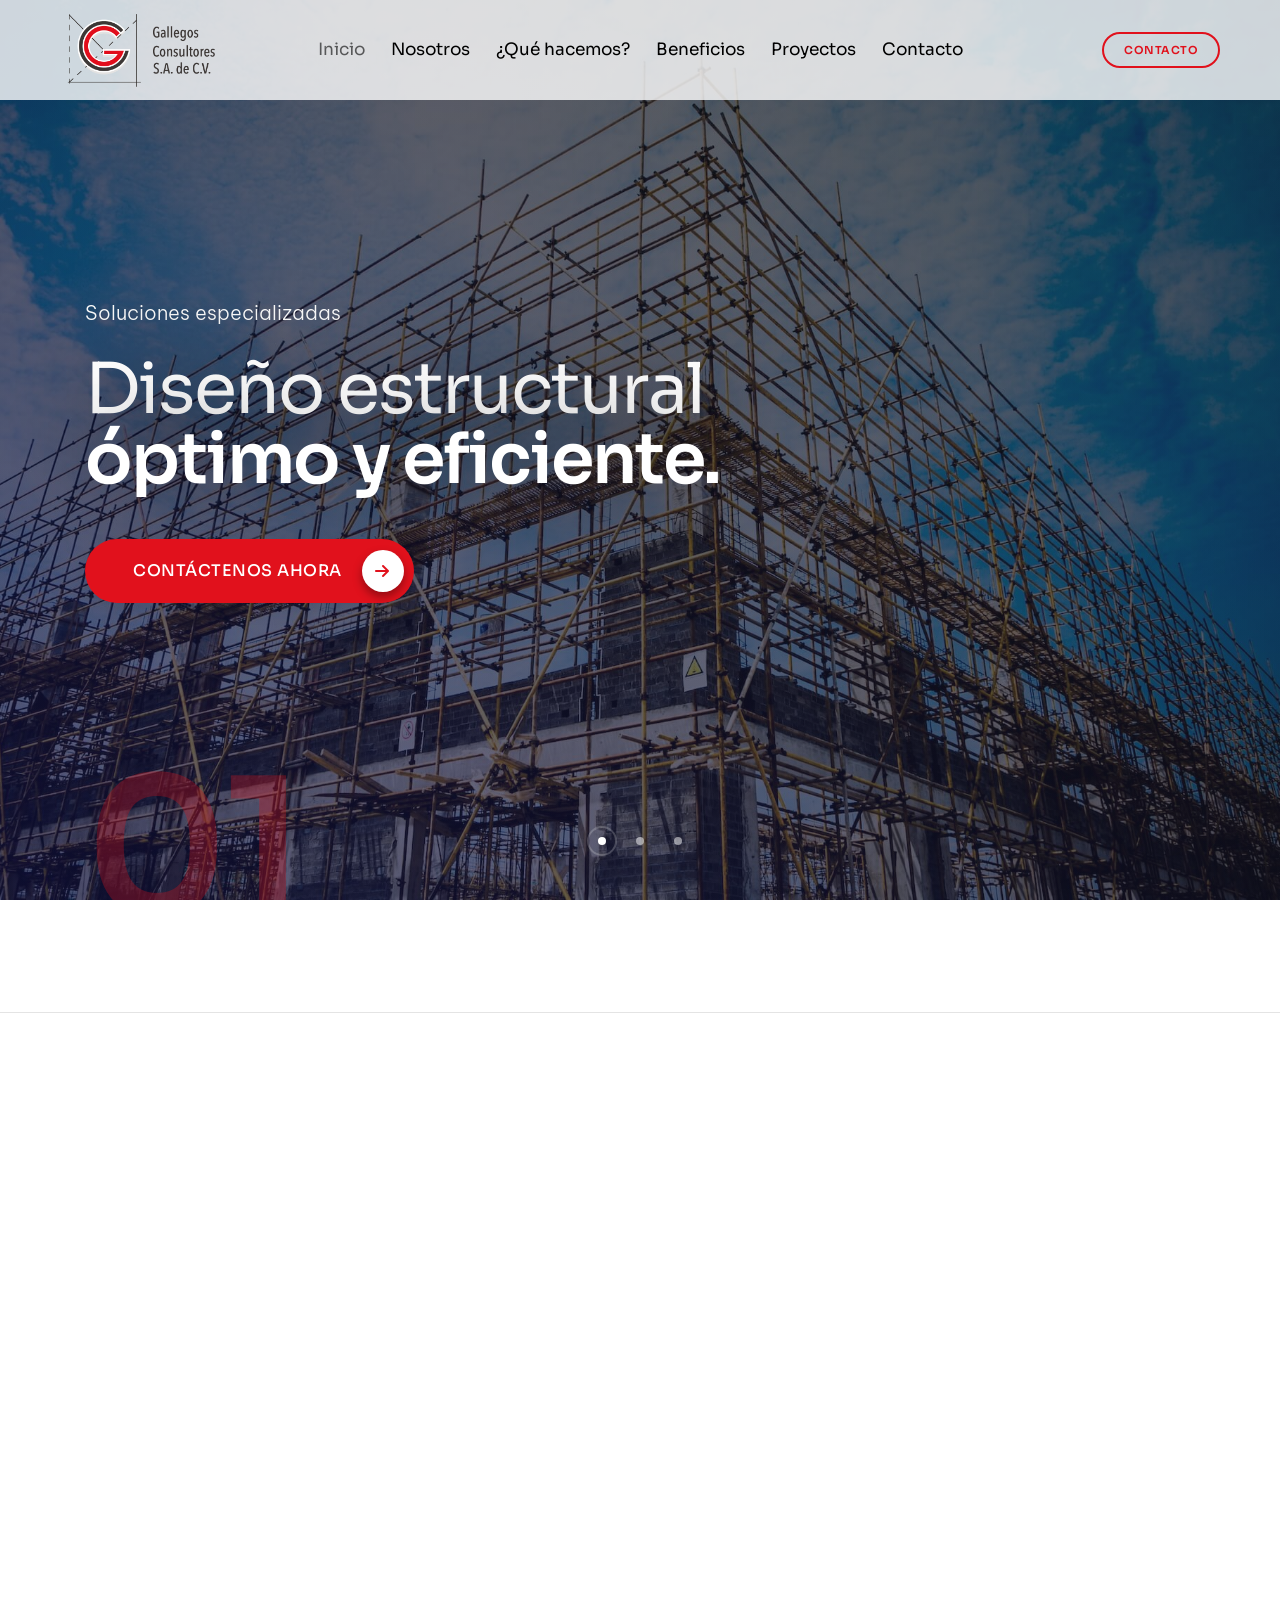
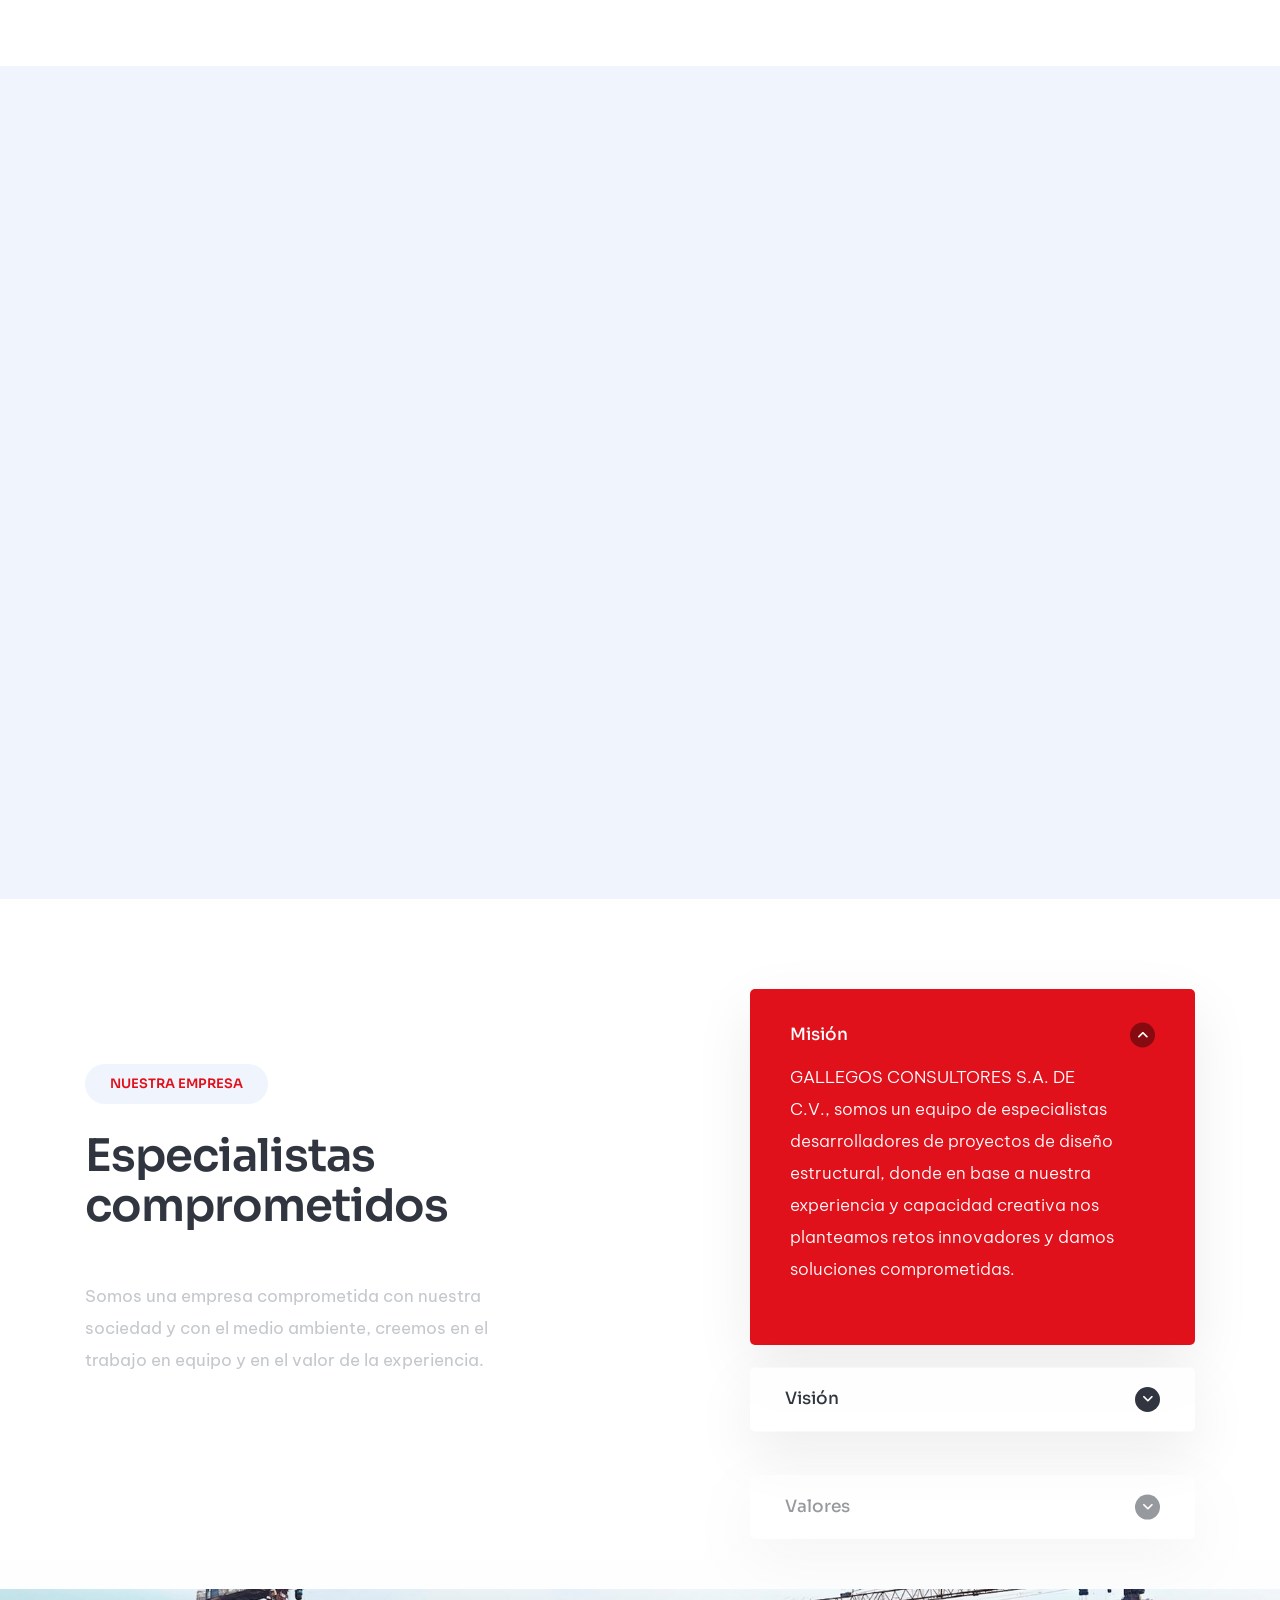
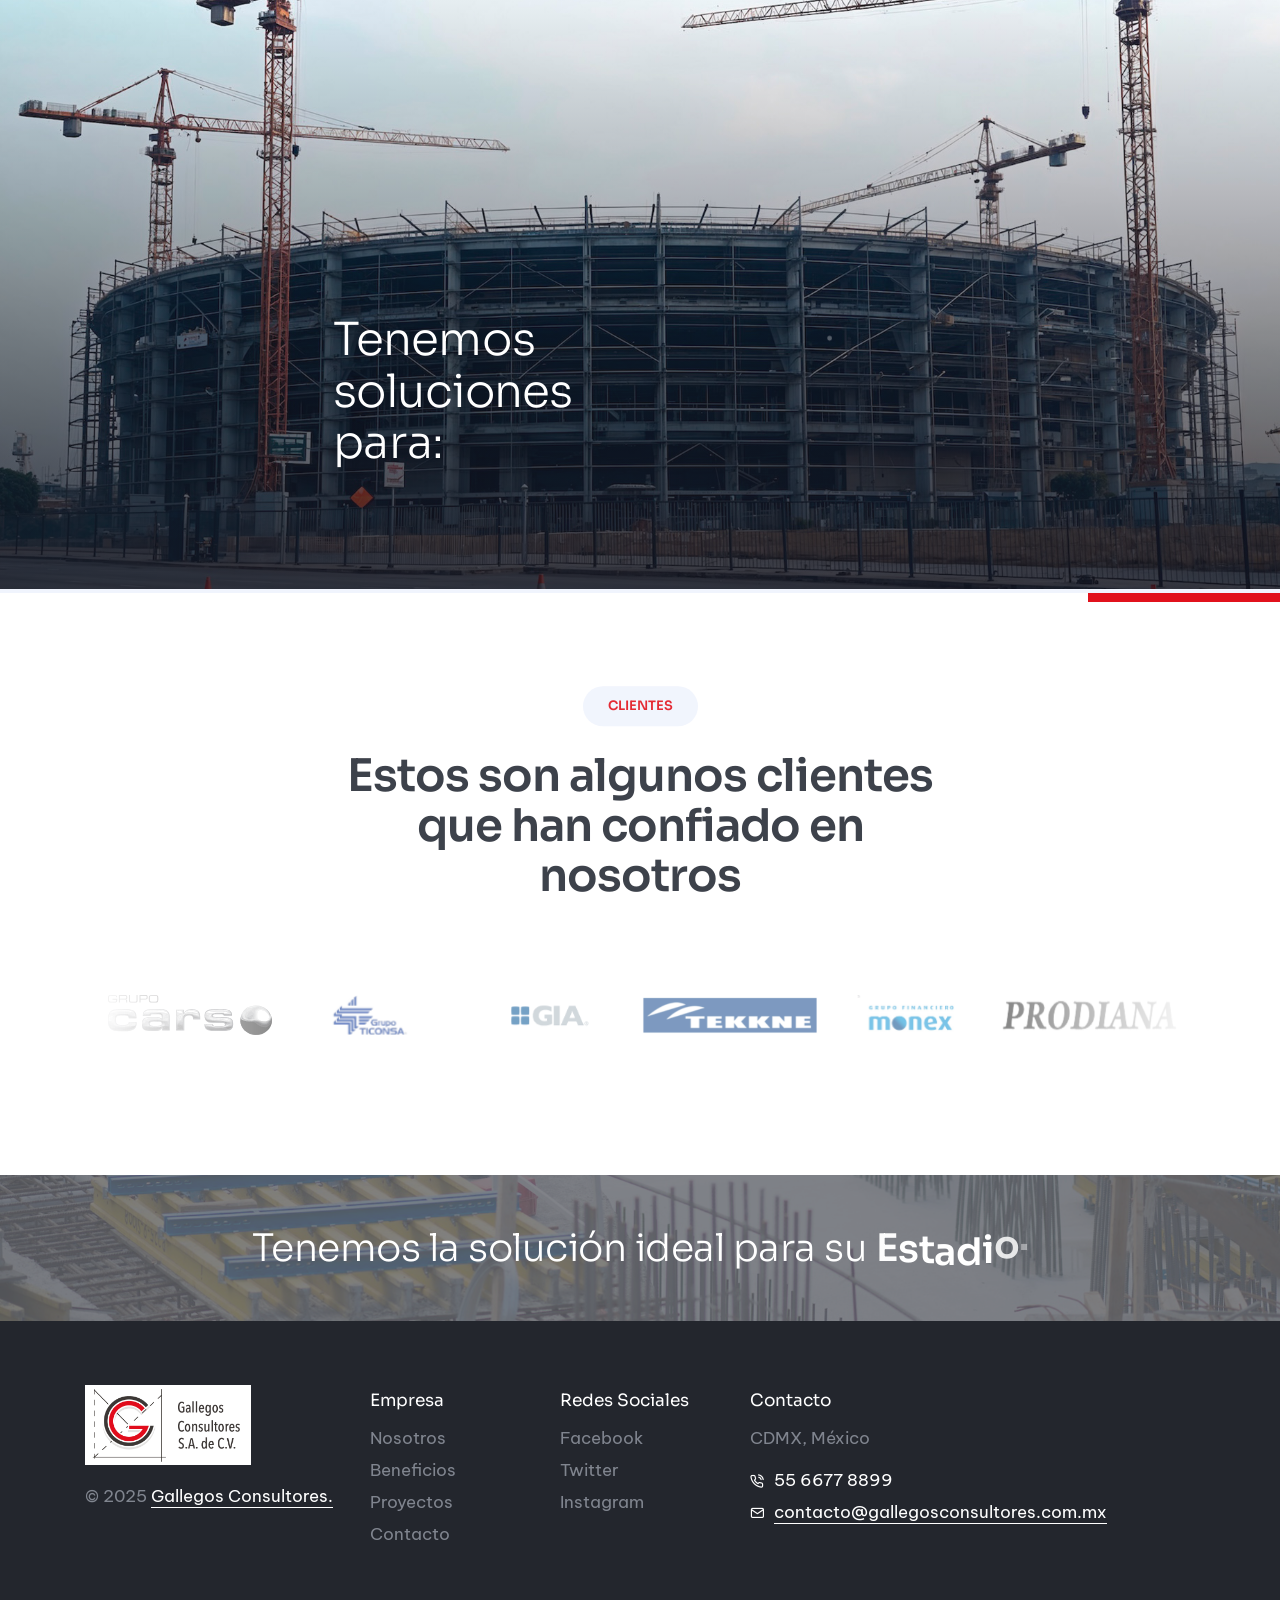
<file: index.html>
﻿<!doctype html>
<html class="no-js" lang="en">

<head>
  <title>Gallegos Consultores</title>
  <meta charset="utf-8">
  <meta http-equiv="X-UA-Compatible" content="IE=edge" />
  <meta name="author" content="ThemeZaa">
  <meta name="viewport" content="width=device-width,initial-scale=1.0" />
  <meta name="description"
    content="Elevate your online presence with Crafto - a modern, versatile, multipurpose Bootstrap 5 responsive HTML5, SCSS template using highly creative 48+ ready demos.">
  <!-- favicon icon -->
  <link rel="shortcut icon" href="images/favicon-GC.png">
  <link rel="apple-touch-icon" href="images/apple-touch-icon-57x57.png">
  <link rel="apple-touch-icon" sizes="72x72" href="images/apple-touch-icon-72x72.png">
  <link rel="apple-touch-icon" sizes="114x114" href="images/apple-touch-icon-114x114.png">
  <!-- google fonts preconnect -->
  <link rel="preconnect" href="https://fonts.googleapis.com" crossorigin>
  <link rel="preconnect" href="https://fonts.gstatic.com" crossorigin>
  <!-- style sheets and font icons -->
  <link rel="stylesheet" href="css/vendors.min.css" />
  <link rel="stylesheet" href="css/icon.min.css" />
  <link rel="stylesheet" href="css/style.css" />
  <link rel="stylesheet" href="css/responsive.css" />
  <link rel="stylesheet" href="demos/business/business.css" />
</head>

<body data-mobile-nav-style="classic">
  <!-- start header -->
  <header>
    <!-- start navigation -->
    <nav class="navbar navbar-expand-lg header-transparent bg-transparent header-reverse" data-header-hover="light">
      <div class="container-fluid">
        <div class="col-auto col-xxl-3 col-lg-2 me-lg-0 me-auto">
          <a class="navbar-brand" href="index.html">
            <img src="images/Logo-Gallegos.png" data-at2x="images/Logo-Gallegos.png" alt="" class="default-logo">
            <img src="images/Logo-Gallegos.png" data-at2x="images/Logo-Gallegos.png" alt="" class="alt-logo">
            <img src="images/Logo-Gallegos.png" data-at2x="images/Logo-Gallegos.png" alt="" class="mobile-logo">
          </a>
        </div>
        <div class="col-auto menu-order position-static">
          <button class="navbar-toggler float-start" type="button" data-bs-toggle="collapse" data-bs-target="#navbarNav"
            aria-controls="navbarNav" aria-label="Toggle navigation">
            <span class="navbar-toggler-line"></span>
            <span class="navbar-toggler-line"></span>
            <span class="navbar-toggler-line"></span>
            <span class="navbar-toggler-line"></span>
          </button>
          <div class="collapse navbar-collapse" id="navbarNav">
            <ul class="navbar-nav alt-font">
              <li class="nav-item"><a href="index.html" class="nav-link">Inicio</a></li>
              <li class="nav-item"><a href="gallegos-nosotros.html" class="nav-link">Nosotros</a></li>
              <li class="nav-item dropdown dropdown-with-icon-style02">
                <a href="gallegos-servicios.html" class="nav-link">¿Qué hacemos?</a>
                <!-- <i class="fa-solid fa-angle-down dropdown-toggle" id="navbarDropdownMenuLink" role="button" data-bs-toggle="dropdown" aria-expanded="false"></i>
                                    <ul class="dropdown-menu" aria-labelledby="navbarDropdownMenuLink"> 
                                        <li><a href="demo-business-services-details.html"><i class="bi bi-briefcase"></i>Business planning</a></li>
                                        <li><a href="demo-business-services-details.html"><i class="bi bi-clipboard-data"></i>Business research</a></li>
                                        <li><a href="demo-business-services-details.html"><i class="bi bi-peace"></i>Tracking operations</a></li>
                                        <li><a href="demo-business-services-details.html"><i class="bi bi-bar-chart-line"></i>Market research</a></li>
                                        <li><a href="demo-business-services-details.html"><i class="bi bi-send-check"></i>Business campaign</a></li>
                                        <li><a href="demo-business-services-details.html"><i class="bi bi-globe2"></i>Digital solutions</a></li>
                                    </ul> -->
              </li>
              <li class="nav-item"><a href="gallegos-beneficios.html" class="nav-link">Beneficios</a></li>
              <li class="nav-item"><a href="gallegos-proyectos.html" class="nav-link">Proyectos</a></li>
              <li class="nav-item"><a href="gallegos-contacto.html" class="nav-link">Contacto</a></li>
            </ul>
          </div>
        </div>
        <div class="col-auto col-xxl-3 col-lg-2 text-end d-none d-sm-flex">
          <div class="header-icon">
            <div class="d-none d-xxl-inline-block me-25px xxl-me-10px">
              <div class="alt-font fs-15 xl-fs-13 widget-text fw-500"><span
                  class="w-35px h-35px bg-base-color d-inline-block lh-36 me-10px border-radius-100px"><i
                    class="feather icon-feather-phone me-10px"></i></span><a href="tel:1800222000"
                  class="widget-text-phone">55 6677 8899</a></div>
            </div>
            <div class="header-button"><a href="gallegos-contacto.html"
                class="btn btn-very-small btn-transparent-base-color btn-rounded">Contacto</a></div>
          </div>
        </div>
      </div>
    </nav>
    <!-- end navigation -->
  </header>
  <!-- end header -->
  <!-- start section -->
  <section class="section-dark p-0 bg-dark-gray">
    <div
      class="swiper lg-no-parallax magic-cursor  full-screen md-h-600px sm-h-500px ipad-top-space-margin swiper-light-pagination"
      data-slider-options='{ "slidesPerView": 1, "loop": true, "parallax": true, "speed": 1000, "pagination": { "el": ".swiper-pagination-bullets", "clickable": true }, "navigation": { "nextEl": ".slider-one-slide-next-1", "prevEl": ".slider-one-slide-prev-1" }, "autoplay": { "delay": 4000, "disableOnInteraction": false },  "keyboard": { "enabled": true, "onlyInViewport": true }, "effect": "slide" }'>
      <div class="swiper-wrapper">
        <!-- start slider item -->
        <div class="swiper-slide overflow-hidden">
          <div class="cover-background position-absolute top-0 start-0 w-100 h-100" data-swiper-parallax="500"
            style="background-image: linear-gradient(rgba(5, 7, 12, 0.55), rgba(5, 7, 12, 0.5)), url('images/slide1-1.jpg');">
            <div class="opacity-light bg-gradient-sherpa-blue-black"></div>
            <div class="container h-100" data-swiper-parallax="-500">
              <div class="row align-items-center h-100">
                <div class="col-xl-7 col-lg-8 col-md-10 position-relative text-white text-center text-md-start"
                  data-anime='{ "el": "childs", "translateX": [100, 0], "opacity": [0,1], "duration": 600, "delay": 0, "staggervalue": 300, "easing": "easeOutQuad" }'>
                  <div>
                    <span class="fs-20 mb-25px sm-mb-15px d-inline-block fw-300">Soluciones especializadas</span>
                  </div>
                  <h1 class="alt-font w-95 xl-w-100 text-shadow-double-large ls-minus-2px">Diseño estructural <span
                      class="fw-600">óptimo y eficiente.</span></h1>
                  <a href="index.html" target="_blank"
                    class="btn btn-extra-large btn-rounded with-rounded btn-base-color btn-box-shadow box-shadow-extra-large mt-20px sm-mt-0">Contáctenos
                    ahora<span class="bg-white text-base-color"><i class="fas fa-arrow-right"></i></span></a>
                </div>
              </div>
              <div class="position-absolute bottom-minus-45px"
                data-anime='{ "translateY": [150, 0], "opacity": [0,1], "duration": 600, "delay": 0, "staggervalue": 300, "easing": "easeOutQuad" }'>
                <span class="alt-font number text-base-color opacity-3 fs-190 fw-600 ls-minus-5px">01</span></div>
            </div>
          </div>
        </div>
        <!-- end slider item -->
        <!-- start slider item -->
        <div class="swiper-slide overflow-hidden">
          <div class="cover-background position-absolute top-0 start-0 w-100 h-100" data-swiper-parallax="500"
            style="background-image: linear-gradient(rgba(5, 7, 12, 0.55), rgba(5, 7, 12, 0.5)), url('images/slide2-1.jpg');">
            <div class="opacity-light bg-gradient-sherpa-blue-black"></div>
            <div class="container h-100" data-swiper-parallax="-500">
              <div class="row align-items-center h-100">
                <div class="col-xl-7 col-lg-8 col-md-10 position-relative text-white text-center text-md-start"
                  data-anime='{ "el": "childs", "translateX": [100, 0], "opacity": [0,1], "duration": 600, "delay": 0, "staggervalue": 300, "easing": "easeOutQuad" }'>
                  <div>
                    <span class="fs-20 mb-25px sm-mb-15px d-inline-block fw-300">Servicios integrales</span>
                  </div>
                  <h1 class="alt-font w-90 xl-w-100 text-shadow-double-large ls-minus-2px">Somos un equipo de<span
                      class="fw-600"> Especialistas.</span></h1>
                  <a href="index.html" target="_blank"
                    class="btn btn-extra-large btn-rounded with-rounded btn-base-color btn-box-shadow box-shadow-extra-large mt-20px sm-mt-0">Contáctenos
                    ahora<span class="bg-white text-base-color"><i class="fa-solid fa-arrow-right"></i></span></a>
                </div>
                <div class="position-absolute bottom-minus-45px"
                  data-anime='{ "translateY": [150, 0], "opacity": [0,1], "duration": 600, "delay": 0, "staggervalue": 300, "easing": "easeOutQuad" }'>
                  <span class="alt-font number text-base-color opacity-3 fs-190 fw-600 ls-minus-5px">02</span></div>
              </div>
            </div>
          </div>
        </div>
        <!-- end slider item -->
        <!-- start slider item -->
        <div class="swiper-slide overflow-hidden">
          <div class="cover-background position-absolute top-0 start-0 w-100 h-100" data-swiper-parallax="500"
            style="background-image: linear-gradient(rgba(5, 7, 12, 0.55), rgba(5, 7, 12, 0.5)), url('images/slide3-1.jpg');">
            <div class="opacity-light bg-gradient-sherpa-blue-black"></div>
            <div class="container h-100" data-swiper-parallax="-500">
              <div class="row align-items-center h-100">
                <div class="col-xl-7 col-lg-8 col-md-10 position-relative text-white text-center text-md-start"
                  data-anime='{ "el": "childs", "translateX": [100, 0], "opacity": [0,1], "duration": 600, "delay": 0, "staggervalue": 300, "easing": "easeOutQuad" }'>
                  <div>
                    <span class="fs-20 mb-25px sm-mb-15px d-inline-block fw-300">Ingeniería estructural</span>
                  </div>
                  <h1 class="alt-font w-90 xl-w-100 text-shadow-double-large ls-minus-2px">Comprometidos con <span
                      class="fw-600">La sociedad.</span></h1>
                  <a href="index.html" target="_blank"
                    class="btn btn-extra-large btn-rounded with-rounded btn-base-color btn-box-shadow box-shadow-extra-large mt-20px sm-mt-0">Contáctenos
                    ahora<span class="bg-white text-base-color"><i class="fa-solid fa-arrow-right"></i></span></a>
                </div>
                <div class="position-absolute bottom-minus-45px"
                  data-anime='{ "translateY": [150, 0], "opacity": [0,1], "duration": 600, "delay": 0, "staggervalue": 300, "easing": "easeOutQuad" }'>
                  <span class="alt-font number text-base-color opacity-3 fs-190 fw-600 ls-minus-5px">03</span></div>
              </div>
            </div>
          </div>
        </div>
        <!-- end slider item -->
      </div>
      <!-- start slider pagination -->
      <div class="swiper-pagination swiper-pagination-clickable swiper-pagination-bullets"></div>
      <!-- end slider pagination -->
      <!-- start slider navigation -->
      <!--<div class="slider-one-slide-prev-1 icon-extra-large text-white swiper-button-prev slider-navigation-style-06 d-none d-sm-inline-block"><i class="line-icon-Arrow-OutLeft"></i></div>
                    <div class="slider-one-slide-next-1 icon-extra-large text-white swiper-button-next slider-navigation-style-06 d-none d-sm-inline-block"><i class="line-icon-Arrow-OutRight"></i></div>-->
      <!-- end slider navigation -->
    </div>
  </section>
  <!-- end section -->
  <!-- start section -->
  <section class="border-bottom border-color-extra-medium-gray pt-40px pb-40px overflow-hidden">
    <div class="container">
      <div class="row row-cols-1 row-cols-lg-4 row-cols-sm-2 justify-content-center align-items-center"
        data-anime='{ "el": "childs", "translateX": [-15, 0], "translateY": [15, 0], "opacity": [0,1], "duration": 600, "delay": 0, "staggervalue": 200, "easing": "easeOutQuad" }'>
        <!-- start features box item -->
        <div class="col icon-with-text-style-08 md-mb-30px text-center text-sm-start">
          <div class="feature-box feature-box-left-icon-middle d-inline-flex align-middle">
            <div class="feature-box-icon me-10px">
              <i class="bi bi-shield-check icon-very-medium text-base-color"></i>
            </div>
            <div class="feature-box-content">
              <span class="alt-font fw-500 text-dark-gray d-block lh-26">Calidad comprobada</span>
            </div>
          </div>
        </div>
        <!-- end features box item -->
        <!-- start features box item -->
        <div class="col icon-with-text-style-08 md-mb-30px text-center text-sm-start">
          <div class="feature-box feature-box-left-icon-middle d-inline-flex align-middle">
            <div class="feature-box-icon me-10px">
              <i class="bi bi-hourglass icon-very-medium text-base-color"></i>
            </div>
            <div class="feature-box-content">
              <span class="alt-font fw-500 text-dark-gray d-block lh-26">Amplia experiencia</span>
            </div>
          </div>
        </div>
        <!-- end features box item -->
        <!-- start features box item -->
        <div class="col icon-with-text-style-08 xs-mb-30px text-center text-sm-start">
          <div class="feature-box feature-box-left-icon-middle d-inline-flex align-middle">
            <div class="feature-box-icon me-10px">
              <i class="bi bi-award icon-very-medium text-base-color"></i>
            </div>
            <div class="feature-box-content">
              <span class="alt-font fw-500 text-dark-gray d-block lh-26">Profesionales calificados</span>
            </div>
          </div>
        </div>
        <!-- end features box item -->
        <!-- start features box item -->
        <div class="col icon-with-text-style-08 text-center text-sm-start">
          <div class="feature-box feature-box-left-icon-middle d-inline-flex align-middle">
            <div class="feature-box-icon me-10px">
              <i class="bi bi-briefcase icon-very-medium text-base-color"></i>
            </div>
            <div class="feature-box-content">
              <span class="alt-font fw-500 text-dark-gray d-block lh-26">Soluciones innovadoras</span>
            </div>
          </div>
        </div>
        <!-- end features box item -->
      </div>
    </div>
  </section>
  <!-- end section -->
  <!-- start section -->
  <section class="pb-8 md-pb-17 xs-pb-28">
    <div class="container">
      <div class="row align-items-center justify-content-center">
        <div class="col-xl-5 col-lg-6 col-md-9 md-mb-50px text-center text-lg-start"
          data-anime='{ "el": "childs", "translateY": [50, 0], "opacity": [0,1], "duration": 600, "delay": 0, "staggervalue": 300, "easing": "easeOutQuad" }'>
          <span
            class="bg-solitude-blue text-uppercase fs-13 ps-25px pe-25px alt-font fw-600 text-base-color lh-40 sm-lh-55 border-radius-100px d-inline-block mb-25px">Sobre
            Nosotros</span>
          <h3 class="alt-font text-dark-gray fw-600 ls-minus-1px mb-20px sm-w-85 xs-w-100 mx-auto">Desarrollo de
            proyectos estructurales.</h3>
          <p>Nacemos en 1989 por la necesidad de proveer un servicio integral de ingeniería estructural.</p>
          <div class="d-flex flex-row justify-content-center justify-content-lg-start align-items-center mt-35px">
            <div class="w-120px me-25px flex-shrink-0">
              <div class="chart-percent">
                <span class="pie-chart-style-01 d-flex align-items-center justify-content-center text-center"
                  data-line-width="7" data-percent="47" data-size="120" data-track-color="#ededed"
                  data-start-color="#e1111c" data-end-color="#e1111c">
                  <span
                    class="percent d-flex align-items-center justify-content-center alt-font fs-26 text-dark-gray fw-600 ls-minus-1px"></span>
                </span>
              </div>
            </div>
            <div class="text-start">
              <span class="fs-20 lh-28 text-dark-gray alt-font fw-500 d-inline-block w-70 xs-w-100">Aumento en proyectos
                <span class="text-decoration-line-bottom-medium fw-600 text-base-color">durante 2024.</span></span>
            </div>
          </div>
        </div>
        <div class="col-xl-6 col-lg-6 offset-xl-1 position-relative">
          <div class="text-end w-80 md-w-75 ms-auto" data-animation-delay="500" data-shadow-animation="true"
            data-bottom-top="transform: translateY(50px)" data-top-bottom="transform: translateY(-50px)">
            <img src="images/nos1.jpg" alt="" class="border-radius-5px">
          </div>
          <div class="w-60 md-w-50 xs-w-55 overflow-hidden position-absolute left-15px bottom-minus-50px"
            data-shadow-animation="true" data-animation-delay="500" data-bottom-top="transform: translateY(-50px)"
            data-top-bottom="transform: translateY(50px)">
            <img src="images/nos2.jpg" alt="" class="border-radius-5px box-shadow-quadruple-large" />
          </div>
        </div>
      </div>
    </div>
  </section>
  <!-- end section -->
  <!-- start section -->
  <section class="bg-solitude-blue">
    <div class="container">
      <div class="row justify-content-center mb-4">
        <div class="col-xl-7 col-lg-9 col-md-10 text-center">
          <h3 class="alt-font text-dark-gray fw-600 ls-minus-1px"
            data-anime='{ "translateY": [30, 0], "opacity": [0,1], "duration": 600, "delay": 0, "staggervalue": 300, "easing": "easeOutQuad" }'>
            Diseño especializado para cualquier tipo de proyecto.</h3>
        </div>
      </div>
      <div class="row align-items-center"
        data-anime='{ "el": "childs", "translateY": [0, 0], "opacity": [0,1], "duration": 1200, "delay": 150, "staggervalue": 300, "easing": "easeOutQuad" }'>
        <div class="col-xl-3 col-lg-4 col-md-12 tab-style-05 md-mb-30px sm-mb-20px">
          <!-- start tab navigation -->
          <ul class="nav nav-tabs justify-content-center border-0 text-left fw-500 fs-18 alt-font">
            <li class="nav-item"><a data-bs-toggle="tab" href="#tab_four1"
                class="nav-link d-flex align-items-center active"><i
                  class="feather icon-feather-check-circle icon-extra-medium text-dark-gray"></i><span>Equipo
                  calificado</span></a></li>
            <li class="nav-item"><a class="nav-link" data-bs-toggle="tab" href="#tab_four2"><i
                  class="feather icon-feather-help-circle icon-extra-medium text-dark-gray"></i><span>Asistencia
                  técnica</span></a></li>
            <li class="nav-item"><a class="nav-link" data-bs-toggle="tab" href="#tab_four3"><i
                  class="feather icon-feather-map icon-extra-medium text-dark-gray"></i><span>Calidad en
                  planimetría</span></a></li>
            <li class="nav-item"><a class="nav-link" data-bs-toggle="tab" href="#tab_four4"><i
                  class="feather icon-feather-copy icon-extra-medium text-dark-gray"></i><span>Soluciones
                  versatiles</span></a></li>
          </ul>
          <!-- end tab navigation -->
        </div>
        <div class="col-xl-9 col-lg-8 col-md-12">
          <div class="tab-content">
            <!-- start tab content -->
            <div class="tab-pane fade in active show" id="tab_four1">
              <div class="row align-items-center">
                <div class="col-md-6 offset-xl-1 sm-mb-30px">
                  <img src="images/ben1.jpg" alt="" class="border-radius-6px w-100" />
                </div>
                <div class="col-xl-4 col-md-6 offset-xl-1 text-center text-md-start">
                  <span
                    class="fs-18 fw-600 text-base-color mb-25px d-flex align-items-center justify-content-center justify-content-md-start"><span
                      class="text-center w-60px h-60px d-flex justify-content-center align-items-center rounded-circle bg-white box-shadow-medium-bottom align-middle me-15px flex-shrink-0"><i
                        class="feather icon-feather-check-circle fs-22"></i></span>Equipo calificado</span>
                  <h5 class="alt-font text-dark-gray mb-20px fw-500 ls-minus-1px"><span class="fw-600">Lorem
                      ipsum</span> dolor sit amet</h5>
                  <p>Ut enim ad minim veniam, quis nostrud exercitation ullamco laboris nisi ut aliquip ex ea commodo
                    consequat.</p>
                  <a href="#" class="btn btn-large btn-box-shadow btn-rounded btn-base-color mt-10px">Contacto</a>
                </div>
              </div>
            </div>
            <!-- end tab content -->
            <!-- start tab content -->
            <div class="tab-pane fade in" id="tab_four2">
              <div class="row align-items-center">
                <div class="col-md-6 offset-xl-1 sm-mb-30px">
                  <img src="images/ben2.jpg" alt="" class="border-radius-6px w-100" />
                </div>
                <div class="col-xl-4 col-md-6 offset-xl-1 text-center text-md-start">
                  <span
                    class="fs-18 fw-600 text-base-color mb-25px d-flex align-items-center justify-content-center justify-content-md-start"><span
                      class="text-center w-60px h-60px d-flex justify-content-center align-items-center rounded-circle bg-white box-shadow-medium-bottom align-middle me-15px flex-shrink-0"><i
                        class="feather icon-feather-help-circle fs-22"></i></span>Asistencia técnica</span>
                  <h5 class="alt-font text-dark-gray mb-20px fw-500 ls-minus-1px"><span class="fw-600">Lorem
                      ipsum</span> dolor sit amet</h5>
                  <p>Ut enim ad minim veniam, quis nostrud exercitation ullamco laboris nisi ut aliquip ex ea commodo
                    consequat.</p>
                  <a href="#" class="btn btn-large btn-box-shadow btn-rounded btn-base-color mt-10px">Contacto</a>
                </div>
              </div>
            </div>
            <!-- end tab content -->
            <!-- start tab content -->
            <div class="tab-pane fade in" id="tab_four3">
              <div class="row align-items-center">
                <div class="col-md-6 offset-xl-1 sm-mb-30px">
                  <img src="images/ben3.jpg" alt="" class="border-radius-6px w-100" />
                </div>
                <div class="col-xl-4 col-md-6 offset-xl-1 text-center text-md-start">
                  <span
                    class="fs-18 fw-600 text-base-color mb-25px d-flex align-items-center justify-content-center justify-content-md-start"><span
                      class="text-center w-60px h-60px d-flex justify-content-center align-items-center rounded-circle bg-white box-shadow-medium-bottom align-middle me-15px flex-shrink-0"><i
                        class="feather icon-feather-map fs-22"></i></span>Calidad en planimetría</span>
                  <h5 class="alt-font text-dark-gray mb-20px fw-500 ls-minus-1px"><span class="fw-600">Lorem
                      ipsum</span> dolor sit amet</h5>
                  <p>Ut enim ad minim veniam, quis nostrud exercitation ullamco laboris nisi ut aliquip ex ea commodo
                    consequat.</p>
                  <a href="#" class="btn btn-large btn-box-shadow btn-rounded btn-base-color mt-10px">Contacto</a>
                </div>
              </div>
            </div>
            <!-- end tab content -->
            <!-- start tab content -->
            <div class="tab-pane fade in" id="tab_four4">
              <div class="row align-items-center">
                <div class="col-md-6 offset-xl-1 sm-mb-30px">
                  <img src="images/ben4.jpg" alt="" class="border-radius-6px w-100" />
                </div>
                <div class="col-xl-4 col-md-6 offset-xl-1 text-center text-md-start">
                  <span
                    class="fs-18 fw-600 text-base-color mb-25px d-flex align-items-center justify-content-center justify-content-md-start"><span
                      class="text-center w-60px h-60px d-flex justify-content-center align-items-center rounded-circle bg-white box-shadow-medium-bottom align-middle me-15px flex-shrink-0"><i
                        class="feather icon-feather-copy fs-22"></i></span>Soluciones versatiles</span>
                  <h5 class="alt-font text-dark-gray mb-20px fw-500 ls-minus-1px"><span class="fw-600">Lorem
                      ipsum</span> dolor sit amet</h5>
                  <p>Ut enim ad minim veniam, quis nostrud exercitation ullamco laboris nisi ut aliquip ex ea commodo
                    consequat.</p>
                  <a href="#" class="btn btn-large btn-box-shadow btn-rounded btn-base-color mt-10px">Contacto</a>
                </div>
              </div>
            </div>
            <!-- end tab content -->
          </div>
        </div>
      </div>
    </div>
  </section>
  <!-- end section -->
  <!-- start section -->
  <section class="pb-0">
    <div class="container">
      <div class="row align-items-center justify-content-center">
        <div class="col-xl-5 col-lg-6 md-mb-50px text-center text-lg-start"
          data-anime='{ "el": "childs", "translateY": [50, 0], "opacity": [0,1], "duration": 600, "delay": 0, "staggervalue": 300, "easing": "easeOutQuad" }'>
          <span
            class="bg-solitude-blue text-uppercase fs-13 ps-25px pe-25px alt-font fw-600 text-base-color lh-40 sm-lh-55 border-radius-100px d-inline-block mb-25px">Nuestra
            empresa</span>
          <h3 class="alt-font text-dark-gray fw-600 ls-minus-1px">Especialistas comprometidos</h3>
          <p>Somos una empresa comprometida con nuestra sociedad y con el medio ambiente, creemos en el trabajo en
            equipo y en el valor de la experiencia.</p>
          <a href="#" class="btn btn-large btn-box-shadow btn-rounded btn-dark-gray mt-10px">Sobre nosotros</a>
        </div>
        <div class="col-xl-5 col-lg-6 offset-xl-2 position-relative">
          <div class="accordion pricing-table-style-04" id="accordion-style-01" data-active-icon="fa-angle-up"
            data-inactive-icon="fa-angle-down"
            data-anime='{"el": "childs", "translateY": [50, 0], "opacity": [0,1], "duration": 600, "delay": 0, "staggervalue": 300, "easing": "easeOutQuad" }'>
            <!-- start accordion item -->
            <div class="accordion-item bg-white active-accordion box-shadow-quadruple-large mb-20px">
              <div class="accordion-header">
                <a href="#" data-bs-toggle="collapse" data-bs-target="#accordion-style-01-01" aria-expanded="true"
                  data-bs-parent="#accordion-style-01">
                  <div
                    class="accordion-title position-relative d-flex align-items-center pe-20px text-dark-gray fw-500 mb-0 alt-font">
                    Misión<span class="icon-round bg-dark-gray text-white w-25px h-25px"><i
                        class="fa-solid fa-angle-up"></i></span></div>
                </a>
              </div>
              <div id="accordion-style-01-01" class="accordion-collapse collapse show"
                data-bs-parent="#accordion-style-01">
                <div class="accordion-body last-paragraph-no-margin">
                  <p class="w-90 fw-300">GALLEGOS CONSULTORES S.A. DE C.V., somos un equipo de especialistas
                    desarrolladores de proyectos de diseño estructural, donde en base a nuestra experiencia y capacidad
                    creativa nos planteamos retos innovadores y damos soluciones comprometidas.</p>
                  <div class="d-flex align-items-end mt-20px">
                    <!-- <h5 class="text-white mb-0 ls-minus-1px"><span class="fs-16">$</span>19.99 <span class="fs-16 opacity-6 fw-300 ls-0px">/ Monthly</span></h5>
                                            <a href="demo-business-pricing.html" class="btn btn-transparent-white-light btn-rounded btn-small ms-auto fw-500 btn-box-shadow">Get started</a> -->
                  </div>
                </div>
              </div>
            </div>
            <!-- end accordion item -->
            <!-- start accordion item -->
            <div class="accordion-item bg-white box-shadow-quadruple-large mb-20px">
              <div class="accordion-header">
                <a href="#" data-bs-toggle="collapse" data-bs-target="#accordion-style-01-02" aria-expanded="false"
                  data-bs-parent="#accordion-style-01">
                  <div
                    class="accordion-title position-relative d-flex align-items-center pe-20px text-dark-gray fw-500 mb-0 alt-font">
                    Visión<span class="icon-round bg-dark-gray text-white w-25px h-25px"><i
                        class="fa-solid fa-angle-down"></i></span></div>
                </a>
              </div>
              <div id="accordion-style-01-02" class="accordion-collapse collapse" data-bs-parent="#accordion-style-01">
                <div class="accordion-body last-paragraph-no-margin">
                  <p class="w-90 fw-300">Ser líderes de los proyectos de ingeniería estructural trascendentes para el
                    desarrollo de nuestro país.</p>
                  <div class="d-flex align-items-end mt-20px">
                    <!-- <h5 class="text-white mb-0 ls-minus-1px"><span class="fs-16">$</span>29.99 <span class="fs-16 opacity-6 fw-300 ls-0px">/ Monthly</span></h5>
                                            <a href="demo-business-pricing.html" class="btn btn-transparent-white-light btn-rounded btn-small ms-auto fw-500 btn-box-shadow">Get started</a> -->
                  </div>
                </div>
              </div>
            </div>
            <!-- end accordion item -->
            <!-- start accordion item -->
            <div class="accordion-item bg-white box-shadow-quadruple-large">
              <div class="accordion-header">
                <a href="#" data-bs-toggle="collapse" data-bs-target="#accordion-style-01-03" aria-expanded="false"
                  data-bs-parent="#accordion-style-01">
                  <div
                    class="accordion-title position-relative d-flex align-items-center pe-20px text-dark-gray fw-500 mb-0 alt-font">
                    Valores<span class="icon-round bg-dark-gray text-white w-25px h-25px"><i
                        class="fa-solid fa-angle-down"></i></span></div>
                </a>
              </div>
              <div id="accordion-style-01-03" class="accordion-collapse collapse" data-bs-parent="#accordion-style-01">
                <div class="accordion-body last-paragraph-no-margin">
                  <p class="w-90 fw-300">
                    <li>Compromiso</li>
                    <li>Confianza</li>
                    <li>Respeto</li>
                    <li>Pasión</li>
                    <li>Servicio</li>
                    <li>Trabajo en equipo</li>
                  </p>
                  <div class="d-flex align-items-end mt-20px">
                    <!-- <h5 class="text-white mb-0 ls-minus-1px"><span class="fs-16">$</span>39.99 <span class="fs-16 opacity-6 fw-300 ls-0px">/ Monthly</span></h5>
                                            <a href="demo-business-pricing.html" class="btn btn-transparent-white-light btn-rounded btn-small ms-auto fw-500 btn-box-shadow">Get started</a> -->
                  </div>
                </div>
              </div>
            </div>
            <!-- end accordion item -->
          </div>
        </div>
      </div>
    </div>
  </section>
  <!-- end section -->
  <!-- start section -->
  <section class="overflow-hidden bg-gradient-solitude-blue-transparent">
    <div class="container">
      <div class="row justify-content-center">
        <div class="col-12">
          <div
            class="border-radius-6px h-500px md-h-450px sm-h-350px d-flex align-items-end justify-content-center overflow-hidden cover-background skrollr-zoom pb-9 xs-pb-12"
            style="background-image: url('images/bg-video.jpg')"
            data-bottom-top="transform:scale(1.2, 1.2) translateY(30px);"
            data-top-bottom="transform:scale(1, 1) translateY(-30px);">
            <div class="opacity-medium bg-gradient-dark-transparent"></div>
            <div class="row justify-content-center">
              <div class="col-11 col-md-7 position-relative z-index-1 text-center text-lg-start md-mb-35px sm-mb-25px">
                <h4 class="alt-font text-white mb-0 fw-300 fancy-text-style-4">Tenemos soluciones para:
                  <span class="fw-600"
                    data-fancy-text='{ "effect": "rotate", "string": ["Hospitales.", "Escuelas.", "Industria.", "Hoteles."] }'></span>
                </h4>
              </div>
              <div class="col-xl-5 col-lg-3 position-relative z-index-1 text-center animation-zoom">
                <a href="https://www.youtube.com/watch?v=cfXHhfNy7tU"
                  class="position-relative d-inline-block text-center border border-2 border-color-transparent-white-very-light rounded-circle video-icon-box video-icon-large popup-youtube">
                  <span style="display: none;">
                    <span class="video-icon">
                      <i class="bi bi-play-fill text-white"></i>
                    </span>
                  </span>
                </a>
              </div>
            </div>
          </div>
        </div>
      </div>
    </div>
  </section>
  <!-- end section -->
  <!-- start section -->
  <!-- <section class="bg-gradient-solitude-blue-transparent pt-0">
            <div class="container">
                <div class="row justify-content-center align-items-center" data-anime='{ "el": "childs", "translateX": [0, 0], "opacity": [0,1], "duration": 600, "delay": 100, "staggervalue": 300, "easing": "easeOutQuad" }'>
                    <div class="col-4 col-lg-2 col-sm-3 xs-mb-25px">
                        <div class="swiper rounded-circle" data-slider-options='{ "slidesPerView": 1, "loop": true, "autoplay": { "delay": 1000, "disableOnInteraction": false },  "keyboard": { "enabled": true, "onlyInViewport": true }, "effect": "fade" }'>
                            <div class="swiper-wrapper">
                                <div class="swiper-slide">
                                    <img src="https://via.placeholder.com/200x200" alt=""/>
                                </div>
                                <div class="swiper-slide">
                                    <img src="https://via.placeholder.com/200x200" alt=""/>
                                </div>
                                <div class="swiper-slide">
                                    <img src="https://via.placeholder.com/200x200" alt=""/>
                                </div>
                                <div class="swiper-slide">
                                    <img src="https://via.placeholder.com/200x200" alt=""/>
                                </div>
                                <div class="swiper-slide">
                                    <img src="https://via.placeholder.com/200x200" alt=""/>
                                </div> 
                            </div>
                        </div>
                    </div>
                    <div class="col-lg-5 col-xl-4 col-md-6 col-sm-7 text-center text-sm-start">
                        <h5 class="alt-font text-dark-gray lh-40 fw-500 ls-minus-1px mb-0 ms-10px lg-ms-0" data-anime='{ "translateY": [50, 0], "opacity": [0,1], "duration": 600, "delay": 500, "staggervalue": 300, "easing": "easeOutQuad" }'>Trusted by <span class="fw-700 text-base-color">25,000+</span> happy customers are using crafto.</h5>
                    </div>
                    <div class="col-xl-2 offset-xl-2 col-lg-3 col-sm-4 md-mt-35px text-center text-lg-start">
                        <h2 class="alt-font text-dark-gray fw-700 ls-minus-3px mb-5px" data-anime='{ "el": "lines", "translateY": [15, 0], "opacity": [0,1], "delay": 300, "staggervalue": 100, "easing": "easeOutQuad" }'>200+</h2>
                        <span class="text-dark-gray fw-500 lh-24 d-inline-block w-90 lg-w-80 sm-w-100" data-anime='{ "el": "lines", "translateY": [15, 0], "opacity": [0,1], "delay": 400, "staggervalue": 100, "easing": "easeOutQuad" }'>Creative team to care for projects.</span>
                    </div>
                    <div class="col-lg-2 col-sm-4 ps-40px md-ps-15px md-mt-35px text-center text-lg-start">
                        <h2 class="alt-font text-dark-gray fw-700 ls-minus-3px mb-5px" data-anime='{ "translateY": [15, 0], "opacity": [0,1], "delay": 100, "staggervalue": 100, "easing": "easeOutQuad" }'>4.9</h2>
                        <div class="review-star-icon fs-17 lh-20 d-block" data-anime='{ "translateY": [15, 0], "opacity": [0,1], "delay": 200, "staggervalue": 100, "easing": "easeOutQuad" }'>
                            <i class="bi bi-star-fill"></i><i class="bi bi-star-fill"></i><i class="bi bi-star-fill"></i><i class="bi bi-star-fill"></i><i class="bi bi-star-fill"></i>
                        </div>
                        <span class="text-dark-gray fw-500" data-anime='{ "el": "lines", "translateY": [15, 0], "opacity": [0,1], "delay": 300, "staggervalue": 100, "easing": "easeOutQuad" }'>2,488 Rating</span>
                    </div>
                </div>
                <div class="row row-cols-1 row-cols-lg-3 row-cols-md-2 justify-content-center mt-4 sm-mt-40px" data-anime='{ "el": "childs", "translateY": [30, 0], "opacity": [0,1], "duration": 600, "delay": 100, "staggervalue": 300, "easing": "easeOutQuad" }'> -->
  <!-- start testimonials item -->
  <!-- <div class="col testimonials-style-01 md-mb-30px">
                        <div class="position-relative bg-white testimonial-arrow ps-50px pe-50px pt-30px pb-30px lg-p-30px border-radius-10px box-shadow-quadruple-large">
                            <span>Lorem ipsum dolor amet ipsum adipiscing elit eiusmod tempor lorem ipsum incididunt.</span>
                        </div>
                        <div class="mt-10px pt-20px pb-20px ps-15px pe-15px">
                            <img src="https://via.placeholder.com/200x200" class="w-80px h-80px rounded-circle me-15px" alt="" />
                            <div class="d-inline-block align-middle lh-20">
                                <div class="fw-500 text-dark-gray alt-font mb-5px">Herman miller</div>
                                <span class="fs-15">Chief financial</span>
                            </div>
                        </div>
                    </div> -->
  <!-- end testimonials item -->
  <!-- start testimonials item -->
  <!-- <div class="col testimonials-style-01 md-mb-30px">
                        <div class="position-relative bg-white testimonial-arrow ps-50px pe-50px pt-30px pb-30px lg-p-30px border-radius-10px box-shadow-quadruple-large">
                            <span>Lorem ipsum dolor amet ipsum adipiscing elit eiusmod tempor lorem ipsum incididunt.</span>
                        </div>
                        <div class="mt-10px pt-20px pb-20px ps-15px pe-15px">
                            <img src="https://via.placeholder.com/200x200" class="w-80px h-80px rounded-circle me-15px" alt="" />
                            <div class="d-inline-block align-middle lh-20">
                                <div class="fw-500 text-dark-gray alt-font mb-5px">Shoko mugikura</div>
                                <span class="fs-15">Financial manager</span>
                            </div>
                        </div>
                    </div> -->
  <!-- end testimonials item -->
  <!-- start testimonials item -->
  <!-- <div class="col testimonials-style-01">
                        <div class="position-relative bg-white testimonial-arrow ps-50px pe-50px pt-30px pb-30px lg-p-30px border-radius-10px box-shadow-quadruple-large">
                            <span>Lorem ipsum dolor amet ipsum adipiscing elit eiusmod tempor lorem ipsum incididunt.</span>
                        </div>
                        <div class="mt-10px pt-20px pb-20px ps-15px pe-15px">
                            <img src="https://via.placeholder.com/200x200" class="w-80px h-80px rounded-circle me-15px" alt="" />
                            <div class="d-inline-block align-middle lh-20">
                                <div class="fw-500 text-dark-gray alt-font mb-5px">Matthew taylor</div>
                                <span class="fs-15">Office manager</span>
                            </div>
                        </div>
                    </div> -->
  <!-- end testimonials item -->
  <!-- </div>
            </div>
        </section> -->
  <!-- end section -->
  <!-- start section -->
  <section class="position-relative overflow-hidden sm-pb-20px">
    <div class="separator-line-9px bg-base-color position-absolute top-0px right-0px" data-bottom-top="width: 15%"
      data-center-top="width: 50%;"></div>
    <div class="container">
      <div class="row justify-content-center mb-2">
        <div class="col-xl-7 col-lg-9 col-md-10 text-center">
          <span
            class="bg-solitude-blue text-uppercase fs-13 ps-25px pe-25px alt-font fw-600 text-base-color lh-40 sm-lh-55 border-radius-100px d-inline-block mb-25px"
            data-anime='{ "translateY": [30, 0], "opacity": [0,1], "duration": 600, "delay": 0, "staggervalue": 300, "easing": "easeOutQuad" }'>Clientes</span>
          <h3 class="alt-font text-dark-gray fw-600 ls-minus-1px"
            data-anime='{ "translateY": [30, 0], "opacity": [0,1], "duration": 600, "delay": 0, "staggervalue": 300, "easing": "easeOutQuad" }'>
            Estos son algunos clientes que han confiado en nosotros</h3>
        </div>
      </div>
      <!-- start section -->
      <section class="small-section">
        <div class="container-fluid">
          <div class="row position-relative clients-style-08"
            data-anime='{ "translateX": [0, 0], "opacity": [0,1], "duration": 1200, "delay": 0, "staggervalue": 150, "easing": "easeOutQuad" }'>
            <div class="col swiper text-center feather-shadow"
              data-slider-options='{ "slidesPerView": 2, "spaceBetween":0, "speed": 6000, "loop": true, "pagination": { "el": ".slider-four-slide-pagination-2", "clickable": false }, "allowTouchMove": false, "autoplay": { "delay":0, "disableOnInteraction": false }, "navigation": { "nextEl": ".slider-four-slide-next-2", "prevEl": ".slider-four-slide-prev-2" }, "keyboard": { "enabled": true, "onlyInViewport": true }, "breakpoints": { "1200": { "slidesPerView": 6 }, "992": { "slidesPerView": 4 }, "768": { "slidesPerView": 3 } }, "effect": "slide" }'>
              <div class="swiper-wrapper marquee-slide">
                <!-- start client item -->
                <div class="swiper-slide">
                  <a href="#"><img src="images/ica.jpg" class="h-40px xs-h-30px" alt="" /></a>
                </div>
                <!-- end client item -->
                <!-- start client item -->
                <div class="swiper-slide">
                  <a href="#"><img src="images/Logo_de_Grupo_Carso.svg" class="h-40px xs-h-30px" alt="" /></a>
                </div>
                <!-- end client item -->
                <!-- start client item -->
                <div class="swiper-slide">
                  <a href="#"><img src="images/ticonsa.png" class="h-40px xs-h-30px" alt="" /></a>
                </div>
                <!-- end client item -->
                <!-- start client item -->
                <div class="swiper-slide">
                  <a href="#"><img src="images/gia.png" class="h-40px xs-h-30px" alt="" /></a>
                </div>
                <!-- end client item -->
                <!-- start client item -->
                <div class="swiper-slide">
                  <a href="#"><img src="images/tekkne.png" class="h-40px xs-h-30px" alt="" /></a>
                </div>
                <!-- end client item -->
                <!-- start client item -->
                <div class="swiper-slide">
                  <a href="#"><img src="images/MONEX.jpg" class="h-40px xs-h-30px" alt="" /></a>
                </div>
                <!-- end client item -->
                <!-- start client item -->
                <div class="swiper-slide">
                  <a href="#"><img src="images/prodiana.png" class="h-40px xs-h-30px" alt="" /></a>
                </div>
                <!-- end client item -->

              </div>
            </div>
          </div>
        </div>
      </section>
      <!-- end section -->
    </div>
  </section>
  <!-- end section -->
  <!-- start section -->
  <section class="bg-dark-slate-blue pt-4 pb-4 lg-pt-6 lg-pb-6" data-parallax-background-ratio="0.5"
    style="background-image: url('images/bg-cta.jpg')"
    data-anime='{ "translateX": [0, 0], "opacity": [0,1], "duration": 600, "delay": 100, "staggervalue": 300, "easing": "easeOutQuad" }'>
    <div class="opacity-medium bg-dark-slate-blue"></div>
    <div class="container z-index-1 position-relative">
      <div class="row align-items-center justify-content-center">
        <div class="col-12 text-center">
          <h4 class="alt-font text-white mb-0 fw-300 fancy-text-style-4">Tenemos la solución ideal para su
            <span class="fw-600"
              data-fancy-text='{ "effect": "wave", "direction": "down", "string": ["Estadio.", "Foro.", "Centro Comercial."], "duration": 3500 }'></span>
          </h4>
        </div>
      </div>
    </div>
  </section>
  <!-- end section -->
  <!-- start subscription popup -->
  <!-- <div id="subscribe-popup" class="container subscribe-popup contact-form-style-01 position-relative text-center xs-p-0 mfp-hide">

            <div class="row g-0 position-relative">
                <div class="col-lg-5 cover-background md-h-600px xs-h-400px" style="background-image:url('https://via.placeholder.com/1082x1082');"></div>
                <div class="col-lg-7">
                    <div class="p-14 xl-p-11 bg-white">
                        <span class="mb-5px d-block">Looking for a business agent?</span>
                        <h3 class="d-inline-block alt-font fw-600 text-dark-gray mb-8 ls-minus-1px">How we can help?</h3>
                        <form action="email-templates/contact-form.php" method="post">
                            <div class="position-relative form-group mb-15px">
                                <span class="form-icon"><i class="bi bi-emoji-smile"></i></span>
                                <input type="text" name="name" class="form-control required" placeholder="Enter your name*" />
                            </div>
                            <div class="position-relative form-group mb-15px">
                                <span class="form-icon"><i class="bi bi-envelope"></i></span>
                                <input type="email" name="email" class="form-control required" placeholder="Enter your email*" />
                            </div>
                            <div class="position-relative form-group mb-15px">
                                <span class="form-icon"><i class="bi bi-telephone-outbound"></i></span>
                                <input type="tel" name="phone" class="form-control" placeholder="Enter your phone" />
                            </div>
                            <div class="position-relative form-group form-textarea">
                                <span class="form-icon"><i class="bi bi-chat-square-dots"></i></span>
                                <textarea placeholder="Your message" name="comment" class="form-control" rows="3"></textarea>
                                <input type="hidden" name="redirect" value="">
                                <button class="btn btn-medium btn-box-shadow btn-round-edge w-100 btn-base-color submit mt-15px" type="submit">Send message</button>
                                <div class="form-results mt-20px d-none"></div>
                            </div>
                        </form>
                        <label for="newsletter-off" class="fs-15 mt-15px"><input class="w-auto me-10px position-relative top-1px p-0" type="checkbox" id="newsletter-off" name="newsletter-off">Don't show this popup again</label>
                    </div>
                </div>
                <button title="Close (Esc)" type="button" class="mfp-close text-dark-gray"></button>
            </div>

        </div>  -->
  <!-- end subscription popup -->
  <!-- start footer -->
  <footer class="pt-5 pb-5 sm-pt-40px sm-pb-45px footer-dark bg-extra-medium-slate-blue">
    <div class="container">
      <div class="row justify-content-center">
        <!-- start footer column -->
        <div class="col-lg-3 col-sm-6 last-paragraph-no-margin order-5 order-sm-4 order-lg-1 text-center text-sm-start">
          <a href="#" class="footer-logo mb-15px d-block d-lg-inline-block"><img src="images/Logo-Gallegos-bco.png"
              data-at2x="images/Logo-Gallegos-bco" alt=""></a>
          <!-- <p class="w-90 sm-w-100 d-inline-block mb-15px">Lorem ipsum is consectetur adipiscing eiusmod tempor.</p> -->
          <p>&COPY; 2025 <a href="index.html" target="_blank" class="text-white text-decoration-line-bottom">Gallegos
              Consultores.</a></p>
        </div>
        <!-- end footer column -->
        <!-- start footer column -->
        <div class="col-5 col-lg-2 col-sm-4 md-mb-50px sm-mb-30px order-1 order-lg-2">
          <span class="alt-font d-block text-white mb-5px">Empresa</span>
          <ul>
            <li><a href="#">Nosotros</a></li>
            <li><a href="#">Beneficios</a></li>
            <li><a href="#">Proyectos</a></li>
            <li><a href="#">Contacto</a></li>
          </ul>
        </div>
        <!-- end footer column -->
        <!-- start footer column -->
        <!-- <div class="col-7 col-lg-2 col-sm-4 md-mb-50px sm-mb-30px order-2 order-lg-3">
                        <span class="alt-font d-block text-white mb-5px">Services</span>
                        <ul>
                            <li><a href="#">Branding</a></li>
                            <li><a href="#">eCommerce</a></li>
                            <li><a href="#">Content</a></li>
                            <li><a href="#">Marketing</a></li>
                        </ul>
                    </div> -->
        <!-- end footer column -->
        <!-- start footer column -->
        <div class="col-5 col-lg-2 col-sm-4 md-mb-50px sm-mb-30px order-3 order-lg-4">
          <span class="alt-font d-block text-white mb-5px">Redes Sociales</span>
          <ul>
            <li><a href="http://www.facebook.com" target="_blank">Facebook</a></li>
            <li><a href="http://www.twitter.com" target="_blank">Twitter</a></li>
            <li><a href="http://www.instagram.com" target="_blank">Instagram</a></li>
          </ul>
        </div>
        <!-- end footer column -->
        <!-- start footer column -->
        <div class="col-7 col-lg-5 col-sm-6 xs-mb-30px last-paragraph-no-margin order-4 order-sm-5 order-lg-5">
          <span class="alt-font d-block text-white mb-5px">Contacto</span>
          <p class="w-80 lg-w-100 md-w-70 sm-w-100 mb-10px">CDMX, México</p>
          <div><i class="feather icon-feather-phone-call icon-very-small text-white me-10px"></i><a
              href="tel:12345678910" class="text-white">55 6677 8899</a></div>
          <div><i class="feather icon-feather-mail icon-very-small text-white me-10px"></i><a
              href="mailto:info@domain.com"
              class="text-white text-decoration-line-bottom">contacto@gallegosconsultores.com.mx</a></div>
        </div>
        <!-- end footer column -->
      </div>
    </div>
  </footer>
  <!-- end footer -->
  <!-- start sticky column -->
  <!-- <div class="sticky-wrap z-index-1 d-none d-xl-inline-block" data-animation-delay="100" data-shadow-animation="true">
            <span class="fs-15 fw-500"><i class="feather icon-feather-mail icon-small me-10px align-middle"></i>Effective business solutions? — <a href="demo-business-contact.html" class="text-decoration-line-bottom fw-600">Get started now</a></span>
        </div> -->
  <!-- end sticky column -->
  <!-- start scroll progress -->
  <div class="scroll-progress d-none d-xxl-block">
    <a href="#" class="scroll-top" aria-label="scroll">
      <span class="scroll-text">Scroll</span><span class="scroll-line"><span class="scroll-point"></span></span>
    </a>
  </div>
  <!-- end scroll progress -->
  <!-- javascript libraries -->
  <script type="text/javascript" src="js/jquery.js"></script>
  <script type="text/javascript" src="js/vendors.min.js"></script>
  <script type="text/javascript" src="js/main.js"></script>
</body>

</html>
</file>
<file: css/icon.min.css>
@charset "UTF-8";/*!
    Font Awesome
    Version: 6.5.1
    Plugin URL: https://fontawesome.com
    License: Copyright 2023 Fonticons, Inc. | https://fontawesome.com/license/free (Icons: CC BY 4.0, Fonts: SIL OFL 1.1, Code: MIT License)
!*/.fa-stack,.fa-ul>li{position:relative}.fa-beat,.fa-bounce{-webkit-animation-delay:var(--fa-animation-delay,0s);-webkit-animation-duration:var(--fa-animation-duration,1s)}.fa{font-family:var(--fa-style-family,"Font Awesome 6 Free");font-weight:var(--fa-style,900)}.fa-brands,.fa-regular,.fab,.far{font-weight:400}.fa,.fa-brands,.fa-classic,.fa-regular,.fa-sharp,.fa-solid,.fab,.far,.fas{-moz-osx-font-smoothing:grayscale;-webkit-font-smoothing:antialiased;display:var(--fa-display,inline-block);font-style:normal;font-variant:normal;line-height:1;text-rendering:auto}.fa-classic,.fa-regular,.fa-solid,.far,.fas{font-family:"Font Awesome 6 Free"}.fa-brands,.fab{font-family:"Font Awesome 6 Brands"}.fa-1x{font-size:1em}.fa-2x,.fa-2xl,.fa-stack-2x{font-size:2em}.fa-3x{font-size:3em}.fa-4x{font-size:4em}.fa-5x{font-size:5em}.fa-6x{font-size:6em}.fa-7x{font-size:7em}.fa-8x{font-size:8em}.fa-9x{font-size:9em}.fa-10x{font-size:10em}.fa-2xs{font-size:.625em;line-height:.1em;vertical-align:.225em}.fa-xs{font-size:.75em;line-height:.08333em;vertical-align:.125em}.fa-sm{font-size:.875em;line-height:.07143em;vertical-align:.05357em}.fa-lg{font-size:1.25em;line-height:.05em;vertical-align:-.075em}.fa-xl{font-size:1.5em;line-height:.04167em;vertical-align:-.125em}.fa-2xl{line-height:.03125em;vertical-align:-.1875em}.fa-fw{text-align:center;width:1.25em}.fa-ul{list-style-type:none;margin-left:var(--fa-li-margin,2.5em);padding-left:0}.fa-li{left:calc(var(--fa-li-width,2em) * -1);position:absolute;text-align:center;width:var(--fa-li-width,2em);line-height:inherit}.fa-border{border-color:var(--fa-border-color,#eee);border-radius:var(--fa-border-radius,.1em);border-style:var(--fa-border-style,solid);border-width:var(--fa-border-width,.08em);padding:var(--fa-border-padding,.2em .25em .15em)}.fa-pull-left{float:left;margin-right:var(--fa-pull-margin,.3em)}.fa-pull-right{float:right;margin-left:var(--fa-pull-margin,.3em)}.fa-beat{-webkit-animation-name:fa-beat;animation-name:fa-beat;animation-delay:var(--fa-animation-delay,0s);-webkit-animation-direction:var(--fa-animation-direction,normal);animation-direction:var(--fa-animation-direction,normal);animation-duration:var(--fa-animation-duration,1s);-webkit-animation-iteration-count:var(--fa-animation-iteration-count,infinite);animation-iteration-count:var(--fa-animation-iteration-count,infinite);-webkit-animation-timing-function:var(--fa-animation-timing,ease-in-out);animation-timing-function:var(--fa-animation-timing,ease-in-out)}.fa-bounce,.fa-fade{-webkit-animation-direction:var(--fa-animation-direction,normal);-webkit-animation-iteration-count:var(--fa-animation-iteration-count,infinite)}.fa-bounce{-webkit-animation-name:fa-bounce;animation-name:fa-bounce;animation-delay:var(--fa-animation-delay,0s);animation-direction:var(--fa-animation-direction,normal);animation-duration:var(--fa-animation-duration,1s);animation-iteration-count:var(--fa-animation-iteration-count,infinite);-webkit-animation-timing-function:var(--fa-animation-timing,cubic-bezier(.28,.84,.42,1));animation-timing-function:var(--fa-animation-timing,cubic-bezier(.28,.84,.42,1))}.fa-beat-fade,.fa-fade{-webkit-animation-delay:var(--fa-animation-delay,0s)}.fa-fade{-webkit-animation-name:fa-fade;animation-name:fa-fade;animation-delay:var(--fa-animation-delay,0s);animation-direction:var(--fa-animation-direction,normal);-webkit-animation-duration:var(--fa-animation-duration,1s);animation-duration:var(--fa-animation-duration,1s);animation-iteration-count:var(--fa-animation-iteration-count,infinite);-webkit-animation-timing-function:var(--fa-animation-timing,cubic-bezier(.4,0,.6,1));animation-timing-function:var(--fa-animation-timing,cubic-bezier(.4,0,.6,1))}.fa-beat-fade,.fa-flip{-webkit-animation-direction:var(--fa-animation-direction,normal);-webkit-animation-iteration-count:var(--fa-animation-iteration-count,infinite)}.fa-beat-fade{-webkit-animation-name:fa-beat-fade;animation-name:fa-beat-fade;animation-delay:var(--fa-animation-delay,0s);animation-direction:var(--fa-animation-direction,normal);-webkit-animation-duration:var(--fa-animation-duration,1s);animation-duration:var(--fa-animation-duration,1s);animation-iteration-count:var(--fa-animation-iteration-count,infinite);-webkit-animation-timing-function:var(--fa-animation-timing,cubic-bezier(.4,0,.6,1));animation-timing-function:var(--fa-animation-timing,cubic-bezier(.4,0,.6,1))}.fa-flip,.fa-shake{-webkit-animation-delay:var(--fa-animation-delay,0s)}.fa-flip{-webkit-animation-name:fa-flip;animation-name:fa-flip;animation-delay:var(--fa-animation-delay,0s);animation-direction:var(--fa-animation-direction,normal);-webkit-animation-duration:var(--fa-animation-duration,1s);animation-duration:var(--fa-animation-duration,1s);animation-iteration-count:var(--fa-animation-iteration-count,infinite);-webkit-animation-timing-function:var(--fa-animation-timing,ease-in-out);animation-timing-function:var(--fa-animation-timing,ease-in-out)}.fa-shake,.fa-spin{-webkit-animation-direction:var(--fa-animation-direction,normal);-webkit-animation-iteration-count:var(--fa-animation-iteration-count,infinite)}.fa-shake{-webkit-animation-name:fa-shake;animation-name:fa-shake;animation-delay:var(--fa-animation-delay,0s);animation-direction:var(--fa-animation-direction,normal);-webkit-animation-duration:var(--fa-animation-duration,1s);animation-duration:var(--fa-animation-duration,1s);animation-iteration-count:var(--fa-animation-iteration-count,infinite);-webkit-animation-timing-function:var(--fa-animation-timing,linear);animation-timing-function:var(--fa-animation-timing,linear)}.fa-spin{-webkit-animation-name:fa-spin;animation-name:fa-spin;-webkit-animation-delay:var(--fa-animation-delay,0s);animation-delay:var(--fa-animation-delay,0s);animation-direction:var(--fa-animation-direction,normal);-webkit-animation-duration:var(--fa-animation-duration,2s);animation-duration:var(--fa-animation-duration,2s);animation-iteration-count:var(--fa-animation-iteration-count,infinite);-webkit-animation-timing-function:var(--fa-animation-timing,linear);animation-timing-function:var(--fa-animation-timing,linear)}.fa-spin-reverse{--fa-animation-direction:reverse}.fa-pulse,.fa-spin-pulse{-webkit-animation-name:fa-spin;animation-name:fa-spin;-webkit-animation-direction:var(--fa-animation-direction,normal);animation-direction:var(--fa-animation-direction,normal);-webkit-animation-duration:var(--fa-animation-duration,1s);animation-duration:var(--fa-animation-duration,1s);-webkit-animation-iteration-count:var(--fa-animation-iteration-count,infinite);animation-iteration-count:var(--fa-animation-iteration-count,infinite);-webkit-animation-timing-function:var(--fa-animation-timing,steps(8));animation-timing-function:var(--fa-animation-timing,steps(8))}@media (prefers-reduced-motion:reduce){.fa-beat,.fa-beat-fade,.fa-bounce,.fa-fade,.fa-flip,.fa-pulse,.fa-shake,.fa-spin,.fa-spin-pulse{-webkit-animation-delay:-1ms;animation-delay:-1ms;-webkit-animation-duration:1ms;animation-duration:1ms;-webkit-animation-iteration-count:1;animation-iteration-count:1;-webkit-transition-delay:0s;transition-delay:0s;-webkit-transition-duration:0s;transition-duration:0s}}@-webkit-keyframes fa-beat{0%,90%{-webkit-transform:scale(1);transform:scale(1)}45%{-webkit-transform:scale(var(--fa-beat-scale,1.25));transform:scale(var(--fa-beat-scale,1.25))}}@keyframes fa-beat{0%,90%{-webkit-transform:scale(1);transform:scale(1)}45%{-webkit-transform:scale(var(--fa-beat-scale,1.25));transform:scale(var(--fa-beat-scale,1.25))}}@-webkit-keyframes fa-bounce{0%,100%,64%{-webkit-transform:scale(1,1) translateY(0);transform:scale(1,1) translateY(0)}10%{-webkit-transform:scale(var(--fa-bounce-start-scale-x,1.1),var(--fa-bounce-start-scale-y,.9)) translateY(0);transform:scale(var(--fa-bounce-start-scale-x,1.1),var(--fa-bounce-start-scale-y,.9)) translateY(0)}30%{-webkit-transform:scale(var(--fa-bounce-jump-scale-x,.9),var(--fa-bounce-jump-scale-y,1.1)) translateY(var(--fa-bounce-height,-.5em));transform:scale(var(--fa-bounce-jump-scale-x,.9),var(--fa-bounce-jump-scale-y,1.1)) translateY(var(--fa-bounce-height,-.5em))}50%{-webkit-transform:scale(var(--fa-bounce-land-scale-x,1.05),var(--fa-bounce-land-scale-y,.95)) translateY(0);transform:scale(var(--fa-bounce-land-scale-x,1.05),var(--fa-bounce-land-scale-y,.95)) translateY(0)}57%{-webkit-transform:scale(1,1) translateY(var(--fa-bounce-rebound,-.125em));transform:scale(1,1) translateY(var(--fa-bounce-rebound,-.125em))}}@keyframes fa-bounce{0%,100%,64%{-webkit-transform:scale(1,1) translateY(0);transform:scale(1,1) translateY(0)}10%{-webkit-transform:scale(var(--fa-bounce-start-scale-x,1.1),var(--fa-bounce-start-scale-y,.9)) translateY(0);transform:scale(var(--fa-bounce-start-scale-x,1.1),var(--fa-bounce-start-scale-y,.9)) translateY(0)}30%{-webkit-transform:scale(var(--fa-bounce-jump-scale-x,.9),var(--fa-bounce-jump-scale-y,1.1)) translateY(var(--fa-bounce-height,-.5em));transform:scale(var(--fa-bounce-jump-scale-x,.9),var(--fa-bounce-jump-scale-y,1.1)) translateY(var(--fa-bounce-height,-.5em))}50%{-webkit-transform:scale(var(--fa-bounce-land-scale-x,1.05),var(--fa-bounce-land-scale-y,.95)) translateY(0);transform:scale(var(--fa-bounce-land-scale-x,1.05),var(--fa-bounce-land-scale-y,.95)) translateY(0)}57%{-webkit-transform:scale(1,1) translateY(var(--fa-bounce-rebound,-.125em));transform:scale(1,1) translateY(var(--fa-bounce-rebound,-.125em))}}@-webkit-keyframes fa-fade{50%{opacity:var(--fa-fade-opacity,.4)}}@keyframes fa-fade{50%{opacity:var(--fa-fade-opacity,.4)}}@-webkit-keyframes fa-beat-fade{0%,100%{opacity:var(--fa-beat-fade-opacity,.4);-webkit-transform:scale(1);transform:scale(1)}50%{opacity:1;-webkit-transform:scale(var(--fa-beat-fade-scale,1.125));transform:scale(var(--fa-beat-fade-scale,1.125))}}@keyframes fa-beat-fade{0%,100%{opacity:var(--fa-beat-fade-opacity,.4);-webkit-transform:scale(1);transform:scale(1)}50%{opacity:1;-webkit-transform:scale(var(--fa-beat-fade-scale,1.125));transform:scale(var(--fa-beat-fade-scale,1.125))}}@-webkit-keyframes fa-flip{50%{-webkit-transform:rotate3d(var(--fa-flip-x,0),var(--fa-flip-y,1),var(--fa-flip-z,0),var(--fa-flip-angle,-180deg));transform:rotate3d(var(--fa-flip-x,0),var(--fa-flip-y,1),var(--fa-flip-z,0),var(--fa-flip-angle,-180deg))}}@keyframes fa-flip{50%{-webkit-transform:rotate3d(var(--fa-flip-x,0),var(--fa-flip-y,1),var(--fa-flip-z,0),var(--fa-flip-angle,-180deg));transform:rotate3d(var(--fa-flip-x,0),var(--fa-flip-y,1),var(--fa-flip-z,0),var(--fa-flip-angle,-180deg))}}@-webkit-keyframes fa-shake{0%{-webkit-transform:rotate(-15deg);transform:rotate(-15deg)}4%{-webkit-transform:rotate(15deg);transform:rotate(15deg)}24%,8%{-webkit-transform:rotate(-18deg);transform:rotate(-18deg)}12%,28%{-webkit-transform:rotate(18deg);transform:rotate(18deg)}16%{-webkit-transform:rotate(-22deg);transform:rotate(-22deg)}20%{-webkit-transform:rotate(22deg);transform:rotate(22deg)}32%{-webkit-transform:rotate(-12deg);transform:rotate(-12deg)}36%{-webkit-transform:rotate(12deg);transform:rotate(12deg)}100%,40%{-webkit-transform:rotate(0);transform:rotate(0)}}@keyframes fa-shake{0%{-webkit-transform:rotate(-15deg);transform:rotate(-15deg)}4%{-webkit-transform:rotate(15deg);transform:rotate(15deg)}24%,8%{-webkit-transform:rotate(-18deg);transform:rotate(-18deg)}12%,28%{-webkit-transform:rotate(18deg);transform:rotate(18deg)}16%{-webkit-transform:rotate(-22deg);transform:rotate(-22deg)}20%{-webkit-transform:rotate(22deg);transform:rotate(22deg)}32%{-webkit-transform:rotate(-12deg);transform:rotate(-12deg)}36%{-webkit-transform:rotate(12deg);transform:rotate(12deg)}100%,40%{-webkit-transform:rotate(0);transform:rotate(0)}}@-webkit-keyframes fa-spin{0%{-webkit-transform:rotate(0);transform:rotate(0)}100%{-webkit-transform:rotate(360deg);transform:rotate(360deg)}}@keyframes fa-spin{0%{-webkit-transform:rotate(0);transform:rotate(0)}100%{-webkit-transform:rotate(360deg);transform:rotate(360deg)}}.fa-rotate-90{-webkit-transform:rotate(90deg);transform:rotate(90deg)}.fa-rotate-180{-webkit-transform:rotate(180deg);transform:rotate(180deg)}.fa-rotate-270{-webkit-transform:rotate(270deg);transform:rotate(270deg)}.fa-flip-horizontal{-webkit-transform:scale(-1,1);transform:scale(-1,1)}.fa-flip-vertical{-webkit-transform:scale(1,-1);transform:scale(1,-1)}.fa-flip-both,.fa-flip-horizontal.fa-flip-vertical{-webkit-transform:scale(-1,-1);transform:scale(-1,-1)}.fa-rotate-by{-webkit-transform:rotate(var(--fa-rotate-angle,none));transform:rotate(var(--fa-rotate-angle,none))}.fa-stack{display:inline-block;height:2em;line-height:2em;vertical-align:middle;width:2.5em}.fa-stack-1x,.fa-stack-2x{left:0;position:absolute;text-align:center;width:100%;z-index:var(--fa-stack-z-index,auto)}.fa-stack-1x{line-height:inherit}.fa-inverse{color:var(--fa-inverse,#fff)}.fa-0::before{content:"0"}.fa-1::before{content:"1"}.fa-2::before{content:"2"}.fa-3::before{content:"3"}.fa-4::before{content:"4"}.fa-5::before{content:"5"}.fa-6::before{content:"6"}.fa-7::before{content:"7"}.fa-8::before{content:"8"}.fa-9::before{content:"9"}.fa-fill-drip::before{content:"\f576"}.fa-arrows-to-circle::before{content:"\e4bd"}.fa-chevron-circle-right::before,.fa-circle-chevron-right::before{content:"\f138"}.fa-at::before{content:"@"}.fa-trash-alt::before,.fa-trash-can::before{content:"\f2ed"}.fa-text-height::before{content:"\f034"}.fa-user-times::before,.fa-user-xmark::before{content:"\f235"}.fa-stethoscope::before{content:"\f0f1"}.fa-comment-alt::before,.fa-message::before{content:"\f27a"}.fa-info::before{content:"\f129"}.fa-compress-alt::before,.fa-down-left-and-up-right-to-center::before{content:"\f422"}.fa-explosion::before{content:"\e4e9"}.fa-file-alt::before,.fa-file-lines::before,.fa-file-text::before{content:"\f15c"}.fa-wave-square::before{content:"\f83e"}.fa-ring::before{content:"\f70b"}.fa-building-un::before{content:"\e4d9"}.fa-dice-three::before{content:"\f527"}.fa-calendar-alt::before,.fa-calendar-days::before{content:"\f073"}.fa-anchor-circle-check::before{content:"\e4aa"}.fa-building-circle-arrow-right::before{content:"\e4d1"}.fa-volleyball-ball::before,.fa-volleyball::before{content:"\f45f"}.fa-arrows-up-to-line::before{content:"\e4c2"}.fa-sort-desc::before,.fa-sort-down::before{content:"\f0dd"}.fa-circle-minus::before,.fa-minus-circle::before{content:"\f056"}.fa-door-open::before{content:"\f52b"}.fa-right-from-bracket::before,.fa-sign-out-alt::before{content:"\f2f5"}.fa-atom::before{content:"\f5d2"}.fa-soap::before{content:"\e06e"}.fa-heart-music-camera-bolt::before,.fa-icons::before{content:"\f86d"}.fa-microphone-alt-slash::before,.fa-microphone-lines-slash::before{content:"\f539"}.fa-bridge-circle-check::before{content:"\e4c9"}.fa-pump-medical::before{content:"\e06a"}.fa-fingerprint::before{content:"\f577"}.fa-hand-point-right::before{content:"\f0a4"}.fa-magnifying-glass-location::before,.fa-search-location::before{content:"\f689"}.fa-forward-step::before,.fa-step-forward::before{content:"\f051"}.fa-face-smile-beam::before,.fa-smile-beam::before{content:"\f5b8"}.fa-flag-checkered::before{content:"\f11e"}.fa-football-ball::before,.fa-football::before{content:"\f44e"}.fa-school-circle-exclamation::before{content:"\e56c"}.fa-crop::before{content:"\f125"}.fa-angle-double-down::before,.fa-angles-down::before{content:"\f103"}.fa-users-rectangle::before{content:"\e594"}.fa-people-roof::before{content:"\e537"}.fa-people-line::before{content:"\e534"}.fa-beer-mug-empty::before,.fa-beer::before{content:"\f0fc"}.fa-diagram-predecessor::before{content:"\e477"}.fa-arrow-up-long::before,.fa-long-arrow-up::before{content:"\f176"}.fa-burn::before,.fa-fire-flame-simple::before{content:"\f46a"}.fa-male::before,.fa-person::before{content:"\f183"}.fa-laptop::before{content:"\f109"}.fa-file-csv::before{content:"\f6dd"}.fa-menorah::before{content:"\f676"}.fa-truck-plane::before{content:"\e58f"}.fa-record-vinyl::before{content:"\f8d9"}.fa-face-grin-stars::before,.fa-grin-stars::before{content:"\f587"}.fa-bong::before{content:"\f55c"}.fa-pastafarianism::before,.fa-spaghetti-monster-flying::before{content:"\f67b"}.fa-arrow-down-up-across-line::before{content:"\e4af"}.fa-spoon::before,.fa-utensil-spoon::before{content:"\f2e5"}.fa-jar-wheat::before{content:"\e517"}.fa-envelopes-bulk::before,.fa-mail-bulk::before{content:"\f674"}.fa-file-circle-exclamation::before{content:"\e4eb"}.fa-circle-h::before,.fa-hospital-symbol::before{content:"\f47e"}.fa-pager::before{content:"\f815"}.fa-address-book::before,.fa-contact-book::before{content:"\f2b9"}.fa-strikethrough::before{content:"\f0cc"}.fa-k::before{content:"K"}.fa-landmark-flag::before{content:"\e51c"}.fa-pencil-alt::before,.fa-pencil::before{content:"\f303"}.fa-backward::before{content:"\f04a"}.fa-caret-right::before{content:"\f0da"}.fa-comments::before{content:"\f086"}.fa-file-clipboard::before,.fa-paste::before{content:"\f0ea"}.fa-code-pull-request::before{content:"\e13c"}.fa-clipboard-list::before{content:"\f46d"}.fa-truck-loading::before,.fa-truck-ramp-box::before{content:"\f4de"}.fa-user-check::before{content:"\f4fc"}.fa-vial-virus::before{content:"\e597"}.fa-sheet-plastic::before{content:"\e571"}.fa-blog::before{content:"\f781"}.fa-user-ninja::before{content:"\f504"}.fa-person-arrow-up-from-line::before{content:"\e539"}.fa-scroll-torah::before,.fa-torah::before{content:"\f6a0"}.fa-broom-ball::before,.fa-quidditch-broom-ball::before,.fa-quidditch::before{content:"\f458"}.fa-toggle-off::before{content:"\f204"}.fa-archive::before,.fa-box-archive::before{content:"\f187"}.fa-person-drowning::before{content:"\e545"}.fa-arrow-down-9-1::before,.fa-sort-numeric-desc::before,.fa-sort-numeric-down-alt::before{content:"\f886"}.fa-face-grin-tongue-squint::before,.fa-grin-tongue-squint::before{content:"\f58a"}.fa-spray-can::before{content:"\f5bd"}.fa-truck-monster::before{content:"\f63b"}.fa-w::before{content:"W"}.fa-earth-africa::before,.fa-globe-africa::before{content:"\f57c"}.fa-rainbow::before{content:"\f75b"}.fa-circle-notch::before{content:"\f1ce"}.fa-tablet-alt::before,.fa-tablet-screen-button::before{content:"\f3fa"}.fa-paw::before{content:"\f1b0"}.fa-cloud::before{content:"\f0c2"}.fa-trowel-bricks::before{content:"\e58a"}.fa-face-flushed::before,.fa-flushed::before{content:"\f579"}.fa-hospital-user::before{content:"\f80d"}.fa-tent-arrow-left-right::before{content:"\e57f"}.fa-gavel::before,.fa-legal::before{content:"\f0e3"}.fa-binoculars::before{content:"\f1e5"}.fa-microphone-slash::before{content:"\f131"}.fa-box-tissue::before{content:"\e05b"}.fa-motorcycle::before{content:"\f21c"}.fa-bell-concierge::before,.fa-concierge-bell::before{content:"\f562"}.fa-pen-ruler::before,.fa-pencil-ruler::before{content:"\f5ae"}.fa-people-arrows-left-right::before,.fa-people-arrows::before{content:"\e068"}.fa-mars-and-venus-burst::before{content:"\e523"}.fa-caret-square-right::before,.fa-square-caret-right::before{content:"\f152"}.fa-cut::before,.fa-scissors::before{content:"\f0c4"}.fa-sun-plant-wilt::before{content:"\e57a"}.fa-toilets-portable::before{content:"\e584"}.fa-hockey-puck::before{content:"\f453"}.fa-table::before{content:"\f0ce"}.fa-magnifying-glass-arrow-right::before{content:"\e521"}.fa-digital-tachograph::before,.fa-tachograph-digital::before{content:"\f566"}.fa-users-slash::before{content:"\e073"}.fa-clover::before{content:"\e139"}.fa-mail-reply::before,.fa-reply::before{content:"\f3e5"}.fa-star-and-crescent::before{content:"\f699"}.fa-house-fire::before{content:"\e50c"}.fa-minus-square::before,.fa-square-minus::before{content:"\f146"}.fa-helicopter::before{content:"\f533"}.fa-compass::before{content:"\f14e"}.fa-caret-square-down::before,.fa-square-caret-down::before{content:"\f150"}.fa-file-circle-question::before{content:"\e4ef"}.fa-laptop-code::before{content:"\f5fc"}.fa-swatchbook::before{content:"\f5c3"}.fa-prescription-bottle::before{content:"\f485"}.fa-bars::before,.fa-navicon::before{content:"\f0c9"}.fa-people-group::before{content:"\e533"}.fa-hourglass-3::before,.fa-hourglass-end::before{content:"\f253"}.fa-heart-broken::before,.fa-heart-crack::before{content:"\f7a9"}.fa-external-link-square-alt::before,.fa-square-up-right::before{content:"\f360"}.fa-face-kiss-beam::before,.fa-kiss-beam::before{content:"\f597"}.fa-film::before{content:"\f008"}.fa-ruler-horizontal::before{content:"\f547"}.fa-people-robbery::before{content:"\e536"}.fa-lightbulb::before{content:"\f0eb"}.fa-caret-left::before{content:"\f0d9"}.fa-circle-exclamation::before,.fa-exclamation-circle::before{content:"\f06a"}.fa-school-circle-xmark::before{content:"\e56d"}.fa-arrow-right-from-bracket::before,.fa-sign-out::before{content:"\f08b"}.fa-chevron-circle-down::before,.fa-circle-chevron-down::before{content:"\f13a"}.fa-unlock-alt::before,.fa-unlock-keyhole::before{content:"\f13e"}.fa-cloud-showers-heavy::before{content:"\f740"}.fa-headphones-alt::before,.fa-headphones-simple::before{content:"\f58f"}.fa-sitemap::before{content:"\f0e8"}.fa-circle-dollar-to-slot::before,.fa-donate::before{content:"\f4b9"}.fa-memory::before{content:"\f538"}.fa-road-spikes::before{content:"\e568"}.fa-fire-burner::before{content:"\e4f1"}.fa-flag::before{content:"\f024"}.fa-hanukiah::before{content:"\f6e6"}.fa-feather::before{content:"\f52d"}.fa-volume-down::before,.fa-volume-low::before{content:"\f027"}.fa-comment-slash::before{content:"\f4b3"}.fa-cloud-sun-rain::before{content:"\f743"}.fa-compress::before{content:"\f066"}.fa-wheat-alt::before,.fa-wheat-awn::before{content:"\e2cd"}.fa-ankh::before{content:"\f644"}.fa-hands-holding-child::before{content:"\e4fa"}.fa-asterisk::before{content:"*"}.fa-check-square::before,.fa-square-check::before{content:"\f14a"}.fa-peseta-sign::before{content:"\e221"}.fa-header::before,.fa-heading::before{content:"\f1dc"}.fa-ghost::before{content:"\f6e2"}.fa-list-squares::before,.fa-list::before{content:"\f03a"}.fa-phone-square-alt::before,.fa-square-phone-flip::before{content:"\f87b"}.fa-cart-plus::before{content:"\f217"}.fa-gamepad::before{content:"\f11b"}.fa-circle-dot::before,.fa-dot-circle::before{content:"\f192"}.fa-dizzy::before,.fa-face-dizzy::before{content:"\f567"}.fa-egg::before{content:"\f7fb"}.fa-house-medical-circle-xmark::before{content:"\e513"}.fa-campground::before{content:"\f6bb"}.fa-folder-plus::before{content:"\f65e"}.fa-futbol-ball::before,.fa-futbol::before,.fa-soccer-ball::before{content:"\f1e3"}.fa-paint-brush::before,.fa-paintbrush::before{content:"\f1fc"}.fa-lock::before{content:"\f023"}.fa-gas-pump::before{content:"\f52f"}.fa-hot-tub-person::before,.fa-hot-tub::before{content:"\f593"}.fa-map-location::before,.fa-map-marked::before{content:"\f59f"}.fa-house-flood-water::before{content:"\e50e"}.fa-tree::before{content:"\f1bb"}.fa-bridge-lock::before{content:"\e4cc"}.fa-sack-dollar::before{content:"\f81d"}.fa-edit::before,.fa-pen-to-square::before{content:"\f044"}.fa-car-side::before{content:"\f5e4"}.fa-share-alt::before,.fa-share-nodes::before{content:"\f1e0"}.fa-heart-circle-minus::before{content:"\e4ff"}.fa-hourglass-2::before,.fa-hourglass-half::before{content:"\f252"}.fa-microscope::before{content:"\f610"}.fa-sink::before{content:"\e06d"}.fa-bag-shopping::before,.fa-shopping-bag::before{content:"\f290"}.fa-arrow-down-z-a::before,.fa-sort-alpha-desc::before,.fa-sort-alpha-down-alt::before{content:"\f881"}.fa-mitten::before{content:"\f7b5"}.fa-person-rays::before{content:"\e54d"}.fa-users::before{content:"\f0c0"}.fa-eye-slash::before{content:"\f070"}.fa-flask-vial::before{content:"\e4f3"}.fa-hand-paper::before,.fa-hand::before{content:"\f256"}.fa-om::before{content:"\f679"}.fa-worm::before{content:"\e599"}.fa-house-circle-xmark::before{content:"\e50b"}.fa-plug::before{content:"\f1e6"}.fa-chevron-up::before{content:"\f077"}.fa-hand-spock::before{content:"\f259"}.fa-stopwatch::before{content:"\f2f2"}.fa-face-kiss::before,.fa-kiss::before{content:"\f596"}.fa-bridge-circle-xmark::before{content:"\e4cb"}.fa-face-grin-tongue::before,.fa-grin-tongue::before{content:"\f589"}.fa-chess-bishop::before{content:"\f43a"}.fa-face-grin-wink::before,.fa-grin-wink::before{content:"\f58c"}.fa-deaf::before,.fa-deafness::before,.fa-ear-deaf::before,.fa-hard-of-hearing::before{content:"\f2a4"}.fa-road-circle-check::before{content:"\e564"}.fa-dice-five::before{content:"\f523"}.fa-rss-square::before,.fa-square-rss::before{content:"\f143"}.fa-land-mine-on::before{content:"\e51b"}.fa-i-cursor::before{content:"\f246"}.fa-stamp::before{content:"\f5bf"}.fa-stairs::before{content:"\e289"}.fa-i::before{content:"I"}.fa-hryvnia-sign::before,.fa-hryvnia::before{content:"\f6f2"}.fa-pills::before{content:"\f484"}.fa-face-grin-wide::before,.fa-grin-alt::before{content:"\f581"}.fa-tooth::before{content:"\f5c9"}.fa-v::before{content:"V"}.fa-bangladeshi-taka-sign::before{content:"\e2e6"}.fa-bicycle::before{content:"\f206"}.fa-rod-asclepius::before,.fa-rod-snake::before,.fa-staff-aesculapius::before,.fa-staff-snake::before{content:"\e579"}.fa-head-side-cough-slash::before{content:"\e062"}.fa-ambulance::before,.fa-truck-medical::before{content:"\f0f9"}.fa-wheat-awn-circle-exclamation::before{content:"\e598"}.fa-snowman::before{content:"\f7d0"}.fa-mortar-pestle::before{content:"\f5a7"}.fa-road-barrier::before{content:"\e562"}.fa-school::before{content:"\f549"}.fa-igloo::before{content:"\f7ae"}.fa-joint::before{content:"\f595"}.fa-angle-right::before{content:"\f105"}.fa-horse::before{content:"\f6f0"}.fa-q::before{content:"Q"}.fa-g::before{content:"G"}.fa-notes-medical::before{content:"\f481"}.fa-temperature-2::before,.fa-temperature-half::before,.fa-thermometer-2::before,.fa-thermometer-half::before{content:"\f2c9"}.fa-dong-sign::before{content:"\e169"}.fa-capsules::before{content:"\f46b"}.fa-poo-bolt::before,.fa-poo-storm::before{content:"\f75a"}.fa-face-frown-open::before,.fa-frown-open::before{content:"\f57a"}.fa-hand-point-up::before{content:"\f0a6"}.fa-money-bill::before{content:"\f0d6"}.fa-bookmark::before{content:"\f02e"}.fa-align-justify::before{content:"\f039"}.fa-umbrella-beach::before{content:"\f5ca"}.fa-helmet-un::before{content:"\e503"}.fa-bullseye::before{content:"\f140"}.fa-bacon::before{content:"\f7e5"}.fa-hand-point-down::before{content:"\f0a7"}.fa-arrow-up-from-bracket::before{content:"\e09a"}.fa-folder-blank::before,.fa-folder::before{content:"\f07b"}.fa-file-medical-alt::before,.fa-file-waveform::before{content:"\f478"}.fa-radiation::before{content:"\f7b9"}.fa-chart-simple::before{content:"\e473"}.fa-mars-stroke::before{content:"\f229"}.fa-vial::before{content:"\f492"}.fa-dashboard::before,.fa-gauge-med::before,.fa-gauge::before,.fa-tachometer-alt-average::before{content:"\f624"}.fa-magic-wand-sparkles::before,.fa-wand-magic-sparkles::before{content:"\e2ca"}.fa-e::before{content:"E"}.fa-pen-alt::before,.fa-pen-clip::before{content:"\f305"}.fa-bridge-circle-exclamation::before{content:"\e4ca"}.fa-user::before{content:"\f007"}.fa-school-circle-check::before{content:"\e56b"}.fa-dumpster::before{content:"\f793"}.fa-shuttle-van::before,.fa-van-shuttle::before{content:"\f5b6"}.fa-building-user::before{content:"\e4da"}.fa-caret-square-left::before,.fa-square-caret-left::before{content:"\f191"}.fa-highlighter::before{content:"\f591"}.fa-key::before{content:"\f084"}.fa-bullhorn::before{content:"\f0a1"}.fa-globe::before{content:"\f0ac"}.fa-synagogue::before{content:"\f69b"}.fa-person-half-dress::before{content:"\e548"}.fa-road-bridge::before{content:"\e563"}.fa-location-arrow::before{content:"\f124"}.fa-c::before{content:"C"}.fa-tablet-button::before{content:"\f10a"}.fa-building-lock::before{content:"\e4d6"}.fa-pizza-slice::before{content:"\f818"}.fa-money-bill-wave::before{content:"\f53a"}.fa-area-chart::before,.fa-chart-area::before{content:"\f1fe"}.fa-house-flag::before{content:"\e50d"}.fa-person-circle-minus::before{content:"\e540"}.fa-ban::before,.fa-cancel::before{content:"\f05e"}.fa-camera-rotate::before{content:"\e0d8"}.fa-air-freshener::before,.fa-spray-can-sparkles::before{content:"\f5d0"}.fa-star::before{content:"\f005"}.fa-repeat::before{content:"\f363"}.fa-cross::before{content:"\f654"}.fa-box::before{content:"\f466"}.fa-venus-mars::before{content:"\f228"}.fa-arrow-pointer::before,.fa-mouse-pointer::before{content:"\f245"}.fa-expand-arrows-alt::before,.fa-maximize::before{content:"\f31e"}.fa-charging-station::before{content:"\f5e7"}.fa-shapes::before,.fa-triangle-circle-square::before{content:"\f61f"}.fa-random::before,.fa-shuffle::before{content:"\f074"}.fa-person-running::before,.fa-running::before{content:"\f70c"}.fa-mobile-retro::before{content:"\e527"}.fa-grip-lines-vertical::before{content:"\f7a5"}.fa-spider::before{content:"\f717"}.fa-hands-bound::before{content:"\e4f9"}.fa-file-invoice-dollar::before{content:"\f571"}.fa-plane-circle-exclamation::before{content:"\e556"}.fa-x-ray::before{content:"\f497"}.fa-spell-check::before{content:"\f891"}.fa-slash::before{content:"\f715"}.fa-computer-mouse::before,.fa-mouse::before{content:"\f8cc"}.fa-arrow-right-to-bracket::before,.fa-sign-in::before{content:"\f090"}.fa-shop-slash::before,.fa-store-alt-slash::before{content:"\e070"}.fa-server::before{content:"\f233"}.fa-virus-covid-slash::before{content:"\e4a9"}.fa-shop-lock::before{content:"\e4a5"}.fa-hourglass-1::before,.fa-hourglass-start::before{content:"\f251"}.fa-blender-phone::before{content:"\f6b6"}.fa-building-wheat::before{content:"\e4db"}.fa-person-breastfeeding::before{content:"\e53a"}.fa-right-to-bracket::before,.fa-sign-in-alt::before{content:"\f2f6"}.fa-venus::before{content:"\f221"}.fa-passport::before{content:"\f5ab"}.fa-heart-pulse::before,.fa-heartbeat::before{content:"\f21e"}.fa-people-carry-box::before,.fa-people-carry::before{content:"\f4ce"}.fa-temperature-high::before{content:"\f769"}.fa-microchip::before{content:"\f2db"}.fa-crown::before{content:"\f521"}.fa-weight-hanging::before{content:"\f5cd"}.fa-xmarks-lines::before{content:"\e59a"}.fa-file-prescription::before{content:"\f572"}.fa-weight-scale::before,.fa-weight::before{content:"\f496"}.fa-user-friends::before,.fa-user-group::before{content:"\f500"}.fa-arrow-up-a-z::before,.fa-sort-alpha-up::before{content:"\f15e"}.fa-chess-knight::before{content:"\f441"}.fa-face-laugh-squint::before,.fa-laugh-squint::before{content:"\f59b"}.fa-wheelchair::before{content:"\f193"}.fa-arrow-circle-up::before,.fa-circle-arrow-up::before{content:"\f0aa"}.fa-toggle-on::before{content:"\f205"}.fa-person-walking::before,.fa-walking::before{content:"\f554"}.fa-l::before{content:"L"}.fa-fire::before{content:"\f06d"}.fa-bed-pulse::before,.fa-procedures::before{content:"\f487"}.fa-shuttle-space::before,.fa-space-shuttle::before{content:"\f197"}.fa-face-laugh::before,.fa-laugh::before{content:"\f599"}.fa-folder-open::before{content:"\f07c"}.fa-heart-circle-plus::before{content:"\e500"}.fa-code-fork::before{content:"\e13b"}.fa-city::before{content:"\f64f"}.fa-microphone-alt::before,.fa-microphone-lines::before{content:"\f3c9"}.fa-pepper-hot::before{content:"\f816"}.fa-unlock::before{content:"\f09c"}.fa-colon-sign::before{content:"\e140"}.fa-headset::before{content:"\f590"}.fa-store-slash::before{content:"\e071"}.fa-road-circle-xmark::before{content:"\e566"}.fa-user-minus::before{content:"\f503"}.fa-mars-stroke-up::before,.fa-mars-stroke-v::before{content:"\f22a"}.fa-champagne-glasses::before,.fa-glass-cheers::before{content:"\f79f"}.fa-clipboard::before{content:"\f328"}.fa-house-circle-exclamation::before{content:"\e50a"}.fa-file-arrow-up::before,.fa-file-upload::before{content:"\f574"}.fa-wifi-3::before,.fa-wifi-strong::before,.fa-wifi::before{content:"\f1eb"}.fa-bath::before,.fa-bathtub::before{content:"\f2cd"}.fa-underline::before{content:"\f0cd"}.fa-user-edit::before,.fa-user-pen::before{content:"\f4ff"}.fa-signature::before{content:"\f5b7"}.fa-stroopwafel::before{content:"\f551"}.fa-bold::before{content:"\f032"}.fa-anchor-lock::before{content:"\e4ad"}.fa-building-ngo::before{content:"\e4d7"}.fa-manat-sign::before{content:"\e1d5"}.fa-not-equal::before{content:"\f53e"}.fa-border-style::before,.fa-border-top-left::before{content:"\f853"}.fa-map-location-dot::before,.fa-map-marked-alt::before{content:"\f5a0"}.fa-jedi::before{content:"\f669"}.fa-poll::before,.fa-square-poll-vertical::before{content:"\f681"}.fa-mug-hot::before{content:"\f7b6"}.fa-battery-car::before,.fa-car-battery::before{content:"\f5df"}.fa-gift::before{content:"\f06b"}.fa-dice-two::before{content:"\f528"}.fa-chess-queen::before{content:"\f445"}.fa-glasses::before{content:"\f530"}.fa-chess-board::before{content:"\f43c"}.fa-building-circle-check::before{content:"\e4d2"}.fa-person-chalkboard::before{content:"\e53d"}.fa-mars-stroke-h::before,.fa-mars-stroke-right::before{content:"\f22b"}.fa-hand-back-fist::before,.fa-hand-rock::before{content:"\f255"}.fa-caret-square-up::before,.fa-square-caret-up::before{content:"\f151"}.fa-cloud-showers-water::before{content:"\e4e4"}.fa-bar-chart::before,.fa-chart-bar::before{content:"\f080"}.fa-hands-bubbles::before,.fa-hands-wash::before{content:"\e05e"}.fa-less-than-equal::before{content:"\f537"}.fa-train::before{content:"\f238"}.fa-eye-low-vision::before,.fa-low-vision::before{content:"\f2a8"}.fa-crow::before{content:"\f520"}.fa-sailboat::before{content:"\e445"}.fa-window-restore::before{content:"\f2d2"}.fa-plus-square::before,.fa-square-plus::before{content:"\f0fe"}.fa-torii-gate::before{content:"\f6a1"}.fa-frog::before{content:"\f52e"}.fa-bucket::before{content:"\e4cf"}.fa-image::before{content:"\f03e"}.fa-microphone::before{content:"\f130"}.fa-cow::before{content:"\f6c8"}.fa-caret-up::before{content:"\f0d8"}.fa-screwdriver::before{content:"\f54a"}.fa-folder-closed::before{content:"\e185"}.fa-house-tsunami::before{content:"\e515"}.fa-square-nfi::before{content:"\e576"}.fa-arrow-up-from-ground-water::before{content:"\e4b5"}.fa-glass-martini-alt::before,.fa-martini-glass::before{content:"\f57b"}.fa-rotate-back::before,.fa-rotate-backward::before,.fa-rotate-left::before,.fa-undo-alt::before{content:"\f2ea"}.fa-columns::before,.fa-table-columns::before{content:"\f0db"}.fa-lemon::before{content:"\f094"}.fa-head-side-mask::before{content:"\e063"}.fa-handshake::before{content:"\f2b5"}.fa-gem::before{content:"\f3a5"}.fa-dolly-box::before,.fa-dolly::before{content:"\f472"}.fa-smoking::before{content:"\f48d"}.fa-compress-arrows-alt::before,.fa-minimize::before{content:"\f78c"}.fa-monument::before{content:"\f5a6"}.fa-snowplow::before{content:"\f7d2"}.fa-angle-double-right::before,.fa-angles-right::before{content:"\f101"}.fa-cannabis::before{content:"\f55f"}.fa-circle-play::before,.fa-play-circle::before{content:"\f144"}.fa-tablets::before{content:"\f490"}.fa-ethernet::before{content:"\f796"}.fa-eur::before,.fa-euro-sign::before,.fa-euro::before{content:"\f153"}.fa-chair::before{content:"\f6c0"}.fa-check-circle::before,.fa-circle-check::before{content:"\f058"}.fa-circle-stop::before,.fa-stop-circle::before{content:"\f28d"}.fa-compass-drafting::before,.fa-drafting-compass::before{content:"\f568"}.fa-plate-wheat::before{content:"\e55a"}.fa-icicles::before{content:"\f7ad"}.fa-person-shelter::before{content:"\e54f"}.fa-neuter::before{content:"\f22c"}.fa-id-badge::before{content:"\f2c1"}.fa-marker::before{content:"\f5a1"}.fa-face-laugh-beam::before,.fa-laugh-beam::before{content:"\f59a"}.fa-helicopter-symbol::before{content:"\e502"}.fa-universal-access::before{content:"\f29a"}.fa-chevron-circle-up::before,.fa-circle-chevron-up::before{content:"\f139"}.fa-lari-sign::before{content:"\e1c8"}.fa-volcano::before{content:"\f770"}.fa-person-walking-dashed-line-arrow-right::before{content:"\e553"}.fa-gbp::before,.fa-pound-sign::before,.fa-sterling-sign::before{content:"\f154"}.fa-viruses::before{content:"\e076"}.fa-square-person-confined::before{content:"\e577"}.fa-user-tie::before{content:"\f508"}.fa-arrow-down-long::before,.fa-long-arrow-down::before{content:"\f175"}.fa-tent-arrow-down-to-line::before{content:"\e57e"}.fa-certificate::before{content:"\f0a3"}.fa-mail-reply-all::before,.fa-reply-all::before{content:"\f122"}.fa-suitcase::before{content:"\f0f2"}.fa-person-skating::before,.fa-skating::before{content:"\f7c5"}.fa-filter-circle-dollar::before,.fa-funnel-dollar::before{content:"\f662"}.fa-camera-retro::before{content:"\f083"}.fa-arrow-circle-down::before,.fa-circle-arrow-down::before{content:"\f0ab"}.fa-arrow-right-to-file::before,.fa-file-import::before{content:"\f56f"}.fa-external-link-square::before,.fa-square-arrow-up-right::before{content:"\f14c"}.fa-box-open::before{content:"\f49e"}.fa-scroll::before{content:"\f70e"}.fa-spa::before{content:"\f5bb"}.fa-location-pin-lock::before{content:"\e51f"}.fa-pause::before{content:"\f04c"}.fa-hill-avalanche::before{content:"\e507"}.fa-temperature-0::before,.fa-temperature-empty::before,.fa-thermometer-0::before,.fa-thermometer-empty::before{content:"\f2cb"}.fa-bomb::before{content:"\f1e2"}.fa-registered::before{content:"\f25d"}.fa-address-card::before,.fa-contact-card::before,.fa-vcard::before{content:"\f2bb"}.fa-balance-scale-right::before,.fa-scale-unbalanced-flip::before{content:"\f516"}.fa-subscript::before{content:"\f12c"}.fa-diamond-turn-right::before,.fa-directions::before{content:"\f5eb"}.fa-burst::before{content:"\e4dc"}.fa-house-laptop::before,.fa-laptop-house::before{content:"\e066"}.fa-face-tired::before,.fa-tired::before{content:"\f5c8"}.fa-money-bills::before{content:"\e1f3"}.fa-smog::before{content:"\f75f"}.fa-crutch::before{content:"\f7f7"}.fa-cloud-arrow-up::before,.fa-cloud-upload-alt::before,.fa-cloud-upload::before{content:"\f0ee"}.fa-palette::before{content:"\f53f"}.fa-arrows-turn-right::before{content:"\e4c0"}.fa-vest::before{content:"\e085"}.fa-ferry::before{content:"\e4ea"}.fa-arrows-down-to-people::before{content:"\e4b9"}.fa-seedling::before,.fa-sprout::before{content:"\f4d8"}.fa-arrows-alt-h::before,.fa-left-right::before{content:"\f337"}.fa-boxes-packing::before{content:"\e4c7"}.fa-arrow-circle-left::before,.fa-circle-arrow-left::before{content:"\f0a8"}.fa-group-arrows-rotate::before{content:"\e4f6"}.fa-bowl-food::before{content:"\e4c6"}.fa-candy-cane::before{content:"\f786"}.fa-arrow-down-wide-short::before,.fa-sort-amount-asc::before,.fa-sort-amount-down::before{content:"\f160"}.fa-cloud-bolt::before,.fa-thunderstorm::before{content:"\f76c"}.fa-remove-format::before,.fa-text-slash::before{content:"\f87d"}.fa-face-smile-wink::before,.fa-smile-wink::before{content:"\f4da"}.fa-file-word::before{content:"\f1c2"}.fa-file-powerpoint::before{content:"\f1c4"}.fa-arrows-h::before,.fa-arrows-left-right::before{content:"\f07e"}.fa-house-lock::before{content:"\e510"}.fa-cloud-arrow-down::before,.fa-cloud-download-alt::before,.fa-cloud-download::before{content:"\f0ed"}.fa-children::before{content:"\e4e1"}.fa-blackboard::before,.fa-chalkboard::before{content:"\f51b"}.fa-user-alt-slash::before,.fa-user-large-slash::before{content:"\f4fa"}.fa-envelope-open::before{content:"\f2b6"}.fa-handshake-alt-slash::before,.fa-handshake-simple-slash::before{content:"\e05f"}.fa-mattress-pillow::before{content:"\e525"}.fa-guarani-sign::before{content:"\e19a"}.fa-arrows-rotate::before,.fa-refresh::before,.fa-sync::before{content:"\f021"}.fa-fire-extinguisher::before{content:"\f134"}.fa-cruzeiro-sign::before{content:"\e152"}.fa-greater-than-equal::before{content:"\f532"}.fa-shield-alt::before,.fa-shield-halved::before{content:"\f3ed"}.fa-atlas::before,.fa-book-atlas::before{content:"\f558"}.fa-virus::before{content:"\e074"}.fa-envelope-circle-check::before{content:"\e4e8"}.fa-layer-group::before{content:"\f5fd"}.fa-arrows-to-dot::before{content:"\e4be"}.fa-archway::before{content:"\f557"}.fa-heart-circle-check::before{content:"\e4fd"}.fa-house-chimney-crack::before,.fa-house-damage::before{content:"\f6f1"}.fa-file-archive::before,.fa-file-zipper::before{content:"\f1c6"}.fa-square::before{content:"\f0c8"}.fa-glass-martini::before,.fa-martini-glass-empty::before{content:"\f000"}.fa-couch::before{content:"\f4b8"}.fa-cedi-sign::before{content:"\e0df"}.fa-italic::before{content:"\f033"}.fa-church::before{content:"\f51d"}.fa-comments-dollar::before{content:"\f653"}.fa-democrat::before{content:"\f747"}.fa-z::before{content:"Z"}.fa-person-skiing::before,.fa-skiing::before{content:"\f7c9"}.fa-road-lock::before{content:"\e567"}.fa-a::before{content:"A"}.fa-temperature-arrow-down::before,.fa-temperature-down::before{content:"\e03f"}.fa-feather-alt::before,.fa-feather-pointed::before{content:"\f56b"}.fa-p::before{content:"P"}.fa-snowflake::before{content:"\f2dc"}.fa-newspaper::before{content:"\f1ea"}.fa-ad::before,.fa-rectangle-ad::before{content:"\f641"}.fa-arrow-circle-right::before,.fa-circle-arrow-right::before{content:"\f0a9"}.fa-filter-circle-xmark::before{content:"\e17b"}.fa-locust::before{content:"\e520"}.fa-sort::before,.fa-unsorted::before{content:"\f0dc"}.fa-list-1-2::before,.fa-list-numeric::before,.fa-list-ol::before{content:"\f0cb"}.fa-person-dress-burst::before{content:"\e544"}.fa-money-check-alt::before,.fa-money-check-dollar::before{content:"\f53d"}.fa-vector-square::before{content:"\f5cb"}.fa-bread-slice::before{content:"\f7ec"}.fa-language::before{content:"\f1ab"}.fa-face-kiss-wink-heart::before,.fa-kiss-wink-heart::before{content:"\f598"}.fa-filter::before{content:"\f0b0"}.fa-question::before{content:"?"}.fa-file-signature::before{content:"\f573"}.fa-arrows-alt::before,.fa-up-down-left-right::before{content:"\f0b2"}.fa-house-chimney-user::before{content:"\e065"}.fa-hand-holding-heart::before{content:"\f4be"}.fa-puzzle-piece::before{content:"\f12e"}.fa-money-check::before{content:"\f53c"}.fa-star-half-alt::before,.fa-star-half-stroke::before{content:"\f5c0"}.fa-code::before{content:"\f121"}.fa-glass-whiskey::before,.fa-whiskey-glass::before{content:"\f7a0"}.fa-building-circle-exclamation::before{content:"\e4d3"}.fa-magnifying-glass-chart::before{content:"\e522"}.fa-arrow-up-right-from-square::before,.fa-external-link::before{content:"\f08e"}.fa-cubes-stacked::before{content:"\e4e6"}.fa-krw::before,.fa-won-sign::before,.fa-won::before{content:"\f159"}.fa-virus-covid::before{content:"\e4a8"}.fa-austral-sign::before{content:"\e0a9"}.fa-f::before{content:"F"}.fa-leaf::before{content:"\f06c"}.fa-road::before{content:"\f018"}.fa-cab::before,.fa-taxi::before{content:"\f1ba"}.fa-person-circle-plus::before{content:"\e541"}.fa-chart-pie::before,.fa-pie-chart::before{content:"\f200"}.fa-bolt-lightning::before{content:"\e0b7"}.fa-sack-xmark::before{content:"\e56a"}.fa-file-excel::before{content:"\f1c3"}.fa-file-contract::before{content:"\f56c"}.fa-fish-fins::before{content:"\e4f2"}.fa-building-flag::before{content:"\e4d5"}.fa-face-grin-beam::before,.fa-grin-beam::before{content:"\f582"}.fa-object-ungroup::before{content:"\f248"}.fa-poop::before{content:"\f619"}.fa-location-pin::before,.fa-map-marker::before{content:"\f041"}.fa-kaaba::before{content:"\f66b"}.fa-toilet-paper::before{content:"\f71e"}.fa-hard-hat::before,.fa-hat-hard::before,.fa-helmet-safety::before{content:"\f807"}.fa-eject::before{content:"\f052"}.fa-arrow-alt-circle-right::before,.fa-circle-right::before{content:"\f35a"}.fa-plane-circle-check::before{content:"\e555"}.fa-face-rolling-eyes::before,.fa-meh-rolling-eyes::before{content:"\f5a5"}.fa-object-group::before{content:"\f247"}.fa-chart-line::before,.fa-line-chart::before{content:"\f201"}.fa-mask-ventilator::before{content:"\e524"}.fa-arrow-right::before{content:"\f061"}.fa-map-signs::before,.fa-signs-post::before{content:"\f277"}.fa-cash-register::before{content:"\f788"}.fa-person-circle-question::before{content:"\e542"}.fa-h::before{content:"H"}.fa-tarp::before{content:"\e57b"}.fa-screwdriver-wrench::before,.fa-tools::before{content:"\f7d9"}.fa-arrows-to-eye::before{content:"\e4bf"}.fa-plug-circle-bolt::before{content:"\e55b"}.fa-heart::before{content:"\f004"}.fa-mars-and-venus::before{content:"\f224"}.fa-home-user::before,.fa-house-user::before{content:"\e1b0"}.fa-dumpster-fire::before{content:"\f794"}.fa-house-crack::before{content:"\e3b1"}.fa-cocktail::before,.fa-martini-glass-citrus::before{content:"\f561"}.fa-face-surprise::before,.fa-surprise::before{content:"\f5c2"}.fa-bottle-water::before{content:"\e4c5"}.fa-circle-pause::before,.fa-pause-circle::before{content:"\f28b"}.fa-toilet-paper-slash::before{content:"\e072"}.fa-apple-alt::before,.fa-apple-whole::before{content:"\f5d1"}.fa-kitchen-set::before{content:"\e51a"}.fa-r::before{content:"R"}.fa-temperature-1::before,.fa-temperature-quarter::before,.fa-thermometer-1::before,.fa-thermometer-quarter::before{content:"\f2ca"}.fa-cube::before{content:"\f1b2"}.fa-bitcoin-sign::before{content:"\e0b4"}.fa-shield-dog::before{content:"\e573"}.fa-solar-panel::before{content:"\f5ba"}.fa-lock-open::before{content:"\f3c1"}.fa-elevator::before{content:"\e16d"}.fa-money-bill-transfer::before{content:"\e528"}.fa-money-bill-trend-up::before{content:"\e529"}.fa-house-flood-water-circle-arrow-right::before{content:"\e50f"}.fa-poll-h::before,.fa-square-poll-horizontal::before{content:"\f682"}.fa-circle::before{content:"\f111"}.fa-backward-fast::before,.fa-fast-backward::before{content:"\f049"}.fa-recycle::before{content:"\f1b8"}.fa-user-astronaut::before{content:"\f4fb"}.fa-plane-slash::before{content:"\e069"}.fa-trademark::before{content:"\f25c"}.fa-basketball-ball::before,.fa-basketball::before{content:"\f434"}.fa-satellite-dish::before{content:"\f7c0"}.fa-arrow-alt-circle-up::before,.fa-circle-up::before{content:"\f35b"}.fa-mobile-alt::before,.fa-mobile-screen-button::before{content:"\f3cd"}.fa-volume-high::before,.fa-volume-up::before{content:"\f028"}.fa-users-rays::before{content:"\e593"}.fa-wallet::before{content:"\f555"}.fa-clipboard-check::before{content:"\f46c"}.fa-file-audio::before{content:"\f1c7"}.fa-burger::before,.fa-hamburger::before{content:"\f805"}.fa-wrench::before{content:"\f0ad"}.fa-bugs::before{content:"\e4d0"}.fa-rupee-sign::before,.fa-rupee::before{content:"\f156"}.fa-file-image::before{content:"\f1c5"}.fa-circle-question::before,.fa-question-circle::before{content:"\f059"}.fa-plane-departure::before{content:"\f5b0"}.fa-handshake-slash::before{content:"\e060"}.fa-book-bookmark::before{content:"\e0bb"}.fa-code-branch::before{content:"\f126"}.fa-hat-cowboy::before{content:"\f8c0"}.fa-bridge::before{content:"\e4c8"}.fa-phone-alt::before,.fa-phone-flip::before{content:"\f879"}.fa-truck-front::before{content:"\e2b7"}.fa-cat::before{content:"\f6be"}.fa-anchor-circle-exclamation::before{content:"\e4ab"}.fa-truck-field::before{content:"\e58d"}.fa-route::before{content:"\f4d7"}.fa-clipboard-question::before{content:"\e4e3"}.fa-panorama::before{content:"\e209"}.fa-comment-medical::before{content:"\f7f5"}.fa-teeth-open::before{content:"\f62f"}.fa-file-circle-minus::before{content:"\e4ed"}.fa-tags::before{content:"\f02c"}.fa-wine-glass::before{content:"\f4e3"}.fa-fast-forward::before,.fa-forward-fast::before{content:"\f050"}.fa-face-meh-blank::before,.fa-meh-blank::before{content:"\f5a4"}.fa-parking::before,.fa-square-parking::before{content:"\f540"}.fa-house-signal::before{content:"\e012"}.fa-bars-progress::before,.fa-tasks-alt::before{content:"\f828"}.fa-faucet-drip::before{content:"\e006"}.fa-cart-flatbed::before,.fa-dolly-flatbed::before{content:"\f474"}.fa-ban-smoking::before,.fa-smoking-ban::before{content:"\f54d"}.fa-terminal::before{content:"\f120"}.fa-mobile-button::before{content:"\f10b"}.fa-house-medical-flag::before{content:"\e514"}.fa-basket-shopping::before,.fa-shopping-basket::before{content:"\f291"}.fa-tape::before{content:"\f4db"}.fa-bus-alt::before,.fa-bus-simple::before{content:"\f55e"}.fa-eye::before{content:"\f06e"}.fa-face-sad-cry::before,.fa-sad-cry::before{content:"\f5b3"}.fa-audio-description::before{content:"\f29e"}.fa-person-military-to-person::before{content:"\e54c"}.fa-file-shield::before{content:"\e4f0"}.fa-user-slash::before{content:"\f506"}.fa-pen::before{content:"\f304"}.fa-tower-observation::before{content:"\e586"}.fa-file-code::before{content:"\f1c9"}.fa-signal-5::before,.fa-signal-perfect::before,.fa-signal::before{content:"\f012"}.fa-bus::before{content:"\f207"}.fa-heart-circle-xmark::before{content:"\e501"}.fa-home-lg::before,.fa-house-chimney::before{content:"\e3af"}.fa-window-maximize::before{content:"\f2d0"}.fa-face-frown::before,.fa-frown::before{content:"\f119"}.fa-prescription::before{content:"\f5b1"}.fa-shop::before,.fa-store-alt::before{content:"\f54f"}.fa-floppy-disk::before,.fa-save::before{content:"\f0c7"}.fa-vihara::before{content:"\f6a7"}.fa-balance-scale-left::before,.fa-scale-unbalanced::before{content:"\f515"}.fa-sort-asc::before,.fa-sort-up::before{content:"\f0de"}.fa-comment-dots::before,.fa-commenting::before{content:"\f4ad"}.fa-plant-wilt::before{content:"\e5aa"}.fa-diamond::before{content:"\f219"}.fa-face-grin-squint::before,.fa-grin-squint::before{content:"\f585"}.fa-hand-holding-dollar::before,.fa-hand-holding-usd::before{content:"\f4c0"}.fa-bacterium::before{content:"\e05a"}.fa-hand-pointer::before{content:"\f25a"}.fa-drum-steelpan::before{content:"\f56a"}.fa-hand-scissors::before{content:"\f257"}.fa-hands-praying::before,.fa-praying-hands::before{content:"\f684"}.fa-arrow-right-rotate::before,.fa-arrow-rotate-forward::before,.fa-arrow-rotate-right::before,.fa-redo::before{content:"\f01e"}.fa-biohazard::before{content:"\f780"}.fa-location-crosshairs::before,.fa-location::before{content:"\f601"}.fa-mars-double::before{content:"\f227"}.fa-child-dress::before{content:"\e59c"}.fa-users-between-lines::before{content:"\e591"}.fa-lungs-virus::before{content:"\e067"}.fa-face-grin-tears::before,.fa-grin-tears::before{content:"\f588"}.fa-phone::before{content:"\f095"}.fa-calendar-times::before,.fa-calendar-xmark::before{content:"\f273"}.fa-child-reaching::before{content:"\e59d"}.fa-head-side-virus::before{content:"\e064"}.fa-user-cog::before,.fa-user-gear::before{content:"\f4fe"}.fa-arrow-up-1-9::before,.fa-sort-numeric-up::before{content:"\f163"}.fa-door-closed::before{content:"\f52a"}.fa-shield-virus::before{content:"\e06c"}.fa-dice-six::before{content:"\f526"}.fa-mosquito-net::before{content:"\e52c"}.fa-bridge-water::before{content:"\e4ce"}.fa-person-booth::before{content:"\f756"}.fa-text-width::before{content:"\f035"}.fa-hat-wizard::before{content:"\f6e8"}.fa-pen-fancy::before{content:"\f5ac"}.fa-digging::before,.fa-person-digging::before{content:"\f85e"}.fa-trash::before{content:"\f1f8"}.fa-gauge-simple-med::before,.fa-gauge-simple::before,.fa-tachometer-average::before{content:"\f629"}.fa-book-medical::before{content:"\f7e6"}.fa-poo::before{content:"\f2fe"}.fa-quote-right-alt::before,.fa-quote-right::before{content:"\f10e"}.fa-shirt::before,.fa-t-shirt::before,.fa-tshirt::before{content:"\f553"}.fa-cubes::before{content:"\f1b3"}.fa-divide::before{content:"\f529"}.fa-tenge-sign::before,.fa-tenge::before{content:"\f7d7"}.fa-headphones::before{content:"\f025"}.fa-hands-holding::before{content:"\f4c2"}.fa-hands-clapping::before{content:"\e1a8"}.fa-republican::before{content:"\f75e"}.fa-arrow-left::before{content:"\f060"}.fa-person-circle-xmark::before{content:"\e543"}.fa-ruler::before{content:"\f545"}.fa-align-left::before{content:"\f036"}.fa-dice-d6::before{content:"\f6d1"}.fa-restroom::before{content:"\f7bd"}.fa-j::before{content:"J"}.fa-users-viewfinder::before{content:"\e595"}.fa-file-video::before{content:"\f1c8"}.fa-external-link-alt::before,.fa-up-right-from-square::before{content:"\f35d"}.fa-table-cells::before,.fa-th::before{content:"\f00a"}.fa-file-pdf::before{content:"\f1c1"}.fa-bible::before,.fa-book-bible::before{content:"\f647"}.fa-o::before{content:"O"}.fa-medkit::before,.fa-suitcase-medical::before{content:"\f0fa"}.fa-user-secret::before{content:"\f21b"}.fa-otter::before{content:"\f700"}.fa-female::before,.fa-person-dress::before{content:"\f182"}.fa-comment-dollar::before{content:"\f651"}.fa-briefcase-clock::before,.fa-business-time::before{content:"\f64a"}.fa-table-cells-large::before,.fa-th-large::before{content:"\f009"}.fa-book-tanakh::before,.fa-tanakh::before{content:"\f827"}.fa-phone-volume::before,.fa-volume-control-phone::before{content:"\f2a0"}.fa-hat-cowboy-side::before{content:"\f8c1"}.fa-clipboard-user::before{content:"\f7f3"}.fa-child::before{content:"\f1ae"}.fa-lira-sign::before{content:"\f195"}.fa-satellite::before{content:"\f7bf"}.fa-plane-lock::before{content:"\e558"}.fa-tag::before{content:"\f02b"}.fa-comment::before{content:"\f075"}.fa-birthday-cake::before,.fa-cake-candles::before,.fa-cake::before{content:"\f1fd"}.fa-envelope::before{content:"\f0e0"}.fa-angle-double-up::before,.fa-angles-up::before{content:"\f102"}.fa-paperclip::before{content:"\f0c6"}.fa-arrow-right-to-city::before{content:"\e4b3"}.fa-ribbon::before{content:"\f4d6"}.fa-lungs::before{content:"\f604"}.fa-arrow-up-9-1::before,.fa-sort-numeric-up-alt::before{content:"\f887"}.fa-litecoin-sign::before{content:"\e1d3"}.fa-border-none::before{content:"\f850"}.fa-circle-nodes::before{content:"\e4e2"}.fa-parachute-box::before{content:"\f4cd"}.fa-indent::before{content:"\f03c"}.fa-truck-field-un::before{content:"\e58e"}.fa-hourglass-empty::before,.fa-hourglass::before{content:"\f254"}.fa-mountain::before{content:"\f6fc"}.fa-user-doctor::before,.fa-user-md::before{content:"\f0f0"}.fa-circle-info::before,.fa-info-circle::before{content:"\f05a"}.fa-cloud-meatball::before{content:"\f73b"}.fa-camera-alt::before,.fa-camera::before{content:"\f030"}.fa-square-virus::before{content:"\e578"}.fa-meteor::before{content:"\f753"}.fa-car-on::before{content:"\e4dd"}.fa-sleigh::before{content:"\f7cc"}.fa-arrow-down-1-9::before,.fa-sort-numeric-asc::before,.fa-sort-numeric-down::before{content:"\f162"}.fa-hand-holding-droplet::before,.fa-hand-holding-water::before{content:"\f4c1"}.fa-water::before{content:"\f773"}.fa-calendar-check::before{content:"\f274"}.fa-braille::before{content:"\f2a1"}.fa-prescription-bottle-alt::before,.fa-prescription-bottle-medical::before{content:"\f486"}.fa-landmark::before{content:"\f66f"}.fa-truck::before{content:"\f0d1"}.fa-crosshairs::before{content:"\f05b"}.fa-person-cane::before{content:"\e53c"}.fa-tent::before{content:"\e57d"}.fa-vest-patches::before{content:"\e086"}.fa-check-double::before{content:"\f560"}.fa-arrow-down-a-z::before,.fa-sort-alpha-asc::before,.fa-sort-alpha-down::before{content:"\f15d"}.fa-money-bill-wheat::before{content:"\e52a"}.fa-cookie::before{content:"\f563"}.fa-arrow-left-rotate::before,.fa-arrow-rotate-back::before,.fa-arrow-rotate-backward::before,.fa-arrow-rotate-left::before,.fa-undo::before{content:"\f0e2"}.fa-hard-drive::before,.fa-hdd::before{content:"\f0a0"}.fa-face-grin-squint-tears::before,.fa-grin-squint-tears::before{content:"\f586"}.fa-dumbbell::before{content:"\f44b"}.fa-list-alt::before,.fa-rectangle-list::before{content:"\f022"}.fa-tarp-droplet::before{content:"\e57c"}.fa-house-medical-circle-check::before{content:"\e511"}.fa-person-skiing-nordic::before,.fa-skiing-nordic::before{content:"\f7ca"}.fa-calendar-plus::before{content:"\f271"}.fa-plane-arrival::before{content:"\f5af"}.fa-arrow-alt-circle-left::before,.fa-circle-left::before{content:"\f359"}.fa-subway::before,.fa-train-subway::before{content:"\f239"}.fa-chart-gantt::before{content:"\e0e4"}.fa-indian-rupee-sign::before,.fa-indian-rupee::before,.fa-inr::before{content:"\e1bc"}.fa-crop-alt::before,.fa-crop-simple::before{content:"\f565"}.fa-money-bill-1::before,.fa-money-bill-alt::before{content:"\f3d1"}.fa-left-long::before,.fa-long-arrow-alt-left::before{content:"\f30a"}.fa-dna::before{content:"\f471"}.fa-virus-slash::before{content:"\e075"}.fa-minus::before,.fa-subtract::before{content:"\f068"}.fa-chess::before{content:"\f439"}.fa-arrow-left-long::before,.fa-long-arrow-left::before{content:"\f177"}.fa-plug-circle-check::before{content:"\e55c"}.fa-street-view::before{content:"\f21d"}.fa-franc-sign::before{content:"\e18f"}.fa-volume-off::before{content:"\f026"}.fa-american-sign-language-interpreting::before,.fa-asl-interpreting::before,.fa-hands-american-sign-language-interpreting::before,.fa-hands-asl-interpreting::before{content:"\f2a3"}.fa-cog::before,.fa-gear::before{content:"\f013"}.fa-droplet-slash::before,.fa-tint-slash::before{content:"\f5c7"}.fa-mosque::before{content:"\f678"}.fa-mosquito::before{content:"\e52b"}.fa-star-of-david::before{content:"\f69a"}.fa-person-military-rifle::before{content:"\e54b"}.fa-cart-shopping::before,.fa-shopping-cart::before{content:"\f07a"}.fa-vials::before{content:"\f493"}.fa-plug-circle-plus::before{content:"\e55f"}.fa-place-of-worship::before{content:"\f67f"}.fa-grip-vertical::before{content:"\f58e"}.fa-arrow-turn-up::before,.fa-level-up::before{content:"\f148"}.fa-u::before{content:"U"}.fa-square-root-alt::before,.fa-square-root-variable::before{content:"\f698"}.fa-clock-four::before,.fa-clock::before{content:"\f017"}.fa-backward-step::before,.fa-step-backward::before{content:"\f048"}.fa-pallet::before{content:"\f482"}.fa-faucet::before{content:"\e005"}.fa-baseball-bat-ball::before{content:"\f432"}.fa-s::before{content:"S"}.fa-timeline::before{content:"\e29c"}.fa-keyboard::before{content:"\f11c"}.fa-caret-down::before{content:"\f0d7"}.fa-clinic-medical::before,.fa-house-chimney-medical::before{content:"\f7f2"}.fa-temperature-3::before,.fa-temperature-three-quarters::before,.fa-thermometer-3::before,.fa-thermometer-three-quarters::before{content:"\f2c8"}.fa-mobile-android-alt::before,.fa-mobile-screen::before{content:"\f3cf"}.fa-plane-up::before{content:"\e22d"}.fa-piggy-bank::before{content:"\f4d3"}.fa-battery-3::before,.fa-battery-half::before{content:"\f242"}.fa-mountain-city::before{content:"\e52e"}.fa-coins::before{content:"\f51e"}.fa-khanda::before{content:"\f66d"}.fa-sliders-h::before,.fa-sliders::before{content:"\f1de"}.fa-folder-tree::before{content:"\f802"}.fa-network-wired::before{content:"\f6ff"}.fa-map-pin::before{content:"\f276"}.fa-hamsa::before{content:"\f665"}.fa-cent-sign::before{content:"\e3f5"}.fa-flask::before{content:"\f0c3"}.fa-person-pregnant::before{content:"\e31e"}.fa-wand-sparkles::before{content:"\f72b"}.fa-ellipsis-v::before,.fa-ellipsis-vertical::before{content:"\f142"}.fa-ticket::before{content:"\f145"}.fa-power-off::before{content:"\f011"}.fa-long-arrow-alt-right::before,.fa-right-long::before{content:"\f30b"}.fa-flag-usa::before{content:"\f74d"}.fa-laptop-file::before{content:"\e51d"}.fa-teletype::before,.fa-tty::before{content:"\f1e4"}.fa-diagram-next::before{content:"\e476"}.fa-person-rifle::before{content:"\e54e"}.fa-house-medical-circle-exclamation::before{content:"\e512"}.fa-closed-captioning::before{content:"\f20a"}.fa-hiking::before,.fa-person-hiking::before{content:"\f6ec"}.fa-venus-double::before{content:"\f226"}.fa-images::before{content:"\f302"}.fa-calculator::before{content:"\f1ec"}.fa-people-pulling::before{content:"\e535"}.fa-n::before{content:"N"}.fa-cable-car::before,.fa-tram::before{content:"\f7da"}.fa-cloud-rain::before{content:"\f73d"}.fa-building-circle-xmark::before{content:"\e4d4"}.fa-ship::before{content:"\f21a"}.fa-arrows-down-to-line::before{content:"\e4b8"}.fa-download::before{content:"\f019"}.fa-face-grin::before,.fa-grin::before{content:"\f580"}.fa-backspace::before,.fa-delete-left::before{content:"\f55a"}.fa-eye-dropper-empty::before,.fa-eye-dropper::before,.fa-eyedropper::before{content:"\f1fb"}.fa-file-circle-check::before{content:"\e5a0"}.fa-forward::before{content:"\f04e"}.fa-mobile-android::before,.fa-mobile-phone::before,.fa-mobile::before{content:"\f3ce"}.fa-face-meh::before,.fa-meh::before{content:"\f11a"}.fa-align-center::before{content:"\f037"}.fa-book-dead::before,.fa-book-skull::before{content:"\f6b7"}.fa-drivers-license::before,.fa-id-card::before{content:"\f2c2"}.fa-dedent::before,.fa-outdent::before{content:"\f03b"}.fa-heart-circle-exclamation::before{content:"\e4fe"}.fa-home-alt::before,.fa-home-lg-alt::before,.fa-home::before,.fa-house::before{content:"\f015"}.fa-calendar-week::before{content:"\f784"}.fa-laptop-medical::before{content:"\f812"}.fa-b::before{content:"B"}.fa-file-medical::before{content:"\f477"}.fa-dice-one::before{content:"\f525"}.fa-kiwi-bird::before{content:"\f535"}.fa-arrow-right-arrow-left::before,.fa-exchange::before{content:"\f0ec"}.fa-redo-alt::before,.fa-rotate-forward::before,.fa-rotate-right::before{content:"\f2f9"}.fa-cutlery::before,.fa-utensils::before{content:"\f2e7"}.fa-arrow-up-wide-short::before,.fa-sort-amount-up::before{content:"\f161"}.fa-mill-sign::before{content:"\e1ed"}.fa-bowl-rice::before{content:"\e2eb"}.fa-skull::before{content:"\f54c"}.fa-broadcast-tower::before,.fa-tower-broadcast::before{content:"\f519"}.fa-truck-pickup::before{content:"\f63c"}.fa-long-arrow-alt-up::before,.fa-up-long::before{content:"\f30c"}.fa-stop::before{content:"\f04d"}.fa-code-merge::before{content:"\f387"}.fa-upload::before{content:"\f093"}.fa-hurricane::before{content:"\f751"}.fa-mound::before{content:"\e52d"}.fa-toilet-portable::before{content:"\e583"}.fa-compact-disc::before{content:"\f51f"}.fa-file-arrow-down::before,.fa-file-download::before{content:"\f56d"}.fa-caravan::before{content:"\f8ff"}.fa-shield-cat::before{content:"\e572"}.fa-bolt::before,.fa-zap::before{content:"\f0e7"}.fa-glass-water::before{content:"\e4f4"}.fa-oil-well::before{content:"\e532"}.fa-vault::before{content:"\e2c5"}.fa-mars::before{content:"\f222"}.fa-toilet::before{content:"\f7d8"}.fa-plane-circle-xmark::before{content:"\e557"}.fa-cny::before,.fa-jpy::before,.fa-rmb::before,.fa-yen-sign::before,.fa-yen::before{content:"\f157"}.fa-rouble::before,.fa-rub::before,.fa-ruble-sign::before,.fa-ruble::before{content:"\f158"}.fa-sun::before{content:"\f185"}.fa-guitar::before{content:"\f7a6"}.fa-face-laugh-wink::before,.fa-laugh-wink::before{content:"\f59c"}.fa-horse-head::before{content:"\f7ab"}.fa-bore-hole::before{content:"\e4c3"}.fa-industry::before{content:"\f275"}.fa-arrow-alt-circle-down::before,.fa-circle-down::before{content:"\f358"}.fa-arrows-turn-to-dots::before{content:"\e4c1"}.fa-florin-sign::before{content:"\e184"}.fa-arrow-down-short-wide::before,.fa-sort-amount-desc::before,.fa-sort-amount-down-alt::before{content:"\f884"}.fa-less-than::before{content:"<"}.fa-angle-down::before{content:"\f107"}.fa-car-tunnel::before{content:"\e4de"}.fa-head-side-cough::before{content:"\e061"}.fa-grip-lines::before{content:"\f7a4"}.fa-thumbs-down::before{content:"\f165"}.fa-user-lock::before{content:"\f502"}.fa-arrow-right-long::before,.fa-long-arrow-right::before{content:"\f178"}.fa-anchor-circle-xmark::before{content:"\e4ac"}.fa-ellipsis-h::before,.fa-ellipsis::before{content:"\f141"}.fa-chess-pawn::before{content:"\f443"}.fa-first-aid::before,.fa-kit-medical::before{content:"\f479"}.fa-person-through-window::before{content:"\e5a9"}.fa-toolbox::before{content:"\f552"}.fa-hands-holding-circle::before{content:"\e4fb"}.fa-bug::before{content:"\f188"}.fa-credit-card-alt::before,.fa-credit-card::before{content:"\f09d"}.fa-automobile::before,.fa-car::before{content:"\f1b9"}.fa-hand-holding-hand::before{content:"\e4f7"}.fa-book-open-reader::before,.fa-book-reader::before{content:"\f5da"}.fa-mountain-sun::before{content:"\e52f"}.fa-arrows-left-right-to-line::before{content:"\e4ba"}.fa-dice-d20::before{content:"\f6cf"}.fa-truck-droplet::before{content:"\e58c"}.fa-file-circle-xmark::before{content:"\e5a1"}.fa-temperature-arrow-up::before,.fa-temperature-up::before{content:"\e040"}.fa-medal::before{content:"\f5a2"}.fa-bed::before{content:"\f236"}.fa-h-square::before,.fa-square-h::before{content:"\f0fd"}.fa-podcast::before{content:"\f2ce"}.fa-temperature-4::before,.fa-temperature-full::before,.fa-thermometer-4::before,.fa-thermometer-full::before{content:"\f2c7"}.fa-bell::before{content:"\f0f3"}.fa-superscript::before{content:"\f12b"}.fa-plug-circle-xmark::before{content:"\e560"}.fa-star-of-life::before{content:"\f621"}.fa-phone-slash::before{content:"\f3dd"}.fa-paint-roller::before{content:"\f5aa"}.fa-hands-helping::before,.fa-handshake-angle::before{content:"\f4c4"}.fa-location-dot::before,.fa-map-marker-alt::before{content:"\f3c5"}.fa-file::before{content:"\f15b"}.fa-greater-than::before{content:">"}.fa-person-swimming::before,.fa-swimmer::before{content:"\f5c4"}.fa-arrow-down::before{content:"\f063"}.fa-droplet::before,.fa-tint::before{content:"\f043"}.fa-eraser::before{content:"\f12d"}.fa-earth-america::before,.fa-earth-americas::before,.fa-earth::before,.fa-globe-americas::before{content:"\f57d"}.fa-person-burst::before{content:"\e53b"}.fa-dove::before{content:"\f4ba"}.fa-battery-0::before,.fa-battery-empty::before{content:"\f244"}.fa-socks::before{content:"\f696"}.fa-inbox::before{content:"\f01c"}.fa-section::before{content:"\e447"}.fa-gauge-high::before,.fa-tachometer-alt-fast::before,.fa-tachometer-alt::before{content:"\f625"}.fa-envelope-open-text::before{content:"\f658"}.fa-hospital-alt::before,.fa-hospital-wide::before,.fa-hospital::before{content:"\f0f8"}.fa-wine-bottle::before{content:"\f72f"}.fa-chess-rook::before{content:"\f447"}.fa-bars-staggered::before,.fa-reorder::before,.fa-stream::before{content:"\f550"}.fa-dharmachakra::before{content:"\f655"}.fa-hotdog::before{content:"\f80f"}.fa-blind::before,.fa-person-walking-with-cane::before{content:"\f29d"}.fa-drum::before{content:"\f569"}.fa-ice-cream::before{content:"\f810"}.fa-heart-circle-bolt::before{content:"\e4fc"}.fa-fax::before{content:"\f1ac"}.fa-paragraph::before{content:"\f1dd"}.fa-check-to-slot::before,.fa-vote-yea::before{content:"\f772"}.fa-star-half::before{content:"\f089"}.fa-boxes-alt::before,.fa-boxes-stacked::before,.fa-boxes::before{content:"\f468"}.fa-chain::before,.fa-link::before{content:"\f0c1"}.fa-assistive-listening-systems::before,.fa-ear-listen::before{content:"\f2a2"}.fa-tree-city::before{content:"\e587"}.fa-play::before{content:"\f04b"}.fa-font::before{content:"\f031"}.fa-rupiah-sign::before{content:"\e23d"}.fa-magnifying-glass::before,.fa-search::before{content:"\f002"}.fa-ping-pong-paddle-ball::before,.fa-table-tennis-paddle-ball::before,.fa-table-tennis::before{content:"\f45d"}.fa-diagnoses::before,.fa-person-dots-from-line::before{content:"\f470"}.fa-trash-can-arrow-up::before,.fa-trash-restore-alt::before{content:"\f82a"}.fa-naira-sign::before{content:"\e1f6"}.fa-cart-arrow-down::before{content:"\f218"}.fa-walkie-talkie::before{content:"\f8ef"}.fa-file-edit::before,.fa-file-pen::before{content:"\f31c"}.fa-receipt::before{content:"\f543"}.fa-pen-square::before,.fa-pencil-square::before,.fa-square-pen::before{content:"\f14b"}.fa-suitcase-rolling::before{content:"\f5c1"}.fa-person-circle-exclamation::before{content:"\e53f"}.fa-chevron-down::before{content:"\f078"}.fa-battery-5::before,.fa-battery-full::before,.fa-battery::before{content:"\f240"}.fa-skull-crossbones::before{content:"\f714"}.fa-code-compare::before{content:"\e13a"}.fa-list-dots::before,.fa-list-ul::before{content:"\f0ca"}.fa-school-lock::before{content:"\e56f"}.fa-tower-cell::before{content:"\e585"}.fa-down-long::before,.fa-long-arrow-alt-down::before{content:"\f309"}.fa-ranking-star::before{content:"\e561"}.fa-chess-king::before{content:"\f43f"}.fa-person-harassing::before{content:"\e549"}.fa-brazilian-real-sign::before{content:"\e46c"}.fa-landmark-alt::before,.fa-landmark-dome::before{content:"\f752"}.fa-arrow-up::before{content:"\f062"}.fa-television::before,.fa-tv-alt::before,.fa-tv::before{content:"\f26c"}.fa-shrimp::before{content:"\e448"}.fa-list-check::before,.fa-tasks::before{content:"\f0ae"}.fa-jug-detergent::before{content:"\e519"}.fa-circle-user::before,.fa-user-circle::before{content:"\f2bd"}.fa-user-shield::before{content:"\f505"}.fa-wind::before{content:"\f72e"}.fa-car-burst::before,.fa-car-crash::before{content:"\f5e1"}.fa-y::before{content:"Y"}.fa-person-snowboarding::before,.fa-snowboarding::before{content:"\f7ce"}.fa-shipping-fast::before,.fa-truck-fast::before{content:"\f48b"}.fa-fish::before{content:"\f578"}.fa-user-graduate::before{content:"\f501"}.fa-adjust::before,.fa-circle-half-stroke::before{content:"\f042"}.fa-clapperboard::before{content:"\e131"}.fa-circle-radiation::before,.fa-radiation-alt::before{content:"\f7ba"}.fa-baseball-ball::before,.fa-baseball::before{content:"\f433"}.fa-jet-fighter-up::before{content:"\e518"}.fa-diagram-project::before,.fa-project-diagram::before{content:"\f542"}.fa-copy::before{content:"\f0c5"}.fa-volume-mute::before,.fa-volume-times::before,.fa-volume-xmark::before{content:"\f6a9"}.fa-hand-sparkles::before{content:"\e05d"}.fa-grip-horizontal::before,.fa-grip::before{content:"\f58d"}.fa-share-from-square::before,.fa-share-square::before{content:"\f14d"}.fa-child-combatant::before,.fa-child-rifle::before{content:"\e4e0"}.fa-gun::before{content:"\e19b"}.fa-phone-square::before,.fa-square-phone::before{content:"\f098"}.fa-add::before,.fa-plus::before{content:"+"}.fa-expand::before{content:"\f065"}.fa-computer::before{content:"\e4e5"}.fa-close::before,.fa-multiply::before,.fa-remove::before,.fa-times::before,.fa-xmark::before{content:"\f00d"}.fa-arrows-up-down-left-right::before,.fa-arrows::before{content:"\f047"}.fa-chalkboard-teacher::before,.fa-chalkboard-user::before{content:"\f51c"}.fa-peso-sign::before{content:"\e222"}.fa-building-shield::before{content:"\e4d8"}.fa-baby::before{content:"\f77c"}.fa-users-line::before{content:"\e592"}.fa-quote-left-alt::before,.fa-quote-left::before{content:"\f10d"}.fa-tractor::before{content:"\f722"}.fa-trash-arrow-up::before,.fa-trash-restore::before{content:"\f829"}.fa-arrow-down-up-lock::before{content:"\e4b0"}.fa-lines-leaning::before{content:"\e51e"}.fa-ruler-combined::before{content:"\f546"}.fa-copyright::before{content:"\f1f9"}.fa-equals::before{content:"="}.fa-blender::before{content:"\f517"}.fa-teeth::before{content:"\f62e"}.fa-ils::before,.fa-shekel-sign::before,.fa-shekel::before,.fa-sheqel-sign::before,.fa-sheqel::before{content:"\f20b"}.fa-map::before{content:"\f279"}.fa-rocket::before{content:"\f135"}.fa-photo-film::before,.fa-photo-video::before{content:"\f87c"}.fa-folder-minus::before{content:"\f65d"}.fa-store::before{content:"\f54e"}.fa-arrow-trend-up::before{content:"\e098"}.fa-plug-circle-minus::before{content:"\e55e"}.fa-sign-hanging::before,.fa-sign::before{content:"\f4d9"}.fa-bezier-curve::before{content:"\f55b"}.fa-bell-slash::before{content:"\f1f6"}.fa-tablet-android::before,.fa-tablet::before{content:"\f3fb"}.fa-school-flag::before{content:"\e56e"}.fa-fill::before{content:"\f575"}.fa-angle-up::before{content:"\f106"}.fa-drumstick-bite::before{content:"\f6d7"}.fa-holly-berry::before{content:"\f7aa"}.fa-chevron-left::before{content:"\f053"}.fa-bacteria::before{content:"\e059"}.fa-hand-lizard::before{content:"\f258"}.fa-notdef::before{content:"\e1fe"}.fa-disease::before{content:"\f7fa"}.fa-briefcase-medical::before{content:"\f469"}.fa-genderless::before{content:"\f22d"}.fa-chevron-right::before{content:"\f054"}.fa-retweet::before{content:"\f079"}.fa-car-alt::before,.fa-car-rear::before{content:"\f5de"}.fa-pump-soap::before{content:"\e06b"}.fa-video-slash::before{content:"\f4e2"}.fa-battery-2::before,.fa-battery-quarter::before{content:"\f243"}.fa-radio::before{content:"\f8d7"}.fa-baby-carriage::before,.fa-carriage-baby::before{content:"\f77d"}.fa-traffic-light::before{content:"\f637"}.fa-thermometer::before{content:"\f491"}.fa-vr-cardboard::before{content:"\f729"}.fa-hand-middle-finger::before{content:"\f806"}.fa-percent::before,.fa-percentage::before{content:"%"}.fa-truck-moving::before{content:"\f4df"}.fa-glass-water-droplet::before{content:"\e4f5"}.fa-display::before{content:"\e163"}.fa-face-smile::before,.fa-smile::before{content:"\f118"}.fa-thumb-tack::before,.fa-thumbtack::before{content:"\f08d"}.fa-trophy::before{content:"\f091"}.fa-person-praying::before,.fa-pray::before{content:"\f683"}.fa-hammer::before{content:"\f6e3"}.fa-hand-peace::before{content:"\f25b"}.fa-rotate::before,.fa-sync-alt::before{content:"\f2f1"}.fa-spinner::before{content:"\f110"}.fa-robot::before{content:"\f544"}.fa-peace::before{content:"\f67c"}.fa-cogs::before,.fa-gears::before{content:"\f085"}.fa-warehouse::before{content:"\f494"}.fa-arrow-up-right-dots::before{content:"\e4b7"}.fa-splotch::before{content:"\f5bc"}.fa-face-grin-hearts::before,.fa-grin-hearts::before{content:"\f584"}.fa-dice-four::before{content:"\f524"}.fa-sim-card::before{content:"\f7c4"}.fa-transgender-alt::before,.fa-transgender::before{content:"\f225"}.fa-mercury::before{content:"\f223"}.fa-arrow-turn-down::before,.fa-level-down::before{content:"\f149"}.fa-person-falling-burst::before{content:"\e547"}.fa-award::before{content:"\f559"}.fa-ticket-alt::before,.fa-ticket-simple::before{content:"\f3ff"}.fa-building::before{content:"\f1ad"}.fa-angle-double-left::before,.fa-angles-left::before{content:"\f100"}.fa-qrcode::before{content:"\f029"}.fa-clock-rotate-left::before,.fa-history::before{content:"\f1da"}.fa-face-grin-beam-sweat::before,.fa-grin-beam-sweat::before{content:"\f583"}.fa-arrow-right-from-file::before,.fa-file-export::before{content:"\f56e"}.fa-shield-blank::before,.fa-shield::before{content:"\f132"}.fa-arrow-up-short-wide::before,.fa-sort-amount-up-alt::before{content:"\f885"}.fa-house-medical::before{content:"\e3b2"}.fa-golf-ball-tee::before,.fa-golf-ball::before{content:"\f450"}.fa-chevron-circle-left::before,.fa-circle-chevron-left::before{content:"\f137"}.fa-house-chimney-window::before{content:"\e00d"}.fa-pen-nib::before{content:"\f5ad"}.fa-tent-arrow-turn-left::before{content:"\e580"}.fa-tents::before{content:"\e582"}.fa-magic::before,.fa-wand-magic::before{content:"\f0d0"}.fa-dog::before{content:"\f6d3"}.fa-carrot::before{content:"\f787"}.fa-moon::before{content:"\f186"}.fa-wine-glass-alt::before,.fa-wine-glass-empty::before{content:"\f5ce"}.fa-cheese::before{content:"\f7ef"}.fa-yin-yang::before{content:"\f6ad"}.fa-music::before{content:"\f001"}.fa-code-commit::before{content:"\f386"}.fa-temperature-low::before{content:"\f76b"}.fa-biking::before,.fa-person-biking::before{content:"\f84a"}.fa-broom::before{content:"\f51a"}.fa-shield-heart::before{content:"\e574"}.fa-gopuram::before{content:"\f664"}.fa-earth-oceania::before,.fa-globe-oceania::before{content:"\e47b"}.fa-square-xmark::before,.fa-times-square::before,.fa-xmark-square::before{content:"\f2d3"}.fa-hashtag::before{content:"#"}.fa-expand-alt::before,.fa-up-right-and-down-left-from-center::before{content:"\f424"}.fa-oil-can::before{content:"\f613"}.fa-t::before{content:"T"}.fa-hippo::before{content:"\f6ed"}.fa-chart-column::before{content:"\e0e3"}.fa-infinity::before{content:"\f534"}.fa-vial-circle-check::before{content:"\e596"}.fa-person-arrow-down-to-line::before{content:"\e538"}.fa-voicemail::before{content:"\f897"}.fa-fan::before{content:"\f863"}.fa-person-walking-luggage::before{content:"\e554"}.fa-arrows-alt-v::before,.fa-up-down::before{content:"\f338"}.fa-cloud-moon-rain::before{content:"\f73c"}.fa-calendar::before{content:"\f133"}.fa-trailer::before{content:"\e041"}.fa-bahai::before,.fa-haykal::before{content:"\f666"}.fa-sd-card::before{content:"\f7c2"}.fa-dragon::before{content:"\f6d5"}.fa-shoe-prints::before{content:"\f54b"}.fa-circle-plus::before,.fa-plus-circle::before{content:"\f055"}.fa-face-grin-tongue-wink::before,.fa-grin-tongue-wink::before{content:"\f58b"}.fa-hand-holding::before{content:"\f4bd"}.fa-plug-circle-exclamation::before{content:"\e55d"}.fa-chain-broken::before,.fa-chain-slash::before,.fa-link-slash::before,.fa-unlink::before{content:"\f127"}.fa-clone::before{content:"\f24d"}.fa-person-walking-arrow-loop-left::before{content:"\e551"}.fa-arrow-up-z-a::before,.fa-sort-alpha-up-alt::before{content:"\f882"}.fa-fire-alt::before,.fa-fire-flame-curved::before{content:"\f7e4"}.fa-tornado::before{content:"\f76f"}.fa-file-circle-plus::before{content:"\e494"}.fa-book-quran::before,.fa-quran::before{content:"\f687"}.fa-anchor::before{content:"\f13d"}.fa-border-all::before{content:"\f84c"}.fa-angry::before,.fa-face-angry::before{content:"\f556"}.fa-cookie-bite::before{content:"\f564"}.fa-arrow-trend-down::before{content:"\e097"}.fa-feed::before,.fa-rss::before{content:"\f09e"}.fa-draw-polygon::before{content:"\f5ee"}.fa-balance-scale::before,.fa-scale-balanced::before{content:"\f24e"}.fa-gauge-simple-high::before,.fa-tachometer-fast::before,.fa-tachometer::before{content:"\f62a"}.fa-shower::before{content:"\f2cc"}.fa-desktop-alt::before,.fa-desktop::before{content:"\f390"}.fa-m::before{content:"M"}.fa-table-list::before,.fa-th-list::before{content:"\f00b"}.fa-comment-sms::before,.fa-sms::before{content:"\f7cd"}.fa-book::before{content:"\f02d"}.fa-user-plus::before{content:"\f234"}.fa-check::before{content:"\f00c"}.fa-battery-4::before,.fa-battery-three-quarters::before{content:"\f241"}.fa-house-circle-check::before{content:"\e509"}.fa-angle-left::before{content:"\f104"}.fa-diagram-successor::before{content:"\e47a"}.fa-truck-arrow-right::before{content:"\e58b"}.fa-arrows-split-up-and-left::before{content:"\e4bc"}.fa-fist-raised::before,.fa-hand-fist::before{content:"\f6de"}.fa-cloud-moon::before{content:"\f6c3"}.fa-briefcase::before{content:"\f0b1"}.fa-person-falling::before{content:"\e546"}.fa-image-portrait::before,.fa-portrait::before{content:"\f3e0"}.fa-user-tag::before{content:"\f507"}.fa-rug::before{content:"\e569"}.fa-earth-europe::before,.fa-globe-europe::before{content:"\f7a2"}.fa-cart-flatbed-suitcase::before,.fa-luggage-cart::before{content:"\f59d"}.fa-rectangle-times::before,.fa-rectangle-xmark::before,.fa-times-rectangle::before,.fa-window-close::before{content:"\f410"}.fa-baht-sign::before{content:"\e0ac"}.fa-book-open::before{content:"\f518"}.fa-book-journal-whills::before,.fa-journal-whills::before{content:"\f66a"}.fa-handcuffs::before{content:"\e4f8"}.fa-exclamation-triangle::before,.fa-triangle-exclamation::before,.fa-warning::before{content:"\f071"}.fa-database::before{content:"\f1c0"}.fa-mail-forward::before,.fa-share::before{content:"\f064"}.fa-bottle-droplet::before{content:"\e4c4"}.fa-mask-face::before{content:"\e1d7"}.fa-hill-rockslide::before{content:"\e508"}.fa-exchange-alt::before,.fa-right-left::before{content:"\f362"}.fa-paper-plane::before{content:"\f1d8"}.fa-road-circle-exclamation::before{content:"\e565"}.fa-dungeon::before{content:"\f6d9"}.fa-align-right::before{content:"\f038"}.fa-money-bill-1-wave::before,.fa-money-bill-wave-alt::before{content:"\f53b"}.fa-life-ring::before{content:"\f1cd"}.fa-hands::before,.fa-sign-language::before,.fa-signing::before{content:"\f2a7"}.fa-calendar-day::before{content:"\f783"}.fa-ladder-water::before,.fa-swimming-pool::before,.fa-water-ladder::before{content:"\f5c5"}.fa-arrows-up-down::before,.fa-arrows-v::before{content:"\f07d"}.fa-face-grimace::before,.fa-grimace::before{content:"\f57f"}.fa-wheelchair-alt::before,.fa-wheelchair-move::before{content:"\e2ce"}.fa-level-down-alt::before,.fa-turn-down::before{content:"\f3be"}.fa-person-walking-arrow-right::before{content:"\e552"}.fa-envelope-square::before,.fa-square-envelope::before{content:"\f199"}.fa-dice::before{content:"\f522"}.fa-bowling-ball::before{content:"\f436"}.fa-brain::before{content:"\f5dc"}.fa-band-aid::before,.fa-bandage::before{content:"\f462"}.fa-calendar-minus::before{content:"\f272"}.fa-circle-xmark::before,.fa-times-circle::before,.fa-xmark-circle::before{content:"\f057"}.fa-gifts::before{content:"\f79c"}.fa-hotel::before{content:"\f594"}.fa-earth-asia::before,.fa-globe-asia::before{content:"\f57e"}.fa-id-card-alt::before,.fa-id-card-clip::before{content:"\f47f"}.fa-magnifying-glass-plus::before,.fa-search-plus::before{content:"\f00e"}.fa-thumbs-up::before{content:"\f164"}.fa-user-clock::before{content:"\f4fd"}.fa-allergies::before,.fa-hand-dots::before{content:"\f461"}.fa-file-invoice::before{content:"\f570"}.fa-window-minimize::before{content:"\f2d1"}.fa-coffee::before,.fa-mug-saucer::before{content:"\f0f4"}.fa-brush::before{content:"\f55d"}.fa-mask::before{content:"\f6fa"}.fa-magnifying-glass-minus::before,.fa-search-minus::before{content:"\f010"}.fa-ruler-vertical::before{content:"\f548"}.fa-user-alt::before,.fa-user-large::before{content:"\f406"}.fa-train-tram::before{content:"\e5b4"}.fa-user-nurse::before{content:"\f82f"}.fa-syringe::before{content:"\f48e"}.fa-cloud-sun::before{content:"\f6c4"}.fa-stopwatch-20::before{content:"\e06f"}.fa-square-full::before{content:"\f45c"}.fa-magnet::before{content:"\f076"}.fa-jar::before{content:"\e516"}.fa-note-sticky::before,.fa-sticky-note::before{content:"\f249"}.fa-bug-slash::before{content:"\e490"}.fa-arrow-up-from-water-pump::before{content:"\e4b6"}.fa-bone::before{content:"\f5d7"}.fa-user-injured::before{content:"\f728"}.fa-face-sad-tear::before,.fa-sad-tear::before{content:"\f5b4"}.fa-plane::before{content:"\f072"}.fa-tent-arrows-down::before{content:"\e581"}.fa-exclamation::before{content:"!"}.fa-arrows-spin::before{content:"\e4bb"}.fa-print::before{content:"\f02f"}.fa-try::before,.fa-turkish-lira-sign::before,.fa-turkish-lira::before{content:"\e2bb"}.fa-dollar-sign::before,.fa-dollar::before,.fa-usd::before{content:"$"}.fa-x::before{content:"X"}.fa-magnifying-glass-dollar::before,.fa-search-dollar::before{content:"\f688"}.fa-users-cog::before,.fa-users-gear::before{content:"\f509"}.fa-person-military-pointing::before{content:"\e54a"}.fa-bank::before,.fa-building-columns::before,.fa-institution::before,.fa-museum::before,.fa-university::before{content:"\f19c"}.fa-umbrella::before{content:"\f0e9"}.fa-trowel::before{content:"\e589"}.fa-d::before{content:"D"}.fa-stapler::before{content:"\e5af"}.fa-masks-theater::before,.fa-theater-masks::before{content:"\f630"}.fa-kip-sign::before{content:"\e1c4"}.fa-hand-point-left::before{content:"\f0a5"}.fa-handshake-alt::before,.fa-handshake-simple::before{content:"\f4c6"}.fa-fighter-jet::before,.fa-jet-fighter::before{content:"\f0fb"}.fa-share-alt-square::before,.fa-square-share-nodes::before{content:"\f1e1"}.fa-barcode::before{content:"\f02a"}.fa-plus-minus::before{content:"\e43c"}.fa-video-camera::before,.fa-video::before{content:"\f03d"}.fa-graduation-cap::before,.fa-mortar-board::before{content:"\f19d"}.fa-hand-holding-medical::before{content:"\e05c"}.fa-person-circle-check::before{content:"\e53e"}.fa-level-up-alt::before,.fa-turn-up::before{content:"\f3bf"}.fa-sr-only,.fa-sr-only-focusable:not(:focus),.sr-only,.sr-only-focusable:not(:focus){position:absolute;width:1px;height:1px;padding:0;margin:-1px;overflow:hidden;clip:rect(0,0,0,0);white-space:nowrap;border-width:0}:host,:root{--fa-style-family-brands:"Font Awesome 6 Brands";--fa-font-brands:normal 400 1em/1 "Font Awesome 6 Brands";--fa-font-regular:normal 400 1em/1 "Font Awesome 6 Free";--fa-style-family-classic:"Font Awesome 6 Free";--fa-font-solid:normal 900 1em/1 "Font Awesome 6 Free"}@font-face{font-family:"Font Awesome 6 Brands";font-style:normal;font-weight:400;font-display:block;src:url(../fonts/fa-brands-400.woff2) format("woff2"),url(../fonts/fa-brands-400.ttf) format("truetype")}.fa-monero:before{content:"\f3d0"}.fa-hooli:before{content:"\f427"}.fa-yelp:before{content:"\f1e9"}.fa-cc-visa:before{content:"\f1f0"}.fa-lastfm:before{content:"\f202"}.fa-shopware:before{content:"\f5b5"}.fa-creative-commons-nc:before{content:"\f4e8"}.fa-aws:before{content:"\f375"}.fa-redhat:before{content:"\f7bc"}.fa-yoast:before{content:"\f2b1"}.fa-cloudflare:before{content:"\e07d"}.fa-ups:before{content:"\f7e0"}.fa-pixiv:before{content:"\e640"}.fa-wpexplorer:before{content:"\f2de"}.fa-dyalog:before{content:"\f399"}.fa-bity:before{content:"\f37a"}.fa-stackpath:before{content:"\f842"}.fa-buysellads:before{content:"\f20d"}.fa-first-order:before{content:"\f2b0"}.fa-modx:before{content:"\f285"}.fa-guilded:before{content:"\e07e"}.fa-vnv:before{content:"\f40b"}.fa-js-square:before,.fa-square-js:before{content:"\f3b9"}.fa-microsoft:before{content:"\f3ca"}.fa-qq:before{content:"\f1d6"}.fa-orcid:before{content:"\f8d2"}.fa-java:before{content:"\f4e4"}.fa-invision:before{content:"\f7b0"}.fa-creative-commons-pd-alt:before{content:"\f4ed"}.fa-centercode:before{content:"\f380"}.fa-glide-g:before{content:"\f2a6"}.fa-drupal:before{content:"\f1a9"}.fa-hire-a-helper:before{content:"\f3b0"}.fa-creative-commons-by:before{content:"\f4e7"}.fa-unity:before{content:"\e049"}.fa-whmcs:before{content:"\f40d"}.fa-rocketchat:before{content:"\f3e8"}.fa-vk:before{content:"\f189"}.fa-untappd:before{content:"\f405"}.fa-mailchimp:before{content:"\f59e"}.fa-css3-alt:before{content:"\f38b"}.fa-reddit-square:before,.fa-square-reddit:before{content:"\f1a2"}.fa-vimeo-v:before{content:"\f27d"}.fa-contao:before{content:"\f26d"}.fa-square-font-awesome:before{content:"\e5ad"}.fa-deskpro:before{content:"\f38f"}.fa-brave:before{content:"\e63c"}.fa-sistrix:before{content:"\f3ee"}.fa-instagram-square:before,.fa-square-instagram:before{content:"\e055"}.fa-battle-net:before{content:"\f835"}.fa-the-red-yeti:before{content:"\f69d"}.fa-hacker-news-square:before,.fa-square-hacker-news:before{content:"\f3af"}.fa-edge:before{content:"\f282"}.fa-threads:before{content:"\e618"}.fa-napster:before{content:"\f3d2"}.fa-snapchat-square:before,.fa-square-snapchat:before{content:"\f2ad"}.fa-google-plus-g:before{content:"\f0d5"}.fa-artstation:before{content:"\f77a"}.fa-markdown:before{content:"\f60f"}.fa-sourcetree:before{content:"\f7d3"}.fa-google-plus:before{content:"\f2b3"}.fa-diaspora:before{content:"\f791"}.fa-foursquare:before{content:"\f180"}.fa-stack-overflow:before{content:"\f16c"}.fa-github-alt:before{content:"\f113"}.fa-phoenix-squadron:before{content:"\f511"}.fa-pagelines:before{content:"\f18c"}.fa-algolia:before{content:"\f36c"}.fa-red-river:before{content:"\f3e3"}.fa-creative-commons-sa:before{content:"\f4ef"}.fa-safari:before{content:"\f267"}.fa-google:before{content:"\f1a0"}.fa-font-awesome-alt:before,.fa-square-font-awesome-stroke:before{content:"\f35c"}.fa-atlassian:before{content:"\f77b"}.fa-linkedin-in:before{content:"\f0e1"}.fa-digital-ocean:before{content:"\f391"}.fa-nimblr:before{content:"\f5a8"}.fa-chromecast:before{content:"\f838"}.fa-evernote:before{content:"\f839"}.fa-hacker-news:before{content:"\f1d4"}.fa-creative-commons-sampling:before{content:"\f4f0"}.fa-adversal:before{content:"\f36a"}.fa-creative-commons:before{content:"\f25e"}.fa-watchman-monitoring:before{content:"\e087"}.fa-fonticons:before{content:"\f280"}.fa-weixin:before{content:"\f1d7"}.fa-shirtsinbulk:before{content:"\f214"}.fa-codepen:before{content:"\f1cb"}.fa-git-alt:before{content:"\f841"}.fa-lyft:before{content:"\f3c3"}.fa-rev:before{content:"\f5b2"}.fa-windows:before{content:"\f17a"}.fa-wizards-of-the-coast:before{content:"\f730"}.fa-square-viadeo:before,.fa-viadeo-square:before{content:"\f2aa"}.fa-meetup:before{content:"\f2e0"}.fa-centos:before{content:"\f789"}.fa-adn:before{content:"\f170"}.fa-cloudsmith:before{content:"\f384"}.fa-opensuse:before{content:"\e62b"}.fa-pied-piper-alt:before{content:"\f1a8"}.fa-dribbble-square:before,.fa-square-dribbble:before{content:"\f397"}.fa-codiepie:before{content:"\f284"}.fa-node:before{content:"\f419"}.fa-mix:before{content:"\f3cb"}.fa-steam:before{content:"\f1b6"}.fa-cc-apple-pay:before{content:"\f416"}.fa-scribd:before{content:"\f28a"}.fa-debian:before{content:"\e60b"}.fa-openid:before{content:"\f19b"}.fa-instalod:before{content:"\e081"}.fa-expeditedssl:before{content:"\f23e"}.fa-sellcast:before{content:"\f2da"}.fa-square-twitter:before,.fa-twitter-square:before{content:"\f081"}.fa-r-project:before{content:"\f4f7"}.fa-delicious:before{content:"\f1a5"}.fa-freebsd:before{content:"\f3a4"}.fa-vuejs:before{content:"\f41f"}.fa-accusoft:before{content:"\f369"}.fa-ioxhost:before{content:"\f208"}.fa-fonticons-fi:before{content:"\f3a2"}.fa-app-store:before{content:"\f36f"}.fa-cc-mastercard:before{content:"\f1f1"}.fa-itunes-note:before{content:"\f3b5"}.fa-golang:before{content:"\e40f"}.fa-kickstarter:before{content:"\f3bb"}.fa-grav:before{content:"\f2d6"}.fa-weibo:before{content:"\f18a"}.fa-uncharted:before{content:"\e084"}.fa-firstdraft:before{content:"\f3a1"}.fa-square-youtube:before,.fa-youtube-square:before{content:"\f431"}.fa-wikipedia-w:before{content:"\f266"}.fa-rendact:before,.fa-wpressr:before{content:"\f3e4"}.fa-angellist:before{content:"\f209"}.fa-galactic-republic:before{content:"\f50c"}.fa-nfc-directional:before{content:"\e530"}.fa-skype:before{content:"\f17e"}.fa-joget:before{content:"\f3b7"}.fa-fedora:before{content:"\f798"}.fa-stripe-s:before{content:"\f42a"}.fa-meta:before{content:"\e49b"}.fa-laravel:before{content:"\f3bd"}.fa-hotjar:before{content:"\f3b1"}.fa-bluetooth-b:before{content:"\f294"}.fa-square-letterboxd:before{content:"\e62e"}.fa-sticker-mule:before{content:"\f3f7"}.fa-creative-commons-zero:before{content:"\f4f3"}.fa-hips:before{content:"\f452"}.fa-behance:before{content:"\f1b4"}.fa-reddit:before{content:"\f1a1"}.fa-discord:before{content:"\f392"}.fa-chrome:before{content:"\f268"}.fa-app-store-ios:before{content:"\f370"}.fa-cc-discover:before{content:"\f1f2"}.fa-wpbeginner:before{content:"\f297"}.fa-confluence:before{content:"\f78d"}.fa-shoelace:before{content:"\e60c"}.fa-mdb:before{content:"\f8ca"}.fa-dochub:before{content:"\f394"}.fa-accessible-icon:before{content:"\f368"}.fa-ebay:before{content:"\f4f4"}.fa-amazon:before{content:"\f270"}.fa-unsplash:before{content:"\e07c"}.fa-yarn:before{content:"\f7e3"}.fa-square-steam:before,.fa-steam-square:before{content:"\f1b7"}.fa-500px:before{content:"\f26e"}.fa-square-vimeo:before,.fa-vimeo-square:before{content:"\f194"}.fa-asymmetrik:before{content:"\f372"}.fa-font-awesome-flag:before,.fa-font-awesome-logo-full:before,.fa-font-awesome:before{content:"\f2b4"}.fa-gratipay:before{content:"\f184"}.fa-apple:before{content:"\f179"}.fa-hive:before{content:"\e07f"}.fa-gitkraken:before{content:"\f3a6"}.fa-keybase:before{content:"\f4f5"}.fa-apple-pay:before{content:"\f415"}.fa-padlet:before{content:"\e4a0"}.fa-amazon-pay:before{content:"\f42c"}.fa-github-square:before,.fa-square-github:before{content:"\f092"}.fa-stumbleupon:before{content:"\f1a4"}.fa-fedex:before{content:"\f797"}.fa-phoenix-framework:before{content:"\f3dc"}.fa-shopify:before{content:"\e057"}.fa-neos:before{content:"\f612"}.fa-square-threads:before{content:"\e619"}.fa-hackerrank:before{content:"\f5f7"}.fa-researchgate:before{content:"\f4f8"}.fa-swift:before{content:"\f8e1"}.fa-angular:before{content:"\f420"}.fa-speakap:before{content:"\f3f3"}.fa-angrycreative:before{content:"\f36e"}.fa-y-combinator:before{content:"\f23b"}.fa-empire:before{content:"\f1d1"}.fa-envira:before{content:"\f299"}.fa-google-scholar:before{content:"\e63b"}.fa-gitlab-square:before,.fa-square-gitlab:before{content:"\e5ae"}.fa-studiovinari:before{content:"\f3f8"}.fa-pied-piper:before{content:"\f2ae"}.fa-wordpress:before{content:"\f19a"}.fa-product-hunt:before{content:"\f288"}.fa-firefox:before{content:"\f269"}.fa-linode:before{content:"\f2b8"}.fa-goodreads:before{content:"\f3a8"}.fa-odnoklassniki-square:before,.fa-square-odnoklassniki:before{content:"\f264"}.fa-jsfiddle:before{content:"\f1cc"}.fa-sith:before{content:"\f512"}.fa-themeisle:before{content:"\f2b2"}.fa-page4:before{content:"\f3d7"}.fa-hashnode:before{content:"\e499"}.fa-react:before{content:"\f41b"}.fa-cc-paypal:before{content:"\f1f4"}.fa-squarespace:before{content:"\f5be"}.fa-cc-stripe:before{content:"\f1f5"}.fa-creative-commons-share:before{content:"\f4f2"}.fa-bitcoin:before{content:"\f379"}.fa-keycdn:before{content:"\f3ba"}.fa-opera:before{content:"\f26a"}.fa-itch-io:before{content:"\f83a"}.fa-umbraco:before{content:"\f8e8"}.fa-galactic-senate:before{content:"\f50d"}.fa-ubuntu:before{content:"\f7df"}.fa-draft2digital:before{content:"\f396"}.fa-stripe:before{content:"\f429"}.fa-houzz:before{content:"\f27c"}.fa-gg:before{content:"\f260"}.fa-dhl:before{content:"\f790"}.fa-pinterest-square:before,.fa-square-pinterest:before{content:"\f0d3"}.fa-xing:before{content:"\f168"}.fa-blackberry:before{content:"\f37b"}.fa-creative-commons-pd:before{content:"\f4ec"}.fa-playstation:before{content:"\f3df"}.fa-quinscape:before{content:"\f459"}.fa-less:before{content:"\f41d"}.fa-blogger-b:before{content:"\f37d"}.fa-opencart:before{content:"\f23d"}.fa-vine:before{content:"\f1ca"}.fa-signal-messenger:before{content:"\e663"}.fa-paypal:before{content:"\f1ed"}.fa-gitlab:before{content:"\f296"}.fa-typo3:before{content:"\f42b"}.fa-reddit-alien:before{content:"\f281"}.fa-yahoo:before{content:"\f19e"}.fa-dailymotion:before{content:"\e052"}.fa-affiliatetheme:before{content:"\f36b"}.fa-pied-piper-pp:before{content:"\f1a7"}.fa-bootstrap:before{content:"\f836"}.fa-odnoklassniki:before{content:"\f263"}.fa-nfc-symbol:before{content:"\e531"}.fa-mintbit:before{content:"\e62f"}.fa-ethereum:before{content:"\f42e"}.fa-speaker-deck:before{content:"\f83c"}.fa-creative-commons-nc-eu:before{content:"\f4e9"}.fa-patreon:before{content:"\f3d9"}.fa-avianex:before{content:"\f374"}.fa-ello:before{content:"\f5f1"}.fa-gofore:before{content:"\f3a7"}.fa-bimobject:before{content:"\f378"}.fa-brave-reverse:before{content:"\e63d"}.fa-facebook-f:before{content:"\f39e"}.fa-google-plus-square:before,.fa-square-google-plus:before{content:"\f0d4"}.fa-mandalorian:before{content:"\f50f"}.fa-first-order-alt:before{content:"\f50a"}.fa-osi:before{content:"\f41a"}.fa-google-wallet:before{content:"\f1ee"}.fa-d-and-d-beyond:before{content:"\f6ca"}.fa-periscope:before{content:"\f3da"}.fa-fulcrum:before{content:"\f50b"}.fa-cloudscale:before{content:"\f383"}.fa-forumbee:before{content:"\f211"}.fa-mizuni:before{content:"\f3cc"}.fa-schlix:before{content:"\f3ea"}.fa-square-xing:before,.fa-xing-square:before{content:"\f169"}.fa-bandcamp:before{content:"\f2d5"}.fa-wpforms:before{content:"\f298"}.fa-cloudversify:before{content:"\f385"}.fa-usps:before{content:"\f7e1"}.fa-megaport:before{content:"\f5a3"}.fa-magento:before{content:"\f3c4"}.fa-spotify:before{content:"\f1bc"}.fa-optin-monster:before{content:"\f23c"}.fa-fly:before{content:"\f417"}.fa-aviato:before{content:"\f421"}.fa-itunes:before{content:"\f3b4"}.fa-cuttlefish:before{content:"\f38c"}.fa-blogger:before{content:"\f37c"}.fa-flickr:before{content:"\f16e"}.fa-viber:before{content:"\f409"}.fa-soundcloud:before{content:"\f1be"}.fa-digg:before{content:"\f1a6"}.fa-tencent-weibo:before{content:"\f1d5"}.fa-letterboxd:before{content:"\e62d"}.fa-symfony:before{content:"\f83d"}.fa-maxcdn:before{content:"\f136"}.fa-etsy:before{content:"\f2d7"}.fa-facebook-messenger:before{content:"\f39f"}.fa-audible:before{content:"\f373"}.fa-think-peaks:before{content:"\f731"}.fa-bilibili:before{content:"\e3d9"}.fa-erlang:before{content:"\f39d"}.fa-x-twitter:before{content:"\e61b"}.fa-cotton-bureau:before{content:"\f89e"}.fa-dashcube:before{content:"\f210"}.fa-42-group:before,.fa-innosoft:before{content:"\e080"}.fa-stack-exchange:before{content:"\f18d"}.fa-elementor:before{content:"\f430"}.fa-pied-piper-square:before,.fa-square-pied-piper:before{content:"\e01e"}.fa-creative-commons-nd:before{content:"\f4eb"}.fa-palfed:before{content:"\f3d8"}.fa-superpowers:before{content:"\f2dd"}.fa-resolving:before{content:"\f3e7"}.fa-xbox:before{content:"\f412"}.fa-searchengin:before{content:"\f3eb"}.fa-tiktok:before{content:"\e07b"}.fa-facebook-square:before,.fa-square-facebook:before{content:"\f082"}.fa-renren:before{content:"\f18b"}.fa-linux:before{content:"\f17c"}.fa-glide:before{content:"\f2a5"}.fa-linkedin:before{content:"\f08c"}.fa-hubspot:before{content:"\f3b2"}.fa-deploydog:before{content:"\f38e"}.fa-twitch:before{content:"\f1e8"}.fa-ravelry:before{content:"\f2d9"}.fa-mixer:before{content:"\e056"}.fa-lastfm-square:before,.fa-square-lastfm:before{content:"\f203"}.fa-vimeo:before{content:"\f40a"}.fa-mendeley:before{content:"\f7b3"}.fa-uniregistry:before{content:"\f404"}.fa-figma:before{content:"\f799"}.fa-creative-commons-remix:before{content:"\f4ee"}.fa-cc-amazon-pay:before{content:"\f42d"}.fa-dropbox:before{content:"\f16b"}.fa-instagram:before{content:"\f16d"}.fa-cmplid:before{content:"\e360"}.fa-upwork:before{content:"\e641"}.fa-facebook:before{content:"\f09a"}.fa-gripfire:before{content:"\f3ac"}.fa-jedi-order:before{content:"\f50e"}.fa-uikit:before{content:"\f403"}.fa-fort-awesome-alt:before{content:"\f3a3"}.fa-phabricator:before{content:"\f3db"}.fa-ussunnah:before{content:"\f407"}.fa-earlybirds:before{content:"\f39a"}.fa-trade-federation:before{content:"\f513"}.fa-autoprefixer:before{content:"\f41c"}.fa-whatsapp:before{content:"\f232"}.fa-slideshare:before{content:"\f1e7"}.fa-google-play:before{content:"\f3ab"}.fa-viadeo:before{content:"\f2a9"}.fa-line:before{content:"\f3c0"}.fa-google-drive:before{content:"\f3aa"}.fa-servicestack:before{content:"\f3ec"}.fa-simplybuilt:before{content:"\f215"}.fa-bitbucket:before{content:"\f171"}.fa-imdb:before{content:"\f2d8"}.fa-deezer:before{content:"\e077"}.fa-raspberry-pi:before{content:"\f7bb"}.fa-jira:before{content:"\f7b1"}.fa-docker:before{content:"\f395"}.fa-screenpal:before{content:"\e570"}.fa-bluetooth:before{content:"\f293"}.fa-gitter:before{content:"\f426"}.fa-d-and-d:before{content:"\f38d"}.fa-microblog:before{content:"\e01a"}.fa-cc-diners-club:before{content:"\f24c"}.fa-gg-circle:before{content:"\f261"}.fa-pied-piper-hat:before{content:"\f4e5"}.fa-kickstarter-k:before{content:"\f3bc"}.fa-yandex:before{content:"\f413"}.fa-readme:before{content:"\f4d5"}.fa-html5:before{content:"\f13b"}.fa-sellsy:before{content:"\f213"}.fa-sass:before{content:"\f41e"}.fa-wirsindhandwerk:before,.fa-wsh:before{content:"\e2d0"}.fa-buromobelexperte:before{content:"\f37f"}.fa-salesforce:before{content:"\f83b"}.fa-octopus-deploy:before{content:"\e082"}.fa-medapps:before{content:"\f3c6"}.fa-ns8:before{content:"\f3d5"}.fa-pinterest-p:before{content:"\f231"}.fa-apper:before{content:"\f371"}.fa-fort-awesome:before{content:"\f286"}.fa-waze:before{content:"\f83f"}.fa-cc-jcb:before{content:"\f24b"}.fa-snapchat-ghost:before,.fa-snapchat:before{content:"\f2ab"}.fa-fantasy-flight-games:before{content:"\f6dc"}.fa-rust:before{content:"\e07a"}.fa-wix:before{content:"\f5cf"}.fa-behance-square:before,.fa-square-behance:before{content:"\f1b5"}.fa-supple:before{content:"\f3f9"}.fa-webflow:before{content:"\e65c"}.fa-rebel:before{content:"\f1d0"}.fa-css3:before{content:"\f13c"}.fa-staylinked:before{content:"\f3f5"}.fa-kaggle:before{content:"\f5fa"}.fa-space-awesome:before{content:"\e5ac"}.fa-deviantart:before{content:"\f1bd"}.fa-cpanel:before{content:"\f388"}.fa-goodreads-g:before{content:"\f3a9"}.fa-git-square:before,.fa-square-git:before{content:"\f1d2"}.fa-square-tumblr:before,.fa-tumblr-square:before{content:"\f174"}.fa-trello:before{content:"\f181"}.fa-creative-commons-nc-jp:before{content:"\f4ea"}.fa-get-pocket:before{content:"\f265"}.fa-perbyte:before{content:"\e083"}.fa-grunt:before{content:"\f3ad"}.fa-weebly:before{content:"\f5cc"}.fa-connectdevelop:before{content:"\f20e"}.fa-leanpub:before{content:"\f212"}.fa-black-tie:before{content:"\f27e"}.fa-themeco:before{content:"\f5c6"}.fa-python:before{content:"\f3e2"}.fa-android:before{content:"\f17b"}.fa-bots:before{content:"\e340"}.fa-free-code-camp:before{content:"\f2c5"}.fa-hornbill:before{content:"\f592"}.fa-js:before{content:"\f3b8"}.fa-ideal:before{content:"\e013"}.fa-git:before{content:"\f1d3"}.fa-dev:before{content:"\f6cc"}.fa-sketch:before{content:"\f7c6"}.fa-yandex-international:before{content:"\f414"}.fa-cc-amex:before{content:"\f1f3"}.fa-uber:before{content:"\f402"}.fa-github:before{content:"\f09b"}.fa-php:before{content:"\f457"}.fa-alipay:before{content:"\f642"}.fa-youtube:before{content:"\f167"}.fa-skyatlas:before{content:"\f216"}.fa-firefox-browser:before{content:"\e007"}.fa-replyd:before{content:"\f3e6"}.fa-suse:before{content:"\f7d6"}.fa-jenkins:before{content:"\f3b6"}.fa-twitter:before{content:"\f099"}.fa-rockrms:before{content:"\f3e9"}.fa-pinterest:before{content:"\f0d2"}.fa-buffer:before{content:"\f837"}.fa-npm:before{content:"\f3d4"}.fa-yammer:before{content:"\f840"}.fa-btc:before{content:"\f15a"}.fa-dribbble:before{content:"\f17d"}.fa-stumbleupon-circle:before{content:"\f1a3"}.fa-internet-explorer:before{content:"\f26b"}.fa-stubber:before{content:"\e5c7"}.fa-telegram-plane:before,.fa-telegram:before{content:"\f2c6"}.fa-old-republic:before{content:"\f510"}.fa-odysee:before{content:"\e5c6"}.fa-square-whatsapp:before,.fa-whatsapp-square:before{content:"\f40c"}.fa-node-js:before{content:"\f3d3"}.fa-edge-legacy:before{content:"\e078"}.fa-slack-hash:before,.fa-slack:before{content:"\f198"}.fa-medrt:before{content:"\f3c8"}.fa-usb:before{content:"\f287"}.fa-tumblr:before{content:"\f173"}.fa-vaadin:before{content:"\f408"}.fa-quora:before{content:"\f2c4"}.fa-square-x-twitter:before{content:"\e61a"}.fa-reacteurope:before{content:"\f75d"}.fa-medium-m:before,.fa-medium:before{content:"\f23a"}.fa-amilia:before{content:"\f36d"}.fa-mixcloud:before{content:"\f289"}.fa-flipboard:before{content:"\f44d"}.fa-viacoin:before{content:"\f237"}.fa-critical-role:before{content:"\f6c9"}.fa-sitrox:before{content:"\e44a"}.fa-discourse:before{content:"\f393"}.fa-joomla:before{content:"\f1aa"}.fa-mastodon:before{content:"\f4f6"}.fa-airbnb:before{content:"\f834"}.fa-wolf-pack-battalion:before{content:"\f514"}.fa-buy-n-large:before{content:"\f8a6"}.fa-gulp:before{content:"\f3ae"}.fa-creative-commons-sampling-plus:before{content:"\f4f1"}.fa-strava:before{content:"\f428"}.fa-ember:before{content:"\f423"}.fa-canadian-maple-leaf:before{content:"\f785"}.fa-teamspeak:before{content:"\f4f9"}.fa-pushed:before{content:"\f3e1"}.fa-wordpress-simple:before{content:"\f411"}.fa-nutritionix:before{content:"\f3d6"}.fa-wodu:before{content:"\e088"}.fa-google-pay:before{content:"\e079"}.fa-intercom:before{content:"\f7af"}.fa-zhihu:before{content:"\f63f"}.fa-korvue:before{content:"\f42f"}.fa-pix:before{content:"\e43a"}.fa-steam-symbol:before{content:"\f3f6"}@font-face{font-family:"Font Awesome 6 Free";font-style:normal;font-weight:400;font-display:block;src:url(../fonts/fa-regular-400.woff2) format("woff2"),url(../fonts/fa-regular-400.ttf) format("truetype")}@font-face{font-family:"Font Awesome 6 Free";font-style:normal;font-weight:900;font-display:block;src:url(../fonts/fa-solid-900.woff2) format("woff2"),url(../fonts/fa-solid-900.ttf) format("truetype")}.fa-solid,.fas{font-weight:900}.feather,[class*=" ti-"],[class*=" line-icon-"],[class^=line-icon-],[class^=ti-]{speak:none;font-weight:400;font-style:normal;font-variant:normal;text-transform:none;line-height:1;-webkit-font-smoothing:antialiased;-moz-osx-font-smoothing:grayscale}@font-face{font-family:"Font Awesome 5 Brands";font-display:block;font-weight:400;src:url(../fonts/fa-brands-400.woff2) format("woff2"),url(../fonts/fa-brands-400.ttf) format("truetype")}@font-face{font-family:"Font Awesome 5 Free";font-display:block;font-weight:900;src:url(../fonts/fa-solid-900.woff2) format("woff2"),url(../fonts/fa-solid-900.ttf) format("truetype")}@font-face{font-family:"Font Awesome 5 Free";font-display:block;font-weight:400;src:url(../fonts/fa-regular-400.woff2) format("woff2"),url(../fonts/fa-regular-400.ttf) format("truetype")}@font-face{font-family:FontAwesome;font-display:block;src:url(../fonts/fa-solid-900.woff2) format("woff2"),url(../fonts/fa-solid-900.ttf) format("truetype")}@font-face{font-family:FontAwesome;font-display:block;src:url(../fonts/fa-brands-400.woff2) format("woff2"),url(../fonts/fa-brands-400.ttf) format("truetype")}@font-face{font-family:FontAwesome;font-display:block;src:url(../fonts/fa-regular-400.woff2) format("woff2"),url(../fonts/fa-regular-400.ttf) format("truetype");unicode-range:U+F003,U+F006,U+F014,U+F016-F017,U+F01A-F01B,U+F01D,U+F022,U+F03E,U+F044,U+F046,U+F05C-F05D,U+F06E,U+F070,U+F087-F088,U+F08A,U+F094,U+F096-F097,U+F09D,U+F0A0,U+F0A2,U+F0A4-F0A7,U+F0C5,U+F0C7,U+F0E5-F0E6,U+F0EB,U+F0F6-F0F8,U+F10C,U+F114-F115,U+F118-F11A,U+F11C-F11D,U+F133,U+F147,U+F14E,U+F150-F152,U+F185-F186,U+F18E,U+F190-F192,U+F196,U+F1C1-F1C9,U+F1D9,U+F1DB,U+F1E3,U+F1EA,U+F1F7,U+F1F9,U+F20A,U+F247-F248,U+F24A,U+F24D,U+F255-F25B,U+F25D,U+F271-F274,U+F278,U+F27B,U+F28C,U+F28E,U+F29C,U+F2B5,U+F2B7,U+F2BA,U+F2BC,U+F2BE,U+F2C0-F2C1,U+F2C3,U+F2D0,U+F2D2,U+F2D4,U+F2DC}@font-face{font-family:FontAwesome;font-display:block;src:url(../fonts/fa-v4compatibility.woff2) format("woff2"),url(../fonts/fa-v4compatibility.ttf) format("truetype");unicode-range:U+F041,U+F047,U+F065-F066,U+F07D-F07E,U+F080,U+F08B,U+F08E,U+F090,U+F09A,U+F0AC,U+F0AE,U+F0B2,U+F0D0,U+F0D6,U+F0E4,U+F0EC,U+F10A-F10B,U+F123,U+F13E,U+F148-F149,U+F14C,U+F156,U+F15E,U+F160-F161,U+F163,U+F175-F178,U+F195,U+F1F8,U+F219,U+F27A}/*!
    Themify
    Version: 1.0.1
    Plugin URL: https://themify.me/themify-icons
    License: Themify Icons font licensed under: http://scripts.sil.org/OFL
!*/@font-face{font-family:themify;src:url(../fonts/themify.eot?-fvbane);src:url(../fonts/themify.eot?#iefix-fvbane) format("embedded-opentype"),url(../fonts/themify.woff?-fvbane) format("woff"),url(../fonts/themify.ttf?-fvbane) format("truetype"),url(../fonts/themify.svg?-fvbane#themify) format("svg");font-weight:400;font-style:normal}[class*=" ti-"],[class^=ti-]{font-family:themify}.ti-wand:before{content:"\e600"}.ti-volume:before{content:"\e601"}.ti-user:before{content:"\e602"}.ti-unlock:before{content:"\e603"}.ti-unlink:before{content:"\e604"}.ti-trash:before{content:"\e605"}.ti-thought:before{content:"\e606"}.ti-target:before{content:"\e607"}.ti-tag:before{content:"\e608"}.ti-tablet:before{content:"\e609"}.ti-star:before{content:"\e60a"}.ti-spray:before{content:"\e60b"}.ti-signal:before{content:"\e60c"}.ti-shopping-cart:before{content:"\e60d"}.ti-shopping-cart-full:before{content:"\e60e"}.ti-settings:before{content:"\e60f"}.ti-search:before{content:"\e610"}.ti-zoom-in:before{content:"\e611"}.ti-zoom-out:before{content:"\e612"}.ti-cut:before{content:"\e613"}.ti-ruler:before{content:"\e614"}.ti-ruler-pencil:before{content:"\e615"}.ti-ruler-alt:before{content:"\e616"}.ti-bookmark:before{content:"\e617"}.ti-bookmark-alt:before{content:"\e618"}.ti-reload:before{content:"\e619"}.ti-plus:before{content:"\e61a"}.ti-pin:before{content:"\e61b"}.ti-pencil:before{content:"\e61c"}.ti-pencil-alt:before{content:"\e61d"}.ti-paint-roller:before{content:"\e61e"}.ti-paint-bucket:before{content:"\e61f"}.ti-na:before{content:"\e620"}.ti-mobile:before{content:"\e621"}.ti-minus:before{content:"\e622"}.ti-medall:before{content:"\e623"}.ti-medall-alt:before{content:"\e624"}.ti-marker:before{content:"\e625"}.ti-marker-alt:before{content:"\e626"}.ti-arrow-up:before{content:"\e627"}.ti-arrow-right:before{content:"\e628"}.ti-arrow-left:before{content:"\e629"}.ti-arrow-down:before{content:"\e62a"}.ti-lock:before{content:"\e62b"}.ti-location-arrow:before{content:"\e62c"}.ti-link:before{content:"\e62d"}.ti-layout:before{content:"\e62e"}.ti-layers:before{content:"\e62f"}.ti-layers-alt:before{content:"\e630"}.ti-key:before{content:"\e631"}.ti-import:before{content:"\e632"}.ti-image:before{content:"\e633"}.ti-heart:before{content:"\e634"}.ti-heart-broken:before{content:"\e635"}.ti-hand-stop:before{content:"\e636"}.ti-hand-open:before{content:"\e637"}.ti-hand-drag:before{content:"\e638"}.ti-folder:before{content:"\e639"}.ti-flag:before{content:"\e63a"}.ti-flag-alt:before{content:"\e63b"}.ti-flag-alt-2:before{content:"\e63c"}.ti-eye:before{content:"\e63d"}.ti-export:before{content:"\e63e"}.ti-exchange-vertical:before{content:"\e63f"}.ti-desktop:before{content:"\e640"}.ti-cup:before{content:"\e641"}.ti-crown:before{content:"\e642"}.ti-comments:before{content:"\e643"}.ti-comment:before{content:"\e644"}.ti-comment-alt:before{content:"\e645"}.ti-close:before{content:"\e646"}.ti-clip:before{content:"\e647"}.ti-angle-up:before{content:"\e648"}.ti-angle-right:before{content:"\e649"}.ti-angle-left:before{content:"\e64a"}.ti-angle-down:before{content:"\e64b"}.ti-check:before{content:"\e64c"}.ti-check-box:before{content:"\e64d"}.ti-camera:before{content:"\e64e"}.ti-announcement:before{content:"\e64f"}.ti-brush:before{content:"\e650"}.ti-briefcase:before{content:"\e651"}.ti-bolt:before{content:"\e652"}.ti-bolt-alt:before{content:"\e653"}.ti-blackboard:before{content:"\e654"}.ti-bag:before{content:"\e655"}.ti-move:before{content:"\e656"}.ti-arrows-vertical:before{content:"\e657"}.ti-arrows-horizontal:before{content:"\e658"}.ti-fullscreen:before{content:"\e659"}.ti-arrow-top-right:before{content:"\e65a"}.ti-arrow-top-left:before{content:"\e65b"}.ti-arrow-circle-up:before{content:"\e65c"}.ti-arrow-circle-right:before{content:"\e65d"}.ti-arrow-circle-left:before{content:"\e65e"}.ti-arrow-circle-down:before{content:"\e65f"}.ti-angle-double-up:before{content:"\e660"}.ti-angle-double-right:before{content:"\e661"}.ti-angle-double-left:before{content:"\e662"}.ti-angle-double-down:before{content:"\e663"}.ti-zip:before{content:"\e664"}.ti-world:before{content:"\e665"}.ti-wheelchair:before{content:"\e666"}.ti-view-list:before{content:"\e667"}.ti-view-list-alt:before{content:"\e668"}.ti-view-grid:before{content:"\e669"}.ti-uppercase:before{content:"\e66a"}.ti-upload:before{content:"\e66b"}.ti-underline:before{content:"\e66c"}.ti-truck:before{content:"\e66d"}.ti-timer:before{content:"\e66e"}.ti-ticket:before{content:"\e66f"}.ti-thumb-up:before{content:"\e670"}.ti-thumb-down:before{content:"\e671"}.ti-text:before{content:"\e672"}.ti-stats-up:before{content:"\e673"}.ti-stats-down:before{content:"\e674"}.ti-split-v:before{content:"\e675"}.ti-split-h:before{content:"\e676"}.ti-smallcap:before{content:"\e677"}.ti-shine:before{content:"\e678"}.ti-shift-right:before{content:"\e679"}.ti-shift-left:before{content:"\e67a"}.ti-shield:before{content:"\e67b"}.ti-notepad:before{content:"\e67c"}.ti-server:before{content:"\e67d"}.ti-quote-right:before{content:"\e67e"}.ti-quote-left:before{content:"\e67f"}.ti-pulse:before{content:"\e680"}.ti-printer:before{content:"\e681"}.ti-power-off:before{content:"\e682"}.ti-plug:before{content:"\e683"}.ti-pie-chart:before{content:"\e684"}.ti-paragraph:before{content:"\e685"}.ti-panel:before{content:"\e686"}.ti-package:before{content:"\e687"}.ti-music:before{content:"\e688"}.ti-music-alt:before{content:"\e689"}.ti-mouse:before{content:"\e68a"}.ti-mouse-alt:before{content:"\e68b"}.ti-money:before{content:"\e68c"}.ti-microphone:before{content:"\e68d"}.ti-menu:before{content:"\e68e"}.ti-menu-alt:before{content:"\e68f"}.ti-map:before{content:"\e690"}.ti-map-alt:before{content:"\e691"}.ti-loop:before{content:"\e692"}.ti-location-pin:before{content:"\e693"}.ti-list:before{content:"\e694"}.ti-light-bulb:before{content:"\e695"}.ti-Italic:before{content:"\e696"}.ti-info:before{content:"\e697"}.ti-infinite:before{content:"\e698"}.ti-id-badge:before{content:"\e699"}.ti-hummer:before{content:"\e69a"}.ti-home:before{content:"\e69b"}.ti-help:before{content:"\e69c"}.ti-headphone:before{content:"\e69d"}.ti-harddrives:before{content:"\e69e"}.ti-harddrive:before{content:"\e69f"}.ti-gift:before{content:"\e6a0"}.ti-game:before{content:"\e6a1"}.ti-filter:before{content:"\e6a2"}.ti-files:before{content:"\e6a3"}.ti-file:before{content:"\e6a4"}.ti-eraser:before{content:"\e6a5"}.ti-envelope:before{content:"\e6a6"}.ti-download:before{content:"\e6a7"}.ti-direction:before{content:"\e6a8"}.ti-direction-alt:before{content:"\e6a9"}.ti-dashboard:before{content:"\e6aa"}.ti-control-stop:before{content:"\e6ab"}.ti-control-shuffle:before{content:"\e6ac"}.ti-control-play:before{content:"\e6ad"}.ti-control-pause:before{content:"\e6ae"}.ti-control-forward:before{content:"\e6af"}.ti-control-backward:before{content:"\e6b0"}.ti-cloud:before{content:"\e6b1"}.ti-cloud-up:before{content:"\e6b2"}.ti-cloud-down:before{content:"\e6b3"}.ti-clipboard:before{content:"\e6b4"}.ti-car:before{content:"\e6b5"}.ti-calendar:before{content:"\e6b6"}.ti-book:before{content:"\e6b7"}.ti-bell:before{content:"\e6b8"}.ti-basketball:before{content:"\e6b9"}.ti-bar-chart:before{content:"\e6ba"}.ti-bar-chart-alt:before{content:"\e6bb"}.ti-back-right:before{content:"\e6bc"}.ti-back-left:before{content:"\e6bd"}.ti-arrows-corner:before{content:"\e6be"}.ti-archive:before{content:"\e6bf"}.ti-anchor:before{content:"\e6c0"}.ti-align-right:before{content:"\e6c1"}.ti-align-left:before{content:"\e6c2"}.ti-align-justify:before{content:"\e6c3"}.ti-align-center:before{content:"\e6c4"}.ti-alert:before{content:"\e6c5"}.ti-alarm-clock:before{content:"\e6c6"}.ti-agenda:before{content:"\e6c7"}.ti-write:before{content:"\e6c8"}.ti-window:before{content:"\e6c9"}.ti-widgetized:before{content:"\e6ca"}.ti-widget:before{content:"\e6cb"}.ti-widget-alt:before{content:"\e6cc"}.ti-wallet:before{content:"\e6cd"}.ti-video-clapper:before{content:"\e6ce"}.ti-video-camera:before{content:"\e6cf"}.ti-vector:before{content:"\e6d0"}.ti-themify-logo:before{content:"\e6d1"}.ti-themify-favicon:before{content:"\e6d2"}.ti-themify-favicon-alt:before{content:"\e6d3"}.ti-support:before{content:"\e6d4"}.ti-stamp:before{content:"\e6d5"}.ti-split-v-alt:before{content:"\e6d6"}.ti-slice:before{content:"\e6d7"}.ti-shortcode:before{content:"\e6d8"}.ti-shift-right-alt:before{content:"\e6d9"}.ti-shift-left-alt:before{content:"\e6da"}.ti-ruler-alt-2:before{content:"\e6db"}.ti-receipt:before{content:"\e6dc"}.ti-pin2:before{content:"\e6dd"}.ti-pin-alt:before{content:"\e6de"}.ti-pencil-alt2:before{content:"\e6df"}.ti-palette:before{content:"\e6e0"}.ti-more:before{content:"\e6e1"}.ti-more-alt:before{content:"\e6e2"}.ti-microphone-alt:before{content:"\e6e3"}.ti-magnet:before{content:"\e6e4"}.ti-line-double:before{content:"\e6e5"}.ti-line-dotted:before{content:"\e6e6"}.ti-line-dashed:before{content:"\e6e7"}.ti-layout-width-full:before{content:"\e6e8"}.ti-layout-width-default:before{content:"\e6e9"}.ti-layout-width-default-alt:before{content:"\e6ea"}.ti-layout-tab:before{content:"\e6eb"}.ti-layout-tab-window:before{content:"\e6ec"}.ti-layout-tab-v:before{content:"\e6ed"}.ti-layout-tab-min:before{content:"\e6ee"}.ti-layout-slider:before{content:"\e6ef"}.ti-layout-slider-alt:before{content:"\e6f0"}.ti-layout-sidebar-right:before{content:"\e6f1"}.ti-layout-sidebar-none:before{content:"\e6f2"}.ti-layout-sidebar-left:before{content:"\e6f3"}.ti-layout-placeholder:before{content:"\e6f4"}.ti-layout-menu:before{content:"\e6f5"}.ti-layout-menu-v:before{content:"\e6f6"}.ti-layout-menu-separated:before{content:"\e6f7"}.ti-layout-menu-full:before{content:"\e6f8"}.ti-layout-media-right-alt:before{content:"\e6f9"}.ti-layout-media-right:before{content:"\e6fa"}.ti-layout-media-overlay:before{content:"\e6fb"}.ti-layout-media-overlay-alt:before{content:"\e6fc"}.ti-layout-media-overlay-alt-2:before{content:"\e6fd"}.ti-layout-media-left-alt:before{content:"\e6fe"}.ti-layout-media-left:before{content:"\e6ff"}.ti-layout-media-center-alt:before{content:"\e700"}.ti-layout-media-center:before{content:"\e701"}.ti-layout-list-thumb:before{content:"\e702"}.ti-layout-list-thumb-alt:before{content:"\e703"}.ti-layout-list-post:before{content:"\e704"}.ti-layout-list-large-image:before{content:"\e705"}.ti-layout-line-solid:before{content:"\e706"}.ti-layout-grid4:before{content:"\e707"}.ti-layout-grid3:before{content:"\e708"}.ti-layout-grid2:before{content:"\e709"}.ti-layout-grid2-thumb:before{content:"\e70a"}.ti-layout-cta-right:before{content:"\e70b"}.ti-layout-cta-left:before{content:"\e70c"}.ti-layout-cta-center:before{content:"\e70d"}.ti-layout-cta-btn-right:before{content:"\e70e"}.ti-layout-cta-btn-left:before{content:"\e70f"}.ti-layout-column4:before{content:"\e710"}.ti-layout-column3:before{content:"\e711"}.ti-layout-column2:before{content:"\e712"}.ti-layout-accordion-separated:before{content:"\e713"}.ti-layout-accordion-merged:before{content:"\e714"}.ti-layout-accordion-list:before{content:"\e715"}.ti-ink-pen:before{content:"\e716"}.ti-info-alt:before{content:"\e717"}.ti-help-alt:before{content:"\e718"}.ti-headphone-alt:before{content:"\e719"}.ti-hand-point-up:before{content:"\e71a"}.ti-hand-point-right:before{content:"\e71b"}.ti-hand-point-left:before{content:"\e71c"}.ti-hand-point-down:before{content:"\e71d"}.ti-gallery:before{content:"\e71e"}.ti-face-smile:before{content:"\e71f"}.ti-face-sad:before{content:"\e720"}.ti-credit-card:before{content:"\e721"}.ti-control-skip-forward:before{content:"\e722"}.ti-control-skip-backward:before{content:"\e723"}.ti-control-record:before{content:"\e724"}.ti-control-eject:before{content:"\e725"}.ti-comments-smiley:before{content:"\e726"}.ti-brush-alt:before{content:"\e727"}.ti-youtube:before{content:"\e728"}.ti-vimeo:before{content:"\e729"}.ti-twitter:before{content:"\e72a"}.ti-time:before{content:"\e72b"}.ti-tumblr:before{content:"\e72c"}.ti-skype:before{content:"\e72d"}.ti-share:before{content:"\e72e"}.ti-share-alt:before{content:"\e72f"}.ti-rocket:before{content:"\e730"}.ti-pinterest:before{content:"\e731"}.ti-new-window:before{content:"\e732"}.ti-microsoft:before{content:"\e733"}.ti-list-ol:before{content:"\e734"}.ti-linkedin:before{content:"\e735"}.ti-layout-sidebar-2:before{content:"\e736"}.ti-layout-grid4-alt:before{content:"\e737"}.ti-layout-grid3-alt:before{content:"\e738"}.ti-layout-grid2-alt:before{content:"\e739"}.ti-layout-column4-alt:before{content:"\e73a"}.ti-layout-column3-alt:before{content:"\e73b"}.ti-layout-column2-alt:before{content:"\e73c"}.ti-instagram:before{content:"\e73d"}.ti-google:before{content:"\e73e"}.ti-github:before{content:"\e73f"}.ti-flickr:before{content:"\e740"}.ti-facebook:before{content:"\e741"}.ti-dropbox:before{content:"\e742"}.ti-dribbble:before{content:"\e743"}.ti-apple:before{content:"\e744"}.ti-android:before{content:"\e745"}.ti-save:before{content:"\e746"}.ti-save-alt:before{content:"\e747"}.ti-yahoo:before{content:"\e748"}.ti-wordpress:before{content:"\e749"}.ti-vimeo-alt:before{content:"\e74a"}.ti-twitter-alt:before{content:"\e74b"}.ti-tumblr-alt:before{content:"\e74c"}.ti-trello:before{content:"\e74d"}.ti-stack-overflow:before{content:"\e74e"}.ti-soundcloud:before{content:"\e74f"}.ti-sharethis:before{content:"\e750"}.ti-sharethis-alt:before{content:"\e751"}.ti-reddit:before{content:"\e752"}.ti-pinterest-alt:before{content:"\e753"}.ti-microsoft-alt:before{content:"\e754"}.ti-linux:before{content:"\e755"}.ti-jsfiddle:before{content:"\e756"}.ti-joomla:before{content:"\e757"}.ti-html5:before{content:"\e758"}.ti-flickr-alt:before{content:"\e759"}.ti-email:before{content:"\e75a"}.ti-drupal:before{content:"\e75b"}.ti-dropbox-alt:before{content:"\e75c"}.ti-css3:before{content:"\e75d"}.ti-rss:before{content:"\e75e"}.ti-rss-alt:before{content:"\e75f"}/*!
    Icons mind
    Plugin URI: https://iconsmind.com/view_icons/
!*/@font-face{font-family:icomoon;src:url(../fonts/icomoon.eot?-rdmvgc);src:url(../fonts/icomoon.eot?#iefix-rdmvgc) format("embedded-opentype"),url(../fonts/icomoon.woff?-rdmvgc) format("woff"),url(../fonts/icomoon.ttf?-rdmvgc) format("truetype"),url(../fonts/icomoon.svg?-rdmvgc#icomoon) format("svg");font-weight:400;font-style:normal}[class*=" line-icon-"],[class^=line-icon-]{font-family:icomoon}.line-icon-A-Z:before{content:"\e600"}.line-icon-Aa:before{content:"\e601"}.line-icon-Add-Bag:before{content:"\e602"}.line-icon-Add-Basket:before{content:"\e603"}.line-icon-Add-Cart:before{content:"\e604"}.line-icon-Add-File:before{content:"\e605"}.line-icon-Add-SpaceAfterParagraph:before{content:"\e606"}.line-icon-Add-SpaceBeforeParagraph:before{content:"\e607"}.line-icon-Add-User:before{content:"\e608"}.line-icon-Add-UserStar:before{content:"\e609"}.line-icon-Add-Window:before{content:"\e60a"}.line-icon-Add:before{content:"\e60b"}.line-icon-Address-Book:before{content:"\e60c"}.line-icon-Address-Book2:before{content:"\e60d"}.line-icon-Administrator:before{content:"\e60e"}.line-icon-Aerobics-2:before{content:"\e60f"}.line-icon-Aerobics-3:before{content:"\e610"}.line-icon-Aerobics:before{content:"\e611"}.line-icon-Affiliate:before{content:"\e612"}.line-icon-Aim:before{content:"\e613"}.line-icon-Air-Balloon:before{content:"\e614"}.line-icon-Airbrush:before{content:"\e615"}.line-icon-Airship:before{content:"\e616"}.line-icon-Alarm-Clock:before{content:"\e617"}.line-icon-Alarm-Clock2:before{content:"\e618"}.line-icon-Alarm:before{content:"\e619"}.line-icon-Alien-2:before{content:"\e61a"}.line-icon-Alien:before{content:"\e61b"}.line-icon-Aligator:before{content:"\e61c"}.line-icon-Align-Center:before{content:"\e61d"}.line-icon-Align-JustifyAll:before{content:"\e61e"}.line-icon-Align-JustifyCenter:before{content:"\e61f"}.line-icon-Align-JustifyLeft:before{content:"\e620"}.line-icon-Align-JustifyRight:before{content:"\e621"}.line-icon-Align-Left:before{content:"\e622"}.line-icon-Align-Right:before{content:"\e623"}.line-icon-Alpha:before{content:"\e624"}.line-icon-Ambulance:before{content:"\e625"}.line-icon-AMX:before{content:"\e626"}.line-icon-Anchor-2:before{content:"\e627"}.line-icon-Anchor:before{content:"\e628"}.line-icon-Android-Store:before{content:"\e629"}.line-icon-Android:before{content:"\e62a"}.line-icon-Angel-Smiley:before{content:"\e62b"}.line-icon-Angel:before{content:"\e62c"}.line-icon-Angry:before{content:"\e62d"}.line-icon-Apple-Bite:before{content:"\e62e"}.line-icon-Apple-Store:before{content:"\e62f"}.line-icon-Apple:before{content:"\e630"}.line-icon-Approved-Window:before{content:"\e631"}.line-icon-Aquarius-2:before{content:"\e632"}.line-icon-Aquarius:before{content:"\e633"}.line-icon-Archery-2:before{content:"\e634"}.line-icon-Archery:before{content:"\e635"}.line-icon-Argentina:before{content:"\e636"}.line-icon-Aries-2:before{content:"\e637"}.line-icon-Aries:before{content:"\e638"}.line-icon-Army-Key:before{content:"\e639"}.line-icon-Arrow-Around:before{content:"\e63a"}.line-icon-Arrow-Back3:before{content:"\e63b"}.line-icon-Arrow-Back:before{content:"\e63c"}.line-icon-Arrow-Back2:before{content:"\e63d"}.line-icon-Arrow-Barrier:before{content:"\e63e"}.line-icon-Arrow-Circle:before{content:"\e63f"}.line-icon-Arrow-Cross:before{content:"\e640"}.line-icon-Arrow-Down:before{content:"\e641"}.line-icon-Arrow-Down2:before{content:"\e642"}.line-icon-Arrow-Down3:before{content:"\e643"}.line-icon-Arrow-DowninCircle:before{content:"\e644"}.line-icon-Arrow-Fork:before{content:"\e645"}.line-icon-Arrow-Forward:before{content:"\e646"}.line-icon-Arrow-Forward2:before{content:"\e647"}.line-icon-Arrow-From:before{content:"\e648"}.line-icon-Arrow-Inside:before{content:"\e649"}.line-icon-Arrow-Inside45:before{content:"\e64a"}.line-icon-Arrow-InsideGap:before{content:"\e64b"}.line-icon-Arrow-InsideGap45:before{content:"\e64c"}.line-icon-Arrow-Into:before{content:"\e64d"}.line-icon-Arrow-Join:before{content:"\e64e"}.line-icon-Arrow-Junction:before{content:"\e64f"}.line-icon-Arrow-Left:before{content:"\e650"}.line-icon-Arrow-Left2:before{content:"\e651"}.line-icon-Arrow-LeftinCircle:before{content:"\e652"}.line-icon-Arrow-Loop:before{content:"\e653"}.line-icon-Arrow-Merge:before{content:"\e654"}.line-icon-Arrow-Mix:before{content:"\e655"}.line-icon-Arrow-Next:before{content:"\e656"}.line-icon-Arrow-OutLeft:before{content:"\e657"}.line-icon-Arrow-OutRight:before{content:"\e658"}.line-icon-Arrow-Outside:before{content:"\e659"}.line-icon-Arrow-Outside45:before{content:"\e65a"}.line-icon-Arrow-OutsideGap:before{content:"\e65b"}.line-icon-Arrow-OutsideGap45:before{content:"\e65c"}.line-icon-Arrow-Over:before{content:"\e65d"}.line-icon-Arrow-Refresh:before{content:"\e65e"}.line-icon-Arrow-Refresh2:before{content:"\e65f"}.line-icon-Arrow-Right:before{content:"\e660"}.line-icon-Arrow-Right2:before{content:"\e661"}.line-icon-Arrow-RightinCircle:before{content:"\e662"}.line-icon-Arrow-Shuffle:before{content:"\e663"}.line-icon-Arrow-Squiggly:before{content:"\e664"}.line-icon-Arrow-Through:before{content:"\e665"}.line-icon-Arrow-To:before{content:"\e666"}.line-icon-Arrow-TurnLeft:before{content:"\e667"}.line-icon-Arrow-TurnRight:before{content:"\e668"}.line-icon-Arrow-Up:before{content:"\e669"}.line-icon-Arrow-Up2:before{content:"\e66a"}.line-icon-Arrow-Up3:before{content:"\e66b"}.line-icon-Arrow-UpinCircle:before{content:"\e66c"}.line-icon-Arrow-XLeft:before{content:"\e66d"}.line-icon-Arrow-XRight:before{content:"\e66e"}.line-icon-Ask:before{content:"\e66f"}.line-icon-Assistant:before{content:"\e670"}.line-icon-Astronaut:before{content:"\e671"}.line-icon-At-Sign:before{content:"\e672"}.line-icon-ATM:before{content:"\e673"}.line-icon-Atom:before{content:"\e674"}.line-icon-Audio:before{content:"\e675"}.line-icon-Auto-Flash:before{content:"\e676"}.line-icon-Autumn:before{content:"\e677"}.line-icon-Baby-Clothes:before{content:"\e678"}.line-icon-Baby-Clothes2:before{content:"\e679"}.line-icon-Baby-Cry:before{content:"\e67a"}.line-icon-Baby:before{content:"\e67b"}.line-icon-Back2:before{content:"\e67c"}.line-icon-Back-Media:before{content:"\e67d"}.line-icon-Back-Music:before{content:"\e67e"}.line-icon-Back:before{content:"\e67f"}.line-icon-Background:before{content:"\e680"}.line-icon-Bacteria:before{content:"\e681"}.line-icon-Bag-Coins:before{content:"\e682"}.line-icon-Bag-Items:before{content:"\e683"}.line-icon-Bag-Quantity:before{content:"\e684"}.line-icon-Bag:before{content:"\e685"}.line-icon-Bakelite:before{content:"\e686"}.line-icon-Ballet-Shoes:before{content:"\e687"}.line-icon-Balloon:before{content:"\e688"}.line-icon-Banana:before{content:"\e689"}.line-icon-Band-Aid:before{content:"\e68a"}.line-icon-Bank:before{content:"\e68b"}.line-icon-Bar-Chart:before{content:"\e68c"}.line-icon-Bar-Chart2:before{content:"\e68d"}.line-icon-Bar-Chart3:before{content:"\e68e"}.line-icon-Bar-Chart4:before{content:"\e68f"}.line-icon-Bar-Chart5:before{content:"\e690"}.line-icon-Bar-Code:before{content:"\e691"}.line-icon-Barricade-2:before{content:"\e692"}.line-icon-Barricade:before{content:"\e693"}.line-icon-Baseball:before{content:"\e694"}.line-icon-Basket-Ball:before{content:"\e695"}.line-icon-Basket-Coins:before{content:"\e696"}.line-icon-Basket-Items:before{content:"\e697"}.line-icon-Basket-Quantity:before{content:"\e698"}.line-icon-Bat-2:before{content:"\e699"}.line-icon-Bat:before{content:"\e69a"}.line-icon-Bathrobe:before{content:"\e69b"}.line-icon-Batman-Mask:before{content:"\e69c"}.line-icon-Battery-0:before{content:"\e69d"}.line-icon-Battery-25:before{content:"\e69e"}.line-icon-Battery-50:before{content:"\e69f"}.line-icon-Battery-75:before{content:"\e6a0"}.line-icon-Battery-100:before{content:"\e6a1"}.line-icon-Battery-Charge:before{content:"\e6a2"}.line-icon-Bear:before{content:"\e6a3"}.line-icon-Beard-2:before{content:"\e6a4"}.line-icon-Beard-3:before{content:"\e6a5"}.line-icon-Beard:before{content:"\e6a6"}.line-icon-Bebo:before{content:"\e6a7"}.line-icon-Bee:before{content:"\e6a8"}.line-icon-Beer-Glass:before{content:"\e6a9"}.line-icon-Beer:before{content:"\e6aa"}.line-icon-Bell-2:before{content:"\e6ab"}.line-icon-Bell:before{content:"\e6ac"}.line-icon-Belt-2:before{content:"\e6ad"}.line-icon-Belt-3:before{content:"\e6ae"}.line-icon-Belt:before{content:"\e6af"}.line-icon-Berlin-Tower:before{content:"\e6b0"}.line-icon-Beta:before{content:"\e6b1"}.line-icon-Betvibes:before{content:"\e6b2"}.line-icon-Bicycle-2:before{content:"\e6b3"}.line-icon-Bicycle-3:before{content:"\e6b4"}.line-icon-Bicycle:before{content:"\e6b5"}.line-icon-Big-Bang:before{content:"\e6b6"}.line-icon-Big-Data:before{content:"\e6b7"}.line-icon-Bike-Helmet:before{content:"\e6b8"}.line-icon-Bikini:before{content:"\e6b9"}.line-icon-Bilk-Bottle2:before{content:"\e6ba"}.line-icon-Billing:before{content:"\e6bb"}.line-icon-Bing:before{content:"\e6bc"}.line-icon-Binocular:before{content:"\e6bd"}.line-icon-Bio-Hazard:before{content:"\e6be"}.line-icon-Biotech:before{content:"\e6bf"}.line-icon-Bird-DeliveringLetter:before{content:"\e6c0"}.line-icon-Bird:before{content:"\e6c1"}.line-icon-Birthday-Cake:before{content:"\e6c2"}.line-icon-Bisexual:before{content:"\e6c3"}.line-icon-Bishop:before{content:"\e6c4"}.line-icon-Bitcoin:before{content:"\e6c5"}.line-icon-Black-Cat:before{content:"\e6c6"}.line-icon-Blackboard:before{content:"\e6c7"}.line-icon-Blinklist:before{content:"\e6c8"}.line-icon-Block-Cloud:before{content:"\e6c9"}.line-icon-Block-Window:before{content:"\e6ca"}.line-icon-Blogger:before{content:"\e6cb"}.line-icon-Blood:before{content:"\e6cc"}.line-icon-Blouse:before{content:"\e6cd"}.line-icon-Blueprint:before{content:"\e6ce"}.line-icon-Board:before{content:"\e6cf"}.line-icon-Bodybuilding:before{content:"\e6d0"}.line-icon-Bold-Text:before{content:"\e6d1"}.line-icon-Bone:before{content:"\e6d2"}.line-icon-Bones:before{content:"\e6d3"}.line-icon-Book:before{content:"\e6d4"}.line-icon-Bookmark:before{content:"\e6d5"}.line-icon-Books-2:before{content:"\e6d6"}.line-icon-Books:before{content:"\e6d7"}.line-icon-Boom:before{content:"\e6d8"}.line-icon-Boot-2:before{content:"\e6d9"}.line-icon-Boot:before{content:"\e6da"}.line-icon-Bottom-ToTop:before{content:"\e6db"}.line-icon-Bow-2:before{content:"\e6dc"}.line-icon-Bow-3:before{content:"\e6dd"}.line-icon-Bow-4:before{content:"\e6de"}.line-icon-Bow-5:before{content:"\e6df"}.line-icon-Bow-6:before{content:"\e6e0"}.line-icon-Bow:before{content:"\e6e1"}.line-icon-Bowling-2:before{content:"\e6e2"}.line-icon-Bowling:before{content:"\e6e3"}.line-icon-Box2:before{content:"\e6e4"}.line-icon-Box-Close:before{content:"\e6e5"}.line-icon-Box-Full:before{content:"\e6e6"}.line-icon-Box-Open:before{content:"\e6e7"}.line-icon-Box-withFolders:before{content:"\e6e8"}.line-icon-Box:before{content:"\e6e9"}.line-icon-Boy:before{content:"\e6ea"}.line-icon-Bra:before{content:"\e6eb"}.line-icon-Brain-2:before{content:"\e6ec"}.line-icon-Brain-3:before{content:"\e6ed"}.line-icon-Brain:before{content:"\e6ee"}.line-icon-Brazil:before{content:"\e6ef"}.line-icon-Bread-2:before{content:"\e6f0"}.line-icon-Bread:before{content:"\e6f1"}.line-icon-Bridge:before{content:"\e6f2"}.line-icon-Brightkite:before{content:"\e6f3"}.line-icon-Broke-Link2:before{content:"\e6f4"}.line-icon-Broken-Link:before{content:"\e6f5"}.line-icon-Broom:before{content:"\e6f6"}.line-icon-Brush:before{content:"\e6f7"}.line-icon-Bucket:before{content:"\e6f8"}.line-icon-Bug:before{content:"\e6f9"}.line-icon-Building:before{content:"\e6fa"}.line-icon-Bulleted-List:before{content:"\e6fb"}.line-icon-Bus-2:before{content:"\e6fc"}.line-icon-Bus:before{content:"\e6fd"}.line-icon-Business-Man:before{content:"\e6fe"}.line-icon-Business-ManWoman:before{content:"\e6ff"}.line-icon-Business-Mens:before{content:"\e700"}.line-icon-Business-Woman:before{content:"\e701"}.line-icon-Butterfly:before{content:"\e702"}.line-icon-Button:before{content:"\e703"}.line-icon-Cable-Car:before{content:"\e704"}.line-icon-Cake:before{content:"\e705"}.line-icon-Calculator-2:before{content:"\e706"}.line-icon-Calculator-3:before{content:"\e707"}.line-icon-Calculator:before{content:"\e708"}.line-icon-Calendar-2:before{content:"\e709"}.line-icon-Calendar-3:before{content:"\e70a"}.line-icon-Calendar-4:before{content:"\e70b"}.line-icon-Calendar-Clock:before{content:"\e70c"}.line-icon-Calendar:before{content:"\e70d"}.line-icon-Camel:before{content:"\e70e"}.line-icon-Camera-2:before{content:"\e70f"}.line-icon-Camera-3:before{content:"\e710"}.line-icon-Camera-4:before{content:"\e711"}.line-icon-Camera-5:before{content:"\e712"}.line-icon-Camera-Back:before{content:"\e713"}.line-icon-Camera:before{content:"\e714"}.line-icon-Can-2:before{content:"\e715"}.line-icon-Can:before{content:"\e716"}.line-icon-Canada:before{content:"\e717"}.line-icon-Cancer-2:before{content:"\e718"}.line-icon-Cancer-3:before{content:"\e719"}.line-icon-Cancer:before{content:"\e71a"}.line-icon-Candle:before{content:"\e71b"}.line-icon-Candy-Cane:before{content:"\e71c"}.line-icon-Candy:before{content:"\e71d"}.line-icon-Cannon:before{content:"\e71e"}.line-icon-Cap-2:before{content:"\e71f"}.line-icon-Cap-3:before{content:"\e720"}.line-icon-Cap-Smiley:before{content:"\e721"}.line-icon-Cap:before{content:"\e722"}.line-icon-Capricorn-2:before{content:"\e723"}.line-icon-Capricorn:before{content:"\e724"}.line-icon-Car-2:before{content:"\e725"}.line-icon-Car-3:before{content:"\e726"}.line-icon-Car-Coins:before{content:"\e727"}.line-icon-Car-Items:before{content:"\e728"}.line-icon-Car-Wheel:before{content:"\e729"}.line-icon-Car:before{content:"\e72a"}.line-icon-Cardigan:before{content:"\e72b"}.line-icon-Cardiovascular:before{content:"\e72c"}.line-icon-Cart-Quantity:before{content:"\e72d"}.line-icon-Casette-Tape:before{content:"\e72e"}.line-icon-Cash-Register:before{content:"\e72f"}.line-icon-Cash-register2:before{content:"\e730"}.line-icon-Castle:before{content:"\e731"}.line-icon-Cat:before{content:"\e732"}.line-icon-Cathedral:before{content:"\e733"}.line-icon-Cauldron:before{content:"\e734"}.line-icon-CD-2:before{content:"\e735"}.line-icon-CD-Cover:before{content:"\e736"}.line-icon-CD:before{content:"\e737"}.line-icon-Cello:before{content:"\e738"}.line-icon-Celsius:before{content:"\e739"}.line-icon-Chacked-Flag:before{content:"\e73a"}.line-icon-Chair:before{content:"\e73b"}.line-icon-Charger:before{content:"\e73c"}.line-icon-Check-2:before{content:"\e73d"}.line-icon-Check:before{content:"\e73e"}.line-icon-Checked-User:before{content:"\e73f"}.line-icon-Checkmate:before{content:"\e740"}.line-icon-Checkout-Bag:before{content:"\e741"}.line-icon-Checkout-Basket:before{content:"\e742"}.line-icon-Checkout:before{content:"\e743"}.line-icon-Cheese:before{content:"\e744"}.line-icon-Cheetah:before{content:"\e745"}.line-icon-Chef-Hat:before{content:"\e746"}.line-icon-Chef-Hat2:before{content:"\e747"}.line-icon-Chef:before{content:"\e748"}.line-icon-Chemical-2:before{content:"\e749"}.line-icon-Chemical-3:before{content:"\e74a"}.line-icon-Chemical-4:before{content:"\e74b"}.line-icon-Chemical-5:before{content:"\e74c"}.line-icon-Chemical:before{content:"\e74d"}.line-icon-Chess-Board:before{content:"\e74e"}.line-icon-Chess:before{content:"\e74f"}.line-icon-Chicken:before{content:"\e750"}.line-icon-Chile:before{content:"\e751"}.line-icon-Chimney:before{content:"\e752"}.line-icon-China:before{content:"\e753"}.line-icon-Chinese-Temple:before{content:"\e754"}.line-icon-Chip:before{content:"\e755"}.line-icon-Chopsticks-2:before{content:"\e756"}.line-icon-Chopsticks:before{content:"\e757"}.line-icon-Christmas-Ball:before{content:"\e758"}.line-icon-Christmas-Bell:before{content:"\e759"}.line-icon-Christmas-Candle:before{content:"\e75a"}.line-icon-Christmas-Hat:before{content:"\e75b"}.line-icon-Christmas-Sleigh:before{content:"\e75c"}.line-icon-Christmas-Snowman:before{content:"\e75d"}.line-icon-Christmas-Sock:before{content:"\e75e"}.line-icon-Christmas-Tree:before{content:"\e75f"}.line-icon-Christmas:before{content:"\e760"}.line-icon-Chrome:before{content:"\e761"}.line-icon-Chrysler-Building:before{content:"\e762"}.line-icon-Cinema:before{content:"\e763"}.line-icon-Circular-Point:before{content:"\e764"}.line-icon-City-Hall:before{content:"\e765"}.line-icon-Clamp:before{content:"\e766"}.line-icon-Clapperboard-Close:before{content:"\e767"}.line-icon-Clapperboard-Open:before{content:"\e768"}.line-icon-Claps:before{content:"\e769"}.line-icon-Clef:before{content:"\e76a"}.line-icon-Clinic:before{content:"\e76b"}.line-icon-Clock-2:before{content:"\e76c"}.line-icon-Clock-3:before{content:"\e76d"}.line-icon-Clock-4:before{content:"\e76e"}.line-icon-Clock-Back:before{content:"\e76f"}.line-icon-Clock-Forward:before{content:"\e770"}.line-icon-Clock:before{content:"\e771"}.line-icon-Close-Window:before{content:"\e772"}.line-icon-Close:before{content:"\e773"}.line-icon-Clothing-Store:before{content:"\e774"}.line-icon-Cloud--:before{content:"\e775"}.line-icon-Cloud-:before{content:"\e776"}.line-icon-Cloud-Camera:before{content:"\e777"}.line-icon-Cloud-Computer:before{content:"\e778"}.line-icon-Cloud-Email:before{content:"\e779"}.line-icon-Cloud-Hail:before{content:"\e77a"}.line-icon-Cloud-Laptop:before{content:"\e77b"}.line-icon-Cloud-Lock:before{content:"\e77c"}.line-icon-Cloud-Moon:before{content:"\e77d"}.line-icon-Cloud-Music:before{content:"\e77e"}.line-icon-Cloud-Picture:before{content:"\e77f"}.line-icon-Cloud-Rain:before{content:"\e780"}.line-icon-Cloud-Remove:before{content:"\e781"}.line-icon-Cloud-Secure:before{content:"\e782"}.line-icon-Cloud-Settings:before{content:"\e783"}.line-icon-Cloud-Smartphone:before{content:"\e784"}.line-icon-Cloud-Snow:before{content:"\e785"}.line-icon-Cloud-Sun:before{content:"\e786"}.line-icon-Cloud-Tablet:before{content:"\e787"}.line-icon-Cloud-Video:before{content:"\e788"}.line-icon-Cloud-Weather:before{content:"\e789"}.line-icon-Cloud:before{content:"\e78a"}.line-icon-Clouds-Weather:before{content:"\e78b"}.line-icon-Clouds:before{content:"\e78c"}.line-icon-Clown:before{content:"\e78d"}.line-icon-CMYK:before{content:"\e78e"}.line-icon-Coat:before{content:"\e78f"}.line-icon-Cocktail:before{content:"\e790"}.line-icon-Coconut:before{content:"\e791"}.line-icon-Code-Window:before{content:"\e792"}.line-icon-Coding:before{content:"\e793"}.line-icon-Coffee-2:before{content:"\e794"}.line-icon-Coffee-Bean:before{content:"\e795"}.line-icon-Coffee-Machine:before{content:"\e796"}.line-icon-Coffee-toGo:before{content:"\e797"}.line-icon-Coffee:before{content:"\e798"}.line-icon-Coffin:before{content:"\e799"}.line-icon-Coin:before{content:"\e79a"}.line-icon-Coins-2:before{content:"\e79b"}.line-icon-Coins-3:before{content:"\e79c"}.line-icon-Coins:before{content:"\e79d"}.line-icon-Colombia:before{content:"\e79e"}.line-icon-Colosseum:before{content:"\e79f"}.line-icon-Column-2:before{content:"\e7a0"}.line-icon-Column-3:before{content:"\e7a1"}.line-icon-Column:before{content:"\e7a2"}.line-icon-Comb-2:before{content:"\e7a3"}.line-icon-Comb:before{content:"\e7a4"}.line-icon-Communication-Tower:before{content:"\e7a5"}.line-icon-Communication-Tower2:before{content:"\e7a6"}.line-icon-Compass-2:before{content:"\e7a7"}.line-icon-Compass-3:before{content:"\e7a8"}.line-icon-Compass-4:before{content:"\e7a9"}.line-icon-Compass-Rose:before{content:"\e7aa"}.line-icon-Compass:before{content:"\e7ab"}.line-icon-Computer-2:before{content:"\e7ac"}.line-icon-Computer-3:before{content:"\e7ad"}.line-icon-Computer-Secure:before{content:"\e7ae"}.line-icon-Computer:before{content:"\e7af"}.line-icon-Conference:before{content:"\e7b0"}.line-icon-Confused:before{content:"\e7b1"}.line-icon-Conservation:before{content:"\e7b2"}.line-icon-Consulting:before{content:"\e7b3"}.line-icon-Contrast:before{content:"\e7b4"}.line-icon-Control-2:before{content:"\e7b5"}.line-icon-Control:before{content:"\e7b6"}.line-icon-Cookie-Man:before{content:"\e7b7"}.line-icon-Cookies:before{content:"\e7b8"}.line-icon-Cool-Guy:before{content:"\e7b9"}.line-icon-Cool:before{content:"\e7ba"}.line-icon-Copyright:before{content:"\e7bb"}.line-icon-Costume:before{content:"\e7bc"}.line-icon-Couple-Sign:before{content:"\e7bd"}.line-icon-Cow:before{content:"\e7be"}.line-icon-CPU:before{content:"\e7bf"}.line-icon-Crane:before{content:"\e7c0"}.line-icon-Cranium:before{content:"\e7c1"}.line-icon-Credit-Card:before{content:"\e7c2"}.line-icon-Credit-Card2:before{content:"\e7c3"}.line-icon-Credit-Card3:before{content:"\e7c4"}.line-icon-Cricket:before{content:"\e7c5"}.line-icon-Criminal:before{content:"\e7c6"}.line-icon-Croissant:before{content:"\e7c7"}.line-icon-Crop-2:before{content:"\e7c8"}.line-icon-Crop-3:before{content:"\e7c9"}.line-icon-Crown-2:before{content:"\e7ca"}.line-icon-Crown:before{content:"\e7cb"}.line-icon-Crying:before{content:"\e7cc"}.line-icon-Cube-Molecule:before{content:"\e7cd"}.line-icon-Cube-Molecule2:before{content:"\e7ce"}.line-icon-Cupcake:before{content:"\e7cf"}.line-icon-Cursor-Click:before{content:"\e7d0"}.line-icon-Cursor-Click2:before{content:"\e7d1"}.line-icon-Cursor-Move:before{content:"\e7d2"}.line-icon-Cursor-Move2:before{content:"\e7d3"}.line-icon-Cursor-Select:before{content:"\e7d4"}.line-icon-Cursor:before{content:"\e7d5"}.line-icon-D-Eyeglasses:before{content:"\e7d6"}.line-icon-D-Eyeglasses2:before{content:"\e7d7"}.line-icon-Dam:before{content:"\e7d8"}.line-icon-Danemark:before{content:"\e7d9"}.line-icon-Danger-2:before{content:"\e7da"}.line-icon-Danger:before{content:"\e7db"}.line-icon-Dashboard:before{content:"\e7dc"}.line-icon-Data-Backup:before{content:"\e7dd"}.line-icon-Data-Block:before{content:"\e7de"}.line-icon-Data-Center:before{content:"\e7df"}.line-icon-Data-Clock:before{content:"\e7e0"}.line-icon-Data-Cloud:before{content:"\e7e1"}.line-icon-Data-Compress:before{content:"\e7e2"}.line-icon-Data-Copy:before{content:"\e7e3"}.line-icon-Data-Download:before{content:"\e7e4"}.line-icon-Data-Financial:before{content:"\e7e5"}.line-icon-Data-Key:before{content:"\e7e6"}.line-icon-Data-Lock:before{content:"\e7e7"}.line-icon-Data-Network:before{content:"\e7e8"}.line-icon-Data-Password:before{content:"\e7e9"}.line-icon-Data-Power:before{content:"\e7ea"}.line-icon-Data-Refresh:before{content:"\e7eb"}.line-icon-Data-Save:before{content:"\e7ec"}.line-icon-Data-Search:before{content:"\e7ed"}.line-icon-Data-Security:before{content:"\e7ee"}.line-icon-Data-Settings:before{content:"\e7ef"}.line-icon-Data-Sharing:before{content:"\e7f0"}.line-icon-Data-Shield:before{content:"\e7f1"}.line-icon-Data-Signal:before{content:"\e7f2"}.line-icon-Data-Storage:before{content:"\e7f3"}.line-icon-Data-Stream:before{content:"\e7f4"}.line-icon-Data-Transfer:before{content:"\e7f5"}.line-icon-Data-Unlock:before{content:"\e7f6"}.line-icon-Data-Upload:before{content:"\e7f7"}.line-icon-Data-Yes:before{content:"\e7f8"}.line-icon-Data:before{content:"\e7f9"}.line-icon-David-Star:before{content:"\e7fa"}.line-icon-Daylight:before{content:"\e7fb"}.line-icon-Death:before{content:"\e7fc"}.line-icon-Debian:before{content:"\e7fd"}.line-icon-Dec:before{content:"\e7fe"}.line-icon-Decrase-Inedit:before{content:"\e7ff"}.line-icon-Deer-2:before{content:"\e800"}.line-icon-Deer:before{content:"\e801"}.line-icon-Delete-File:before{content:"\e802"}.line-icon-Delete-Window:before{content:"\e803"}.line-icon-Delicious:before{content:"\e804"}.line-icon-Depression:before{content:"\e805"}.line-icon-Deviantart:before{content:"\e806"}.line-icon-Device-SyncwithCloud:before{content:"\e807"}.line-icon-Diamond:before{content:"\e808"}.line-icon-Dice-2:before{content:"\e809"}.line-icon-Dice:before{content:"\e80a"}.line-icon-Digg:before{content:"\e80b"}.line-icon-Digital-Drawing:before{content:"\e80c"}.line-icon-Diigo:before{content:"\e80d"}.line-icon-Dinosaur:before{content:"\e80e"}.line-icon-Diploma-2:before{content:"\e80f"}.line-icon-Diploma:before{content:"\e810"}.line-icon-Direction-East:before{content:"\e811"}.line-icon-Direction-North:before{content:"\e812"}.line-icon-Direction-South:before{content:"\e813"}.line-icon-Direction-West:before{content:"\e814"}.line-icon-Director:before{content:"\e815"}.line-icon-Disk:before{content:"\e816"}.line-icon-Dj:before{content:"\e817"}.line-icon-DNA-2:before{content:"\e818"}.line-icon-DNA-Helix:before{content:"\e819"}.line-icon-DNA:before{content:"\e81a"}.line-icon-Doctor:before{content:"\e81b"}.line-icon-Dog:before{content:"\e81c"}.line-icon-Dollar-Sign:before{content:"\e81d"}.line-icon-Dollar-Sign2:before{content:"\e81e"}.line-icon-Dollar:before{content:"\e81f"}.line-icon-Dolphin:before{content:"\e820"}.line-icon-Domino:before{content:"\e821"}.line-icon-Door-Hanger:before{content:"\e822"}.line-icon-Door:before{content:"\e823"}.line-icon-Doplr:before{content:"\e824"}.line-icon-Double-Circle:before{content:"\e825"}.line-icon-Double-Tap:before{content:"\e826"}.line-icon-Doughnut:before{content:"\e827"}.line-icon-Dove:before{content:"\e828"}.line-icon-Down-2:before{content:"\e829"}.line-icon-Down-3:before{content:"\e82a"}.line-icon-Down-4:before{content:"\e82b"}.line-icon-Down:before{content:"\e82c"}.line-icon-Download-2:before{content:"\e82d"}.line-icon-Download-fromCloud:before{content:"\e82e"}.line-icon-Download-Window:before{content:"\e82f"}.line-icon-Download:before{content:"\e830"}.line-icon-Downward:before{content:"\e831"}.line-icon-Drag-Down:before{content:"\e832"}.line-icon-Drag-Left:before{content:"\e833"}.line-icon-Drag-Right:before{content:"\e834"}.line-icon-Drag-Up:before{content:"\e835"}.line-icon-Drag:before{content:"\e836"}.line-icon-Dress:before{content:"\e837"}.line-icon-Drill-2:before{content:"\e838"}.line-icon-Drill:before{content:"\e839"}.line-icon-Drop:before{content:"\e83a"}.line-icon-Dropbox:before{content:"\e83b"}.line-icon-Drum:before{content:"\e83c"}.line-icon-Dry:before{content:"\e83d"}.line-icon-Duck:before{content:"\e83e"}.line-icon-Dumbbell:before{content:"\e83f"}.line-icon-Duplicate-Layer:before{content:"\e840"}.line-icon-Duplicate-Window:before{content:"\e841"}.line-icon-DVD:before{content:"\e842"}.line-icon-Eagle:before{content:"\e843"}.line-icon-Ear:before{content:"\e844"}.line-icon-Earphones-2:before{content:"\e845"}.line-icon-Earphones:before{content:"\e846"}.line-icon-Eci-Icon:before{content:"\e847"}.line-icon-Edit-Map:before{content:"\e848"}.line-icon-Edit:before{content:"\e849"}.line-icon-Eggs:before{content:"\e84a"}.line-icon-Egypt:before{content:"\e84b"}.line-icon-Eifel-Tower:before{content:"\e84c"}.line-icon-eject-2:before{content:"\e84d"}.line-icon-Eject:before{content:"\e84e"}.line-icon-El-Castillo:before{content:"\e84f"}.line-icon-Elbow:before{content:"\e850"}.line-icon-Electric-Guitar:before{content:"\e851"}.line-icon-Electricity:before{content:"\e852"}.line-icon-Elephant:before{content:"\e853"}.line-icon-Email:before{content:"\e854"}.line-icon-Embassy:before{content:"\e855"}.line-icon-Empire-StateBuilding:before{content:"\e856"}.line-icon-Empty-Box:before{content:"\e857"}.line-icon-End2:before{content:"\e858"}.line-icon-End-2:before{content:"\e859"}.line-icon-End:before{content:"\e85a"}.line-icon-Endways:before{content:"\e85b"}.line-icon-Engineering:before{content:"\e85c"}.line-icon-Envelope-2:before{content:"\e85d"}.line-icon-Envelope:before{content:"\e85e"}.line-icon-Environmental-2:before{content:"\e85f"}.line-icon-Environmental-3:before{content:"\e860"}.line-icon-Environmental:before{content:"\e861"}.line-icon-Equalizer:before{content:"\e862"}.line-icon-Eraser-2:before{content:"\e863"}.line-icon-Eraser-3:before{content:"\e864"}.line-icon-Eraser:before{content:"\e865"}.line-icon-Error-404Window:before{content:"\e866"}.line-icon-Euro-Sign:before{content:"\e867"}.line-icon-Euro-Sign2:before{content:"\e868"}.line-icon-Euro:before{content:"\e869"}.line-icon-Evernote:before{content:"\e86a"}.line-icon-Evil:before{content:"\e86b"}.line-icon-Explode:before{content:"\e86c"}.line-icon-Eye-2:before{content:"\e86d"}.line-icon-Eye-Blind:before{content:"\e86e"}.line-icon-Eye-Invisible:before{content:"\e86f"}.line-icon-Eye-Scan:before{content:"\e870"}.line-icon-Eye-Visible:before{content:"\e871"}.line-icon-Eye:before{content:"\e872"}.line-icon-Eyebrow-2:before{content:"\e873"}.line-icon-Eyebrow-3:before{content:"\e874"}.line-icon-Eyebrow:before{content:"\e875"}.line-icon-Eyeglasses-Smiley:before{content:"\e876"}.line-icon-Eyeglasses-Smiley2:before{content:"\e877"}.line-icon-Face-Style:before{content:"\e878"}.line-icon-Face-Style2:before{content:"\e879"}.line-icon-Face-Style3:before{content:"\e87a"}.line-icon-Face-Style4:before{content:"\e87b"}.line-icon-Face-Style5:before{content:"\e87c"}.line-icon-Face-Style6:before{content:"\e87d"}.line-icon-Facebook-2:before{content:"\e87e"}.line-icon-Facebook:before{content:"\e87f"}.line-icon-Factory-2:before{content:"\e880"}.line-icon-Factory:before{content:"\e881"}.line-icon-Fahrenheit:before{content:"\e882"}.line-icon-Family-Sign:before{content:"\e883"}.line-icon-Fan:before{content:"\e884"}.line-icon-Farmer:before{content:"\e885"}.line-icon-Fashion:before{content:"\e886"}.line-icon-Favorite-Window:before{content:"\e887"}.line-icon-Fax:before{content:"\e888"}.line-icon-Feather:before{content:"\e889"}.line-icon-Feedburner:before{content:"\e88a"}.line-icon-Female-2:before{content:"\e88b"}.line-icon-Female-Sign:before{content:"\e88c"}.line-icon-Female:before{content:"\e88d"}.line-icon-File-Block:before{content:"\e88e"}.line-icon-File-Bookmark:before{content:"\e88f"}.line-icon-File-Chart:before{content:"\e890"}.line-icon-File-Clipboard:before{content:"\e891"}.line-icon-File-ClipboardFileText:before{content:"\e892"}.line-icon-File-ClipboardTextImage:before{content:"\e893"}.line-icon-File-Cloud:before{content:"\e894"}.line-icon-File-Copy:before{content:"\e895"}.line-icon-File-Copy2:before{content:"\e896"}.line-icon-File-CSV:before{content:"\e897"}.line-icon-File-Download:before{content:"\e898"}.line-icon-File-Edit:before{content:"\e899"}.line-icon-File-Excel:before{content:"\e89a"}.line-icon-File-Favorite:before{content:"\e89b"}.line-icon-File-Fire:before{content:"\e89c"}.line-icon-File-Graph:before{content:"\e89d"}.line-icon-File-Hide:before{content:"\e89e"}.line-icon-File-Horizontal:before{content:"\e89f"}.line-icon-File-HorizontalText:before{content:"\e8a0"}.line-icon-File-HTML:before{content:"\e8a1"}.line-icon-File-JPG:before{content:"\e8a2"}.line-icon-File-Link:before{content:"\e8a3"}.line-icon-File-Loading:before{content:"\e8a4"}.line-icon-File-Lock:before{content:"\e8a5"}.line-icon-File-Love:before{content:"\e8a6"}.line-icon-File-Music:before{content:"\e8a7"}.line-icon-File-Network:before{content:"\e8a8"}.line-icon-File-Pictures:before{content:"\e8a9"}.line-icon-File-Pie:before{content:"\e8aa"}.line-icon-File-Presentation:before{content:"\e8ab"}.line-icon-File-Refresh:before{content:"\e8ac"}.line-icon-File-Search:before{content:"\e8ad"}.line-icon-File-Settings:before{content:"\e8ae"}.line-icon-File-Share:before{content:"\e8af"}.line-icon-File-TextImage:before{content:"\e8b0"}.line-icon-File-Trash:before{content:"\e8b1"}.line-icon-File-TXT:before{content:"\e8b2"}.line-icon-File-Upload:before{content:"\e8b3"}.line-icon-File-Video:before{content:"\e8b4"}.line-icon-File-Word:before{content:"\e8b5"}.line-icon-File-Zip:before{content:"\e8b6"}.line-icon-File:before{content:"\e8b7"}.line-icon-Files:before{content:"\e8b8"}.line-icon-Film-Board:before{content:"\e8b9"}.line-icon-Film-Cartridge:before{content:"\e8ba"}.line-icon-Film-Strip:before{content:"\e8bb"}.line-icon-Film-Video:before{content:"\e8bc"}.line-icon-Film:before{content:"\e8bd"}.line-icon-Filter-2:before{content:"\e8be"}.line-icon-Filter:before{content:"\e8bf"}.line-icon-Financial:before{content:"\e8c0"}.line-icon-Find-User:before{content:"\e8c1"}.line-icon-Finger-DragFourSides:before{content:"\e8c2"}.line-icon-Finger-DragTwoSides:before{content:"\e8c3"}.line-icon-Finger-Print:before{content:"\e8c4"}.line-icon-Finger:before{content:"\e8c5"}.line-icon-Fingerprint-2:before{content:"\e8c6"}.line-icon-Fingerprint:before{content:"\e8c7"}.line-icon-Fire-Flame:before{content:"\e8c8"}.line-icon-Fire-Flame2:before{content:"\e8c9"}.line-icon-Fire-Hydrant:before{content:"\e8ca"}.line-icon-Fire-Staion:before{content:"\e8cb"}.line-icon-Firefox:before{content:"\e8cc"}.line-icon-Firewall:before{content:"\e8cd"}.line-icon-First-Aid:before{content:"\e8ce"}.line-icon-First:before{content:"\e8cf"}.line-icon-Fish-Food:before{content:"\e8d0"}.line-icon-Fish:before{content:"\e8d1"}.line-icon-Fit-To:before{content:"\e8d2"}.line-icon-Fit-To2:before{content:"\e8d3"}.line-icon-Five-Fingers:before{content:"\e8d4"}.line-icon-Five-FingersDrag:before{content:"\e8d5"}.line-icon-Five-FingersDrag2:before{content:"\e8d6"}.line-icon-Five-FingersTouch:before{content:"\e8d7"}.line-icon-Flag-2:before{content:"\e8d8"}.line-icon-Flag-3:before{content:"\e8d9"}.line-icon-Flag-4:before{content:"\e8da"}.line-icon-Flag-5:before{content:"\e8db"}.line-icon-Flag-6:before{content:"\e8dc"}.line-icon-Flag:before{content:"\e8dd"}.line-icon-Flamingo:before{content:"\e8de"}.line-icon-Flash-2:before{content:"\e8df"}.line-icon-Flash-Video:before{content:"\e8e0"}.line-icon-Flash:before{content:"\e8e1"}.line-icon-Flashlight:before{content:"\e8e2"}.line-icon-Flask-2:before{content:"\e8e3"}.line-icon-Flask:before{content:"\e8e4"}.line-icon-Flick:before{content:"\e8e5"}.line-icon-Flickr:before{content:"\e8e6"}.line-icon-Flowerpot:before{content:"\e8e7"}.line-icon-Fluorescent:before{content:"\e8e8"}.line-icon-Fog-Day:before{content:"\e8e9"}.line-icon-Fog-Night:before{content:"\e8ea"}.line-icon-Folder-Add:before{content:"\e8eb"}.line-icon-Folder-Archive:before{content:"\e8ec"}.line-icon-Folder-Binder:before{content:"\e8ed"}.line-icon-Folder-Binder2:before{content:"\e8ee"}.line-icon-Folder-Block:before{content:"\e8ef"}.line-icon-Folder-Bookmark:before{content:"\e8f0"}.line-icon-Folder-Close:before{content:"\e8f1"}.line-icon-Folder-Cloud:before{content:"\e8f2"}.line-icon-Folder-Delete:before{content:"\e8f3"}.line-icon-Folder-Download:before{content:"\e8f4"}.line-icon-Folder-Edit:before{content:"\e8f5"}.line-icon-Folder-Favorite:before{content:"\e8f6"}.line-icon-Folder-Fire:before{content:"\e8f7"}.line-icon-Folder-Hide:before{content:"\e8f8"}.line-icon-Folder-Link:before{content:"\e8f9"}.line-icon-Folder-Loading:before{content:"\e8fa"}.line-icon-Folder-Lock:before{content:"\e8fb"}.line-icon-Folder-Love:before{content:"\e8fc"}.line-icon-Folder-Music:before{content:"\e8fd"}.line-icon-Folder-Network:before{content:"\e8fe"}.line-icon-Folder-Open:before{content:"\e8ff"}.line-icon-Folder-Open2:before{content:"\e900"}.line-icon-Folder-Organizing:before{content:"\e901"}.line-icon-Folder-Pictures:before{content:"\e902"}.line-icon-Folder-Refresh:before{content:"\e903"}.line-icon-Folder-Remove-:before{content:"\e904"}.line-icon-Folder-Search:before{content:"\e905"}.line-icon-Folder-Settings:before{content:"\e906"}.line-icon-Folder-Share:before{content:"\e907"}.line-icon-Folder-Trash:before{content:"\e908"}.line-icon-Folder-Upload:before{content:"\e909"}.line-icon-Folder-Video:before{content:"\e90a"}.line-icon-Folder-WithDocument:before{content:"\e90b"}.line-icon-Folder-Zip:before{content:"\e90c"}.line-icon-Folder:before{content:"\e90d"}.line-icon-Folders:before{content:"\e90e"}.line-icon-Font-Color:before{content:"\e90f"}.line-icon-Font-Name:before{content:"\e910"}.line-icon-Font-Size:before{content:"\e911"}.line-icon-Font-Style:before{content:"\e912"}.line-icon-Font-StyleSubscript:before{content:"\e913"}.line-icon-Font-StyleSuperscript:before{content:"\e914"}.line-icon-Font-Window:before{content:"\e915"}.line-icon-Foot-2:before{content:"\e916"}.line-icon-Foot:before{content:"\e917"}.line-icon-Football-2:before{content:"\e918"}.line-icon-Football:before{content:"\e919"}.line-icon-Footprint-2:before{content:"\e91a"}.line-icon-Footprint-3:before{content:"\e91b"}.line-icon-Footprint:before{content:"\e91c"}.line-icon-Forest:before{content:"\e91d"}.line-icon-Fork:before{content:"\e91e"}.line-icon-Formspring:before{content:"\e91f"}.line-icon-Formula:before{content:"\e920"}.line-icon-Forsquare:before{content:"\e921"}.line-icon-Forward:before{content:"\e922"}.line-icon-Fountain-Pen:before{content:"\e923"}.line-icon-Four-Fingers:before{content:"\e924"}.line-icon-Four-FingersDrag:before{content:"\e925"}.line-icon-Four-FingersDrag2:before{content:"\e926"}.line-icon-Four-FingersTouch:before{content:"\e927"}.line-icon-Fox:before{content:"\e928"}.line-icon-Frankenstein:before{content:"\e929"}.line-icon-French-Fries:before{content:"\e92a"}.line-icon-Friendfeed:before{content:"\e92b"}.line-icon-Friendster:before{content:"\e92c"}.line-icon-Frog:before{content:"\e92d"}.line-icon-Fruits:before{content:"\e92e"}.line-icon-Fuel:before{content:"\e92f"}.line-icon-Full-Bag:before{content:"\e930"}.line-icon-Full-Basket:before{content:"\e931"}.line-icon-Full-Cart:before{content:"\e932"}.line-icon-Full-Moon:before{content:"\e933"}.line-icon-Full-Screen:before{content:"\e934"}.line-icon-Full-Screen2:before{content:"\e935"}.line-icon-Full-View:before{content:"\e936"}.line-icon-Full-View2:before{content:"\e937"}.line-icon-Full-ViewWindow:before{content:"\e938"}.line-icon-Function:before{content:"\e939"}.line-icon-Funky:before{content:"\e93a"}.line-icon-Funny-Bicycle:before{content:"\e93b"}.line-icon-Furl:before{content:"\e93c"}.line-icon-Gamepad-2:before{content:"\e93d"}.line-icon-Gamepad:before{content:"\e93e"}.line-icon-Gas-Pump:before{content:"\e93f"}.line-icon-Gaugage-2:before{content:"\e940"}.line-icon-Gaugage:before{content:"\e941"}.line-icon-Gay:before{content:"\e942"}.line-icon-Gear-2:before{content:"\e943"}.line-icon-Gear:before{content:"\e944"}.line-icon-Gears-2:before{content:"\e945"}.line-icon-Gears:before{content:"\e946"}.line-icon-Geek-2:before{content:"\e947"}.line-icon-Geek:before{content:"\e948"}.line-icon-Gemini-2:before{content:"\e949"}.line-icon-Gemini:before{content:"\e94a"}.line-icon-Genius:before{content:"\e94b"}.line-icon-Gentleman:before{content:"\e94c"}.line-icon-Geo--:before{content:"\e94d"}.line-icon-Geo-:before{content:"\e94e"}.line-icon-Geo-Close:before{content:"\e94f"}.line-icon-Geo-Love:before{content:"\e950"}.line-icon-Geo-Number:before{content:"\e951"}.line-icon-Geo-Star:before{content:"\e952"}.line-icon-Geo:before{content:"\e953"}.line-icon-Geo2--:before{content:"\e954"}.line-icon-Geo2-:before{content:"\e955"}.line-icon-Geo2-Close:before{content:"\e956"}.line-icon-Geo2-Love:before{content:"\e957"}.line-icon-Geo2-Number:before{content:"\e958"}.line-icon-Geo2-Star:before{content:"\e959"}.line-icon-Geo2:before{content:"\e95a"}.line-icon-Geo3--:before{content:"\e95b"}.line-icon-Geo3-:before{content:"\e95c"}.line-icon-Geo3-Close:before{content:"\e95d"}.line-icon-Geo3-Love:before{content:"\e95e"}.line-icon-Geo3-Number:before{content:"\e95f"}.line-icon-Geo3-Star:before{content:"\e960"}.line-icon-Geo3:before{content:"\e961"}.line-icon-Gey:before{content:"\e962"}.line-icon-Gift-Box:before{content:"\e963"}.line-icon-Giraffe:before{content:"\e964"}.line-icon-Girl:before{content:"\e965"}.line-icon-Glass-Water:before{content:"\e966"}.line-icon-Glasses-2:before{content:"\e967"}.line-icon-Glasses-3:before{content:"\e968"}.line-icon-Glasses:before{content:"\e969"}.line-icon-Global-Position:before{content:"\e96a"}.line-icon-Globe-2:before{content:"\e96b"}.line-icon-Globe:before{content:"\e96c"}.line-icon-Gloves:before{content:"\e96d"}.line-icon-Go-Bottom:before{content:"\e96e"}.line-icon-Go-Top:before{content:"\e96f"}.line-icon-Goggles:before{content:"\e970"}.line-icon-Golf-2:before{content:"\e971"}.line-icon-Golf:before{content:"\e972"}.line-icon-Google-Buzz:before{content:"\e973"}.line-icon-Google-Drive:before{content:"\e974"}.line-icon-Google-Play:before{content:"\e975"}.line-icon-Google-Plus:before{content:"\e976"}.line-icon-Google:before{content:"\e977"}.line-icon-Gopro:before{content:"\e978"}.line-icon-Gorilla:before{content:"\e979"}.line-icon-Gowalla:before{content:"\e97a"}.line-icon-Grave:before{content:"\e97b"}.line-icon-Graveyard:before{content:"\e97c"}.line-icon-Greece:before{content:"\e97d"}.line-icon-Green-Energy:before{content:"\e97e"}.line-icon-Green-House:before{content:"\e97f"}.line-icon-Guitar:before{content:"\e980"}.line-icon-Gun-2:before{content:"\e981"}.line-icon-Gun-3:before{content:"\e982"}.line-icon-Gun:before{content:"\e983"}.line-icon-Gymnastics:before{content:"\e984"}.line-icon-Hair-2:before{content:"\e985"}.line-icon-Hair-3:before{content:"\e986"}.line-icon-Hair-4:before{content:"\e987"}.line-icon-Hair:before{content:"\e988"}.line-icon-Half-Moon:before{content:"\e989"}.line-icon-Halloween-HalfMoon:before{content:"\e98a"}.line-icon-Halloween-Moon:before{content:"\e98b"}.line-icon-Hamburger:before{content:"\e98c"}.line-icon-Hammer:before{content:"\e98d"}.line-icon-Hand-Touch:before{content:"\e98e"}.line-icon-Hand-Touch2:before{content:"\e98f"}.line-icon-Hand-TouchSmartphone:before{content:"\e990"}.line-icon-Hand:before{content:"\e991"}.line-icon-Hands:before{content:"\e992"}.line-icon-Handshake:before{content:"\e993"}.line-icon-Hanger:before{content:"\e994"}.line-icon-Happy:before{content:"\e995"}.line-icon-Hat-2:before{content:"\e996"}.line-icon-Hat:before{content:"\e997"}.line-icon-Haunted-House:before{content:"\e998"}.line-icon-HD-Video:before{content:"\e999"}.line-icon-HD:before{content:"\e99a"}.line-icon-HDD:before{content:"\e99b"}.line-icon-Headphone:before{content:"\e99c"}.line-icon-Headphones:before{content:"\e99d"}.line-icon-Headset:before{content:"\e99e"}.line-icon-Heart-2:before{content:"\e99f"}.line-icon-Heart:before{content:"\e9a0"}.line-icon-Heels-2:before{content:"\e9a1"}.line-icon-Heels:before{content:"\e9a2"}.line-icon-Height-Window:before{content:"\e9a3"}.line-icon-Helicopter-2:before{content:"\e9a4"}.line-icon-Helicopter:before{content:"\e9a5"}.line-icon-Helix-2:before{content:"\e9a6"}.line-icon-Hello:before{content:"\e9a7"}.line-icon-Helmet-2:before{content:"\e9a8"}.line-icon-Helmet-3:before{content:"\e9a9"}.line-icon-Helmet:before{content:"\e9aa"}.line-icon-Hipo:before{content:"\e9ab"}.line-icon-Hipster-Glasses:before{content:"\e9ac"}.line-icon-Hipster-Glasses2:before{content:"\e9ad"}.line-icon-Hipster-Glasses3:before{content:"\e9ae"}.line-icon-Hipster-Headphones:before{content:"\e9af"}.line-icon-Hipster-Men:before{content:"\e9b0"}.line-icon-Hipster-Men2:before{content:"\e9b1"}.line-icon-Hipster-Men3:before{content:"\e9b2"}.line-icon-Hipster-Sunglasses:before{content:"\e9b3"}.line-icon-Hipster-Sunglasses2:before{content:"\e9b4"}.line-icon-Hipster-Sunglasses3:before{content:"\e9b5"}.line-icon-Hokey:before{content:"\e9b6"}.line-icon-Holly:before{content:"\e9b7"}.line-icon-Home-2:before{content:"\e9b8"}.line-icon-Home-3:before{content:"\e9b9"}.line-icon-Home-4:before{content:"\e9ba"}.line-icon-Home-5:before{content:"\e9bb"}.line-icon-Home-Window:before{content:"\e9bc"}.line-icon-Home:before{content:"\e9bd"}.line-icon-Homosexual:before{content:"\e9be"}.line-icon-Honey:before{content:"\e9bf"}.line-icon-Hong-Kong:before{content:"\e9c0"}.line-icon-Hoodie:before{content:"\e9c1"}.line-icon-Horror:before{content:"\e9c2"}.line-icon-Horse:before{content:"\e9c3"}.line-icon-Hospital-2:before{content:"\e9c4"}.line-icon-Hospital:before{content:"\e9c5"}.line-icon-Host:before{content:"\e9c6"}.line-icon-Hot-Dog:before{content:"\e9c7"}.line-icon-Hotel:before{content:"\e9c8"}.line-icon-Hour:before{content:"\e9c9"}.line-icon-Hub:before{content:"\e9ca"}.line-icon-Humor:before{content:"\e9cb"}.line-icon-Hurt:before{content:"\e9cc"}.line-icon-Ice-Cream:before{content:"\e9cd"}.line-icon-ICQ:before{content:"\e9ce"}.line-icon-ID-2:before{content:"\e9cf"}.line-icon-ID-3:before{content:"\e9d0"}.line-icon-ID-Card:before{content:"\e9d1"}.line-icon-Idea-2:before{content:"\e9d2"}.line-icon-Idea-3:before{content:"\e9d3"}.line-icon-Idea-4:before{content:"\e9d4"}.line-icon-Idea-5:before{content:"\e9d5"}.line-icon-Idea:before{content:"\e9d6"}.line-icon-Identification-Badge:before{content:"\e9d7"}.line-icon-ImDB:before{content:"\e9d8"}.line-icon-Inbox-Empty:before{content:"\e9d9"}.line-icon-Inbox-Forward:before{content:"\e9da"}.line-icon-Inbox-Full:before{content:"\e9db"}.line-icon-Inbox-Into:before{content:"\e9dc"}.line-icon-Inbox-Out:before{content:"\e9dd"}.line-icon-Inbox-Reply:before{content:"\e9de"}.line-icon-Inbox:before{content:"\e9df"}.line-icon-Increase-Inedit:before{content:"\e9e0"}.line-icon-Indent-FirstLine:before{content:"\e9e1"}.line-icon-Indent-LeftMargin:before{content:"\e9e2"}.line-icon-Indent-RightMargin:before{content:"\e9e3"}.line-icon-India:before{content:"\e9e4"}.line-icon-Info-Window:before{content:"\e9e5"}.line-icon-Information:before{content:"\e9e6"}.line-icon-Inifity:before{content:"\e9e7"}.line-icon-Instagram:before{content:"\e9e8"}.line-icon-Internet-2:before{content:"\e9e9"}.line-icon-Internet-Explorer:before{content:"\e9ea"}.line-icon-Internet-Smiley:before{content:"\e9eb"}.line-icon-Internet:before{content:"\e9ec"}.line-icon-iOS-Apple:before{content:"\e9ed"}.line-icon-Israel:before{content:"\e9ee"}.line-icon-Italic-Text:before{content:"\e9ef"}.line-icon-Jacket-2:before{content:"\e9f0"}.line-icon-Jacket:before{content:"\e9f1"}.line-icon-Jamaica:before{content:"\e9f2"}.line-icon-Japan:before{content:"\e9f3"}.line-icon-Japanese-Gate:before{content:"\e9f4"}.line-icon-Jeans:before{content:"\e9f5"}.line-icon-Jeep-2:before{content:"\e9f6"}.line-icon-Jeep:before{content:"\e9f7"}.line-icon-Jet:before{content:"\e9f8"}.line-icon-Joystick:before{content:"\e9f9"}.line-icon-Juice:before{content:"\e9fa"}.line-icon-Jump-Rope:before{content:"\e9fb"}.line-icon-Kangoroo:before{content:"\e9fc"}.line-icon-Kenya:before{content:"\e9fd"}.line-icon-Key-2:before{content:"\e9fe"}.line-icon-Key-3:before{content:"\e9ff"}.line-icon-Key-Lock:before{content:"\ea00"}.line-icon-Key:before{content:"\ea01"}.line-icon-Keyboard:before{content:"\ea02"}.line-icon-Keyboard3:before{content:"\ea03"}.line-icon-Keypad:before{content:"\ea04"}.line-icon-King-2:before{content:"\ea05"}.line-icon-King:before{content:"\ea06"}.line-icon-Kiss:before{content:"\ea07"}.line-icon-Knee:before{content:"\ea08"}.line-icon-Knife-2:before{content:"\ea09"}.line-icon-Knife:before{content:"\ea0a"}.line-icon-Knight:before{content:"\ea0b"}.line-icon-Koala:before{content:"\ea0c"}.line-icon-Korea:before{content:"\ea0d"}.line-icon-Lamp:before{content:"\ea0e"}.line-icon-Landscape-2:before{content:"\ea0f"}.line-icon-Landscape:before{content:"\ea10"}.line-icon-Lantern:before{content:"\ea11"}.line-icon-Laptop-2:before{content:"\ea12"}.line-icon-Laptop-3:before{content:"\ea13"}.line-icon-Laptop-Phone:before{content:"\ea14"}.line-icon-Laptop-Secure:before{content:"\ea15"}.line-icon-Laptop-Tablet:before{content:"\ea16"}.line-icon-Laptop:before{content:"\ea17"}.line-icon-Laser:before{content:"\ea18"}.line-icon-Last-FM:before{content:"\ea19"}.line-icon-Last:before{content:"\ea1a"}.line-icon-Laughing:before{content:"\ea1b"}.line-icon-Layer-1635:before{content:"\ea1c"}.line-icon-Layer-1646:before{content:"\ea1d"}.line-icon-Layer-Backward:before{content:"\ea1e"}.line-icon-Layer-Forward:before{content:"\ea1f"}.line-icon-Leafs-2:before{content:"\ea20"}.line-icon-Leafs:before{content:"\ea21"}.line-icon-Leaning-Tower:before{content:"\ea22"}.line-icon-Left--Right:before{content:"\ea23"}.line-icon-Left--Right3:before{content:"\ea24"}.line-icon-Left-2:before{content:"\ea25"}.line-icon-Left-3:before{content:"\ea26"}.line-icon-Left-4:before{content:"\ea27"}.line-icon-Left-ToRight:before{content:"\ea28"}.line-icon-Left:before{content:"\ea29"}.line-icon-Leg-2:before{content:"\ea2a"}.line-icon-Leg:before{content:"\ea2b"}.line-icon-Lego:before{content:"\ea2c"}.line-icon-Lemon:before{content:"\ea2d"}.line-icon-Len-2:before{content:"\ea2e"}.line-icon-Len-3:before{content:"\ea2f"}.line-icon-Len:before{content:"\ea30"}.line-icon-Leo-2:before{content:"\ea31"}.line-icon-Leo:before{content:"\ea32"}.line-icon-Leopard:before{content:"\ea33"}.line-icon-Lesbian:before{content:"\ea34"}.line-icon-Lesbians:before{content:"\ea35"}.line-icon-Letter-Close:before{content:"\ea36"}.line-icon-Letter-Open:before{content:"\ea37"}.line-icon-Letter-Sent:before{content:"\ea38"}.line-icon-Libra-2:before{content:"\ea39"}.line-icon-Libra:before{content:"\ea3a"}.line-icon-Library-2:before{content:"\ea3b"}.line-icon-Library:before{content:"\ea3c"}.line-icon-Life-Jacket:before{content:"\ea3d"}.line-icon-Life-Safer:before{content:"\ea3e"}.line-icon-Light-Bulb:before{content:"\ea3f"}.line-icon-Light-Bulb2:before{content:"\ea40"}.line-icon-Light-BulbLeaf:before{content:"\ea41"}.line-icon-Lighthouse:before{content:"\ea42"}.line-icon-Like-2:before{content:"\ea43"}.line-icon-Like:before{content:"\ea44"}.line-icon-Line-Chart:before{content:"\ea45"}.line-icon-Line-Chart2:before{content:"\ea46"}.line-icon-Line-Chart3:before{content:"\ea47"}.line-icon-Line-Chart4:before{content:"\ea48"}.line-icon-Line-Spacing:before{content:"\ea49"}.line-icon-Line-SpacingText:before{content:"\ea4a"}.line-icon-Link-2:before{content:"\ea4b"}.line-icon-Link:before{content:"\ea4c"}.line-icon-Linkedin-2:before{content:"\ea4d"}.line-icon-Linkedin:before{content:"\ea4e"}.line-icon-Linux:before{content:"\ea4f"}.line-icon-Lion:before{content:"\ea50"}.line-icon-Livejournal:before{content:"\ea51"}.line-icon-Loading-2:before{content:"\ea52"}.line-icon-Loading-3:before{content:"\ea53"}.line-icon-Loading-Window:before{content:"\ea54"}.line-icon-Loading:before{content:"\ea55"}.line-icon-Location-2:before{content:"\ea56"}.line-icon-Location:before{content:"\ea57"}.line-icon-Lock-2:before{content:"\ea58"}.line-icon-Lock-3:before{content:"\ea59"}.line-icon-Lock-User:before{content:"\ea5a"}.line-icon-Lock-Window:before{content:"\ea5b"}.line-icon-Lock:before{content:"\ea5c"}.line-icon-Lollipop-2:before{content:"\ea5d"}.line-icon-Lollipop-3:before{content:"\ea5e"}.line-icon-Lollipop:before{content:"\ea5f"}.line-icon-Loop:before{content:"\ea60"}.line-icon-Loud:before{content:"\ea61"}.line-icon-Loudspeaker:before{content:"\ea62"}.line-icon-Love-2:before{content:"\ea63"}.line-icon-Love-User:before{content:"\ea64"}.line-icon-Love-Window:before{content:"\ea65"}.line-icon-Love:before{content:"\ea66"}.line-icon-Lowercase-Text:before{content:"\ea67"}.line-icon-Luggafe-Front:before{content:"\ea68"}.line-icon-Luggage-2:before{content:"\ea69"}.line-icon-Macro:before{content:"\ea6a"}.line-icon-Magic-Wand:before{content:"\ea6b"}.line-icon-Magnet:before{content:"\ea6c"}.line-icon-Magnifi-Glass-:before{content:"\ea6d"}.line-icon-Magnifi-Glass:before{content:"\ea6e"}.line-icon-Magnifi-Glass2:before{content:"\ea6f"}.line-icon-Mail-2:before{content:"\ea70"}.line-icon-Mail-3:before{content:"\ea71"}.line-icon-Mail-Add:before{content:"\ea72"}.line-icon-Mail-Attachement:before{content:"\ea73"}.line-icon-Mail-Block:before{content:"\ea74"}.line-icon-Mail-Delete:before{content:"\ea75"}.line-icon-Mail-Favorite:before{content:"\ea76"}.line-icon-Mail-Forward:before{content:"\ea77"}.line-icon-Mail-Gallery:before{content:"\ea78"}.line-icon-Mail-Inbox:before{content:"\ea79"}.line-icon-Mail-Link:before{content:"\ea7a"}.line-icon-Mail-Lock:before{content:"\ea7b"}.line-icon-Mail-Love:before{content:"\ea7c"}.line-icon-Mail-Money:before{content:"\ea7d"}.line-icon-Mail-Open:before{content:"\ea7e"}.line-icon-Mail-Outbox:before{content:"\ea7f"}.line-icon-Mail-Password:before{content:"\ea80"}.line-icon-Mail-Photo:before{content:"\ea81"}.line-icon-Mail-Read:before{content:"\ea82"}.line-icon-Mail-Removex:before{content:"\ea83"}.line-icon-Mail-Reply:before{content:"\ea84"}.line-icon-Mail-ReplyAll:before{content:"\ea85"}.line-icon-Mail-Search:before{content:"\ea86"}.line-icon-Mail-Send:before{content:"\ea87"}.line-icon-Mail-Settings:before{content:"\ea88"}.line-icon-Mail-Unread:before{content:"\ea89"}.line-icon-Mail-Video:before{content:"\ea8a"}.line-icon-Mail-withAtSign:before{content:"\ea8b"}.line-icon-Mail-WithCursors:before{content:"\ea8c"}.line-icon-Mail:before{content:"\ea8d"}.line-icon-Mailbox-Empty:before{content:"\ea8e"}.line-icon-Mailbox-Full:before{content:"\ea8f"}.line-icon-Male-2:before{content:"\ea90"}.line-icon-Male-Sign:before{content:"\ea91"}.line-icon-Male:before{content:"\ea92"}.line-icon-MaleFemale:before{content:"\ea93"}.line-icon-Man-Sign:before{content:"\ea94"}.line-icon-Management:before{content:"\ea95"}.line-icon-Mans-Underwear:before{content:"\ea96"}.line-icon-Mans-Underwear2:before{content:"\ea97"}.line-icon-Map-Marker:before{content:"\ea98"}.line-icon-Map-Marker2:before{content:"\ea99"}.line-icon-Map-Marker3:before{content:"\ea9a"}.line-icon-Map:before{content:"\ea9b"}.line-icon-Map2:before{content:"\ea9c"}.line-icon-Marker-2:before{content:"\ea9d"}.line-icon-Marker-3:before{content:"\ea9e"}.line-icon-Marker:before{content:"\ea9f"}.line-icon-Martini-Glass:before{content:"\eaa0"}.line-icon-Mask:before{content:"\eaa1"}.line-icon-Master-Card:before{content:"\eaa2"}.line-icon-Maximize-Window:before{content:"\eaa3"}.line-icon-Maximize:before{content:"\eaa4"}.line-icon-Medal-2:before{content:"\eaa5"}.line-icon-Medal-3:before{content:"\eaa6"}.line-icon-Medal:before{content:"\eaa7"}.line-icon-Medical-Sign:before{content:"\eaa8"}.line-icon-Medicine-2:before{content:"\eaa9"}.line-icon-Medicine-3:before{content:"\eaaa"}.line-icon-Medicine:before{content:"\eaab"}.line-icon-Megaphone:before{content:"\eaac"}.line-icon-Memory-Card:before{content:"\eaad"}.line-icon-Memory-Card2:before{content:"\eaae"}.line-icon-Memory-Card3:before{content:"\eaaf"}.line-icon-Men:before{content:"\eab0"}.line-icon-Menorah:before{content:"\eab1"}.line-icon-Mens:before{content:"\eab2"}.line-icon-Metacafe:before{content:"\eab3"}.line-icon-Mexico:before{content:"\eab4"}.line-icon-Mic:before{content:"\eab5"}.line-icon-Microphone-2:before{content:"\eab6"}.line-icon-Microphone-3:before{content:"\eab7"}.line-icon-Microphone-4:before{content:"\eab8"}.line-icon-Microphone-5:before{content:"\eab9"}.line-icon-Microphone-6:before{content:"\eaba"}.line-icon-Microphone-7:before{content:"\eabb"}.line-icon-Microphone:before{content:"\eabc"}.line-icon-Microscope:before{content:"\eabd"}.line-icon-Milk-Bottle:before{content:"\eabe"}.line-icon-Mine:before{content:"\eabf"}.line-icon-Minimize-Maximize-Close-Window:before{content:"\eac0"}.line-icon-Minimize-Window:before{content:"\eac1"}.line-icon-Minimize:before{content:"\eac2"}.line-icon-Mirror:before{content:"\eac3"}.line-icon-Mixer:before{content:"\eac4"}.line-icon-Mixx:before{content:"\eac5"}.line-icon-Money-2:before{content:"\eac6"}.line-icon-Money-Bag:before{content:"\eac7"}.line-icon-Money-Smiley:before{content:"\eac8"}.line-icon-Money:before{content:"\eac9"}.line-icon-Monitor-2:before{content:"\eaca"}.line-icon-Monitor-3:before{content:"\eacb"}.line-icon-Monitor-4:before{content:"\eacc"}.line-icon-Monitor-5:before{content:"\eacd"}.line-icon-Monitor-Analytics:before{content:"\eace"}.line-icon-Monitor-Laptop:before{content:"\eacf"}.line-icon-Monitor-phone:before{content:"\ead0"}.line-icon-Monitor-Tablet:before{content:"\ead1"}.line-icon-Monitor-Vertical:before{content:"\ead2"}.line-icon-Monitor:before{content:"\ead3"}.line-icon-Monitoring:before{content:"\ead4"}.line-icon-Monkey:before{content:"\ead5"}.line-icon-Monster:before{content:"\ead6"}.line-icon-Morocco:before{content:"\ead7"}.line-icon-Motorcycle:before{content:"\ead8"}.line-icon-Mouse-2:before{content:"\ead9"}.line-icon-Mouse-3:before{content:"\eada"}.line-icon-Mouse-4:before{content:"\eadb"}.line-icon-Mouse-Pointer:before{content:"\eadc"}.line-icon-Mouse:before{content:"\eadd"}.line-icon-Moustache-Smiley:before{content:"\eade"}.line-icon-Movie-Ticket:before{content:"\eadf"}.line-icon-Movie:before{content:"\eae0"}.line-icon-Mp3-File:before{content:"\eae1"}.line-icon-Museum:before{content:"\eae2"}.line-icon-Mushroom:before{content:"\eae3"}.line-icon-Music-Note:before{content:"\eae4"}.line-icon-Music-Note2:before{content:"\eae5"}.line-icon-Music-Note3:before{content:"\eae6"}.line-icon-Music-Note4:before{content:"\eae7"}.line-icon-Music-Player:before{content:"\eae8"}.line-icon-Mustache-2:before{content:"\eae9"}.line-icon-Mustache-3:before{content:"\eaea"}.line-icon-Mustache-4:before{content:"\eaeb"}.line-icon-Mustache-5:before{content:"\eaec"}.line-icon-Mustache-6:before{content:"\eaed"}.line-icon-Mustache-7:before{content:"\eaee"}.line-icon-Mustache-8:before{content:"\eaef"}.line-icon-Mustache:before{content:"\eaf0"}.line-icon-Mute:before{content:"\eaf1"}.line-icon-Myspace:before{content:"\eaf2"}.line-icon-Navigat-Start:before{content:"\eaf3"}.line-icon-Navigate-End:before{content:"\eaf4"}.line-icon-Navigation-LeftWindow:before{content:"\eaf5"}.line-icon-Navigation-RightWindow:before{content:"\eaf6"}.line-icon-Nepal:before{content:"\eaf7"}.line-icon-Netscape:before{content:"\eaf8"}.line-icon-Network-Window:before{content:"\eaf9"}.line-icon-Network:before{content:"\eafa"}.line-icon-Neutron:before{content:"\eafb"}.line-icon-New-Mail:before{content:"\eafc"}.line-icon-New-Tab:before{content:"\eafd"}.line-icon-Newspaper-2:before{content:"\eafe"}.line-icon-Newspaper:before{content:"\eaff"}.line-icon-Newsvine:before{content:"\eb00"}.line-icon-Next2:before{content:"\eb01"}.line-icon-Next-3:before{content:"\eb02"}.line-icon-Next-Music:before{content:"\eb03"}.line-icon-Next:before{content:"\eb04"}.line-icon-No-Battery:before{content:"\eb05"}.line-icon-No-Drop:before{content:"\eb06"}.line-icon-No-Flash:before{content:"\eb07"}.line-icon-No-Smoking:before{content:"\eb08"}.line-icon-Noose:before{content:"\eb09"}.line-icon-Normal-Text:before{content:"\eb0a"}.line-icon-Note:before{content:"\eb0b"}.line-icon-Notepad-2:before{content:"\eb0c"}.line-icon-Notepad:before{content:"\eb0d"}.line-icon-Nuclear:before{content:"\eb0e"}.line-icon-Numbering-List:before{content:"\eb0f"}.line-icon-Nurse:before{content:"\eb10"}.line-icon-Office-Lamp:before{content:"\eb11"}.line-icon-Office:before{content:"\eb12"}.line-icon-Oil:before{content:"\eb13"}.line-icon-Old-Camera:before{content:"\eb14"}.line-icon-Old-Cassette:before{content:"\eb15"}.line-icon-Old-Clock:before{content:"\eb16"}.line-icon-Old-Radio:before{content:"\eb17"}.line-icon-Old-Sticky:before{content:"\eb18"}.line-icon-Old-Sticky2:before{content:"\eb19"}.line-icon-Old-Telephone:before{content:"\eb1a"}.line-icon-Old-TV:before{content:"\eb1b"}.line-icon-On-Air:before{content:"\eb1c"}.line-icon-On-Off-2:before{content:"\eb1d"}.line-icon-On-Off-3:before{content:"\eb1e"}.line-icon-On-off:before{content:"\eb1f"}.line-icon-One-Finger:before{content:"\eb20"}.line-icon-One-FingerTouch:before{content:"\eb21"}.line-icon-One-Window:before{content:"\eb22"}.line-icon-Open-Banana:before{content:"\eb23"}.line-icon-Open-Book:before{content:"\eb24"}.line-icon-Opera-House:before{content:"\eb25"}.line-icon-Opera:before{content:"\eb26"}.line-icon-Optimization:before{content:"\eb27"}.line-icon-Orientation-2:before{content:"\eb28"}.line-icon-Orientation-3:before{content:"\eb29"}.line-icon-Orientation:before{content:"\eb2a"}.line-icon-Orkut:before{content:"\eb2b"}.line-icon-Ornament:before{content:"\eb2c"}.line-icon-Over-Time:before{content:"\eb2d"}.line-icon-Over-Time2:before{content:"\eb2e"}.line-icon-Owl:before{content:"\eb2f"}.line-icon-Pac-Man:before{content:"\eb30"}.line-icon-Paint-Brush:before{content:"\eb31"}.line-icon-Paint-Bucket:before{content:"\eb32"}.line-icon-Paintbrush:before{content:"\eb33"}.line-icon-Palette:before{content:"\eb34"}.line-icon-Palm-Tree:before{content:"\eb35"}.line-icon-Panda:before{content:"\eb36"}.line-icon-Panorama:before{content:"\eb37"}.line-icon-Pantheon:before{content:"\eb38"}.line-icon-Pantone:before{content:"\eb39"}.line-icon-Pants:before{content:"\eb3a"}.line-icon-Paper-Plane:before{content:"\eb3b"}.line-icon-Paper:before{content:"\eb3c"}.line-icon-Parasailing:before{content:"\eb3d"}.line-icon-Parrot:before{content:"\eb3e"}.line-icon-Password-2shopping:before{content:"\eb3f"}.line-icon-Password-Field:before{content:"\eb40"}.line-icon-Password-shopping:before{content:"\eb41"}.line-icon-Password:before{content:"\eb42"}.line-icon-pause-2:before{content:"\eb43"}.line-icon-Pause:before{content:"\eb44"}.line-icon-Paw:before{content:"\eb45"}.line-icon-Pawn:before{content:"\eb46"}.line-icon-Paypal:before{content:"\eb47"}.line-icon-Pen-2:before{content:"\eb48"}.line-icon-Pen-3:before{content:"\eb49"}.line-icon-Pen-4:before{content:"\eb4a"}.line-icon-Pen-5:before{content:"\eb4b"}.line-icon-Pen-6:before{content:"\eb4c"}.line-icon-Pen:before{content:"\eb4d"}.line-icon-Pencil-Ruler:before{content:"\eb4e"}.line-icon-Pencil:before{content:"\eb4f"}.line-icon-Penguin:before{content:"\eb50"}.line-icon-Pentagon:before{content:"\eb51"}.line-icon-People-onCloud:before{content:"\eb52"}.line-icon-Pepper-withFire:before{content:"\eb53"}.line-icon-Pepper:before{content:"\eb54"}.line-icon-Petrol:before{content:"\eb55"}.line-icon-Petronas-Tower:before{content:"\eb56"}.line-icon-Philipines:before{content:"\eb57"}.line-icon-Phone-2:before{content:"\eb58"}.line-icon-Phone-3:before{content:"\eb59"}.line-icon-Phone-3G:before{content:"\eb5a"}.line-icon-Phone-4G:before{content:"\eb5b"}.line-icon-Phone-Simcard:before{content:"\eb5c"}.line-icon-Phone-SMS:before{content:"\eb5d"}.line-icon-Phone-Wifi:before{content:"\eb5e"}.line-icon-Phone:before{content:"\eb5f"}.line-icon-Photo-2:before{content:"\eb60"}.line-icon-Photo-3:before{content:"\eb61"}.line-icon-Photo-Album:before{content:"\eb62"}.line-icon-Photo-Album2:before{content:"\eb63"}.line-icon-Photo-Album3:before{content:"\eb64"}.line-icon-Photo:before{content:"\eb65"}.line-icon-Photos:before{content:"\eb66"}.line-icon-Physics:before{content:"\eb67"}.line-icon-Pi:before{content:"\eb68"}.line-icon-Piano:before{content:"\eb69"}.line-icon-Picasa:before{content:"\eb6a"}.line-icon-Pie-Chart:before{content:"\eb6b"}.line-icon-Pie-Chart2:before{content:"\eb6c"}.line-icon-Pie-Chart3:before{content:"\eb6d"}.line-icon-Pilates-2:before{content:"\eb6e"}.line-icon-Pilates-3:before{content:"\eb6f"}.line-icon-Pilates:before{content:"\eb70"}.line-icon-Pilot:before{content:"\eb71"}.line-icon-Pinch:before{content:"\eb72"}.line-icon-Ping-Pong:before{content:"\eb73"}.line-icon-Pinterest:before{content:"\eb74"}.line-icon-Pipe:before{content:"\eb75"}.line-icon-Pipette:before{content:"\eb76"}.line-icon-Piramids:before{content:"\eb77"}.line-icon-Pisces-2:before{content:"\eb78"}.line-icon-Pisces:before{content:"\eb79"}.line-icon-Pizza-Slice:before{content:"\eb7a"}.line-icon-Pizza:before{content:"\eb7b"}.line-icon-Plane-2:before{content:"\eb7c"}.line-icon-Plane:before{content:"\eb7d"}.line-icon-Plant:before{content:"\eb7e"}.line-icon-Plasmid:before{content:"\eb7f"}.line-icon-Plaster:before{content:"\eb80"}.line-icon-Plastic-CupPhone:before{content:"\eb81"}.line-icon-Plastic-CupPhone2:before{content:"\eb82"}.line-icon-Plate:before{content:"\eb83"}.line-icon-Plates:before{content:"\eb84"}.line-icon-Plaxo:before{content:"\eb85"}.line-icon-Play-Music:before{content:"\eb86"}.line-icon-Plug-In:before{content:"\eb87"}.line-icon-Plug-In2:before{content:"\eb88"}.line-icon-Plurk:before{content:"\eb89"}.line-icon-Pointer:before{content:"\eb8a"}.line-icon-Poland:before{content:"\eb8b"}.line-icon-Police-Man:before{content:"\eb8c"}.line-icon-Police-Station:before{content:"\eb8d"}.line-icon-Police-Woman:before{content:"\eb8e"}.line-icon-Police:before{content:"\eb8f"}.line-icon-Polo-Shirt:before{content:"\eb90"}.line-icon-Portrait:before{content:"\eb91"}.line-icon-Portugal:before{content:"\eb92"}.line-icon-Post-Mail:before{content:"\eb93"}.line-icon-Post-Mail2:before{content:"\eb94"}.line-icon-Post-Office:before{content:"\eb95"}.line-icon-Post-Sign:before{content:"\eb96"}.line-icon-Post-Sign2ways:before{content:"\eb97"}.line-icon-Posterous:before{content:"\eb98"}.line-icon-Pound-Sign:before{content:"\eb99"}.line-icon-Pound-Sign2:before{content:"\eb9a"}.line-icon-Pound:before{content:"\eb9b"}.line-icon-Power-2:before{content:"\eb9c"}.line-icon-Power-3:before{content:"\eb9d"}.line-icon-Power-Cable:before{content:"\eb9e"}.line-icon-Power-Station:before{content:"\eb9f"}.line-icon-Power:before{content:"\eba0"}.line-icon-Prater:before{content:"\eba1"}.line-icon-Present:before{content:"\eba2"}.line-icon-Presents:before{content:"\eba3"}.line-icon-Press:before{content:"\eba4"}.line-icon-Preview:before{content:"\eba5"}.line-icon-Previous:before{content:"\eba6"}.line-icon-Pricing:before{content:"\eba7"}.line-icon-Printer:before{content:"\eba8"}.line-icon-Professor:before{content:"\eba9"}.line-icon-Profile:before{content:"\ebaa"}.line-icon-Project:before{content:"\ebab"}.line-icon-Projector-2:before{content:"\ebac"}.line-icon-Projector:before{content:"\ebad"}.line-icon-Pulse:before{content:"\ebae"}.line-icon-Pumpkin:before{content:"\ebaf"}.line-icon-Punk:before{content:"\ebb0"}.line-icon-Punker:before{content:"\ebb1"}.line-icon-Puzzle:before{content:"\ebb2"}.line-icon-QIK:before{content:"\ebb3"}.line-icon-QR-Code:before{content:"\ebb4"}.line-icon-Queen-2:before{content:"\ebb5"}.line-icon-Queen:before{content:"\ebb6"}.line-icon-Quill-2:before{content:"\ebb7"}.line-icon-Quill-3:before{content:"\ebb8"}.line-icon-Quill:before{content:"\ebb9"}.line-icon-Quotes-2:before{content:"\ebba"}.line-icon-Quotes:before{content:"\ebbb"}.line-icon-Radio:before{content:"\ebbc"}.line-icon-Radioactive:before{content:"\ebbd"}.line-icon-Rafting:before{content:"\ebbe"}.line-icon-Rain-Drop:before{content:"\ebbf"}.line-icon-Rainbow-2:before{content:"\ebc0"}.line-icon-Rainbow:before{content:"\ebc1"}.line-icon-Ram:before{content:"\ebc2"}.line-icon-Razzor-Blade:before{content:"\ebc3"}.line-icon-Receipt-2:before{content:"\ebc4"}.line-icon-Receipt-3:before{content:"\ebc5"}.line-icon-Receipt-4:before{content:"\ebc6"}.line-icon-Receipt:before{content:"\ebc7"}.line-icon-Record2:before{content:"\ebc8"}.line-icon-Record-3:before{content:"\ebc9"}.line-icon-Record-Music:before{content:"\ebca"}.line-icon-Record:before{content:"\ebcb"}.line-icon-Recycling-2:before{content:"\ebcc"}.line-icon-Recycling:before{content:"\ebcd"}.line-icon-Reddit:before{content:"\ebce"}.line-icon-Redhat:before{content:"\ebcf"}.line-icon-Redirect:before{content:"\ebd0"}.line-icon-Redo:before{content:"\ebd1"}.line-icon-Reel:before{content:"\ebd2"}.line-icon-Refinery:before{content:"\ebd3"}.line-icon-Refresh-Window:before{content:"\ebd4"}.line-icon-Refresh:before{content:"\ebd5"}.line-icon-Reload-2:before{content:"\ebd6"}.line-icon-Reload-3:before{content:"\ebd7"}.line-icon-Reload:before{content:"\ebd8"}.line-icon-Remote-Controll:before{content:"\ebd9"}.line-icon-Remote-Controll2:before{content:"\ebda"}.line-icon-Remove-Bag:before{content:"\ebdb"}.line-icon-Remove-Basket:before{content:"\ebdc"}.line-icon-Remove-Cart:before{content:"\ebdd"}.line-icon-Remove-File:before{content:"\ebde"}.line-icon-Remove-User:before{content:"\ebdf"}.line-icon-Remove-Window:before{content:"\ebe0"}.line-icon-Remove:before{content:"\ebe1"}.line-icon-Rename:before{content:"\ebe2"}.line-icon-Repair:before{content:"\ebe3"}.line-icon-Repeat-2:before{content:"\ebe4"}.line-icon-Repeat-3:before{content:"\ebe5"}.line-icon-Repeat-4:before{content:"\ebe6"}.line-icon-Repeat-5:before{content:"\ebe7"}.line-icon-Repeat-6:before{content:"\ebe8"}.line-icon-Repeat-7:before{content:"\ebe9"}.line-icon-Repeat:before{content:"\ebea"}.line-icon-Reset:before{content:"\ebeb"}.line-icon-Resize:before{content:"\ebec"}.line-icon-Restore-Window:before{content:"\ebed"}.line-icon-Retouching:before{content:"\ebee"}.line-icon-Retro-Camera:before{content:"\ebef"}.line-icon-Retro:before{content:"\ebf0"}.line-icon-Retweet:before{content:"\ebf1"}.line-icon-Reverbnation:before{content:"\ebf2"}.line-icon-Rewind:before{content:"\ebf3"}.line-icon-RGB:before{content:"\ebf4"}.line-icon-Ribbon-2:before{content:"\ebf5"}.line-icon-Ribbon-3:before{content:"\ebf6"}.line-icon-Ribbon:before{content:"\ebf7"}.line-icon-Right-2:before{content:"\ebf8"}.line-icon-Right-3:before{content:"\ebf9"}.line-icon-Right-4:before{content:"\ebfa"}.line-icon-Right-ToLeft:before{content:"\ebfb"}.line-icon-Right:before{content:"\ebfc"}.line-icon-Road-2:before{content:"\ebfd"}.line-icon-Road-3:before{content:"\ebfe"}.line-icon-Road:before{content:"\ebff"}.line-icon-Robot-2:before{content:"\ec00"}.line-icon-Robot:before{content:"\ec01"}.line-icon-Rock-andRoll:before{content:"\ec02"}.line-icon-Rocket:before{content:"\ec03"}.line-icon-Roller:before{content:"\ec04"}.line-icon-Roof:before{content:"\ec05"}.line-icon-Rook:before{content:"\ec06"}.line-icon-Rotate-Gesture:before{content:"\ec07"}.line-icon-Rotate-Gesture2:before{content:"\ec08"}.line-icon-Rotate-Gesture3:before{content:"\ec09"}.line-icon-Rotation-390:before{content:"\ec0a"}.line-icon-Rotation:before{content:"\ec0b"}.line-icon-Router-2:before{content:"\ec0c"}.line-icon-Router:before{content:"\ec0d"}.line-icon-RSS:before{content:"\ec0e"}.line-icon-Ruler-2:before{content:"\ec0f"}.line-icon-Ruler:before{content:"\ec10"}.line-icon-Running-Shoes:before{content:"\ec11"}.line-icon-Running:before{content:"\ec12"}.line-icon-Safari:before{content:"\ec13"}.line-icon-Safe-Box:before{content:"\ec14"}.line-icon-Safe-Box2:before{content:"\ec15"}.line-icon-Safety-PinClose:before{content:"\ec16"}.line-icon-Safety-PinOpen:before{content:"\ec17"}.line-icon-Sagittarus-2:before{content:"\ec18"}.line-icon-Sagittarus:before{content:"\ec19"}.line-icon-Sailing-Ship:before{content:"\ec1a"}.line-icon-Sand-watch:before{content:"\ec1b"}.line-icon-Sand-watch2:before{content:"\ec1c"}.line-icon-Santa-Claus:before{content:"\ec1d"}.line-icon-Santa-Claus2:before{content:"\ec1e"}.line-icon-Santa-onSled:before{content:"\ec1f"}.line-icon-Satelite-2:before{content:"\ec20"}.line-icon-Satelite:before{content:"\ec21"}.line-icon-Save-Window:before{content:"\ec22"}.line-icon-Save:before{content:"\ec23"}.line-icon-Saw:before{content:"\ec24"}.line-icon-Saxophone:before{content:"\ec25"}.line-icon-Scale:before{content:"\ec26"}.line-icon-Scarf:before{content:"\ec27"}.line-icon-Scissor:before{content:"\ec28"}.line-icon-Scooter-Front:before{content:"\ec29"}.line-icon-Scooter:before{content:"\ec2a"}.line-icon-Scorpio-2:before{content:"\ec2b"}.line-icon-Scorpio:before{content:"\ec2c"}.line-icon-Scotland:before{content:"\ec2d"}.line-icon-Screwdriver:before{content:"\ec2e"}.line-icon-Scroll-Fast:before{content:"\ec2f"}.line-icon-Scroll:before{content:"\ec30"}.line-icon-Scroller-2:before{content:"\ec31"}.line-icon-Scroller:before{content:"\ec32"}.line-icon-Sea-Dog:before{content:"\ec33"}.line-icon-Search-onCloud:before{content:"\ec34"}.line-icon-Search-People:before{content:"\ec35"}.line-icon-secound:before{content:"\ec36"}.line-icon-secound2:before{content:"\ec37"}.line-icon-Security-Block:before{content:"\ec38"}.line-icon-Security-Bug:before{content:"\ec39"}.line-icon-Security-Camera:before{content:"\ec3a"}.line-icon-Security-Check:before{content:"\ec3b"}.line-icon-Security-Settings:before{content:"\ec3c"}.line-icon-Security-Smiley:before{content:"\ec3d"}.line-icon-Securiy-Remove:before{content:"\ec3e"}.line-icon-Seed:before{content:"\ec3f"}.line-icon-Selfie:before{content:"\ec40"}.line-icon-Serbia:before{content:"\ec41"}.line-icon-Server-2:before{content:"\ec42"}.line-icon-Server:before{content:"\ec43"}.line-icon-Servers:before{content:"\ec44"}.line-icon-Settings-Window:before{content:"\ec45"}.line-icon-Sewing-Machine:before{content:"\ec46"}.line-icon-Sexual:before{content:"\ec47"}.line-icon-Share-onCloud:before{content:"\ec48"}.line-icon-Share-Window:before{content:"\ec49"}.line-icon-Share:before{content:"\ec4a"}.line-icon-Sharethis:before{content:"\ec4b"}.line-icon-Shark:before{content:"\ec4c"}.line-icon-Sheep:before{content:"\ec4d"}.line-icon-Sheriff-Badge:before{content:"\ec4e"}.line-icon-Shield:before{content:"\ec4f"}.line-icon-Ship-2:before{content:"\ec50"}.line-icon-Ship:before{content:"\ec51"}.line-icon-Shirt:before{content:"\ec52"}.line-icon-Shoes-2:before{content:"\ec53"}.line-icon-Shoes-3:before{content:"\ec54"}.line-icon-Shoes:before{content:"\ec55"}.line-icon-Shop-2:before{content:"\ec56"}.line-icon-Shop-3:before{content:"\ec57"}.line-icon-Shop-4:before{content:"\ec58"}.line-icon-Shop:before{content:"\ec59"}.line-icon-Shopping-Bag:before{content:"\ec5a"}.line-icon-Shopping-Basket:before{content:"\ec5b"}.line-icon-Shopping-Cart:before{content:"\ec5c"}.line-icon-Short-Pants:before{content:"\ec5d"}.line-icon-Shoutwire:before{content:"\ec5e"}.line-icon-Shovel:before{content:"\ec5f"}.line-icon-Shuffle-2:before{content:"\ec60"}.line-icon-Shuffle-3:before{content:"\ec61"}.line-icon-Shuffle-4:before{content:"\ec62"}.line-icon-Shuffle:before{content:"\ec63"}.line-icon-Shutter:before{content:"\ec64"}.line-icon-Sidebar-Window:before{content:"\ec65"}.line-icon-Signal:before{content:"\ec66"}.line-icon-Singapore:before{content:"\ec67"}.line-icon-Skate-Shoes:before{content:"\ec68"}.line-icon-Skateboard-2:before{content:"\ec69"}.line-icon-Skateboard:before{content:"\ec6a"}.line-icon-Skeleton:before{content:"\ec6b"}.line-icon-Ski:before{content:"\ec6c"}.line-icon-Skirt:before{content:"\ec6d"}.line-icon-Skrill:before{content:"\ec6e"}.line-icon-Skull:before{content:"\ec6f"}.line-icon-Skydiving:before{content:"\ec70"}.line-icon-Skype:before{content:"\ec71"}.line-icon-Sled-withGifts:before{content:"\ec72"}.line-icon-Sled:before{content:"\ec73"}.line-icon-Sleeping:before{content:"\ec74"}.line-icon-Sleet:before{content:"\ec75"}.line-icon-Slippers:before{content:"\ec76"}.line-icon-Smart:before{content:"\ec77"}.line-icon-Smartphone-2:before{content:"\ec78"}.line-icon-Smartphone-3:before{content:"\ec79"}.line-icon-Smartphone-4:before{content:"\ec7a"}.line-icon-Smartphone-Secure:before{content:"\ec7b"}.line-icon-Smartphone:before{content:"\ec7c"}.line-icon-Smile:before{content:"\ec7d"}.line-icon-Smoking-Area:before{content:"\ec7e"}.line-icon-Smoking-Pipe:before{content:"\ec7f"}.line-icon-Snake:before{content:"\ec80"}.line-icon-Snorkel:before{content:"\ec81"}.line-icon-Snow-2:before{content:"\ec82"}.line-icon-Snow-Dome:before{content:"\ec83"}.line-icon-Snow-Storm:before{content:"\ec84"}.line-icon-Snow:before{content:"\ec85"}.line-icon-Snowflake-2:before{content:"\ec86"}.line-icon-Snowflake-3:before{content:"\ec87"}.line-icon-Snowflake-4:before{content:"\ec88"}.line-icon-Snowflake:before{content:"\ec89"}.line-icon-Snowman:before{content:"\ec8a"}.line-icon-Soccer-Ball:before{content:"\ec8b"}.line-icon-Soccer-Shoes:before{content:"\ec8c"}.line-icon-Socks:before{content:"\ec8d"}.line-icon-Solar:before{content:"\ec8e"}.line-icon-Sound-Wave:before{content:"\ec8f"}.line-icon-Sound:before{content:"\ec90"}.line-icon-Soundcloud:before{content:"\ec91"}.line-icon-Soup:before{content:"\ec92"}.line-icon-South-Africa:before{content:"\ec93"}.line-icon-Space-Needle:before{content:"\ec94"}.line-icon-Spain:before{content:"\ec95"}.line-icon-Spam-Mail:before{content:"\ec96"}.line-icon-Speach-Bubble:before{content:"\ec97"}.line-icon-Speach-Bubble2:before{content:"\ec98"}.line-icon-Speach-Bubble3:before{content:"\ec99"}.line-icon-Speach-Bubble4:before{content:"\ec9a"}.line-icon-Speach-Bubble5:before{content:"\ec9b"}.line-icon-Speach-Bubble6:before{content:"\ec9c"}.line-icon-Speach-Bubble7:before{content:"\ec9d"}.line-icon-Speach-Bubble8:before{content:"\ec9e"}.line-icon-Speach-Bubble9:before{content:"\ec9f"}.line-icon-Speach-Bubble10:before{content:"\eca0"}.line-icon-Speach-Bubble11:before{content:"\eca1"}.line-icon-Speach-Bubble12:before{content:"\eca2"}.line-icon-Speach-Bubble13:before{content:"\eca3"}.line-icon-Speach-BubbleAsking:before{content:"\eca4"}.line-icon-Speach-BubbleComic:before{content:"\eca5"}.line-icon-Speach-BubbleComic2:before{content:"\eca6"}.line-icon-Speach-BubbleComic3:before{content:"\eca7"}.line-icon-Speach-BubbleComic4:before{content:"\eca8"}.line-icon-Speach-BubbleDialog:before{content:"\eca9"}.line-icon-Speach-Bubbles:before{content:"\ecaa"}.line-icon-Speak-2:before{content:"\ecab"}.line-icon-Speak:before{content:"\ecac"}.line-icon-Speaker-2:before{content:"\ecad"}.line-icon-Speaker:before{content:"\ecae"}.line-icon-Spell-Check:before{content:"\ecaf"}.line-icon-Spell-CheckABC:before{content:"\ecb0"}.line-icon-Spermium:before{content:"\ecb1"}.line-icon-Spider:before{content:"\ecb2"}.line-icon-Spiderweb:before{content:"\ecb3"}.line-icon-Split-FourSquareWindow:before{content:"\ecb4"}.line-icon-Split-Horizontal:before{content:"\ecb5"}.line-icon-Split-Horizontal2Window:before{content:"\ecb6"}.line-icon-Split-Vertical:before{content:"\ecb7"}.line-icon-Split-Vertical2:before{content:"\ecb8"}.line-icon-Split-Window:before{content:"\ecb9"}.line-icon-Spoder:before{content:"\ecba"}.line-icon-Spoon:before{content:"\ecbb"}.line-icon-Sport-Mode:before{content:"\ecbc"}.line-icon-Sports-Clothings1:before{content:"\ecbd"}.line-icon-Sports-Clothings2:before{content:"\ecbe"}.line-icon-Sports-Shirt:before{content:"\ecbf"}.line-icon-Spot:before{content:"\ecc0"}.line-icon-Spray:before{content:"\ecc1"}.line-icon-Spread:before{content:"\ecc2"}.line-icon-Spring:before{content:"\ecc3"}.line-icon-Spurl:before{content:"\ecc4"}.line-icon-Spy:before{content:"\ecc5"}.line-icon-Squirrel:before{content:"\ecc6"}.line-icon-SSL:before{content:"\ecc7"}.line-icon-St-BasilsCathedral:before{content:"\ecc8"}.line-icon-St-PaulsCathedral:before{content:"\ecc9"}.line-icon-Stamp-2:before{content:"\ecca"}.line-icon-Stamp:before{content:"\eccb"}.line-icon-Stapler:before{content:"\eccc"}.line-icon-Star-Track:before{content:"\eccd"}.line-icon-Star:before{content:"\ecce"}.line-icon-Starfish:before{content:"\eccf"}.line-icon-Start2:before{content:"\ecd0"}.line-icon-Start-3:before{content:"\ecd1"}.line-icon-Start-ways:before{content:"\ecd2"}.line-icon-Start:before{content:"\ecd3"}.line-icon-Statistic:before{content:"\ecd4"}.line-icon-Stethoscope:before{content:"\ecd5"}.line-icon-stop--2:before{content:"\ecd6"}.line-icon-Stop-Music:before{content:"\ecd7"}.line-icon-Stop:before{content:"\ecd8"}.line-icon-Stopwatch-2:before{content:"\ecd9"}.line-icon-Stopwatch:before{content:"\ecda"}.line-icon-Storm:before{content:"\ecdb"}.line-icon-Street-View:before{content:"\ecdc"}.line-icon-Street-View2:before{content:"\ecdd"}.line-icon-Strikethrough-Text:before{content:"\ecde"}.line-icon-Stroller:before{content:"\ecdf"}.line-icon-Structure:before{content:"\ece0"}.line-icon-Student-Female:before{content:"\ece1"}.line-icon-Student-Hat:before{content:"\ece2"}.line-icon-Student-Hat2:before{content:"\ece3"}.line-icon-Student-Male:before{content:"\ece4"}.line-icon-Student-MaleFemale:before{content:"\ece5"}.line-icon-Students:before{content:"\ece6"}.line-icon-Studio-Flash:before{content:"\ece7"}.line-icon-Studio-Lightbox:before{content:"\ece8"}.line-icon-Stumbleupon:before{content:"\ece9"}.line-icon-Suit:before{content:"\ecea"}.line-icon-Suitcase:before{content:"\eceb"}.line-icon-Sum-2:before{content:"\ecec"}.line-icon-Sum:before{content:"\eced"}.line-icon-Summer:before{content:"\ecee"}.line-icon-Sun-CloudyRain:before{content:"\ecef"}.line-icon-Sun:before{content:"\ecf0"}.line-icon-Sunglasses-2:before{content:"\ecf1"}.line-icon-Sunglasses-3:before{content:"\ecf2"}.line-icon-Sunglasses-Smiley:before{content:"\ecf3"}.line-icon-Sunglasses-Smiley2:before{content:"\ecf4"}.line-icon-Sunglasses-W:before{content:"\ecf5"}.line-icon-Sunglasses-W2:before{content:"\ecf6"}.line-icon-Sunglasses-W3:before{content:"\ecf7"}.line-icon-Sunglasses:before{content:"\ecf8"}.line-icon-Sunrise:before{content:"\ecf9"}.line-icon-Sunset:before{content:"\ecfa"}.line-icon-Superman:before{content:"\ecfb"}.line-icon-Support:before{content:"\ecfc"}.line-icon-Surprise:before{content:"\ecfd"}.line-icon-Sushi:before{content:"\ecfe"}.line-icon-Sweden:before{content:"\ecff"}.line-icon-Swimming-Short:before{content:"\ed00"}.line-icon-Swimming:before{content:"\ed01"}.line-icon-Swimmwear:before{content:"\ed02"}.line-icon-Switch:before{content:"\ed03"}.line-icon-Switzerland:before{content:"\ed04"}.line-icon-Sync-Cloud:before{content:"\ed05"}.line-icon-Sync:before{content:"\ed06"}.line-icon-Synchronize-2:before{content:"\ed07"}.line-icon-Synchronize:before{content:"\ed08"}.line-icon-T-Shirt:before{content:"\ed09"}.line-icon-Tablet-2:before{content:"\ed0a"}.line-icon-Tablet-3:before{content:"\ed0b"}.line-icon-Tablet-Orientation:before{content:"\ed0c"}.line-icon-Tablet-Phone:before{content:"\ed0d"}.line-icon-Tablet-Secure:before{content:"\ed0e"}.line-icon-Tablet-Vertical:before{content:"\ed0f"}.line-icon-Tablet:before{content:"\ed10"}.line-icon-Tactic:before{content:"\ed11"}.line-icon-Tag-2:before{content:"\ed12"}.line-icon-Tag-3:before{content:"\ed13"}.line-icon-Tag-4:before{content:"\ed14"}.line-icon-Tag-5:before{content:"\ed15"}.line-icon-Tag:before{content:"\ed16"}.line-icon-Taj-Mahal:before{content:"\ed17"}.line-icon-Talk-Man:before{content:"\ed18"}.line-icon-Tap:before{content:"\ed19"}.line-icon-Target-Market:before{content:"\ed1a"}.line-icon-Target:before{content:"\ed1b"}.line-icon-Taurus-2:before{content:"\ed1c"}.line-icon-Taurus:before{content:"\ed1d"}.line-icon-Taxi-2:before{content:"\ed1e"}.line-icon-Taxi-Sign:before{content:"\ed1f"}.line-icon-Taxi:before{content:"\ed20"}.line-icon-Teacher:before{content:"\ed21"}.line-icon-Teapot:before{content:"\ed22"}.line-icon-Technorati:before{content:"\ed23"}.line-icon-Teddy-Bear:before{content:"\ed24"}.line-icon-Tee-Mug:before{content:"\ed25"}.line-icon-Telephone-2:before{content:"\ed26"}.line-icon-Telephone:before{content:"\ed27"}.line-icon-Telescope:before{content:"\ed28"}.line-icon-Temperature-2:before{content:"\ed29"}.line-icon-Temperature-3:before{content:"\ed2a"}.line-icon-Temperature:before{content:"\ed2b"}.line-icon-Temple:before{content:"\ed2c"}.line-icon-Tennis-Ball:before{content:"\ed2d"}.line-icon-Tennis:before{content:"\ed2e"}.line-icon-Tent:before{content:"\ed2f"}.line-icon-Test-Tube:before{content:"\ed30"}.line-icon-Test-Tube2:before{content:"\ed31"}.line-icon-Testimonal:before{content:"\ed32"}.line-icon-Text-Box:before{content:"\ed33"}.line-icon-Text-Effect:before{content:"\ed34"}.line-icon-Text-HighlightColor:before{content:"\ed35"}.line-icon-Text-Paragraph:before{content:"\ed36"}.line-icon-Thailand:before{content:"\ed37"}.line-icon-The-WhiteHouse:before{content:"\ed38"}.line-icon-This-SideUp:before{content:"\ed39"}.line-icon-Thread:before{content:"\ed3a"}.line-icon-Three-ArrowFork:before{content:"\ed3b"}.line-icon-Three-Fingers:before{content:"\ed3c"}.line-icon-Three-FingersDrag:before{content:"\ed3d"}.line-icon-Three-FingersDrag2:before{content:"\ed3e"}.line-icon-Three-FingersTouch:before{content:"\ed3f"}.line-icon-Thumb:before{content:"\ed40"}.line-icon-Thumbs-DownSmiley:before{content:"\ed41"}.line-icon-Thumbs-UpSmiley:before{content:"\ed42"}.line-icon-Thunder:before{content:"\ed43"}.line-icon-Thunderstorm:before{content:"\ed44"}.line-icon-Ticket:before{content:"\ed45"}.line-icon-Tie-2:before{content:"\ed46"}.line-icon-Tie-3:before{content:"\ed47"}.line-icon-Tie-4:before{content:"\ed48"}.line-icon-Tie:before{content:"\ed49"}.line-icon-Tiger:before{content:"\ed4a"}.line-icon-Time-Backup:before{content:"\ed4b"}.line-icon-Time-Bomb:before{content:"\ed4c"}.line-icon-Time-Clock:before{content:"\ed4d"}.line-icon-Time-Fire:before{content:"\ed4e"}.line-icon-Time-Machine:before{content:"\ed4f"}.line-icon-Time-Window:before{content:"\ed50"}.line-icon-Timer-2:before{content:"\ed51"}.line-icon-Timer:before{content:"\ed52"}.line-icon-To-Bottom:before{content:"\ed53"}.line-icon-To-Bottom2:before{content:"\ed54"}.line-icon-To-Left:before{content:"\ed55"}.line-icon-To-Right:before{content:"\ed56"}.line-icon-To-Top:before{content:"\ed57"}.line-icon-To-Top2:before{content:"\ed58"}.line-icon-Token-:before{content:"\ed59"}.line-icon-Tomato:before{content:"\ed5a"}.line-icon-Tongue:before{content:"\ed5b"}.line-icon-Tooth-2:before{content:"\ed5c"}.line-icon-Tooth:before{content:"\ed5d"}.line-icon-Top-ToBottom:before{content:"\ed5e"}.line-icon-Touch-Window:before{content:"\ed5f"}.line-icon-Tourch:before{content:"\ed60"}.line-icon-Tower-2:before{content:"\ed61"}.line-icon-Tower-Bridge:before{content:"\ed62"}.line-icon-Tower:before{content:"\ed63"}.line-icon-Trace:before{content:"\ed64"}.line-icon-Tractor:before{content:"\ed65"}.line-icon-traffic-Light:before{content:"\ed66"}.line-icon-Traffic-Light2:before{content:"\ed67"}.line-icon-Train-2:before{content:"\ed68"}.line-icon-Train:before{content:"\ed69"}.line-icon-Tram:before{content:"\ed6a"}.line-icon-Transform-2:before{content:"\ed6b"}.line-icon-Transform-3:before{content:"\ed6c"}.line-icon-Transform-4:before{content:"\ed6d"}.line-icon-Transform:before{content:"\ed6e"}.line-icon-Trash-withMen:before{content:"\ed6f"}.line-icon-Tree-2:before{content:"\ed70"}.line-icon-Tree-3:before{content:"\ed71"}.line-icon-Tree-4:before{content:"\ed72"}.line-icon-Tree-5:before{content:"\ed73"}.line-icon-Tree:before{content:"\ed74"}.line-icon-Trekking:before{content:"\ed75"}.line-icon-Triangle-ArrowDown:before{content:"\ed76"}.line-icon-Triangle-ArrowLeft:before{content:"\ed77"}.line-icon-Triangle-ArrowRight:before{content:"\ed78"}.line-icon-Triangle-ArrowUp:before{content:"\ed79"}.line-icon-Tripod-2:before{content:"\ed7a"}.line-icon-Tripod-andVideo:before{content:"\ed7b"}.line-icon-Tripod-withCamera:before{content:"\ed7c"}.line-icon-Tripod-withGopro:before{content:"\ed7d"}.line-icon-Trophy-2:before{content:"\ed7e"}.line-icon-Trophy:before{content:"\ed7f"}.line-icon-Truck:before{content:"\ed80"}.line-icon-Trumpet:before{content:"\ed81"}.line-icon-Tumblr:before{content:"\ed82"}.line-icon-Turkey:before{content:"\ed83"}.line-icon-Turn-Down:before{content:"\ed84"}.line-icon-Turn-Down2:before{content:"\ed85"}.line-icon-Turn-DownFromLeft:before{content:"\ed86"}.line-icon-Turn-DownFromRight:before{content:"\ed87"}.line-icon-Turn-Left:before{content:"\ed88"}.line-icon-Turn-Left3:before{content:"\ed89"}.line-icon-Turn-Right:before{content:"\ed8a"}.line-icon-Turn-Right3:before{content:"\ed8b"}.line-icon-Turn-Up:before{content:"\ed8c"}.line-icon-Turn-Up2:before{content:"\ed8d"}.line-icon-Turtle:before{content:"\ed8e"}.line-icon-Tuxedo:before{content:"\ed8f"}.line-icon-TV:before{content:"\ed90"}.line-icon-Twister:before{content:"\ed91"}.line-icon-Twitter-2:before{content:"\ed92"}.line-icon-Twitter:before{content:"\ed93"}.line-icon-Two-Fingers:before{content:"\ed94"}.line-icon-Two-FingersDrag:before{content:"\ed95"}.line-icon-Two-FingersDrag2:before{content:"\ed96"}.line-icon-Two-FingersScroll:before{content:"\ed97"}.line-icon-Two-FingersTouch:before{content:"\ed98"}.line-icon-Two-Windows:before{content:"\ed99"}.line-icon-Type-Pass:before{content:"\ed9a"}.line-icon-Ukraine:before{content:"\ed9b"}.line-icon-Umbrela:before{content:"\ed9c"}.line-icon-Umbrella-2:before{content:"\ed9d"}.line-icon-Umbrella-3:before{content:"\ed9e"}.line-icon-Under-LineText:before{content:"\ed9f"}.line-icon-Undo:before{content:"\eda0"}.line-icon-United-Kingdom:before{content:"\eda1"}.line-icon-United-States:before{content:"\eda2"}.line-icon-University-2:before{content:"\eda3"}.line-icon-University:before{content:"\eda4"}.line-icon-Unlike-2:before{content:"\eda5"}.line-icon-Unlike:before{content:"\eda6"}.line-icon-Unlock-2:before{content:"\eda7"}.line-icon-Unlock-3:before{content:"\eda8"}.line-icon-Unlock:before{content:"\eda9"}.line-icon-Up--Down:before{content:"\edaa"}.line-icon-Up--Down3:before{content:"\edab"}.line-icon-Up-2:before{content:"\edac"}.line-icon-Up-3:before{content:"\edad"}.line-icon-Up-4:before{content:"\edae"}.line-icon-Up:before{content:"\edaf"}.line-icon-Upgrade:before{content:"\edb0"}.line-icon-Upload-2:before{content:"\edb1"}.line-icon-Upload-toCloud:before{content:"\edb2"}.line-icon-Upload-Window:before{content:"\edb3"}.line-icon-Upload:before{content:"\edb4"}.line-icon-Uppercase-Text:before{content:"\edb5"}.line-icon-Upward:before{content:"\edb6"}.line-icon-URL-Window:before{content:"\edb7"}.line-icon-Usb-2:before{content:"\edb8"}.line-icon-Usb-Cable:before{content:"\edb9"}.line-icon-Usb:before{content:"\edba"}.line-icon-User:before{content:"\edbb"}.line-icon-Ustream:before{content:"\edbc"}.line-icon-Vase:before{content:"\edbd"}.line-icon-Vector-2:before{content:"\edbe"}.line-icon-Vector-3:before{content:"\edbf"}.line-icon-Vector-4:before{content:"\edc0"}.line-icon-Vector-5:before{content:"\edc1"}.line-icon-Vector:before{content:"\edc2"}.line-icon-Venn-Diagram:before{content:"\edc3"}.line-icon-Vest-2:before{content:"\edc4"}.line-icon-Vest:before{content:"\edc5"}.line-icon-Viddler:before{content:"\edc6"}.line-icon-Video-2:before{content:"\edc7"}.line-icon-Video-3:before{content:"\edc8"}.line-icon-Video-4:before{content:"\edc9"}.line-icon-Video-5:before{content:"\edca"}.line-icon-Video-6:before{content:"\edcb"}.line-icon-Video-GameController:before{content:"\edcc"}.line-icon-Video-Len:before{content:"\edcd"}.line-icon-Video-Len2:before{content:"\edce"}.line-icon-Video-Photographer:before{content:"\edcf"}.line-icon-Video-Tripod:before{content:"\edd0"}.line-icon-Video:before{content:"\edd1"}.line-icon-Vietnam:before{content:"\edd2"}.line-icon-View-Height:before{content:"\edd3"}.line-icon-View-Width:before{content:"\edd4"}.line-icon-Vimeo:before{content:"\edd5"}.line-icon-Virgo-2:before{content:"\edd6"}.line-icon-Virgo:before{content:"\edd7"}.line-icon-Virus-2:before{content:"\edd8"}.line-icon-Virus-3:before{content:"\edd9"}.line-icon-Virus:before{content:"\edda"}.line-icon-Visa:before{content:"\eddb"}.line-icon-Voice:before{content:"\eddc"}.line-icon-Voicemail:before{content:"\eddd"}.line-icon-Volleyball:before{content:"\edde"}.line-icon-Volume-Down:before{content:"\eddf"}.line-icon-Volume-Up:before{content:"\ede0"}.line-icon-VPN:before{content:"\ede1"}.line-icon-Wacom-Tablet:before{content:"\ede2"}.line-icon-Waiter:before{content:"\ede3"}.line-icon-Walkie-Talkie:before{content:"\ede4"}.line-icon-Wallet-2:before{content:"\ede5"}.line-icon-Wallet-3:before{content:"\ede6"}.line-icon-Wallet:before{content:"\ede7"}.line-icon-Warehouse:before{content:"\ede8"}.line-icon-Warning-Window:before{content:"\ede9"}.line-icon-Watch-2:before{content:"\edea"}.line-icon-Watch-3:before{content:"\edeb"}.line-icon-Watch:before{content:"\edec"}.line-icon-Wave-2:before{content:"\eded"}.line-icon-Wave:before{content:"\edee"}.line-icon-Webcam:before{content:"\edef"}.line-icon-weight-Lift:before{content:"\edf0"}.line-icon-Wheelbarrow:before{content:"\edf1"}.line-icon-Wheelchair:before{content:"\edf2"}.line-icon-Width-Window:before{content:"\edf3"}.line-icon-Wifi-2:before{content:"\edf4"}.line-icon-Wifi-Keyboard:before{content:"\edf5"}.line-icon-Wifi:before{content:"\edf6"}.line-icon-Wind-Turbine:before{content:"\edf7"}.line-icon-Windmill:before{content:"\edf8"}.line-icon-Window-2:before{content:"\edf9"}.line-icon-Window:before{content:"\edfa"}.line-icon-Windows-2:before{content:"\edfb"}.line-icon-Windows-Microsoft:before{content:"\edfc"}.line-icon-Windows:before{content:"\edfd"}.line-icon-Windsock:before{content:"\edfe"}.line-icon-Windy:before{content:"\edff"}.line-icon-Wine-Bottle:before{content:"\ee00"}.line-icon-Wine-Glass:before{content:"\ee01"}.line-icon-Wink:before{content:"\ee02"}.line-icon-Winter-2:before{content:"\ee03"}.line-icon-Winter:before{content:"\ee04"}.line-icon-Wireless:before{content:"\ee05"}.line-icon-Witch-Hat:before{content:"\ee06"}.line-icon-Witch:before{content:"\ee07"}.line-icon-Wizard:before{content:"\ee08"}.line-icon-Wolf:before{content:"\ee09"}.line-icon-Woman-Sign:before{content:"\ee0a"}.line-icon-WomanMan:before{content:"\ee0b"}.line-icon-Womans-Underwear:before{content:"\ee0c"}.line-icon-Womans-Underwear2:before{content:"\ee0d"}.line-icon-Women:before{content:"\ee0e"}.line-icon-Wonder-Woman:before{content:"\ee0f"}.line-icon-Wordpress:before{content:"\ee10"}.line-icon-Worker-Clothes:before{content:"\ee11"}.line-icon-Worker:before{content:"\ee12"}.line-icon-Wrap-Text:before{content:"\ee13"}.line-icon-Wreath:before{content:"\ee14"}.line-icon-Wrench:before{content:"\ee15"}.line-icon-X-Box:before{content:"\ee16"}.line-icon-X-ray:before{content:"\ee17"}.line-icon-Xanga:before{content:"\ee18"}.line-icon-Xing:before{content:"\ee19"}.line-icon-Yacht:before{content:"\ee1a"}.line-icon-Yahoo-Buzz:before{content:"\ee1b"}.line-icon-Yahoo:before{content:"\ee1c"}.line-icon-Yelp:before{content:"\ee1d"}.line-icon-Yes:before{content:"\ee1e"}.line-icon-Ying-Yang:before{content:"\ee1f"}.line-icon-Youtube:before{content:"\ee20"}.line-icon-Z-A:before{content:"\ee21"}.line-icon-Zebra:before{content:"\ee22"}.line-icon-Zombie:before{content:"\ee23"}.line-icon-Zoom-Gesture:before{content:"\ee24"}.line-icon-Zootool:before{content:"\ee25"}/*!
    Feather
    Plugin URL: https://feathericons.com/
!*/@font-face{font-family:feather;src:url(../fonts/feather.eot?t=1525787366991);src:url(../fonts/feather.eot?t=1525787366991#iefix) format("embedded-opentype"),url(../fonts/feather.woff?t=1525787366991) format("woff"),url(../fonts/feather.ttf?t=1525787366991) format("truetype"),url(../fonts/feather.svg?t=1525787366991#feather) format("svg")}.feather{font-family:feather!important}.icon-feather-alert-octagon:before{content:"\e81b"}.icon-feather-alert-circle:before{content:"\e81c"}.icon-feather-activity:before{content:"\e81d"}.icon-feather-alert-triangle:before{content:"\e81e"}.icon-feather-align-center:before{content:"\e81f"}.icon-feather-airplay:before{content:"\e820"}.icon-feather-align-justify:before{content:"\e821"}.icon-feather-align-left:before{content:"\e822"}.icon-feather-align-right:before{content:"\e823"}.icon-feather-arrow-down-left:before{content:"\e824"}.icon-feather-arrow-down-right:before{content:"\e825"}.icon-feather-anchor:before{content:"\e826"}.icon-feather-aperture:before{content:"\e827"}.icon-feather-arrow-left:before{content:"\e828"}.icon-feather-arrow-right:before{content:"\e829"}.icon-feather-arrow-down:before{content:"\e82a"}.icon-feather-arrow-up-left:before{content:"\e82b"}.icon-feather-arrow-up-right:before{content:"\e82c"}.icon-feather-arrow-up:before{content:"\e82d"}.icon-feather-award:before{content:"\e82e"}.icon-feather-bar-chart:before{content:"\e82f"}.icon-feather-at-sign:before{content:"\e830"}.icon-feather-bar-chart-2:before{content:"\e831"}.icon-feather-battery-charging:before{content:"\e832"}.icon-feather-bell-off:before{content:"\e833"}.icon-feather-battery:before{content:"\e834"}.icon-feather-bluetooth:before{content:"\e835"}.icon-feather-bell:before{content:"\e836"}.icon-feather-book:before{content:"\e837"}.icon-feather-briefcase:before{content:"\e838"}.icon-feather-camera-off:before{content:"\e839"}.icon-feather-calendar:before{content:"\e83a"}.icon-feather-bookmark:before{content:"\e83b"}.icon-feather-box:before{content:"\e83c"}.icon-feather-camera:before{content:"\e83d"}.icon-feather-check-circle:before{content:"\e83e"}.icon-feather-check:before{content:"\e83f"}.icon-feather-check-square:before{content:"\e840"}.icon-feather-cast:before{content:"\e841"}.icon-feather-chevron-down:before{content:"\e842"}.icon-feather-chevron-left:before{content:"\e843"}.icon-feather-chevron-right:before{content:"\e844"}.icon-feather-chevron-up:before{content:"\e845"}.icon-feather-chevrons-down:before{content:"\e846"}.icon-feather-chevrons-right:before{content:"\e847"}.icon-feather-chevrons-up:before{content:"\e848"}.icon-feather-chevrons-left:before{content:"\e849"}.icon-feather-circle:before{content:"\e84a"}.icon-feather-clipboard:before{content:"\e84b"}.icon-feather-chrome:before{content:"\e84c"}.icon-feather-clock:before{content:"\e84d"}.icon-feather-cloud-lightning:before{content:"\e84e"}.icon-feather-cloud-drizzle:before{content:"\e84f"}.icon-feather-cloud-rain:before{content:"\e850"}.icon-feather-cloud-off:before{content:"\e851"}.icon-feather-codepen:before{content:"\e852"}.icon-feather-cloud-snow:before{content:"\e853"}.icon-feather-compass:before{content:"\e854"}.icon-feather-copy:before{content:"\e855"}.icon-feather-corner-down-right:before{content:"\e856"}.icon-feather-corner-down-left:before{content:"\e857"}.icon-feather-corner-left-down:before{content:"\e858"}.icon-feather-corner-left-up:before{content:"\e859"}.icon-feather-corner-up-left:before{content:"\e85a"}.icon-feather-corner-up-right:before{content:"\e85b"}.icon-feather-corner-right-down:before{content:"\e85c"}.icon-feather-corner-right-up:before{content:"\e85d"}.icon-feather-cpu:before{content:"\e85e"}.icon-feather-credit-card:before{content:"\e85f"}.icon-feather-crosshair:before{content:"\e860"}.icon-feather-disc:before{content:"\e861"}.icon-feather-delete:before{content:"\e862"}.icon-feather-download-cloud:before{content:"\e863"}.icon-feather-download:before{content:"\e864"}.icon-feather-droplet:before{content:"\e865"}.icon-feather-edit-2:before{content:"\e866"}.icon-feather-edit:before{content:"\e867"}.icon-feather-edit-1:before{content:"\e868"}.icon-feather-external-link:before{content:"\e869"}.icon-feather-eye:before{content:"\e86a"}.icon-feather-feather:before{content:"\e86b"}.icon-feather-facebook:before{content:"\e86c"}.icon-feather-file-minus:before{content:"\e86d"}.icon-feather-eye-off:before{content:"\e86e"}.icon-feather-fast-forward:before{content:"\e86f"}.icon-feather-file-text:before{content:"\e870"}.icon-feather-film:before{content:"\e871"}.icon-feather-file:before{content:"\e872"}.icon-feather-file-plus:before{content:"\e873"}.icon-feather-folder:before{content:"\e874"}.icon-feather-filter:before{content:"\e875"}.icon-feather-flag:before{content:"\e876"}.icon-feather-globe:before{content:"\e877"}.icon-feather-grid:before{content:"\e878"}.icon-feather-heart:before{content:"\e879"}.icon-feather-home:before{content:"\e87a"}.icon-feather-github:before{content:"\e87b"}.icon-feather-image:before{content:"\e87c"}.icon-feather-inbox:before{content:"\e87d"}.icon-feather-layers:before{content:"\e87e"}.icon-feather-info:before{content:"\e87f"}.icon-feather-instagram:before{content:"\e880"}.icon-feather-layout:before{content:"\e881"}.icon-feather-link-2:before{content:"\e882"}.icon-feather-life-buoy:before{content:"\e883"}.icon-feather-link:before{content:"\e884"}.icon-feather-log-in:before{content:"\e885"}.icon-feather-list:before{content:"\e886"}.icon-feather-lock:before{content:"\e887"}.icon-feather-log-out:before{content:"\e888"}.icon-feather-loader:before{content:"\e889"}.icon-feather-mail:before{content:"\e88a"}.icon-feather-maximize-2:before{content:"\e88b"}.icon-feather-map:before{content:"\e88c"}.icon-feather-map-pin:before{content:"\e88e"}.icon-feather-menu:before{content:"\e88f"}.icon-feather-message-circle:before{content:"\e890"}.icon-feather-message-square:before{content:"\e891"}.icon-feather-minimize-2:before{content:"\e892"}.icon-feather-mic-off:before{content:"\e893"}.icon-feather-minus-circle:before{content:"\e894"}.icon-feather-mic:before{content:"\e895"}.icon-feather-minus-square:before{content:"\e896"}.icon-feather-minus:before{content:"\e897"}.icon-feather-moon:before{content:"\e898"}.icon-feather-monitor:before{content:"\e899"}.icon-feather-more-vertical:before{content:"\e89a"}.icon-feather-more-horizontal:before{content:"\e89b"}.icon-feather-move:before{content:"\e89c"}.icon-feather-music:before{content:"\e89d"}.icon-feather-navigation-2:before{content:"\e89e"}.icon-feather-navigation:before{content:"\e89f"}.icon-feather-octagon:before{content:"\e8a0"}.icon-feather-package:before{content:"\e8a1"}.icon-feather-pause-circle:before{content:"\e8a2"}.icon-feather-pause:before{content:"\e8a3"}.icon-feather-percent:before{content:"\e8a4"}.icon-feather-phone-call:before{content:"\e8a5"}.icon-feather-phone-forwarded:before{content:"\e8a6"}.icon-feather-phone-missed:before{content:"\e8a7"}.icon-feather-phone-off:before{content:"\e8a8"}.icon-feather-phone-incoming:before{content:"\e8a9"}.icon-feather-phone:before{content:"\e8aa"}.icon-feather-phone-outgoing:before{content:"\e8ab"}.icon-feather-pie-chart:before{content:"\e8ac"}.icon-feather-play-circle:before{content:"\e8ad"}.icon-feather-play:before{content:"\e8ae"}.icon-feather-plus-square:before{content:"\e8af"}.icon-feather-plus-circle:before{content:"\e8b0"}.icon-feather-plus:before{content:"\e8b1"}.icon-feather-pocket:before{content:"\e8b2"}.icon-feather-printer:before{content:"\e8b3"}.icon-feather-power:before{content:"\e8b4"}.icon-feather-radio:before{content:"\e8b5"}.icon-feather-repeat:before{content:"\e8b6"}.icon-feather-refresh-ccw:before{content:"\e8b7"}.icon-feather-rewind:before{content:"\e8b8"}.icon-feather-rotate-ccw:before{content:"\e8b9"}.icon-feather-refresh-cw:before{content:"\e8ba"}.icon-feather-rotate-cw:before{content:"\e8bb"}.icon-feather-save:before{content:"\e8bc"}.icon-feather-search:before{content:"\e8bd"}.icon-feather-server:before{content:"\e8be"}.icon-feather-scissors:before{content:"\e8bf"}.icon-feather-share-2:before{content:"\e8c0"}.icon-feather-share:before{content:"\e8c1"}.icon-feather-shield:before{content:"\e8c2"}.icon-feather-settings:before{content:"\e8c3"}.icon-feather-skip-back:before{content:"\e8c4"}.icon-feather-shuffle:before{content:"\e8c5"}.icon-feather-sidebar:before{content:"\e8c6"}.icon-feather-skip-forward:before{content:"\e8c7"}.icon-feather-slack:before{content:"\e8c8"}.icon-feather-slash:before{content:"\e8c9"}.icon-feather-smartphone:before{content:"\e8ca"}.icon-feather-square:before{content:"\e8cb"}.icon-feather-speaker:before{content:"\e8cc"}.icon-feather-star:before{content:"\e8cd"}.icon-feather-stop-circle:before{content:"\e8ce"}.icon-feather-sun:before{content:"\e8cf"}.icon-feather-sunrise:before{content:"\e8d0"}.icon-feather-tablet:before{content:"\e8d1"}.icon-feather-tag:before{content:"\e8d2"}.icon-feather-sunset:before{content:"\e8d3"}.icon-feather-target:before{content:"\e8d4"}.icon-feather-thermometer:before{content:"\e8d5"}.icon-feather-thumbs-up:before{content:"\e8d6"}.icon-feather-thumbs-down:before{content:"\e8d7"}.icon-feather-toggle-left:before{content:"\e8d8"}.icon-feather-toggle-right:before{content:"\e8d9"}.icon-feather-trash-2:before{content:"\e8da"}.icon-feather-trash:before{content:"\e8db"}.icon-feather-trending-up:before{content:"\e8dc"}.icon-feather-trending-down:before{content:"\e8dd"}.icon-feather-triangle:before{content:"\e8de"}.icon-feather-type:before{content:"\e8df"}.icon-feather-twitter:before{content:"\e8e0"}.icon-feather-upload:before{content:"\e8e1"}.icon-feather-umbrella:before{content:"\e8e2"}.icon-feather-upload-cloud:before{content:"\e8e3"}.icon-feather-unlock:before{content:"\e8e4"}.icon-feather-user-check:before{content:"\e8e5"}.icon-feather-user-minus:before{content:"\e8e6"}.icon-feather-user-plus:before{content:"\e8e7"}.icon-feather-user-x:before{content:"\e8e8"}.icon-feather-user:before{content:"\e8e9"}.icon-feather-users:before{content:"\e8ea"}.icon-feather-video-off:before{content:"\e8eb"}.icon-feather-video:before{content:"\e8ec"}.icon-feather-voicemail:before{content:"\e8ed"}.icon-feather-volume-x:before{content:"\e8ee"}.icon-feather-volume-2:before{content:"\e8ef"}.icon-feather-volume-1:before{content:"\e8f0"}.icon-feather-volume:before{content:"\e8f1"}.icon-feather-watch:before{content:"\e8f2"}.icon-feather-wifi:before{content:"\e8f3"}.icon-feather-x-square:before{content:"\e8f4"}.icon-feather-wind:before{content:"\e8f5"}.icon-feather-x:before{content:"\e8f6"}.icon-feather-x-circle:before{content:"\e8f7"}.icon-feather-zap:before{content:"\e8f8"}.icon-feather-zoom-in:before{content:"\e8f9"}.icon-feather-zoom-out:before{content:"\e8fa"}.icon-feather-command:before{content:"\e8fb"}.icon-feather-cloud:before{content:"\e8fc"}.icon-feather-hash:before{content:"\e8fd"}.icon-feather-headphones:before{content:"\e8fe"}.icon-feather-underline:before{content:"\e8ff"}.icon-feather-italic:before{content:"\e900"}.icon-feather-bold:before{content:"\e901"}.icon-feather-crop:before{content:"\e902"}.icon-feather-help-circle:before{content:"\e903"}.icon-feather-paperclip:before{content:"\e904"}.icon-feather-shopping-cart:before{content:"\e905"}.icon-feather-tv:before{content:"\e906"}.icon-feather-wifi-off:before{content:"\e907"}.icon-feather-minimize:before{content:"\e88d"}.icon-feather-maximize:before{content:"\e908"}.icon-feather-gitlab:before{content:"\e909"}.icon-feather-sliders:before{content:"\e90a"}.icon-feather-star-on:before{content:"\e90b"}.icon-feather-heart-on:before{content:"\e90c"}.icon-feather-archive:before{content:"\e90d"}.icon-feather-arrow-down-circle:before{content:"\e90e"}.icon-feather-arrow-up-circle:before{content:"\e90f"}.icon-feather-arrow-left-circle:before{content:"\e910"}.icon-feather-arrow-right-circle:before{content:"\e911"}.icon-feather-bar-chart-line-:before{content:"\e912"}.icon-feather-bar-chart-line:before{content:"\e913"}.icon-feather-book-open:before{content:"\e914"}.icon-feather-code:before{content:"\e915"}.icon-feather-database:before{content:"\e916"}.icon-feather-dollar-sign:before{content:"\e917"}.icon-feather-folder-plus:before{content:"\e918"}.icon-feather-gift:before{content:"\e919"}.icon-feather-folder-minus:before{content:"\e91a"}.icon-feather-git-commit:before{content:"\e91b"}.icon-feather-git-branch:before{content:"\e91c"}.icon-feather-git-pull-request:before{content:"\e91d"}.icon-feather-git-merge:before{content:"\e91e"}.icon-feather-linkedin:before{content:"\e91f"}.icon-feather-hard-drive:before{content:"\e920"}.icon-feather-more-vertical-:before{content:"\e921"}.icon-feather-more-horizontal-:before{content:"\e922"}.icon-feather-rss:before{content:"\e923"}.icon-feather-send:before{content:"\e924"}.icon-feather-shield-off:before{content:"\e925"}.icon-feather-shopping-bag:before{content:"\e926"}.icon-feather-terminal:before{content:"\e927"}.icon-feather-truck:before{content:"\e928"}.icon-feather-zap-off:before{content:"\e929"}.icon-feather-youtube:before{content:"\e92a"}/*!
    Bootstrap Icons
    Version: 1.11.3
    Plugin URL: (https://icons.getbootstrap.com/)
    License: Copyright 2019-2024 The Bootstrap Authors | Licensed under MIT (https://github.com/twbs/icons/blob/main/LICENSE)
!*/@font-face{font-display:block;font-family:bootstrap-icons;src:url(../fonts/bootstrap-icons.woff2?dd67030699838ea613ee6dbda90effa6) format("woff2"),url(../fonts/bootstrap-icons.woff?dd67030699838ea613ee6dbda90effa6) format("woff")}.bi::before,[class*=" bi-"]::before,[class^=bi-]::before{display:inline-block;font-family:bootstrap-icons!important;font-style:normal;font-weight:400!important;font-variant:normal;text-transform:none;line-height:1;vertical-align:-.125em;-webkit-font-smoothing:antialiased;-moz-osx-font-smoothing:grayscale}.bi-123::before{content:"\f67f"}.bi-alarm-fill::before{content:"\f101"}.bi-alarm::before{content:"\f102"}.bi-align-bottom::before{content:"\f103"}.bi-align-center::before{content:"\f104"}.bi-align-end::before{content:"\f105"}.bi-align-middle::before{content:"\f106"}.bi-align-start::before{content:"\f107"}.bi-align-top::before{content:"\f108"}.bi-alt::before{content:"\f109"}.bi-app-indicator::before{content:"\f10a"}.bi-app::before{content:"\f10b"}.bi-archive-fill::before{content:"\f10c"}.bi-archive::before{content:"\f10d"}.bi-arrow-90deg-down::before{content:"\f10e"}.bi-arrow-90deg-left::before{content:"\f10f"}.bi-arrow-90deg-right::before{content:"\f110"}.bi-arrow-90deg-up::before{content:"\f111"}.bi-arrow-bar-down::before{content:"\f112"}.bi-arrow-bar-left::before{content:"\f113"}.bi-arrow-bar-right::before{content:"\f114"}.bi-arrow-bar-up::before{content:"\f115"}.bi-arrow-clockwise::before{content:"\f116"}.bi-arrow-counterclockwise::before{content:"\f117"}.bi-arrow-down-circle-fill::before{content:"\f118"}.bi-arrow-down-circle::before{content:"\f119"}.bi-arrow-down-left-circle-fill::before{content:"\f11a"}.bi-arrow-down-left-circle::before{content:"\f11b"}.bi-arrow-down-left-square-fill::before{content:"\f11c"}.bi-arrow-down-left-square::before{content:"\f11d"}.bi-arrow-down-left::before{content:"\f11e"}.bi-arrow-down-right-circle-fill::before{content:"\f11f"}.bi-arrow-down-right-circle::before{content:"\f120"}.bi-arrow-down-right-square-fill::before{content:"\f121"}.bi-arrow-down-right-square::before{content:"\f122"}.bi-arrow-down-right::before{content:"\f123"}.bi-arrow-down-short::before{content:"\f124"}.bi-arrow-down-square-fill::before{content:"\f125"}.bi-arrow-down-square::before{content:"\f126"}.bi-arrow-down-up::before{content:"\f127"}.bi-arrow-down::before{content:"\f128"}.bi-arrow-left-circle-fill::before{content:"\f129"}.bi-arrow-left-circle::before{content:"\f12a"}.bi-arrow-left-right::before{content:"\f12b"}.bi-arrow-left-short::before{content:"\f12c"}.bi-arrow-left-square-fill::before{content:"\f12d"}.bi-arrow-left-square::before{content:"\f12e"}.bi-arrow-left::before{content:"\f12f"}.bi-arrow-repeat::before{content:"\f130"}.bi-arrow-return-left::before{content:"\f131"}.bi-arrow-return-right::before{content:"\f132"}.bi-arrow-right-circle-fill::before{content:"\f133"}.bi-arrow-right-circle::before{content:"\f134"}.bi-arrow-right-short::before{content:"\f135"}.bi-arrow-right-square-fill::before{content:"\f136"}.bi-arrow-right-square::before{content:"\f137"}.bi-arrow-right::before{content:"\f138"}.bi-arrow-up-circle-fill::before{content:"\f139"}.bi-arrow-up-circle::before{content:"\f13a"}.bi-arrow-up-left-circle-fill::before{content:"\f13b"}.bi-arrow-up-left-circle::before{content:"\f13c"}.bi-arrow-up-left-square-fill::before{content:"\f13d"}.bi-arrow-up-left-square::before{content:"\f13e"}.bi-arrow-up-left::before{content:"\f13f"}.bi-arrow-up-right-circle-fill::before{content:"\f140"}.bi-arrow-up-right-circle::before{content:"\f141"}.bi-arrow-up-right-square-fill::before{content:"\f142"}.bi-arrow-up-right-square::before{content:"\f143"}.bi-arrow-up-right::before{content:"\f144"}.bi-arrow-up-short::before{content:"\f145"}.bi-arrow-up-square-fill::before{content:"\f146"}.bi-arrow-up-square::before{content:"\f147"}.bi-arrow-up::before{content:"\f148"}.bi-arrows-angle-contract::before{content:"\f149"}.bi-arrows-angle-expand::before{content:"\f14a"}.bi-arrows-collapse::before{content:"\f14b"}.bi-arrows-expand::before{content:"\f14c"}.bi-arrows-fullscreen::before{content:"\f14d"}.bi-arrows-move::before{content:"\f14e"}.bi-aspect-ratio-fill::before{content:"\f14f"}.bi-aspect-ratio::before{content:"\f150"}.bi-asterisk::before{content:"\f151"}.bi-at::before{content:"\f152"}.bi-award-fill::before{content:"\f153"}.bi-award::before{content:"\f154"}.bi-back::before{content:"\f155"}.bi-backspace-fill::before{content:"\f156"}.bi-backspace-reverse-fill::before{content:"\f157"}.bi-backspace-reverse::before{content:"\f158"}.bi-backspace::before{content:"\f159"}.bi-badge-3d-fill::before{content:"\f15a"}.bi-badge-3d::before{content:"\f15b"}.bi-badge-4k-fill::before{content:"\f15c"}.bi-badge-4k::before{content:"\f15d"}.bi-badge-8k-fill::before{content:"\f15e"}.bi-badge-8k::before{content:"\f15f"}.bi-badge-ad-fill::before{content:"\f160"}.bi-badge-ad::before{content:"\f161"}.bi-badge-ar-fill::before{content:"\f162"}.bi-badge-ar::before{content:"\f163"}.bi-badge-cc-fill::before{content:"\f164"}.bi-badge-cc::before{content:"\f165"}.bi-badge-hd-fill::before{content:"\f166"}.bi-badge-hd::before{content:"\f167"}.bi-badge-tm-fill::before{content:"\f168"}.bi-badge-tm::before{content:"\f169"}.bi-badge-vo-fill::before{content:"\f16a"}.bi-badge-vo::before{content:"\f16b"}.bi-badge-vr-fill::before{content:"\f16c"}.bi-badge-vr::before{content:"\f16d"}.bi-badge-wc-fill::before{content:"\f16e"}.bi-badge-wc::before{content:"\f16f"}.bi-bag-check-fill::before{content:"\f170"}.bi-bag-check::before{content:"\f171"}.bi-bag-dash-fill::before{content:"\f172"}.bi-bag-dash::before{content:"\f173"}.bi-bag-fill::before{content:"\f174"}.bi-bag-plus-fill::before{content:"\f175"}.bi-bag-plus::before{content:"\f176"}.bi-bag-x-fill::before{content:"\f177"}.bi-bag-x::before{content:"\f178"}.bi-bag::before{content:"\f179"}.bi-bar-chart-fill::before{content:"\f17a"}.bi-bar-chart-line-fill::before{content:"\f17b"}.bi-bar-chart-line::before{content:"\f17c"}.bi-bar-chart-steps::before{content:"\f17d"}.bi-bar-chart::before{content:"\f17e"}.bi-basket-fill::before{content:"\f17f"}.bi-basket::before{content:"\f180"}.bi-basket2-fill::before{content:"\f181"}.bi-basket2::before{content:"\f182"}.bi-basket3-fill::before{content:"\f183"}.bi-basket3::before{content:"\f184"}.bi-battery-charging::before{content:"\f185"}.bi-battery-full::before{content:"\f186"}.bi-battery-half::before{content:"\f187"}.bi-battery::before{content:"\f188"}.bi-bell-fill::before{content:"\f189"}.bi-bell::before{content:"\f18a"}.bi-bezier::before{content:"\f18b"}.bi-bezier2::before{content:"\f18c"}.bi-bicycle::before{content:"\f18d"}.bi-binoculars-fill::before{content:"\f18e"}.bi-binoculars::before{content:"\f18f"}.bi-blockquote-left::before{content:"\f190"}.bi-blockquote-right::before{content:"\f191"}.bi-book-fill::before{content:"\f192"}.bi-book-half::before{content:"\f193"}.bi-book::before{content:"\f194"}.bi-bookmark-check-fill::before{content:"\f195"}.bi-bookmark-check::before{content:"\f196"}.bi-bookmark-dash-fill::before{content:"\f197"}.bi-bookmark-dash::before{content:"\f198"}.bi-bookmark-fill::before{content:"\f199"}.bi-bookmark-heart-fill::before{content:"\f19a"}.bi-bookmark-heart::before{content:"\f19b"}.bi-bookmark-plus-fill::before{content:"\f19c"}.bi-bookmark-plus::before{content:"\f19d"}.bi-bookmark-star-fill::before{content:"\f19e"}.bi-bookmark-star::before{content:"\f19f"}.bi-bookmark-x-fill::before{content:"\f1a0"}.bi-bookmark-x::before{content:"\f1a1"}.bi-bookmark::before{content:"\f1a2"}.bi-bookmarks-fill::before{content:"\f1a3"}.bi-bookmarks::before{content:"\f1a4"}.bi-bookshelf::before{content:"\f1a5"}.bi-bootstrap-fill::before{content:"\f1a6"}.bi-bootstrap-reboot::before{content:"\f1a7"}.bi-bootstrap::before{content:"\f1a8"}.bi-border-all::before{content:"\f1a9"}.bi-border-bottom::before{content:"\f1aa"}.bi-border-center::before{content:"\f1ab"}.bi-border-inner::before{content:"\f1ac"}.bi-border-left::before{content:"\f1ad"}.bi-border-middle::before{content:"\f1ae"}.bi-border-outer::before{content:"\f1af"}.bi-border-right::before{content:"\f1b0"}.bi-border-style::before{content:"\f1b1"}.bi-border-top::before{content:"\f1b2"}.bi-border-width::before{content:"\f1b3"}.bi-border::before{content:"\f1b4"}.bi-bounding-box-circles::before{content:"\f1b5"}.bi-bounding-box::before{content:"\f1b6"}.bi-box-arrow-down-left::before{content:"\f1b7"}.bi-box-arrow-down-right::before{content:"\f1b8"}.bi-box-arrow-down::before{content:"\f1b9"}.bi-box-arrow-in-down-left::before{content:"\f1ba"}.bi-box-arrow-in-down-right::before{content:"\f1bb"}.bi-box-arrow-in-down::before{content:"\f1bc"}.bi-box-arrow-in-left::before{content:"\f1bd"}.bi-box-arrow-in-right::before{content:"\f1be"}.bi-box-arrow-in-up-left::before{content:"\f1bf"}.bi-box-arrow-in-up-right::before{content:"\f1c0"}.bi-box-arrow-in-up::before{content:"\f1c1"}.bi-box-arrow-left::before{content:"\f1c2"}.bi-box-arrow-right::before{content:"\f1c3"}.bi-box-arrow-up-left::before{content:"\f1c4"}.bi-box-arrow-up-right::before{content:"\f1c5"}.bi-box-arrow-up::before{content:"\f1c6"}.bi-box-seam::before{content:"\f1c7"}.bi-box::before{content:"\f1c8"}.bi-braces::before{content:"\f1c9"}.bi-bricks::before{content:"\f1ca"}.bi-briefcase-fill::before{content:"\f1cb"}.bi-briefcase::before{content:"\f1cc"}.bi-brightness-alt-high-fill::before{content:"\f1cd"}.bi-brightness-alt-high::before{content:"\f1ce"}.bi-brightness-alt-low-fill::before{content:"\f1cf"}.bi-brightness-alt-low::before{content:"\f1d0"}.bi-brightness-high-fill::before{content:"\f1d1"}.bi-brightness-high::before{content:"\f1d2"}.bi-brightness-low-fill::before{content:"\f1d3"}.bi-brightness-low::before{content:"\f1d4"}.bi-broadcast-pin::before{content:"\f1d5"}.bi-broadcast::before{content:"\f1d6"}.bi-brush-fill::before{content:"\f1d7"}.bi-brush::before{content:"\f1d8"}.bi-bucket-fill::before{content:"\f1d9"}.bi-bucket::before{content:"\f1da"}.bi-bug-fill::before{content:"\f1db"}.bi-bug::before{content:"\f1dc"}.bi-building::before{content:"\f1dd"}.bi-bullseye::before{content:"\f1de"}.bi-calculator-fill::before{content:"\f1df"}.bi-calculator::before{content:"\f1e0"}.bi-calendar-check-fill::before{content:"\f1e1"}.bi-calendar-check::before{content:"\f1e2"}.bi-calendar-date-fill::before{content:"\f1e3"}.bi-calendar-date::before{content:"\f1e4"}.bi-calendar-day-fill::before{content:"\f1e5"}.bi-calendar-day::before{content:"\f1e6"}.bi-calendar-event-fill::before{content:"\f1e7"}.bi-calendar-event::before{content:"\f1e8"}.bi-calendar-fill::before{content:"\f1e9"}.bi-calendar-minus-fill::before{content:"\f1ea"}.bi-calendar-minus::before{content:"\f1eb"}.bi-calendar-month-fill::before{content:"\f1ec"}.bi-calendar-month::before{content:"\f1ed"}.bi-calendar-plus-fill::before{content:"\f1ee"}.bi-calendar-plus::before{content:"\f1ef"}.bi-calendar-range-fill::before{content:"\f1f0"}.bi-calendar-range::before{content:"\f1f1"}.bi-calendar-week-fill::before{content:"\f1f2"}.bi-calendar-week::before{content:"\f1f3"}.bi-calendar-x-fill::before{content:"\f1f4"}.bi-calendar-x::before{content:"\f1f5"}.bi-calendar::before{content:"\f1f6"}.bi-calendar2-check-fill::before{content:"\f1f7"}.bi-calendar2-check::before{content:"\f1f8"}.bi-calendar2-date-fill::before{content:"\f1f9"}.bi-calendar2-date::before{content:"\f1fa"}.bi-calendar2-day-fill::before{content:"\f1fb"}.bi-calendar2-day::before{content:"\f1fc"}.bi-calendar2-event-fill::before{content:"\f1fd"}.bi-calendar2-event::before{content:"\f1fe"}.bi-calendar2-fill::before{content:"\f1ff"}.bi-calendar2-minus-fill::before{content:"\f200"}.bi-calendar2-minus::before{content:"\f201"}.bi-calendar2-month-fill::before{content:"\f202"}.bi-calendar2-month::before{content:"\f203"}.bi-calendar2-plus-fill::before{content:"\f204"}.bi-calendar2-plus::before{content:"\f205"}.bi-calendar2-range-fill::before{content:"\f206"}.bi-calendar2-range::before{content:"\f207"}.bi-calendar2-week-fill::before{content:"\f208"}.bi-calendar2-week::before{content:"\f209"}.bi-calendar2-x-fill::before{content:"\f20a"}.bi-calendar2-x::before{content:"\f20b"}.bi-calendar2::before{content:"\f20c"}.bi-calendar3-event-fill::before{content:"\f20d"}.bi-calendar3-event::before{content:"\f20e"}.bi-calendar3-fill::before{content:"\f20f"}.bi-calendar3-range-fill::before{content:"\f210"}.bi-calendar3-range::before{content:"\f211"}.bi-calendar3-week-fill::before{content:"\f212"}.bi-calendar3-week::before{content:"\f213"}.bi-calendar3::before{content:"\f214"}.bi-calendar4-event::before{content:"\f215"}.bi-calendar4-range::before{content:"\f216"}.bi-calendar4-week::before{content:"\f217"}.bi-calendar4::before{content:"\f218"}.bi-camera-fill::before{content:"\f219"}.bi-camera-reels-fill::before{content:"\f21a"}.bi-camera-reels::before{content:"\f21b"}.bi-camera-video-fill::before{content:"\f21c"}.bi-camera-video-off-fill::before{content:"\f21d"}.bi-camera-video-off::before{content:"\f21e"}.bi-camera-video::before{content:"\f21f"}.bi-camera::before{content:"\f220"}.bi-camera2::before{content:"\f221"}.bi-capslock-fill::before{content:"\f222"}.bi-capslock::before{content:"\f223"}.bi-card-checklist::before{content:"\f224"}.bi-card-heading::before{content:"\f225"}.bi-card-image::before{content:"\f226"}.bi-card-list::before{content:"\f227"}.bi-card-text::before{content:"\f228"}.bi-caret-down-fill::before{content:"\f229"}.bi-caret-down-square-fill::before{content:"\f22a"}.bi-caret-down-square::before{content:"\f22b"}.bi-caret-down::before{content:"\f22c"}.bi-caret-left-fill::before{content:"\f22d"}.bi-caret-left-square-fill::before{content:"\f22e"}.bi-caret-left-square::before{content:"\f22f"}.bi-caret-left::before{content:"\f230"}.bi-caret-right-fill::before{content:"\f231"}.bi-caret-right-square-fill::before{content:"\f232"}.bi-caret-right-square::before{content:"\f233"}.bi-caret-right::before{content:"\f234"}.bi-caret-up-fill::before{content:"\f235"}.bi-caret-up-square-fill::before{content:"\f236"}.bi-caret-up-square::before{content:"\f237"}.bi-caret-up::before{content:"\f238"}.bi-cart-check-fill::before{content:"\f239"}.bi-cart-check::before{content:"\f23a"}.bi-cart-dash-fill::before{content:"\f23b"}.bi-cart-dash::before{content:"\f23c"}.bi-cart-fill::before{content:"\f23d"}.bi-cart-plus-fill::before{content:"\f23e"}.bi-cart-plus::before{content:"\f23f"}.bi-cart-x-fill::before{content:"\f240"}.bi-cart-x::before{content:"\f241"}.bi-cart::before{content:"\f242"}.bi-cart2::before{content:"\f243"}.bi-cart3::before{content:"\f244"}.bi-cart4::before{content:"\f245"}.bi-cash-stack::before{content:"\f246"}.bi-cash::before{content:"\f247"}.bi-cast::before{content:"\f248"}.bi-chat-dots-fill::before{content:"\f249"}.bi-chat-dots::before{content:"\f24a"}.bi-chat-fill::before{content:"\f24b"}.bi-chat-left-dots-fill::before{content:"\f24c"}.bi-chat-left-dots::before{content:"\f24d"}.bi-chat-left-fill::before{content:"\f24e"}.bi-chat-left-quote-fill::before{content:"\f24f"}.bi-chat-left-quote::before{content:"\f250"}.bi-chat-left-text-fill::before{content:"\f251"}.bi-chat-left-text::before{content:"\f252"}.bi-chat-left::before{content:"\f253"}.bi-chat-quote-fill::before{content:"\f254"}.bi-chat-quote::before{content:"\f255"}.bi-chat-right-dots-fill::before{content:"\f256"}.bi-chat-right-dots::before{content:"\f257"}.bi-chat-right-fill::before{content:"\f258"}.bi-chat-right-quote-fill::before{content:"\f259"}.bi-chat-right-quote::before{content:"\f25a"}.bi-chat-right-text-fill::before{content:"\f25b"}.bi-chat-right-text::before{content:"\f25c"}.bi-chat-right::before{content:"\f25d"}.bi-chat-square-dots-fill::before{content:"\f25e"}.bi-chat-square-dots::before{content:"\f25f"}.bi-chat-square-fill::before{content:"\f260"}.bi-chat-square-quote-fill::before{content:"\f261"}.bi-chat-square-quote::before{content:"\f262"}.bi-chat-square-text-fill::before{content:"\f263"}.bi-chat-square-text::before{content:"\f264"}.bi-chat-square::before{content:"\f265"}.bi-chat-text-fill::before{content:"\f266"}.bi-chat-text::before{content:"\f267"}.bi-chat::before{content:"\f268"}.bi-check-all::before{content:"\f269"}.bi-check-circle-fill::before{content:"\f26a"}.bi-check-circle::before{content:"\f26b"}.bi-check-square-fill::before{content:"\f26c"}.bi-check-square::before{content:"\f26d"}.bi-check::before{content:"\f26e"}.bi-check2-all::before{content:"\f26f"}.bi-check2-circle::before{content:"\f270"}.bi-check2-square::before{content:"\f271"}.bi-check2::before{content:"\f272"}.bi-chevron-bar-contract::before{content:"\f273"}.bi-chevron-bar-down::before{content:"\f274"}.bi-chevron-bar-expand::before{content:"\f275"}.bi-chevron-bar-left::before{content:"\f276"}.bi-chevron-bar-right::before{content:"\f277"}.bi-chevron-bar-up::before{content:"\f278"}.bi-chevron-compact-down::before{content:"\f279"}.bi-chevron-compact-left::before{content:"\f27a"}.bi-chevron-compact-right::before{content:"\f27b"}.bi-chevron-compact-up::before{content:"\f27c"}.bi-chevron-contract::before{content:"\f27d"}.bi-chevron-double-down::before{content:"\f27e"}.bi-chevron-double-left::before{content:"\f27f"}.bi-chevron-double-right::before{content:"\f280"}.bi-chevron-double-up::before{content:"\f281"}.bi-chevron-down::before{content:"\f282"}.bi-chevron-expand::before{content:"\f283"}.bi-chevron-left::before{content:"\f284"}.bi-chevron-right::before{content:"\f285"}.bi-chevron-up::before{content:"\f286"}.bi-circle-fill::before{content:"\f287"}.bi-circle-half::before{content:"\f288"}.bi-circle-square::before{content:"\f289"}.bi-circle::before{content:"\f28a"}.bi-clipboard-check::before{content:"\f28b"}.bi-clipboard-data::before{content:"\f28c"}.bi-clipboard-minus::before{content:"\f28d"}.bi-clipboard-plus::before{content:"\f28e"}.bi-clipboard-x::before{content:"\f28f"}.bi-clipboard::before{content:"\f290"}.bi-clock-fill::before{content:"\f291"}.bi-clock-history::before{content:"\f292"}.bi-clock::before{content:"\f293"}.bi-cloud-arrow-down-fill::before{content:"\f294"}.bi-cloud-arrow-down::before{content:"\f295"}.bi-cloud-arrow-up-fill::before{content:"\f296"}.bi-cloud-arrow-up::before{content:"\f297"}.bi-cloud-check-fill::before{content:"\f298"}.bi-cloud-check::before{content:"\f299"}.bi-cloud-download-fill::before{content:"\f29a"}.bi-cloud-download::before{content:"\f29b"}.bi-cloud-drizzle-fill::before{content:"\f29c"}.bi-cloud-drizzle::before{content:"\f29d"}.bi-cloud-fill::before{content:"\f29e"}.bi-cloud-fog-fill::before{content:"\f29f"}.bi-cloud-fog::before{content:"\f2a0"}.bi-cloud-fog2-fill::before{content:"\f2a1"}.bi-cloud-fog2::before{content:"\f2a2"}.bi-cloud-hail-fill::before{content:"\f2a3"}.bi-cloud-hail::before{content:"\f2a4"}.bi-cloud-haze-fill::before{content:"\f2a6"}.bi-cloud-haze::before{content:"\f2a7"}.bi-cloud-haze2-fill::before{content:"\f2a8"}.bi-cloud-lightning-fill::before{content:"\f2a9"}.bi-cloud-lightning-rain-fill::before{content:"\f2aa"}.bi-cloud-lightning-rain::before{content:"\f2ab"}.bi-cloud-lightning::before{content:"\f2ac"}.bi-cloud-minus-fill::before{content:"\f2ad"}.bi-cloud-minus::before{content:"\f2ae"}.bi-cloud-moon-fill::before{content:"\f2af"}.bi-cloud-moon::before{content:"\f2b0"}.bi-cloud-plus-fill::before{content:"\f2b1"}.bi-cloud-plus::before{content:"\f2b2"}.bi-cloud-rain-fill::before{content:"\f2b3"}.bi-cloud-rain-heavy-fill::before{content:"\f2b4"}.bi-cloud-rain-heavy::before{content:"\f2b5"}.bi-cloud-rain::before{content:"\f2b6"}.bi-cloud-slash-fill::before{content:"\f2b7"}.bi-cloud-slash::before{content:"\f2b8"}.bi-cloud-sleet-fill::before{content:"\f2b9"}.bi-cloud-sleet::before{content:"\f2ba"}.bi-cloud-snow-fill::before{content:"\f2bb"}.bi-cloud-snow::before{content:"\f2bc"}.bi-cloud-sun-fill::before{content:"\f2bd"}.bi-cloud-sun::before{content:"\f2be"}.bi-cloud-upload-fill::before{content:"\f2bf"}.bi-cloud-upload::before{content:"\f2c0"}.bi-cloud::before{content:"\f2c1"}.bi-clouds-fill::before{content:"\f2c2"}.bi-clouds::before{content:"\f2c3"}.bi-cloudy-fill::before{content:"\f2c4"}.bi-cloudy::before{content:"\f2c5"}.bi-code-slash::before{content:"\f2c6"}.bi-code-square::before{content:"\f2c7"}.bi-code::before{content:"\f2c8"}.bi-collection-fill::before{content:"\f2c9"}.bi-collection-play-fill::before{content:"\f2ca"}.bi-collection-play::before{content:"\f2cb"}.bi-collection::before{content:"\f2cc"}.bi-columns-gap::before{content:"\f2cd"}.bi-columns::before{content:"\f2ce"}.bi-command::before{content:"\f2cf"}.bi-compass-fill::before{content:"\f2d0"}.bi-compass::before{content:"\f2d1"}.bi-cone-striped::before{content:"\f2d2"}.bi-cone::before{content:"\f2d3"}.bi-controller::before{content:"\f2d4"}.bi-cpu-fill::before{content:"\f2d5"}.bi-cpu::before{content:"\f2d6"}.bi-credit-card-2-back-fill::before{content:"\f2d7"}.bi-credit-card-2-back::before{content:"\f2d8"}.bi-credit-card-2-front-fill::before{content:"\f2d9"}.bi-credit-card-2-front::before{content:"\f2da"}.bi-credit-card-fill::before{content:"\f2db"}.bi-credit-card::before{content:"\f2dc"}.bi-crop::before{content:"\f2dd"}.bi-cup-fill::before{content:"\f2de"}.bi-cup-straw::before{content:"\f2df"}.bi-cup::before{content:"\f2e0"}.bi-cursor-fill::before{content:"\f2e1"}.bi-cursor-text::before{content:"\f2e2"}.bi-cursor::before{content:"\f2e3"}.bi-dash-circle-dotted::before{content:"\f2e4"}.bi-dash-circle-fill::before{content:"\f2e5"}.bi-dash-circle::before{content:"\f2e6"}.bi-dash-square-dotted::before{content:"\f2e7"}.bi-dash-square-fill::before{content:"\f2e8"}.bi-dash-square::before{content:"\f2e9"}.bi-dash::before{content:"\f2ea"}.bi-diagram-2-fill::before{content:"\f2eb"}.bi-diagram-2::before{content:"\f2ec"}.bi-diagram-3-fill::before{content:"\f2ed"}.bi-diagram-3::before{content:"\f2ee"}.bi-diamond-fill::before{content:"\f2ef"}.bi-diamond-half::before{content:"\f2f0"}.bi-diamond::before{content:"\f2f1"}.bi-dice-1-fill::before{content:"\f2f2"}.bi-dice-1::before{content:"\f2f3"}.bi-dice-2-fill::before{content:"\f2f4"}.bi-dice-2::before{content:"\f2f5"}.bi-dice-3-fill::before{content:"\f2f6"}.bi-dice-3::before{content:"\f2f7"}.bi-dice-4-fill::before{content:"\f2f8"}.bi-dice-4::before{content:"\f2f9"}.bi-dice-5-fill::before{content:"\f2fa"}.bi-dice-5::before{content:"\f2fb"}.bi-dice-6-fill::before{content:"\f2fc"}.bi-dice-6::before{content:"\f2fd"}.bi-disc-fill::before{content:"\f2fe"}.bi-disc::before{content:"\f2ff"}.bi-discord::before{content:"\f300"}.bi-display-fill::before{content:"\f301"}.bi-display::before{content:"\f302"}.bi-distribute-horizontal::before{content:"\f303"}.bi-distribute-vertical::before{content:"\f304"}.bi-door-closed-fill::before{content:"\f305"}.bi-door-closed::before{content:"\f306"}.bi-door-open-fill::before{content:"\f307"}.bi-door-open::before{content:"\f308"}.bi-dot::before{content:"\f309"}.bi-download::before{content:"\f30a"}.bi-droplet-fill::before{content:"\f30b"}.bi-droplet-half::before{content:"\f30c"}.bi-droplet::before{content:"\f30d"}.bi-earbuds::before{content:"\f30e"}.bi-easel-fill::before{content:"\f30f"}.bi-easel::before{content:"\f310"}.bi-egg-fill::before{content:"\f311"}.bi-egg-fried::before{content:"\f312"}.bi-egg::before{content:"\f313"}.bi-eject-fill::before{content:"\f314"}.bi-eject::before{content:"\f315"}.bi-emoji-angry-fill::before{content:"\f316"}.bi-emoji-angry::before{content:"\f317"}.bi-emoji-dizzy-fill::before{content:"\f318"}.bi-emoji-dizzy::before{content:"\f319"}.bi-emoji-expressionless-fill::before{content:"\f31a"}.bi-emoji-expressionless::before{content:"\f31b"}.bi-emoji-frown-fill::before{content:"\f31c"}.bi-emoji-frown::before{content:"\f31d"}.bi-emoji-heart-eyes-fill::before{content:"\f31e"}.bi-emoji-heart-eyes::before{content:"\f31f"}.bi-emoji-laughing-fill::before{content:"\f320"}.bi-emoji-laughing::before{content:"\f321"}.bi-emoji-neutral-fill::before{content:"\f322"}.bi-emoji-neutral::before{content:"\f323"}.bi-emoji-smile-fill::before{content:"\f324"}.bi-emoji-smile-upside-down-fill::before{content:"\f325"}.bi-emoji-smile-upside-down::before{content:"\f326"}.bi-emoji-smile::before{content:"\f327"}.bi-emoji-sunglasses-fill::before{content:"\f328"}.bi-emoji-sunglasses::before{content:"\f329"}.bi-emoji-wink-fill::before{content:"\f32a"}.bi-emoji-wink::before{content:"\f32b"}.bi-envelope-fill::before{content:"\f32c"}.bi-envelope-open-fill::before{content:"\f32d"}.bi-envelope-open::before{content:"\f32e"}.bi-envelope::before{content:"\f32f"}.bi-eraser-fill::before{content:"\f330"}.bi-eraser::before{content:"\f331"}.bi-exclamation-circle-fill::before{content:"\f332"}.bi-exclamation-circle::before{content:"\f333"}.bi-exclamation-diamond-fill::before{content:"\f334"}.bi-exclamation-diamond::before{content:"\f335"}.bi-exclamation-octagon-fill::before{content:"\f336"}.bi-exclamation-octagon::before{content:"\f337"}.bi-exclamation-square-fill::before{content:"\f338"}.bi-exclamation-square::before{content:"\f339"}.bi-exclamation-triangle-fill::before{content:"\f33a"}.bi-exclamation-triangle::before{content:"\f33b"}.bi-exclamation::before{content:"\f33c"}.bi-exclude::before{content:"\f33d"}.bi-eye-fill::before{content:"\f33e"}.bi-eye-slash-fill::before{content:"\f33f"}.bi-eye-slash::before{content:"\f340"}.bi-eye::before{content:"\f341"}.bi-eyedropper::before{content:"\f342"}.bi-eyeglasses::before{content:"\f343"}.bi-facebook::before{content:"\f344"}.bi-file-arrow-down-fill::before{content:"\f345"}.bi-file-arrow-down::before{content:"\f346"}.bi-file-arrow-up-fill::before{content:"\f347"}.bi-file-arrow-up::before{content:"\f348"}.bi-file-bar-graph-fill::before{content:"\f349"}.bi-file-bar-graph::before{content:"\f34a"}.bi-file-binary-fill::before{content:"\f34b"}.bi-file-binary::before{content:"\f34c"}.bi-file-break-fill::before{content:"\f34d"}.bi-file-break::before{content:"\f34e"}.bi-file-check-fill::before{content:"\f34f"}.bi-file-check::before{content:"\f350"}.bi-file-code-fill::before{content:"\f351"}.bi-file-code::before{content:"\f352"}.bi-file-diff-fill::before{content:"\f353"}.bi-file-diff::before{content:"\f354"}.bi-file-earmark-arrow-down-fill::before{content:"\f355"}.bi-file-earmark-arrow-down::before{content:"\f356"}.bi-file-earmark-arrow-up-fill::before{content:"\f357"}.bi-file-earmark-arrow-up::before{content:"\f358"}.bi-file-earmark-bar-graph-fill::before{content:"\f359"}.bi-file-earmark-bar-graph::before{content:"\f35a"}.bi-file-earmark-binary-fill::before{content:"\f35b"}.bi-file-earmark-binary::before{content:"\f35c"}.bi-file-earmark-break-fill::before{content:"\f35d"}.bi-file-earmark-break::before{content:"\f35e"}.bi-file-earmark-check-fill::before{content:"\f35f"}.bi-file-earmark-check::before{content:"\f360"}.bi-file-earmark-code-fill::before{content:"\f361"}.bi-file-earmark-code::before{content:"\f362"}.bi-file-earmark-diff-fill::before{content:"\f363"}.bi-file-earmark-diff::before{content:"\f364"}.bi-file-earmark-easel-fill::before{content:"\f365"}.bi-file-earmark-easel::before{content:"\f366"}.bi-file-earmark-excel-fill::before{content:"\f367"}.bi-file-earmark-excel::before{content:"\f368"}.bi-file-earmark-fill::before{content:"\f369"}.bi-file-earmark-font-fill::before{content:"\f36a"}.bi-file-earmark-font::before{content:"\f36b"}.bi-file-earmark-image-fill::before{content:"\f36c"}.bi-file-earmark-image::before{content:"\f36d"}.bi-file-earmark-lock-fill::before{content:"\f36e"}.bi-file-earmark-lock::before{content:"\f36f"}.bi-file-earmark-lock2-fill::before{content:"\f370"}.bi-file-earmark-lock2::before{content:"\f371"}.bi-file-earmark-medical-fill::before{content:"\f372"}.bi-file-earmark-medical::before{content:"\f373"}.bi-file-earmark-minus-fill::before{content:"\f374"}.bi-file-earmark-minus::before{content:"\f375"}.bi-file-earmark-music-fill::before{content:"\f376"}.bi-file-earmark-music::before{content:"\f377"}.bi-file-earmark-person-fill::before{content:"\f378"}.bi-file-earmark-person::before{content:"\f379"}.bi-file-earmark-play-fill::before{content:"\f37a"}.bi-file-earmark-play::before{content:"\f37b"}.bi-file-earmark-plus-fill::before{content:"\f37c"}.bi-file-earmark-plus::before{content:"\f37d"}.bi-file-earmark-post-fill::before{content:"\f37e"}.bi-file-earmark-post::before{content:"\f37f"}.bi-file-earmark-ppt-fill::before{content:"\f380"}.bi-file-earmark-ppt::before{content:"\f381"}.bi-file-earmark-richtext-fill::before{content:"\f382"}.bi-file-earmark-richtext::before{content:"\f383"}.bi-file-earmark-ruled-fill::before{content:"\f384"}.bi-file-earmark-ruled::before{content:"\f385"}.bi-file-earmark-slides-fill::before{content:"\f386"}.bi-file-earmark-slides::before{content:"\f387"}.bi-file-earmark-spreadsheet-fill::before{content:"\f388"}.bi-file-earmark-spreadsheet::before{content:"\f389"}.bi-file-earmark-text-fill::before{content:"\f38a"}.bi-file-earmark-text::before{content:"\f38b"}.bi-file-earmark-word-fill::before{content:"\f38c"}.bi-file-earmark-word::before{content:"\f38d"}.bi-file-earmark-x-fill::before{content:"\f38e"}.bi-file-earmark-x::before{content:"\f38f"}.bi-file-earmark-zip-fill::before{content:"\f390"}.bi-file-earmark-zip::before{content:"\f391"}.bi-file-earmark::before{content:"\f392"}.bi-file-easel-fill::before{content:"\f393"}.bi-file-easel::before{content:"\f394"}.bi-file-excel-fill::before{content:"\f395"}.bi-file-excel::before{content:"\f396"}.bi-file-fill::before{content:"\f397"}.bi-file-font-fill::before{content:"\f398"}.bi-file-font::before{content:"\f399"}.bi-file-image-fill::before{content:"\f39a"}.bi-file-image::before{content:"\f39b"}.bi-file-lock-fill::before{content:"\f39c"}.bi-file-lock::before{content:"\f39d"}.bi-file-lock2-fill::before{content:"\f39e"}.bi-file-lock2::before{content:"\f39f"}.bi-file-medical-fill::before{content:"\f3a0"}.bi-file-medical::before{content:"\f3a1"}.bi-file-minus-fill::before{content:"\f3a2"}.bi-file-minus::before{content:"\f3a3"}.bi-file-music-fill::before{content:"\f3a4"}.bi-file-music::before{content:"\f3a5"}.bi-file-person-fill::before{content:"\f3a6"}.bi-file-person::before{content:"\f3a7"}.bi-file-play-fill::before{content:"\f3a8"}.bi-file-play::before{content:"\f3a9"}.bi-file-plus-fill::before{content:"\f3aa"}.bi-file-plus::before{content:"\f3ab"}.bi-file-post-fill::before{content:"\f3ac"}.bi-file-post::before{content:"\f3ad"}.bi-file-ppt-fill::before{content:"\f3ae"}.bi-file-ppt::before{content:"\f3af"}.bi-file-richtext-fill::before{content:"\f3b0"}.bi-file-richtext::before{content:"\f3b1"}.bi-file-ruled-fill::before{content:"\f3b2"}.bi-file-ruled::before{content:"\f3b3"}.bi-file-slides-fill::before{content:"\f3b4"}.bi-file-slides::before{content:"\f3b5"}.bi-file-spreadsheet-fill::before{content:"\f3b6"}.bi-file-spreadsheet::before{content:"\f3b7"}.bi-file-text-fill::before{content:"\f3b8"}.bi-file-text::before{content:"\f3b9"}.bi-file-word-fill::before{content:"\f3ba"}.bi-file-word::before{content:"\f3bb"}.bi-file-x-fill::before{content:"\f3bc"}.bi-file-x::before{content:"\f3bd"}.bi-file-zip-fill::before{content:"\f3be"}.bi-file-zip::before{content:"\f3bf"}.bi-file::before{content:"\f3c0"}.bi-files-alt::before{content:"\f3c1"}.bi-files::before{content:"\f3c2"}.bi-film::before{content:"\f3c3"}.bi-filter-circle-fill::before{content:"\f3c4"}.bi-filter-circle::before{content:"\f3c5"}.bi-filter-left::before{content:"\f3c6"}.bi-filter-right::before{content:"\f3c7"}.bi-filter-square-fill::before{content:"\f3c8"}.bi-filter-square::before{content:"\f3c9"}.bi-filter::before{content:"\f3ca"}.bi-flag-fill::before{content:"\f3cb"}.bi-flag::before{content:"\f3cc"}.bi-flower1::before{content:"\f3cd"}.bi-flower2::before{content:"\f3ce"}.bi-flower3::before{content:"\f3cf"}.bi-folder-check::before{content:"\f3d0"}.bi-folder-fill::before{content:"\f3d1"}.bi-folder-minus::before{content:"\f3d2"}.bi-folder-plus::before{content:"\f3d3"}.bi-folder-symlink-fill::before{content:"\f3d4"}.bi-folder-symlink::before{content:"\f3d5"}.bi-folder-x::before{content:"\f3d6"}.bi-folder::before{content:"\f3d7"}.bi-folder2-open::before{content:"\f3d8"}.bi-folder2::before{content:"\f3d9"}.bi-fonts::before{content:"\f3da"}.bi-forward-fill::before{content:"\f3db"}.bi-forward::before{content:"\f3dc"}.bi-front::before{content:"\f3dd"}.bi-fullscreen-exit::before{content:"\f3de"}.bi-fullscreen::before{content:"\f3df"}.bi-funnel-fill::before{content:"\f3e0"}.bi-funnel::before{content:"\f3e1"}.bi-gear-fill::before{content:"\f3e2"}.bi-gear-wide-connected::before{content:"\f3e3"}.bi-gear-wide::before{content:"\f3e4"}.bi-gear::before{content:"\f3e5"}.bi-gem::before{content:"\f3e6"}.bi-geo-alt-fill::before{content:"\f3e7"}.bi-geo-alt::before{content:"\f3e8"}.bi-geo-fill::before{content:"\f3e9"}.bi-geo::before{content:"\f3ea"}.bi-gift-fill::before{content:"\f3eb"}.bi-gift::before{content:"\f3ec"}.bi-github::before{content:"\f3ed"}.bi-globe::before{content:"\f3ee"}.bi-globe2::before{content:"\f3ef"}.bi-google::before{content:"\f3f0"}.bi-graph-down::before{content:"\f3f1"}.bi-graph-up::before{content:"\f3f2"}.bi-grid-1x2-fill::before{content:"\f3f3"}.bi-grid-1x2::before{content:"\f3f4"}.bi-grid-3x2-gap-fill::before{content:"\f3f5"}.bi-grid-3x2-gap::before{content:"\f3f6"}.bi-grid-3x2::before{content:"\f3f7"}.bi-grid-3x3-gap-fill::before{content:"\f3f8"}.bi-grid-3x3-gap::before{content:"\f3f9"}.bi-grid-3x3::before{content:"\f3fa"}.bi-grid-fill::before{content:"\f3fb"}.bi-grid::before{content:"\f3fc"}.bi-grip-horizontal::before{content:"\f3fd"}.bi-grip-vertical::before{content:"\f3fe"}.bi-hammer::before{content:"\f3ff"}.bi-hand-index-fill::before{content:"\f400"}.bi-hand-index-thumb-fill::before{content:"\f401"}.bi-hand-index-thumb::before{content:"\f402"}.bi-hand-index::before{content:"\f403"}.bi-hand-thumbs-down-fill::before{content:"\f404"}.bi-hand-thumbs-down::before{content:"\f405"}.bi-hand-thumbs-up-fill::before{content:"\f406"}.bi-hand-thumbs-up::before{content:"\f407"}.bi-handbag-fill::before{content:"\f408"}.bi-handbag::before{content:"\f409"}.bi-hash::before{content:"\f40a"}.bi-hdd-fill::before{content:"\f40b"}.bi-hdd-network-fill::before{content:"\f40c"}.bi-hdd-network::before{content:"\f40d"}.bi-hdd-rack-fill::before{content:"\f40e"}.bi-hdd-rack::before{content:"\f40f"}.bi-hdd-stack-fill::before{content:"\f410"}.bi-hdd-stack::before{content:"\f411"}.bi-hdd::before{content:"\f412"}.bi-headphones::before{content:"\f413"}.bi-headset::before{content:"\f414"}.bi-heart-fill::before{content:"\f415"}.bi-heart-half::before{content:"\f416"}.bi-heart::before{content:"\f417"}.bi-heptagon-fill::before{content:"\f418"}.bi-heptagon-half::before{content:"\f419"}.bi-heptagon::before{content:"\f41a"}.bi-hexagon-fill::before{content:"\f41b"}.bi-hexagon-half::before{content:"\f41c"}.bi-hexagon::before{content:"\f41d"}.bi-hourglass-bottom::before{content:"\f41e"}.bi-hourglass-split::before{content:"\f41f"}.bi-hourglass-top::before{content:"\f420"}.bi-hourglass::before{content:"\f421"}.bi-house-door-fill::before{content:"\f422"}.bi-house-door::before{content:"\f423"}.bi-house-fill::before{content:"\f424"}.bi-house::before{content:"\f425"}.bi-hr::before{content:"\f426"}.bi-hurricane::before{content:"\f427"}.bi-image-alt::before{content:"\f428"}.bi-image-fill::before{content:"\f429"}.bi-image::before{content:"\f42a"}.bi-images::before{content:"\f42b"}.bi-inbox-fill::before{content:"\f42c"}.bi-inbox::before{content:"\f42d"}.bi-inboxes-fill::before{content:"\f42e"}.bi-inboxes::before{content:"\f42f"}.bi-info-circle-fill::before{content:"\f430"}.bi-info-circle::before{content:"\f431"}.bi-info-square-fill::before{content:"\f432"}.bi-info-square::before{content:"\f433"}.bi-info::before{content:"\f434"}.bi-input-cursor-text::before{content:"\f435"}.bi-input-cursor::before{content:"\f436"}.bi-instagram::before{content:"\f437"}.bi-intersect::before{content:"\f438"}.bi-journal-album::before{content:"\f439"}.bi-journal-arrow-down::before{content:"\f43a"}.bi-journal-arrow-up::before{content:"\f43b"}.bi-journal-bookmark-fill::before{content:"\f43c"}.bi-journal-bookmark::before{content:"\f43d"}.bi-journal-check::before{content:"\f43e"}.bi-journal-code::before{content:"\f43f"}.bi-journal-medical::before{content:"\f440"}.bi-journal-minus::before{content:"\f441"}.bi-journal-plus::before{content:"\f442"}.bi-journal-richtext::before{content:"\f443"}.bi-journal-text::before{content:"\f444"}.bi-journal-x::before{content:"\f445"}.bi-journal::before{content:"\f446"}.bi-journals::before{content:"\f447"}.bi-joystick::before{content:"\f448"}.bi-justify-left::before{content:"\f449"}.bi-justify-right::before{content:"\f44a"}.bi-justify::before{content:"\f44b"}.bi-kanban-fill::before{content:"\f44c"}.bi-kanban::before{content:"\f44d"}.bi-key-fill::before{content:"\f44e"}.bi-key::before{content:"\f44f"}.bi-keyboard-fill::before{content:"\f450"}.bi-keyboard::before{content:"\f451"}.bi-ladder::before{content:"\f452"}.bi-lamp-fill::before{content:"\f453"}.bi-lamp::before{content:"\f454"}.bi-laptop-fill::before{content:"\f455"}.bi-laptop::before{content:"\f456"}.bi-layer-backward::before{content:"\f457"}.bi-layer-forward::before{content:"\f458"}.bi-layers-fill::before{content:"\f459"}.bi-layers-half::before{content:"\f45a"}.bi-layers::before{content:"\f45b"}.bi-layout-sidebar-inset-reverse::before{content:"\f45c"}.bi-layout-sidebar-inset::before{content:"\f45d"}.bi-layout-sidebar-reverse::before{content:"\f45e"}.bi-layout-sidebar::before{content:"\f45f"}.bi-layout-split::before{content:"\f460"}.bi-layout-text-sidebar-reverse::before{content:"\f461"}.bi-layout-text-sidebar::before{content:"\f462"}.bi-layout-text-window-reverse::before{content:"\f463"}.bi-layout-text-window::before{content:"\f464"}.bi-layout-three-columns::before{content:"\f465"}.bi-layout-wtf::before{content:"\f466"}.bi-life-preserver::before{content:"\f467"}.bi-lightbulb-fill::before{content:"\f468"}.bi-lightbulb-off-fill::before{content:"\f469"}.bi-lightbulb-off::before{content:"\f46a"}.bi-lightbulb::before{content:"\f46b"}.bi-lightning-charge-fill::before{content:"\f46c"}.bi-lightning-charge::before{content:"\f46d"}.bi-lightning-fill::before{content:"\f46e"}.bi-lightning::before{content:"\f46f"}.bi-link-45deg::before{content:"\f470"}.bi-link::before{content:"\f471"}.bi-linkedin::before{content:"\f472"}.bi-list-check::before{content:"\f473"}.bi-list-nested::before{content:"\f474"}.bi-list-ol::before{content:"\f475"}.bi-list-stars::before{content:"\f476"}.bi-list-task::before{content:"\f477"}.bi-list-ul::before{content:"\f478"}.bi-list::before{content:"\f479"}.bi-lock-fill::before{content:"\f47a"}.bi-lock::before{content:"\f47b"}.bi-mailbox::before{content:"\f47c"}.bi-mailbox2::before{content:"\f47d"}.bi-map-fill::before{content:"\f47e"}.bi-map::before{content:"\f47f"}.bi-markdown-fill::before{content:"\f480"}.bi-markdown::before{content:"\f481"}.bi-mask::before{content:"\f482"}.bi-megaphone-fill::before{content:"\f483"}.bi-megaphone::before{content:"\f484"}.bi-menu-app-fill::before{content:"\f485"}.bi-menu-app::before{content:"\f486"}.bi-menu-button-fill::before{content:"\f487"}.bi-menu-button-wide-fill::before{content:"\f488"}.bi-menu-button-wide::before{content:"\f489"}.bi-menu-button::before{content:"\f48a"}.bi-menu-down::before{content:"\f48b"}.bi-menu-up::before{content:"\f48c"}.bi-mic-fill::before{content:"\f48d"}.bi-mic-mute-fill::before{content:"\f48e"}.bi-mic-mute::before{content:"\f48f"}.bi-mic::before{content:"\f490"}.bi-minecart-loaded::before{content:"\f491"}.bi-minecart::before{content:"\f492"}.bi-moisture::before{content:"\f493"}.bi-moon-fill::before{content:"\f494"}.bi-moon-stars-fill::before{content:"\f495"}.bi-moon-stars::before{content:"\f496"}.bi-moon::before{content:"\f497"}.bi-mouse-fill::before{content:"\f498"}.bi-mouse::before{content:"\f499"}.bi-mouse2-fill::before{content:"\f49a"}.bi-mouse2::before{content:"\f49b"}.bi-mouse3-fill::before{content:"\f49c"}.bi-mouse3::before{content:"\f49d"}.bi-music-note-beamed::before{content:"\f49e"}.bi-music-note-list::before{content:"\f49f"}.bi-music-note::before{content:"\f4a0"}.bi-music-player-fill::before{content:"\f4a1"}.bi-music-player::before{content:"\f4a2"}.bi-newspaper::before{content:"\f4a3"}.bi-node-minus-fill::before{content:"\f4a4"}.bi-node-minus::before{content:"\f4a5"}.bi-node-plus-fill::before{content:"\f4a6"}.bi-node-plus::before{content:"\f4a7"}.bi-nut-fill::before{content:"\f4a8"}.bi-nut::before{content:"\f4a9"}.bi-octagon-fill::before{content:"\f4aa"}.bi-octagon-half::before{content:"\f4ab"}.bi-octagon::before{content:"\f4ac"}.bi-option::before{content:"\f4ad"}.bi-outlet::before{content:"\f4ae"}.bi-paint-bucket::before{content:"\f4af"}.bi-palette-fill::before{content:"\f4b0"}.bi-palette::before{content:"\f4b1"}.bi-palette2::before{content:"\f4b2"}.bi-paperclip::before{content:"\f4b3"}.bi-paragraph::before{content:"\f4b4"}.bi-patch-check-fill::before{content:"\f4b5"}.bi-patch-check::before{content:"\f4b6"}.bi-patch-exclamation-fill::before{content:"\f4b7"}.bi-patch-exclamation::before{content:"\f4b8"}.bi-patch-minus-fill::before{content:"\f4b9"}.bi-patch-minus::before{content:"\f4ba"}.bi-patch-plus-fill::before{content:"\f4bb"}.bi-patch-plus::before{content:"\f4bc"}.bi-patch-question-fill::before{content:"\f4bd"}.bi-patch-question::before{content:"\f4be"}.bi-pause-btn-fill::before{content:"\f4bf"}.bi-pause-btn::before{content:"\f4c0"}.bi-pause-circle-fill::before{content:"\f4c1"}.bi-pause-circle::before{content:"\f4c2"}.bi-pause-fill::before{content:"\f4c3"}.bi-pause::before{content:"\f4c4"}.bi-peace-fill::before{content:"\f4c5"}.bi-peace::before{content:"\f4c6"}.bi-pen-fill::before{content:"\f4c7"}.bi-pen::before{content:"\f4c8"}.bi-pencil-fill::before{content:"\f4c9"}.bi-pencil-square::before{content:"\f4ca"}.bi-pencil::before{content:"\f4cb"}.bi-pentagon-fill::before{content:"\f4cc"}.bi-pentagon-half::before{content:"\f4cd"}.bi-pentagon::before{content:"\f4ce"}.bi-people-fill::before{content:"\f4cf"}.bi-people::before{content:"\f4d0"}.bi-percent::before{content:"\f4d1"}.bi-person-badge-fill::before{content:"\f4d2"}.bi-person-badge::before{content:"\f4d3"}.bi-person-bounding-box::before{content:"\f4d4"}.bi-person-check-fill::before{content:"\f4d5"}.bi-person-check::before{content:"\f4d6"}.bi-person-circle::before{content:"\f4d7"}.bi-person-dash-fill::before{content:"\f4d8"}.bi-person-dash::before{content:"\f4d9"}.bi-person-fill::before{content:"\f4da"}.bi-person-lines-fill::before{content:"\f4db"}.bi-person-plus-fill::before{content:"\f4dc"}.bi-person-plus::before{content:"\f4dd"}.bi-person-square::before{content:"\f4de"}.bi-person-x-fill::before{content:"\f4df"}.bi-person-x::before{content:"\f4e0"}.bi-person::before{content:"\f4e1"}.bi-phone-fill::before{content:"\f4e2"}.bi-phone-landscape-fill::before{content:"\f4e3"}.bi-phone-landscape::before{content:"\f4e4"}.bi-phone-vibrate-fill::before{content:"\f4e5"}.bi-phone-vibrate::before{content:"\f4e6"}.bi-phone::before{content:"\f4e7"}.bi-pie-chart-fill::before{content:"\f4e8"}.bi-pie-chart::before{content:"\f4e9"}.bi-pin-angle-fill::before{content:"\f4ea"}.bi-pin-angle::before{content:"\f4eb"}.bi-pin-fill::before{content:"\f4ec"}.bi-pin::before{content:"\f4ed"}.bi-pip-fill::before{content:"\f4ee"}.bi-pip::before{content:"\f4ef"}.bi-play-btn-fill::before{content:"\f4f0"}.bi-play-btn::before{content:"\f4f1"}.bi-play-circle-fill::before{content:"\f4f2"}.bi-play-circle::before{content:"\f4f3"}.bi-play-fill::before{content:"\f4f4"}.bi-play::before{content:"\f4f5"}.bi-plug-fill::before{content:"\f4f6"}.bi-plug::before{content:"\f4f7"}.bi-plus-circle-dotted::before{content:"\f4f8"}.bi-plus-circle-fill::before{content:"\f4f9"}.bi-plus-circle::before{content:"\f4fa"}.bi-plus-square-dotted::before{content:"\f4fb"}.bi-plus-square-fill::before{content:"\f4fc"}.bi-plus-square::before{content:"\f4fd"}.bi-plus::before{content:"\f4fe"}.bi-power::before{content:"\f4ff"}.bi-printer-fill::before{content:"\f500"}.bi-printer::before{content:"\f501"}.bi-puzzle-fill::before{content:"\f502"}.bi-puzzle::before{content:"\f503"}.bi-question-circle-fill::before{content:"\f504"}.bi-question-circle::before{content:"\f505"}.bi-question-diamond-fill::before{content:"\f506"}.bi-question-diamond::before{content:"\f507"}.bi-question-octagon-fill::before{content:"\f508"}.bi-question-octagon::before{content:"\f509"}.bi-question-square-fill::before{content:"\f50a"}.bi-question-square::before{content:"\f50b"}.bi-question::before{content:"\f50c"}.bi-rainbow::before{content:"\f50d"}.bi-receipt-cutoff::before{content:"\f50e"}.bi-receipt::before{content:"\f50f"}.bi-reception-0::before{content:"\f510"}.bi-reception-1::before{content:"\f511"}.bi-reception-2::before{content:"\f512"}.bi-reception-3::before{content:"\f513"}.bi-reception-4::before{content:"\f514"}.bi-record-btn-fill::before{content:"\f515"}.bi-record-btn::before{content:"\f516"}.bi-record-circle-fill::before{content:"\f517"}.bi-record-circle::before{content:"\f518"}.bi-record-fill::before{content:"\f519"}.bi-record::before{content:"\f51a"}.bi-record2-fill::before{content:"\f51b"}.bi-record2::before{content:"\f51c"}.bi-reply-all-fill::before{content:"\f51d"}.bi-reply-all::before{content:"\f51e"}.bi-reply-fill::before{content:"\f51f"}.bi-reply::before{content:"\f520"}.bi-rss-fill::before{content:"\f521"}.bi-rss::before{content:"\f522"}.bi-rulers::before{content:"\f523"}.bi-save-fill::before{content:"\f524"}.bi-save::before{content:"\f525"}.bi-save2-fill::before{content:"\f526"}.bi-save2::before{content:"\f527"}.bi-scissors::before{content:"\f528"}.bi-screwdriver::before{content:"\f529"}.bi-search::before{content:"\f52a"}.bi-segmented-nav::before{content:"\f52b"}.bi-server::before{content:"\f52c"}.bi-share-fill::before{content:"\f52d"}.bi-share::before{content:"\f52e"}.bi-shield-check::before{content:"\f52f"}.bi-shield-exclamation::before{content:"\f530"}.bi-shield-fill-check::before{content:"\f531"}.bi-shield-fill-exclamation::before{content:"\f532"}.bi-shield-fill-minus::before{content:"\f533"}.bi-shield-fill-plus::before{content:"\f534"}.bi-shield-fill-x::before{content:"\f535"}.bi-shield-fill::before{content:"\f536"}.bi-shield-lock-fill::before{content:"\f537"}.bi-shield-lock::before{content:"\f538"}.bi-shield-minus::before{content:"\f539"}.bi-shield-plus::before{content:"\f53a"}.bi-shield-shaded::before{content:"\f53b"}.bi-shield-slash-fill::before{content:"\f53c"}.bi-shield-slash::before{content:"\f53d"}.bi-shield-x::before{content:"\f53e"}.bi-shield::before{content:"\f53f"}.bi-shift-fill::before{content:"\f540"}.bi-shift::before{content:"\f541"}.bi-shop-window::before{content:"\f542"}.bi-shop::before{content:"\f543"}.bi-shuffle::before{content:"\f544"}.bi-signpost-2-fill::before{content:"\f545"}.bi-signpost-2::before{content:"\f546"}.bi-signpost-fill::before{content:"\f547"}.bi-signpost-split-fill::before{content:"\f548"}.bi-signpost-split::before{content:"\f549"}.bi-signpost::before{content:"\f54a"}.bi-sim-fill::before{content:"\f54b"}.bi-sim::before{content:"\f54c"}.bi-skip-backward-btn-fill::before{content:"\f54d"}.bi-skip-backward-btn::before{content:"\f54e"}.bi-skip-backward-circle-fill::before{content:"\f54f"}.bi-skip-backward-circle::before{content:"\f550"}.bi-skip-backward-fill::before{content:"\f551"}.bi-skip-backward::before{content:"\f552"}.bi-skip-end-btn-fill::before{content:"\f553"}.bi-skip-end-btn::before{content:"\f554"}.bi-skip-end-circle-fill::before{content:"\f555"}.bi-skip-end-circle::before{content:"\f556"}.bi-skip-end-fill::before{content:"\f557"}.bi-skip-end::before{content:"\f558"}.bi-skip-forward-btn-fill::before{content:"\f559"}.bi-skip-forward-btn::before{content:"\f55a"}.bi-skip-forward-circle-fill::before{content:"\f55b"}.bi-skip-forward-circle::before{content:"\f55c"}.bi-skip-forward-fill::before{content:"\f55d"}.bi-skip-forward::before{content:"\f55e"}.bi-skip-start-btn-fill::before{content:"\f55f"}.bi-skip-start-btn::before{content:"\f560"}.bi-skip-start-circle-fill::before{content:"\f561"}.bi-skip-start-circle::before{content:"\f562"}.bi-skip-start-fill::before{content:"\f563"}.bi-skip-start::before{content:"\f564"}.bi-slack::before{content:"\f565"}.bi-slash-circle-fill::before{content:"\f566"}.bi-slash-circle::before{content:"\f567"}.bi-slash-square-fill::before{content:"\f568"}.bi-slash-square::before{content:"\f569"}.bi-slash::before{content:"\f56a"}.bi-sliders::before{content:"\f56b"}.bi-smartwatch::before{content:"\f56c"}.bi-snow::before{content:"\f56d"}.bi-snow2::before{content:"\f56e"}.bi-snow3::before{content:"\f56f"}.bi-sort-alpha-down-alt::before{content:"\f570"}.bi-sort-alpha-down::before{content:"\f571"}.bi-sort-alpha-up-alt::before{content:"\f572"}.bi-sort-alpha-up::before{content:"\f573"}.bi-sort-down-alt::before{content:"\f574"}.bi-sort-down::before{content:"\f575"}.bi-sort-numeric-down-alt::before{content:"\f576"}.bi-sort-numeric-down::before{content:"\f577"}.bi-sort-numeric-up-alt::before{content:"\f578"}.bi-sort-numeric-up::before{content:"\f579"}.bi-sort-up-alt::before{content:"\f57a"}.bi-sort-up::before{content:"\f57b"}.bi-soundwave::before{content:"\f57c"}.bi-speaker-fill::before{content:"\f57d"}.bi-speaker::before{content:"\f57e"}.bi-speedometer::before{content:"\f57f"}.bi-speedometer2::before{content:"\f580"}.bi-spellcheck::before{content:"\f581"}.bi-square-fill::before{content:"\f582"}.bi-square-half::before{content:"\f583"}.bi-square::before{content:"\f584"}.bi-stack::before{content:"\f585"}.bi-star-fill::before{content:"\f586"}.bi-star-half::before{content:"\f587"}.bi-star::before{content:"\f588"}.bi-stars::before{content:"\f589"}.bi-stickies-fill::before{content:"\f58a"}.bi-stickies::before{content:"\f58b"}.bi-sticky-fill::before{content:"\f58c"}.bi-sticky::before{content:"\f58d"}.bi-stop-btn-fill::before{content:"\f58e"}.bi-stop-btn::before{content:"\f58f"}.bi-stop-circle-fill::before{content:"\f590"}.bi-stop-circle::before{content:"\f591"}.bi-stop-fill::before{content:"\f592"}.bi-stop::before{content:"\f593"}.bi-stoplights-fill::before{content:"\f594"}.bi-stoplights::before{content:"\f595"}.bi-stopwatch-fill::before{content:"\f596"}.bi-stopwatch::before{content:"\f597"}.bi-subtract::before{content:"\f598"}.bi-suit-club-fill::before{content:"\f599"}.bi-suit-club::before{content:"\f59a"}.bi-suit-diamond-fill::before{content:"\f59b"}.bi-suit-diamond::before{content:"\f59c"}.bi-suit-heart-fill::before{content:"\f59d"}.bi-suit-heart::before{content:"\f59e"}.bi-suit-spade-fill::before{content:"\f59f"}.bi-suit-spade::before{content:"\f5a0"}.bi-sun-fill::before{content:"\f5a1"}.bi-sun::before{content:"\f5a2"}.bi-sunglasses::before{content:"\f5a3"}.bi-sunrise-fill::before{content:"\f5a4"}.bi-sunrise::before{content:"\f5a5"}.bi-sunset-fill::before{content:"\f5a6"}.bi-sunset::before{content:"\f5a7"}.bi-symmetry-horizontal::before{content:"\f5a8"}.bi-symmetry-vertical::before{content:"\f5a9"}.bi-table::before{content:"\f5aa"}.bi-tablet-fill::before{content:"\f5ab"}.bi-tablet-landscape-fill::before{content:"\f5ac"}.bi-tablet-landscape::before{content:"\f5ad"}.bi-tablet::before{content:"\f5ae"}.bi-tag-fill::before{content:"\f5af"}.bi-tag::before{content:"\f5b0"}.bi-tags-fill::before{content:"\f5b1"}.bi-tags::before{content:"\f5b2"}.bi-telegram::before{content:"\f5b3"}.bi-telephone-fill::before{content:"\f5b4"}.bi-telephone-forward-fill::before{content:"\f5b5"}.bi-telephone-forward::before{content:"\f5b6"}.bi-telephone-inbound-fill::before{content:"\f5b7"}.bi-telephone-inbound::before{content:"\f5b8"}.bi-telephone-minus-fill::before{content:"\f5b9"}.bi-telephone-minus::before{content:"\f5ba"}.bi-telephone-outbound-fill::before{content:"\f5bb"}.bi-telephone-outbound::before{content:"\f5bc"}.bi-telephone-plus-fill::before{content:"\f5bd"}.bi-telephone-plus::before{content:"\f5be"}.bi-telephone-x-fill::before{content:"\f5bf"}.bi-telephone-x::before{content:"\f5c0"}.bi-telephone::before{content:"\f5c1"}.bi-terminal-fill::before{content:"\f5c2"}.bi-terminal::before{content:"\f5c3"}.bi-text-center::before{content:"\f5c4"}.bi-text-indent-left::before{content:"\f5c5"}.bi-text-indent-right::before{content:"\f5c6"}.bi-text-left::before{content:"\f5c7"}.bi-text-paragraph::before{content:"\f5c8"}.bi-text-right::before{content:"\f5c9"}.bi-textarea-resize::before{content:"\f5ca"}.bi-textarea-t::before{content:"\f5cb"}.bi-textarea::before{content:"\f5cc"}.bi-thermometer-half::before{content:"\f5cd"}.bi-thermometer-high::before{content:"\f5ce"}.bi-thermometer-low::before{content:"\f5cf"}.bi-thermometer-snow::before{content:"\f5d0"}.bi-thermometer-sun::before{content:"\f5d1"}.bi-thermometer::before{content:"\f5d2"}.bi-three-dots-vertical::before{content:"\f5d3"}.bi-three-dots::before{content:"\f5d4"}.bi-toggle-off::before{content:"\f5d5"}.bi-toggle-on::before{content:"\f5d6"}.bi-toggle2-off::before{content:"\f5d7"}.bi-toggle2-on::before{content:"\f5d8"}.bi-toggles::before{content:"\f5d9"}.bi-toggles2::before{content:"\f5da"}.bi-tools::before{content:"\f5db"}.bi-tornado::before{content:"\f5dc"}.bi-trash-fill::before{content:"\f5dd"}.bi-trash::before{content:"\f5de"}.bi-trash2-fill::before{content:"\f5df"}.bi-trash2::before{content:"\f5e0"}.bi-tree-fill::before{content:"\f5e1"}.bi-tree::before{content:"\f5e2"}.bi-triangle-fill::before{content:"\f5e3"}.bi-triangle-half::before{content:"\f5e4"}.bi-triangle::before{content:"\f5e5"}.bi-trophy-fill::before{content:"\f5e6"}.bi-trophy::before{content:"\f5e7"}.bi-tropical-storm::before{content:"\f5e8"}.bi-truck-flatbed::before{content:"\f5e9"}.bi-truck::before{content:"\f5ea"}.bi-tsunami::before{content:"\f5eb"}.bi-tv-fill::before{content:"\f5ec"}.bi-tv::before{content:"\f5ed"}.bi-twitch::before{content:"\f5ee"}.bi-twitter::before{content:"\f5ef"}.bi-type-bold::before{content:"\f5f0"}.bi-type-h1::before{content:"\f5f1"}.bi-type-h2::before{content:"\f5f2"}.bi-type-h3::before{content:"\f5f3"}.bi-type-italic::before{content:"\f5f4"}.bi-type-strikethrough::before{content:"\f5f5"}.bi-type-underline::before{content:"\f5f6"}.bi-type::before{content:"\f5f7"}.bi-ui-checks-grid::before{content:"\f5f8"}.bi-ui-checks::before{content:"\f5f9"}.bi-ui-radios-grid::before{content:"\f5fa"}.bi-ui-radios::before{content:"\f5fb"}.bi-umbrella-fill::before{content:"\f5fc"}.bi-umbrella::before{content:"\f5fd"}.bi-union::before{content:"\f5fe"}.bi-unlock-fill::before{content:"\f5ff"}.bi-unlock::before{content:"\f600"}.bi-upc-scan::before{content:"\f601"}.bi-upc::before{content:"\f602"}.bi-upload::before{content:"\f603"}.bi-vector-pen::before{content:"\f604"}.bi-view-list::before{content:"\f605"}.bi-view-stacked::before{content:"\f606"}.bi-vinyl-fill::before{content:"\f607"}.bi-vinyl::before{content:"\f608"}.bi-voicemail::before{content:"\f609"}.bi-volume-down-fill::before{content:"\f60a"}.bi-volume-down::before{content:"\f60b"}.bi-volume-mute-fill::before{content:"\f60c"}.bi-volume-mute::before{content:"\f60d"}.bi-volume-off-fill::before{content:"\f60e"}.bi-volume-off::before{content:"\f60f"}.bi-volume-up-fill::before{content:"\f610"}.bi-volume-up::before{content:"\f611"}.bi-vr::before{content:"\f612"}.bi-wallet-fill::before{content:"\f613"}.bi-wallet::before{content:"\f614"}.bi-wallet2::before{content:"\f615"}.bi-watch::before{content:"\f616"}.bi-water::before{content:"\f617"}.bi-whatsapp::before{content:"\f618"}.bi-wifi-1::before{content:"\f619"}.bi-wifi-2::before{content:"\f61a"}.bi-wifi-off::before{content:"\f61b"}.bi-wifi::before{content:"\f61c"}.bi-wind::before{content:"\f61d"}.bi-window-dock::before{content:"\f61e"}.bi-window-sidebar::before{content:"\f61f"}.bi-window::before{content:"\f620"}.bi-wrench::before{content:"\f621"}.bi-x-circle-fill::before{content:"\f622"}.bi-x-circle::before{content:"\f623"}.bi-x-diamond-fill::before{content:"\f624"}.bi-x-diamond::before{content:"\f625"}.bi-x-octagon-fill::before{content:"\f626"}.bi-x-octagon::before{content:"\f627"}.bi-x-square-fill::before{content:"\f628"}.bi-x-square::before{content:"\f629"}.bi-x::before{content:"\f62a"}.bi-youtube::before{content:"\f62b"}.bi-zoom-in::before{content:"\f62c"}.bi-zoom-out::before{content:"\f62d"}.bi-bank::before{content:"\f62e"}.bi-bank2::before{content:"\f62f"}.bi-bell-slash-fill::before{content:"\f630"}.bi-bell-slash::before{content:"\f631"}.bi-cash-coin::before{content:"\f632"}.bi-check-lg::before{content:"\f633"}.bi-coin::before{content:"\f634"}.bi-currency-bitcoin::before{content:"\f635"}.bi-currency-dollar::before{content:"\f636"}.bi-currency-euro::before{content:"\f637"}.bi-currency-exchange::before{content:"\f638"}.bi-currency-pound::before{content:"\f639"}.bi-currency-yen::before{content:"\f63a"}.bi-dash-lg::before{content:"\f63b"}.bi-exclamation-lg::before{content:"\f63c"}.bi-file-earmark-pdf-fill::before{content:"\f63d"}.bi-file-earmark-pdf::before{content:"\f63e"}.bi-file-pdf-fill::before{content:"\f63f"}.bi-file-pdf::before{content:"\f640"}.bi-gender-ambiguous::before{content:"\f641"}.bi-gender-female::before{content:"\f642"}.bi-gender-male::before{content:"\f643"}.bi-gender-trans::before{content:"\f644"}.bi-headset-vr::before{content:"\f645"}.bi-info-lg::before{content:"\f646"}.bi-mastodon::before{content:"\f647"}.bi-messenger::before{content:"\f648"}.bi-piggy-bank-fill::before{content:"\f649"}.bi-piggy-bank::before{content:"\f64a"}.bi-pin-map-fill::before{content:"\f64b"}.bi-pin-map::before{content:"\f64c"}.bi-plus-lg::before{content:"\f64d"}.bi-question-lg::before{content:"\f64e"}.bi-recycle::before{content:"\f64f"}.bi-reddit::before{content:"\f650"}.bi-safe-fill::before{content:"\f651"}.bi-safe2-fill::before{content:"\f652"}.bi-safe2::before{content:"\f653"}.bi-sd-card-fill::before{content:"\f654"}.bi-sd-card::before{content:"\f655"}.bi-skype::before{content:"\f656"}.bi-slash-lg::before{content:"\f657"}.bi-translate::before{content:"\f658"}.bi-x-lg::before{content:"\f659"}.bi-safe::before{content:"\f65a"}.bi-apple::before{content:"\f65b"}.bi-microsoft::before{content:"\f65d"}.bi-windows::before{content:"\f65e"}.bi-behance::before{content:"\f65c"}.bi-dribbble::before{content:"\f65f"}.bi-line::before{content:"\f660"}.bi-medium::before{content:"\f661"}.bi-paypal::before{content:"\f662"}.bi-pinterest::before{content:"\f663"}.bi-signal::before{content:"\f664"}.bi-snapchat::before{content:"\f665"}.bi-spotify::before{content:"\f666"}.bi-stack-overflow::before{content:"\f667"}.bi-strava::before{content:"\f668"}.bi-wordpress::before{content:"\f669"}.bi-vimeo::before{content:"\f66a"}.bi-activity::before{content:"\f66b"}.bi-easel2-fill::before{content:"\f66c"}.bi-easel2::before{content:"\f66d"}.bi-easel3-fill::before{content:"\f66e"}.bi-easel3::before{content:"\f66f"}.bi-fan::before{content:"\f670"}.bi-fingerprint::before{content:"\f671"}.bi-graph-down-arrow::before{content:"\f672"}.bi-graph-up-arrow::before{content:"\f673"}.bi-hypnotize::before{content:"\f674"}.bi-magic::before{content:"\f675"}.bi-person-rolodex::before{content:"\f676"}.bi-person-video::before{content:"\f677"}.bi-person-video2::before{content:"\f678"}.bi-person-video3::before{content:"\f679"}.bi-person-workspace::before{content:"\f67a"}.bi-radioactive::before{content:"\f67b"}.bi-webcam-fill::before{content:"\f67c"}.bi-webcam::before{content:"\f67d"}.bi-yin-yang::before{content:"\f67e"}.bi-bandaid-fill::before{content:"\f680"}.bi-bandaid::before{content:"\f681"}.bi-bluetooth::before{content:"\f682"}.bi-body-text::before{content:"\f683"}.bi-boombox::before{content:"\f684"}.bi-boxes::before{content:"\f685"}.bi-dpad-fill::before{content:"\f686"}.bi-dpad::before{content:"\f687"}.bi-ear-fill::before{content:"\f688"}.bi-ear::before{content:"\f689"}.bi-envelope-check-fill::before{content:"\f68b"}.bi-envelope-check::before{content:"\f68c"}.bi-envelope-dash-fill::before{content:"\f68e"}.bi-envelope-dash::before{content:"\f68f"}.bi-envelope-exclamation-fill::before{content:"\f691"}.bi-envelope-exclamation::before{content:"\f692"}.bi-envelope-plus-fill::before{content:"\f693"}.bi-envelope-plus::before{content:"\f694"}.bi-envelope-slash-fill::before{content:"\f696"}.bi-envelope-slash::before{content:"\f697"}.bi-envelope-x-fill::before{content:"\f699"}.bi-envelope-x::before{content:"\f69a"}.bi-explicit-fill::before{content:"\f69b"}.bi-explicit::before{content:"\f69c"}.bi-git::before{content:"\f69d"}.bi-infinity::before{content:"\f69e"}.bi-list-columns-reverse::before{content:"\f69f"}.bi-list-columns::before{content:"\f6a0"}.bi-meta::before{content:"\f6a1"}.bi-nintendo-switch::before{content:"\f6a4"}.bi-pc-display-horizontal::before{content:"\f6a5"}.bi-pc-display::before{content:"\f6a6"}.bi-pc-horizontal::before{content:"\f6a7"}.bi-pc::before{content:"\f6a8"}.bi-playstation::before{content:"\f6a9"}.bi-plus-slash-minus::before{content:"\f6aa"}.bi-projector-fill::before{content:"\f6ab"}.bi-projector::before{content:"\f6ac"}.bi-qr-code-scan::before{content:"\f6ad"}.bi-qr-code::before{content:"\f6ae"}.bi-quora::before{content:"\f6af"}.bi-quote::before{content:"\f6b0"}.bi-robot::before{content:"\f6b1"}.bi-send-check-fill::before{content:"\f6b2"}.bi-send-check::before{content:"\f6b3"}.bi-send-dash-fill::before{content:"\f6b4"}.bi-send-dash::before{content:"\f6b5"}.bi-send-exclamation-fill::before{content:"\f6b7"}.bi-send-exclamation::before{content:"\f6b8"}.bi-send-fill::before{content:"\f6b9"}.bi-send-plus-fill::before{content:"\f6ba"}.bi-send-plus::before{content:"\f6bb"}.bi-send-slash-fill::before{content:"\f6bc"}.bi-send-slash::before{content:"\f6bd"}.bi-send-x-fill::before{content:"\f6be"}.bi-send-x::before{content:"\f6bf"}.bi-send::before{content:"\f6c0"}.bi-steam::before{content:"\f6c1"}.bi-terminal-dash::before{content:"\f6c3"}.bi-terminal-plus::before{content:"\f6c4"}.bi-terminal-split::before{content:"\f6c5"}.bi-ticket-detailed-fill::before{content:"\f6c6"}.bi-ticket-detailed::before{content:"\f6c7"}.bi-ticket-fill::before{content:"\f6c8"}.bi-ticket-perforated-fill::before{content:"\f6c9"}.bi-ticket-perforated::before{content:"\f6ca"}.bi-ticket::before{content:"\f6cb"}.bi-tiktok::before{content:"\f6cc"}.bi-window-dash::before{content:"\f6cd"}.bi-window-desktop::before{content:"\f6ce"}.bi-window-fullscreen::before{content:"\f6cf"}.bi-window-plus::before{content:"\f6d0"}.bi-window-split::before{content:"\f6d1"}.bi-window-stack::before{content:"\f6d2"}.bi-window-x::before{content:"\f6d3"}.bi-xbox::before{content:"\f6d4"}.bi-ethernet::before{content:"\f6d5"}.bi-hdmi-fill::before{content:"\f6d6"}.bi-hdmi::before{content:"\f6d7"}.bi-usb-c-fill::before{content:"\f6d8"}.bi-usb-c::before{content:"\f6d9"}.bi-usb-fill::before{content:"\f6da"}.bi-usb-plug-fill::before{content:"\f6db"}.bi-usb-plug::before{content:"\f6dc"}.bi-usb-symbol::before{content:"\f6dd"}.bi-usb::before{content:"\f6de"}.bi-boombox-fill::before{content:"\f6df"}.bi-displayport::before{content:"\f6e1"}.bi-gpu-card::before{content:"\f6e2"}.bi-memory::before{content:"\f6e3"}.bi-modem-fill::before{content:"\f6e4"}.bi-modem::before{content:"\f6e5"}.bi-motherboard-fill::before{content:"\f6e6"}.bi-motherboard::before{content:"\f6e7"}.bi-optical-audio-fill::before{content:"\f6e8"}.bi-optical-audio::before{content:"\f6e9"}.bi-pci-card::before{content:"\f6ea"}.bi-router-fill::before{content:"\f6eb"}.bi-router::before{content:"\f6ec"}.bi-thunderbolt-fill::before{content:"\f6ef"}.bi-thunderbolt::before{content:"\f6f0"}.bi-usb-drive-fill::before{content:"\f6f1"}.bi-usb-drive::before{content:"\f6f2"}.bi-usb-micro-fill::before{content:"\f6f3"}.bi-usb-micro::before{content:"\f6f4"}.bi-usb-mini-fill::before{content:"\f6f5"}.bi-usb-mini::before{content:"\f6f6"}.bi-cloud-haze2::before{content:"\f6f7"}.bi-device-hdd-fill::before{content:"\f6f8"}.bi-device-hdd::before{content:"\f6f9"}.bi-device-ssd-fill::before{content:"\f6fa"}.bi-device-ssd::before{content:"\f6fb"}.bi-displayport-fill::before{content:"\f6fc"}.bi-mortarboard-fill::before{content:"\f6fd"}.bi-mortarboard::before{content:"\f6fe"}.bi-terminal-x::before{content:"\f6ff"}.bi-arrow-through-heart-fill::before{content:"\f700"}.bi-arrow-through-heart::before{content:"\f701"}.bi-badge-sd-fill::before{content:"\f702"}.bi-badge-sd::before{content:"\f703"}.bi-bag-heart-fill::before{content:"\f704"}.bi-bag-heart::before{content:"\f705"}.bi-balloon-fill::before{content:"\f706"}.bi-balloon-heart-fill::before{content:"\f707"}.bi-balloon-heart::before{content:"\f708"}.bi-balloon::before{content:"\f709"}.bi-box2-fill::before{content:"\f70a"}.bi-box2-heart-fill::before{content:"\f70b"}.bi-box2-heart::before{content:"\f70c"}.bi-box2::before{content:"\f70d"}.bi-braces-asterisk::before{content:"\f70e"}.bi-calendar-heart-fill::before{content:"\f70f"}.bi-calendar-heart::before{content:"\f710"}.bi-calendar2-heart-fill::before{content:"\f711"}.bi-calendar2-heart::before{content:"\f712"}.bi-chat-heart-fill::before{content:"\f713"}.bi-chat-heart::before{content:"\f714"}.bi-chat-left-heart-fill::before{content:"\f715"}.bi-chat-left-heart::before{content:"\f716"}.bi-chat-right-heart-fill::before{content:"\f717"}.bi-chat-right-heart::before{content:"\f718"}.bi-chat-square-heart-fill::before{content:"\f719"}.bi-chat-square-heart::before{content:"\f71a"}.bi-clipboard-check-fill::before{content:"\f71b"}.bi-clipboard-data-fill::before{content:"\f71c"}.bi-clipboard-fill::before{content:"\f71d"}.bi-clipboard-heart-fill::before{content:"\f71e"}.bi-clipboard-heart::before{content:"\f71f"}.bi-clipboard-minus-fill::before{content:"\f720"}.bi-clipboard-plus-fill::before{content:"\f721"}.bi-clipboard-pulse::before{content:"\f722"}.bi-clipboard-x-fill::before{content:"\f723"}.bi-clipboard2-check-fill::before{content:"\f724"}.bi-clipboard2-check::before{content:"\f725"}.bi-clipboard2-data-fill::before{content:"\f726"}.bi-clipboard2-data::before{content:"\f727"}.bi-clipboard2-fill::before{content:"\f728"}.bi-clipboard2-heart-fill::before{content:"\f729"}.bi-clipboard2-heart::before{content:"\f72a"}.bi-clipboard2-minus-fill::before{content:"\f72b"}.bi-clipboard2-minus::before{content:"\f72c"}.bi-clipboard2-plus-fill::before{content:"\f72d"}.bi-clipboard2-plus::before{content:"\f72e"}.bi-clipboard2-pulse-fill::before{content:"\f72f"}.bi-clipboard2-pulse::before{content:"\f730"}.bi-clipboard2-x-fill::before{content:"\f731"}.bi-clipboard2-x::before{content:"\f732"}.bi-clipboard2::before{content:"\f733"}.bi-emoji-kiss-fill::before{content:"\f734"}.bi-emoji-kiss::before{content:"\f735"}.bi-envelope-heart-fill::before{content:"\f736"}.bi-envelope-heart::before{content:"\f737"}.bi-envelope-open-heart-fill::before{content:"\f738"}.bi-envelope-open-heart::before{content:"\f739"}.bi-envelope-paper-fill::before{content:"\f73a"}.bi-envelope-paper-heart-fill::before{content:"\f73b"}.bi-envelope-paper-heart::before{content:"\f73c"}.bi-envelope-paper::before{content:"\f73d"}.bi-filetype-aac::before{content:"\f73e"}.bi-filetype-ai::before{content:"\f73f"}.bi-filetype-bmp::before{content:"\f740"}.bi-filetype-cs::before{content:"\f741"}.bi-filetype-css::before{content:"\f742"}.bi-filetype-csv::before{content:"\f743"}.bi-filetype-doc::before{content:"\f744"}.bi-filetype-docx::before{content:"\f745"}.bi-filetype-exe::before{content:"\f746"}.bi-filetype-gif::before{content:"\f747"}.bi-filetype-heic::before{content:"\f748"}.bi-filetype-html::before{content:"\f749"}.bi-filetype-java::before{content:"\f74a"}.bi-filetype-jpg::before{content:"\f74b"}.bi-filetype-js::before{content:"\f74c"}.bi-filetype-jsx::before{content:"\f74d"}.bi-filetype-key::before{content:"\f74e"}.bi-filetype-m4p::before{content:"\f74f"}.bi-filetype-md::before{content:"\f750"}.bi-filetype-mdx::before{content:"\f751"}.bi-filetype-mov::before{content:"\f752"}.bi-filetype-mp3::before{content:"\f753"}.bi-filetype-mp4::before{content:"\f754"}.bi-filetype-otf::before{content:"\f755"}.bi-filetype-pdf::before{content:"\f756"}.bi-filetype-php::before{content:"\f757"}.bi-filetype-png::before{content:"\f758"}.bi-filetype-ppt::before{content:"\f75a"}.bi-filetype-psd::before{content:"\f75b"}.bi-filetype-py::before{content:"\f75c"}.bi-filetype-raw::before{content:"\f75d"}.bi-filetype-rb::before{content:"\f75e"}.bi-filetype-sass::before{content:"\f75f"}.bi-filetype-scss::before{content:"\f760"}.bi-filetype-sh::before{content:"\f761"}.bi-filetype-svg::before{content:"\f762"}.bi-filetype-tiff::before{content:"\f763"}.bi-filetype-tsx::before{content:"\f764"}.bi-filetype-ttf::before{content:"\f765"}.bi-filetype-txt::before{content:"\f766"}.bi-filetype-wav::before{content:"\f767"}.bi-filetype-woff::before{content:"\f768"}.bi-filetype-xls::before{content:"\f76a"}.bi-filetype-xml::before{content:"\f76b"}.bi-filetype-yml::before{content:"\f76c"}.bi-heart-arrow::before{content:"\f76d"}.bi-heart-pulse-fill::before{content:"\f76e"}.bi-heart-pulse::before{content:"\f76f"}.bi-heartbreak-fill::before{content:"\f770"}.bi-heartbreak::before{content:"\f771"}.bi-hearts::before{content:"\f772"}.bi-hospital-fill::before{content:"\f773"}.bi-hospital::before{content:"\f774"}.bi-house-heart-fill::before{content:"\f775"}.bi-house-heart::before{content:"\f776"}.bi-incognito::before{content:"\f777"}.bi-magnet-fill::before{content:"\f778"}.bi-magnet::before{content:"\f779"}.bi-person-heart::before{content:"\f77a"}.bi-person-hearts::before{content:"\f77b"}.bi-phone-flip::before{content:"\f77c"}.bi-plugin::before{content:"\f77d"}.bi-postage-fill::before{content:"\f77e"}.bi-postage-heart-fill::before{content:"\f77f"}.bi-postage-heart::before{content:"\f780"}.bi-postage::before{content:"\f781"}.bi-postcard-fill::before{content:"\f782"}.bi-postcard-heart-fill::before{content:"\f783"}.bi-postcard-heart::before{content:"\f784"}.bi-postcard::before{content:"\f785"}.bi-search-heart-fill::before{content:"\f786"}.bi-search-heart::before{content:"\f787"}.bi-sliders2-vertical::before{content:"\f788"}.bi-sliders2::before{content:"\f789"}.bi-trash3-fill::before{content:"\f78a"}.bi-trash3::before{content:"\f78b"}.bi-valentine::before{content:"\f78c"}.bi-valentine2::before{content:"\f78d"}.bi-wrench-adjustable-circle-fill::before{content:"\f78e"}.bi-wrench-adjustable-circle::before{content:"\f78f"}.bi-wrench-adjustable::before{content:"\f790"}.bi-filetype-json::before{content:"\f791"}.bi-filetype-pptx::before{content:"\f792"}.bi-filetype-xlsx::before{content:"\f793"}.bi-1-circle-fill::before{content:"\f796"}.bi-1-circle::before{content:"\f797"}.bi-1-square-fill::before{content:"\f798"}.bi-1-square::before{content:"\f799"}.bi-2-circle-fill::before{content:"\f79c"}.bi-2-circle::before{content:"\f79d"}.bi-2-square-fill::before{content:"\f79e"}.bi-2-square::before{content:"\f79f"}.bi-3-circle-fill::before{content:"\f7a2"}.bi-3-circle::before{content:"\f7a3"}.bi-3-square-fill::before{content:"\f7a4"}.bi-3-square::before{content:"\f7a5"}.bi-4-circle-fill::before{content:"\f7a8"}.bi-4-circle::before{content:"\f7a9"}.bi-4-square-fill::before{content:"\f7aa"}.bi-4-square::before{content:"\f7ab"}.bi-5-circle-fill::before{content:"\f7ae"}.bi-5-circle::before{content:"\f7af"}.bi-5-square-fill::before{content:"\f7b0"}.bi-5-square::before{content:"\f7b1"}.bi-6-circle-fill::before{content:"\f7b4"}.bi-6-circle::before{content:"\f7b5"}.bi-6-square-fill::before{content:"\f7b6"}.bi-6-square::before{content:"\f7b7"}.bi-7-circle-fill::before{content:"\f7ba"}.bi-7-circle::before{content:"\f7bb"}.bi-7-square-fill::before{content:"\f7bc"}.bi-7-square::before{content:"\f7bd"}.bi-8-circle-fill::before{content:"\f7c0"}.bi-8-circle::before{content:"\f7c1"}.bi-8-square-fill::before{content:"\f7c2"}.bi-8-square::before{content:"\f7c3"}.bi-9-circle-fill::before{content:"\f7c6"}.bi-9-circle::before{content:"\f7c7"}.bi-9-square-fill::before{content:"\f7c8"}.bi-9-square::before{content:"\f7c9"}.bi-airplane-engines-fill::before{content:"\f7ca"}.bi-airplane-engines::before{content:"\f7cb"}.bi-airplane-fill::before{content:"\f7cc"}.bi-airplane::before{content:"\f7cd"}.bi-alexa::before{content:"\f7ce"}.bi-alipay::before{content:"\f7cf"}.bi-android::before{content:"\f7d0"}.bi-android2::before{content:"\f7d1"}.bi-box-fill::before{content:"\f7d2"}.bi-box-seam-fill::before{content:"\f7d3"}.bi-browser-chrome::before{content:"\f7d4"}.bi-browser-edge::before{content:"\f7d5"}.bi-browser-firefox::before{content:"\f7d6"}.bi-browser-safari::before{content:"\f7d7"}.bi-c-circle-fill::before{content:"\f7da"}.bi-c-circle::before{content:"\f7db"}.bi-c-square-fill::before{content:"\f7dc"}.bi-c-square::before{content:"\f7dd"}.bi-capsule-pill::before{content:"\f7de"}.bi-capsule::before{content:"\f7df"}.bi-car-front-fill::before{content:"\f7e0"}.bi-car-front::before{content:"\f7e1"}.bi-cassette-fill::before{content:"\f7e2"}.bi-cassette::before{content:"\f7e3"}.bi-cc-circle-fill::before{content:"\f7e6"}.bi-cc-circle::before{content:"\f7e7"}.bi-cc-square-fill::before{content:"\f7e8"}.bi-cc-square::before{content:"\f7e9"}.bi-cup-hot-fill::before{content:"\f7ea"}.bi-cup-hot::before{content:"\f7eb"}.bi-currency-rupee::before{content:"\f7ec"}.bi-dropbox::before{content:"\f7ed"}.bi-escape::before{content:"\f7ee"}.bi-fast-forward-btn-fill::before{content:"\f7ef"}.bi-fast-forward-btn::before{content:"\f7f0"}.bi-fast-forward-circle-fill::before{content:"\f7f1"}.bi-fast-forward-circle::before{content:"\f7f2"}.bi-fast-forward-fill::before{content:"\f7f3"}.bi-fast-forward::before{content:"\f7f4"}.bi-filetype-sql::before{content:"\f7f5"}.bi-fire::before{content:"\f7f6"}.bi-google-play::before{content:"\f7f7"}.bi-h-circle-fill::before{content:"\f7fa"}.bi-h-circle::before{content:"\f7fb"}.bi-h-square-fill::before{content:"\f7fc"}.bi-h-square::before{content:"\f7fd"}.bi-indent::before{content:"\f7fe"}.bi-lungs-fill::before{content:"\f7ff"}.bi-lungs::before{content:"\f800"}.bi-microsoft-teams::before{content:"\f801"}.bi-p-circle-fill::before{content:"\f804"}.bi-p-circle::before{content:"\f805"}.bi-p-square-fill::before{content:"\f806"}.bi-p-square::before{content:"\f807"}.bi-pass-fill::before{content:"\f808"}.bi-pass::before{content:"\f809"}.bi-prescription::before{content:"\f80a"}.bi-prescription2::before{content:"\f80b"}.bi-r-circle-fill::before{content:"\f80e"}.bi-r-circle::before{content:"\f80f"}.bi-r-square-fill::before{content:"\f810"}.bi-r-square::before{content:"\f811"}.bi-repeat-1::before{content:"\f812"}.bi-repeat::before{content:"\f813"}.bi-rewind-btn-fill::before{content:"\f814"}.bi-rewind-btn::before{content:"\f815"}.bi-rewind-circle-fill::before{content:"\f816"}.bi-rewind-circle::before{content:"\f817"}.bi-rewind-fill::before{content:"\f818"}.bi-rewind::before{content:"\f819"}.bi-train-freight-front-fill::before{content:"\f81a"}.bi-train-freight-front::before{content:"\f81b"}.bi-train-front-fill::before{content:"\f81c"}.bi-train-front::before{content:"\f81d"}.bi-train-lightrail-front-fill::before{content:"\f81e"}.bi-train-lightrail-front::before{content:"\f81f"}.bi-truck-front-fill::before{content:"\f820"}.bi-truck-front::before{content:"\f821"}.bi-ubuntu::before{content:"\f822"}.bi-unindent::before{content:"\f823"}.bi-unity::before{content:"\f824"}.bi-universal-access-circle::before{content:"\f825"}.bi-universal-access::before{content:"\f826"}.bi-virus::before{content:"\f827"}.bi-virus2::before{content:"\f828"}.bi-wechat::before{content:"\f829"}.bi-yelp::before{content:"\f82a"}.bi-sign-stop-fill::before{content:"\f82b"}.bi-sign-stop-lights-fill::before{content:"\f82c"}.bi-sign-stop-lights::before{content:"\f82d"}.bi-sign-stop::before{content:"\f82e"}.bi-sign-turn-left-fill::before{content:"\f82f"}.bi-sign-turn-left::before{content:"\f830"}.bi-sign-turn-right-fill::before{content:"\f831"}.bi-sign-turn-right::before{content:"\f832"}.bi-sign-turn-slight-left-fill::before{content:"\f833"}.bi-sign-turn-slight-left::before{content:"\f834"}.bi-sign-turn-slight-right-fill::before{content:"\f835"}.bi-sign-turn-slight-right::before{content:"\f836"}.bi-sign-yield-fill::before{content:"\f837"}.bi-sign-yield::before{content:"\f838"}.bi-ev-station-fill::before{content:"\f839"}.bi-ev-station::before{content:"\f83a"}.bi-fuel-pump-diesel-fill::before{content:"\f83b"}.bi-fuel-pump-diesel::before{content:"\f83c"}.bi-fuel-pump-fill::before{content:"\f83d"}.bi-fuel-pump::before{content:"\f83e"}.bi-0-circle-fill::before{content:"\f83f"}.bi-0-circle::before{content:"\f840"}.bi-0-square-fill::before{content:"\f841"}.bi-0-square::before{content:"\f842"}.bi-rocket-fill::before{content:"\f843"}.bi-rocket-takeoff-fill::before{content:"\f844"}.bi-rocket-takeoff::before{content:"\f845"}.bi-rocket::before{content:"\f846"}.bi-stripe::before{content:"\f847"}.bi-subscript::before{content:"\f848"}.bi-superscript::before{content:"\f849"}.bi-trello::before{content:"\f84a"}.bi-envelope-at-fill::before{content:"\f84b"}.bi-envelope-at::before{content:"\f84c"}.bi-regex::before{content:"\f84d"}.bi-text-wrap::before{content:"\f84e"}.bi-sign-dead-end-fill::before{content:"\f84f"}.bi-sign-dead-end::before{content:"\f850"}.bi-sign-do-not-enter-fill::before{content:"\f851"}.bi-sign-do-not-enter::before{content:"\f852"}.bi-sign-intersection-fill::before{content:"\f853"}.bi-sign-intersection-side-fill::before{content:"\f854"}.bi-sign-intersection-side::before{content:"\f855"}.bi-sign-intersection-t-fill::before{content:"\f856"}.bi-sign-intersection-t::before{content:"\f857"}.bi-sign-intersection-y-fill::before{content:"\f858"}.bi-sign-intersection-y::before{content:"\f859"}.bi-sign-intersection::before{content:"\f85a"}.bi-sign-merge-left-fill::before{content:"\f85b"}.bi-sign-merge-left::before{content:"\f85c"}.bi-sign-merge-right-fill::before{content:"\f85d"}.bi-sign-merge-right::before{content:"\f85e"}.bi-sign-no-left-turn-fill::before{content:"\f85f"}.bi-sign-no-left-turn::before{content:"\f860"}.bi-sign-no-parking-fill::before{content:"\f861"}.bi-sign-no-parking::before{content:"\f862"}.bi-sign-no-right-turn-fill::before{content:"\f863"}.bi-sign-no-right-turn::before{content:"\f864"}.bi-sign-railroad-fill::before{content:"\f865"}.bi-sign-railroad::before{content:"\f866"}.bi-building-add::before{content:"\f867"}.bi-building-check::before{content:"\f868"}.bi-building-dash::before{content:"\f869"}.bi-building-down::before{content:"\f86a"}.bi-building-exclamation::before{content:"\f86b"}.bi-building-fill-add::before{content:"\f86c"}.bi-building-fill-check::before{content:"\f86d"}.bi-building-fill-dash::before{content:"\f86e"}.bi-building-fill-down::before{content:"\f86f"}.bi-building-fill-exclamation::before{content:"\f870"}.bi-building-fill-gear::before{content:"\f871"}.bi-building-fill-lock::before{content:"\f872"}.bi-building-fill-slash::before{content:"\f873"}.bi-building-fill-up::before{content:"\f874"}.bi-building-fill-x::before{content:"\f875"}.bi-building-fill::before{content:"\f876"}.bi-building-gear::before{content:"\f877"}.bi-building-lock::before{content:"\f878"}.bi-building-slash::before{content:"\f879"}.bi-building-up::before{content:"\f87a"}.bi-building-x::before{content:"\f87b"}.bi-buildings-fill::before{content:"\f87c"}.bi-buildings::before{content:"\f87d"}.bi-bus-front-fill::before{content:"\f87e"}.bi-bus-front::before{content:"\f87f"}.bi-ev-front-fill::before{content:"\f880"}.bi-ev-front::before{content:"\f881"}.bi-globe-americas::before{content:"\f882"}.bi-globe-asia-australia::before{content:"\f883"}.bi-globe-central-south-asia::before{content:"\f884"}.bi-globe-europe-africa::before{content:"\f885"}.bi-house-add-fill::before{content:"\f886"}.bi-house-add::before{content:"\f887"}.bi-house-check-fill::before{content:"\f888"}.bi-house-check::before{content:"\f889"}.bi-house-dash-fill::before{content:"\f88a"}.bi-house-dash::before{content:"\f88b"}.bi-house-down-fill::before{content:"\f88c"}.bi-house-down::before{content:"\f88d"}.bi-house-exclamation-fill::before{content:"\f88e"}.bi-house-exclamation::before{content:"\f88f"}.bi-house-gear-fill::before{content:"\f890"}.bi-house-gear::before{content:"\f891"}.bi-house-lock-fill::before{content:"\f892"}.bi-house-lock::before{content:"\f893"}.bi-house-slash-fill::before{content:"\f894"}.bi-house-slash::before{content:"\f895"}.bi-house-up-fill::before{content:"\f896"}.bi-house-up::before{content:"\f897"}.bi-house-x-fill::before{content:"\f898"}.bi-house-x::before{content:"\f899"}.bi-person-add::before{content:"\f89a"}.bi-person-down::before{content:"\f89b"}.bi-person-exclamation::before{content:"\f89c"}.bi-person-fill-add::before{content:"\f89d"}.bi-person-fill-check::before{content:"\f89e"}.bi-person-fill-dash::before{content:"\f89f"}.bi-person-fill-down::before{content:"\f8a0"}.bi-person-fill-exclamation::before{content:"\f8a1"}.bi-person-fill-gear::before{content:"\f8a2"}.bi-person-fill-lock::before{content:"\f8a3"}.bi-person-fill-slash::before{content:"\f8a4"}.bi-person-fill-up::before{content:"\f8a5"}.bi-person-fill-x::before{content:"\f8a6"}.bi-person-gear::before{content:"\f8a7"}.bi-person-lock::before{content:"\f8a8"}.bi-person-slash::before{content:"\f8a9"}.bi-person-up::before{content:"\f8aa"}.bi-scooter::before{content:"\f8ab"}.bi-taxi-front-fill::before{content:"\f8ac"}.bi-taxi-front::before{content:"\f8ad"}.bi-amd::before{content:"\f8ae"}.bi-database-add::before{content:"\f8af"}.bi-database-check::before{content:"\f8b0"}.bi-database-dash::before{content:"\f8b1"}.bi-database-down::before{content:"\f8b2"}.bi-database-exclamation::before{content:"\f8b3"}.bi-database-fill-add::before{content:"\f8b4"}.bi-database-fill-check::before{content:"\f8b5"}.bi-database-fill-dash::before{content:"\f8b6"}.bi-database-fill-down::before{content:"\f8b7"}.bi-database-fill-exclamation::before{content:"\f8b8"}.bi-database-fill-gear::before{content:"\f8b9"}.bi-database-fill-lock::before{content:"\f8ba"}.bi-database-fill-slash::before{content:"\f8bb"}.bi-database-fill-up::before{content:"\f8bc"}.bi-database-fill-x::before{content:"\f8bd"}.bi-database-fill::before{content:"\f8be"}.bi-database-gear::before{content:"\f8bf"}.bi-database-lock::before{content:"\f8c0"}.bi-database-slash::before{content:"\f8c1"}.bi-database-up::before{content:"\f8c2"}.bi-database-x::before{content:"\f8c3"}.bi-database::before{content:"\f8c4"}.bi-houses-fill::before{content:"\f8c5"}.bi-houses::before{content:"\f8c6"}.bi-nvidia::before{content:"\f8c7"}.bi-person-vcard-fill::before{content:"\f8c8"}.bi-person-vcard::before{content:"\f8c9"}.bi-sina-weibo::before{content:"\f8ca"}.bi-tencent-qq::before{content:"\f8cb"}.bi-wikipedia::before{content:"\f8cc"}.bi-alphabet-uppercase::before{content:"\f2a5"}.bi-alphabet::before{content:"\f68a"}.bi-amazon::before{content:"\f68d"}.bi-arrows-collapse-vertical::before{content:"\f690"}.bi-arrows-expand-vertical::before{content:"\f695"}.bi-arrows-vertical::before{content:"\f698"}.bi-arrows::before{content:"\f6a2"}.bi-ban-fill::before{content:"\f6a3"}.bi-ban::before{content:"\f6b6"}.bi-bing::before{content:"\f6c2"}.bi-cake::before{content:"\f6e0"}.bi-cake2::before{content:"\f6ed"}.bi-cookie::before{content:"\f6ee"}.bi-copy::before{content:"\f759"}.bi-crosshair::before{content:"\f769"}.bi-crosshair2::before{content:"\f794"}.bi-emoji-astonished-fill::before{content:"\f795"}.bi-emoji-astonished::before{content:"\f79a"}.bi-emoji-grimace-fill::before{content:"\f79b"}.bi-emoji-grimace::before{content:"\f7a0"}.bi-emoji-grin-fill::before{content:"\f7a1"}.bi-emoji-grin::before{content:"\f7a6"}.bi-emoji-surprise-fill::before{content:"\f7a7"}.bi-emoji-surprise::before{content:"\f7ac"}.bi-emoji-tear-fill::before{content:"\f7ad"}.bi-emoji-tear::before{content:"\f7b2"}.bi-envelope-arrow-down-fill::before{content:"\f7b3"}.bi-envelope-arrow-down::before{content:"\f7b8"}.bi-envelope-arrow-up-fill::before{content:"\f7b9"}.bi-envelope-arrow-up::before{content:"\f7be"}.bi-feather::before{content:"\f7bf"}.bi-feather2::before{content:"\f7c4"}.bi-floppy-fill::before{content:"\f7c5"}.bi-floppy::before{content:"\f7d8"}.bi-floppy2-fill::before{content:"\f7d9"}.bi-floppy2::before{content:"\f7e4"}.bi-gitlab::before{content:"\f7e5"}.bi-highlighter::before{content:"\f7f8"}.bi-marker-tip::before{content:"\f802"}.bi-nvme-fill::before{content:"\f803"}.bi-nvme::before{content:"\f80c"}.bi-opencollective::before{content:"\f80d"}.bi-pci-card-network::before{content:"\f8cd"}.bi-pci-card-sound::before{content:"\f8ce"}.bi-radar::before{content:"\f8cf"}.bi-send-arrow-down-fill::before{content:"\f8d0"}.bi-send-arrow-down::before{content:"\f8d1"}.bi-send-arrow-up-fill::before{content:"\f8d2"}.bi-send-arrow-up::before{content:"\f8d3"}.bi-sim-slash-fill::before{content:"\f8d4"}.bi-sim-slash::before{content:"\f8d5"}.bi-sourceforge::before{content:"\f8d6"}.bi-substack::before{content:"\f8d7"}.bi-threads-fill::before{content:"\f8d8"}.bi-threads::before{content:"\f8d9"}.bi-transparency::before{content:"\f8da"}.bi-twitter-x::before{content:"\f8db"}.bi-type-h4::before{content:"\f8dc"}.bi-type-h5::before{content:"\f8dd"}.bi-type-h6::before{content:"\f8de"}.bi-backpack-fill::before{content:"\f8df"}.bi-backpack::before{content:"\f8e0"}.bi-backpack2-fill::before{content:"\f8e1"}.bi-backpack2::before{content:"\f8e2"}.bi-backpack3-fill::before{content:"\f8e3"}.bi-backpack3::before{content:"\f8e4"}.bi-backpack4-fill::before{content:"\f8e5"}.bi-backpack4::before{content:"\f8e6"}.bi-brilliance::before{content:"\f8e7"}.bi-cake-fill::before{content:"\f8e8"}.bi-cake2-fill::before{content:"\f8e9"}.bi-duffle-fill::before{content:"\f8ea"}.bi-duffle::before{content:"\f8eb"}.bi-exposure::before{content:"\f8ec"}.bi-gender-neuter::before{content:"\f8ed"}.bi-highlights::before{content:"\f8ee"}.bi-luggage-fill::before{content:"\f8ef"}.bi-luggage::before{content:"\f8f0"}.bi-mailbox-flag::before{content:"\f8f1"}.bi-mailbox2-flag::before{content:"\f8f2"}.bi-noise-reduction::before{content:"\f8f3"}.bi-passport-fill::before{content:"\f8f4"}.bi-passport::before{content:"\f8f5"}.bi-person-arms-up::before{content:"\f8f6"}.bi-person-raised-hand::before{content:"\f8f7"}.bi-person-standing-dress::before{content:"\f8f8"}.bi-person-standing::before{content:"\f8f9"}.bi-person-walking::before{content:"\f8fa"}.bi-person-wheelchair::before{content:"\f8fb"}.bi-shadows::before{content:"\f8fc"}.bi-suitcase-fill::before{content:"\f8fd"}.bi-suitcase-lg-fill::before{content:"\f8fe"}.bi-suitcase-lg::before{content:"\f8ff"}.bi-suitcase::before{content:"豈"}.bi-suitcase2-fill::before{content:"更"}.bi-suitcase2::before{content:"車"}.bi-vignette::before{content:"賈"}
/*# sourceMappingURL=icon.min.css.map */
</file>
